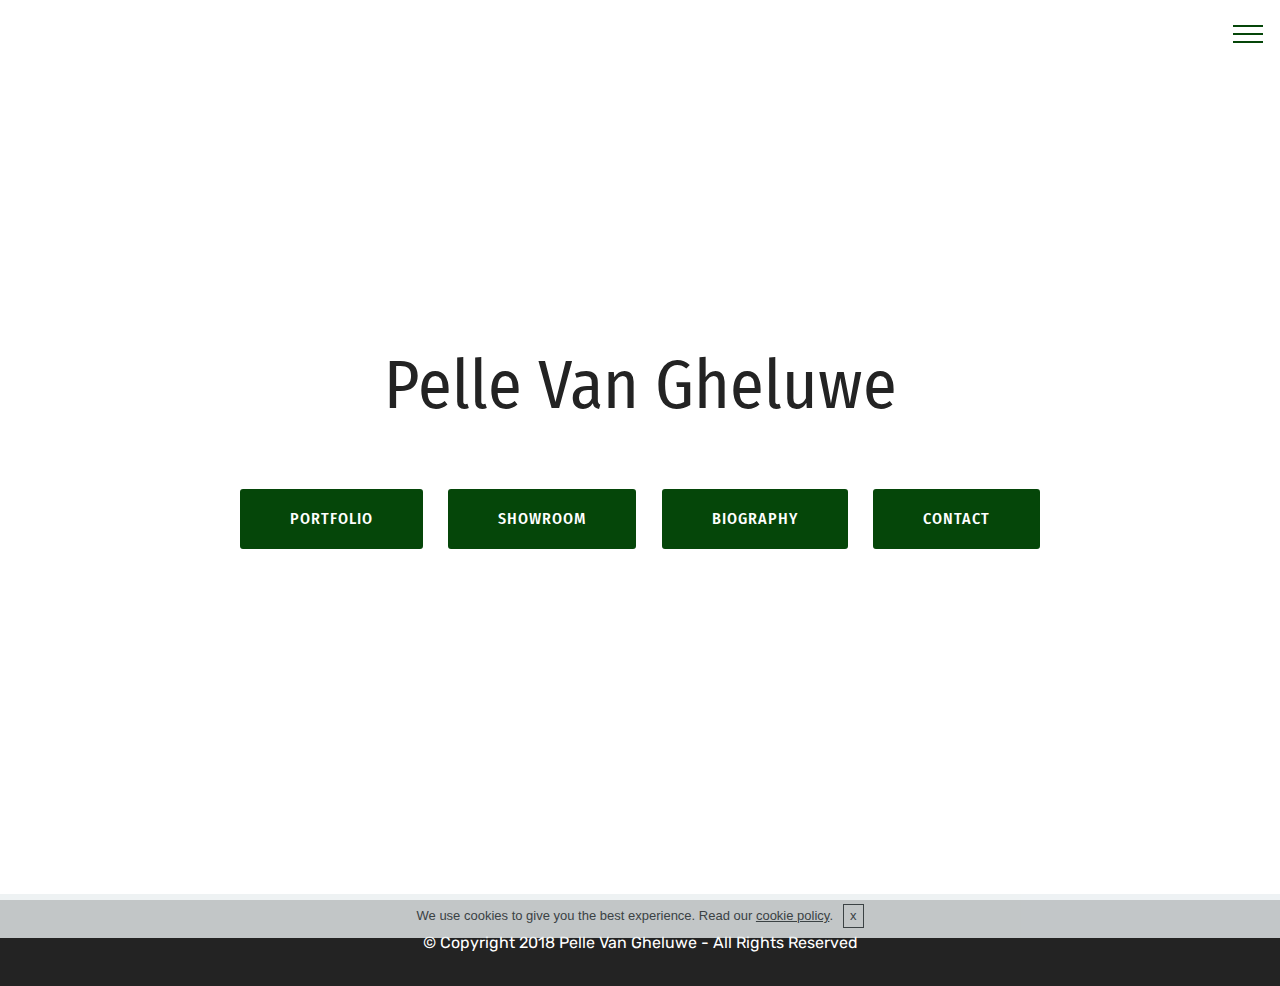
<file: index.html>
<!DOCTYPE html>
<html >
<head>
  <!-- Site made with Mobirise Website Builder v4.8.7, https://mobirise.com -->
  <meta charset="UTF-8">
  <meta http-equiv="X-UA-Compatible" content="IE=edge">
  <meta name="generator" content="Mobirise v4.8.7, mobirise.com">
  <meta name="viewport" content="width=device-width, initial-scale=1, minimum-scale=1">
  <link rel="shortcut icon" href="assets/images/logo2.png" type="image/x-icon">
  <meta name="description" content="">
  <title>Home</title>
  <link rel="stylesheet" href="assets/web/assets/mobirise-icons/mobirise-icons.css">
  <link rel="stylesheet" href="assets/tether/tether.min.css">
  <link rel="stylesheet" href="assets/bootstrap/css/bootstrap.min.css">
  <link rel="stylesheet" href="assets/bootstrap/css/bootstrap-grid.min.css">
  <link rel="stylesheet" href="assets/bootstrap/css/bootstrap-reboot.min.css">
  <link rel="stylesheet" href="assets/gdpr-plugin/gdpr-styles.css">
  <link rel="stylesheet" href="assets/dropdown/css/style.css">
  <link rel="stylesheet" href="assets/theme/css/style.css">
  <link rel="stylesheet" href="assets/mobirise/css/mbr-additional.css" type="text/css">
  
  
  
</head>
<body>

<!-- Google Analytics -->
<!-- Global site tag (gtag.js) - Google Analytics -->
<script async src="https://www.googletagmanager.com/gtag/js?id=UA-129082173-1"></script>
<script>
  window.dataLayer = window.dataLayer || [];
  function gtag(){dataLayer.push(arguments);}
  gtag('js', new Date());

  gtag('config', 'UA-129082173-1');
</script>

<!-- /Google Analytics -->


  <section class="menu cid-r96s0WHs7M" once="menu" id="menu2-1h">

    

    <nav class="navbar navbar-expand beta-menu navbar-dropdown align-items-center collapsed">
        <button class="navbar-toggler navbar-toggler-right" type="button" data-toggle="collapse" data-target="#navbarSupportedContent" aria-controls="navbarSupportedContent" aria-expanded="false" aria-label="Toggle navigation">
            <div class="hamburger">
                <span></span>
                <span></span>
                <span></span>
                <span></span>
            </div>
        </button>
        <div class="menu-logo">
            <div class="navbar-brand">
                
                
            </div>
        </div>
        <div class="collapse navbar-collapse" id="navbarSupportedContent">
            <ul class="navbar-nav nav-dropdown nav-right navbar-nav-top-padding" data-app-modern-menu="true"><li class="nav-item"><a class="nav-link link text-black display-5" href="index.html">
                        HOME</a></li><li class="nav-item dropdown">
                    <a class="nav-link link text-black dropdown-toggle display-5" href="portfolio.html" data-toggle="dropdown-submenu" aria-expanded="false">
                        PORTFOLIO</a><div class="dropdown-menu"><a class="text-black dropdown-item display-5" href="paintings.html">PAINTINGS</a><a class="text-black dropdown-item display-5" href="drawings.html" aria-expanded="false">DRAWINGS</a><a class="text-black dropdown-item display-5" href="spatialwork.html" aria-expanded="false">SPATIAL WORK</a></div>
                </li><li class="nav-item dropdown open">
                    <a class="nav-link link text-black dropdown-toggle display-5" href="showroom.html" data-toggle="dropdown-submenu" aria-expanded="true">SHOWROOM</a><div class="dropdown-menu"><a class="text-black dropdown-item display-5" href="sales.html">FOR SALE</a><a class="text-black dropdown-item display-5" href="multiple.html" aria-expanded="false">MULTIPLE</a></div>
                </li><li class="nav-item"><a class="nav-link link text-black display-5" href="biography.html">
                        BIOGRAPHY</a></li><li class="nav-item"><a class="nav-link link text-black display-5" href="contact.html">
                        CONTACT</a></li></ul>
            
        </div>
    </nav>
</section>

<section class="engine"><a href="https://mobirise.info/c">free website builder</a></section><section class="cid-r967Jc5nvm mbr-fullscreen" id="header2-1">

    

    

    <div class="container align-center">
        <div class="row justify-content-md-center">
            <div class="mbr-white col-md-10">
                <h1 class="mbr-section-title mbr-bold pb-3 mbr-fonts-style display-1"><span style="font-weight: normal;">
                    Pelle Van Gheluwe</span></h1>
                
                <p class="mbr-text pb-3 mbr-fonts-style display-5"></p>
                <div class="mbr-section-btn"><a class="btn btn-md btn-secondary display-5" href="page3.html">PORTFOLIO</a>
                    <a class="btn btn-md btn-primary display-5" href="page4.html">SHOWROOM</a> <a class="btn btn-md btn-primary display-5" href="page8.html">BIOGRAPHY</a> <a class="btn btn-md btn-primary display-5" href="page9.html">CONTACT</a></div>
            </div>
        </div>
    </div>
    
</section>

<section once="" class="cid-r9685JfDZ1" id="footer6-2">

    

    

    <div class="container">
        <div class="media-container-row align-center mbr-white">
            <div class="col-12">
                <p class="mbr-text mb-0 mbr-fonts-style display-7">
                    © Copyright 2018 Pelle Van Gheluwe - All Rights Reserved
                </p>
            </div>
        </div>
    </div>
</section>


  <script src="assets/web/assets/jquery/jquery.min.js"></script>
  <script src="assets/popper/popper.min.js"></script>
  <script src="assets/tether/tether.min.js"></script>
  <script src="assets/bootstrap/js/bootstrap.min.js"></script>
  <script src="assets/cookies-alert-plugin/cookies-alert-core.js"></script>
  <script src="assets/cookies-alert-plugin/cookies-alert-script.js"></script>
  <script src="assets/dropdown/js/script.min.js"></script>
  <script src="assets/touchswipe/jquery.touch-swipe.min.js"></script>
  <script src="assets/smoothscroll/smooth-scroll.js"></script>
  <script src="assets/theme/js/script.js"></script>
  
  
<input name="cookieData" type="hidden" data-cookie-text="We use cookies to give you the best experience. Read our <a href='privacy.html'>cookie policy</a>.">
  </body>
</html>
</file>
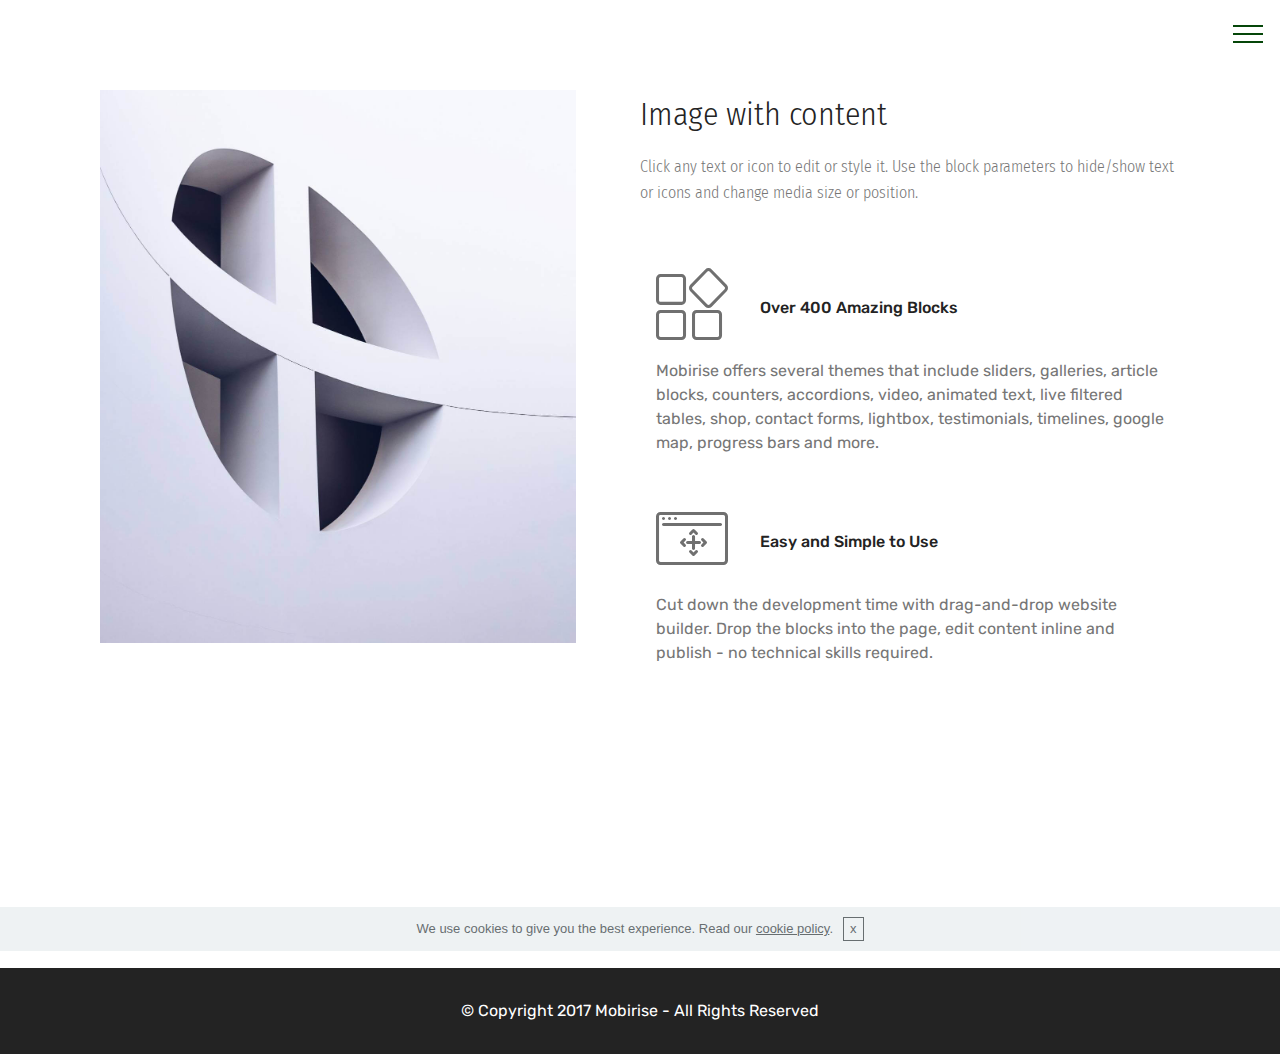
<file: biography.html>
<!DOCTYPE html>
<html >
<head>
  <!-- Site made with Mobirise Website Builder v4.8.7, https://mobirise.com -->
  <meta charset="UTF-8">
  <meta http-equiv="X-UA-Compatible" content="IE=edge">
  <meta name="generator" content="Mobirise v4.8.7, mobirise.com">
  <meta name="viewport" content="width=device-width, initial-scale=1, minimum-scale=1">
  <link rel="shortcut icon" href="assets/images/logo2.png" type="image/x-icon">
  <meta name="description" content="Web Page Builder Description">
  <title>bio</title>
  <link rel="stylesheet" href="assets/web/assets/mobirise-icons/mobirise-icons.css">
  <link rel="stylesheet" href="assets/tether/tether.min.css">
  <link rel="stylesheet" href="assets/bootstrap/css/bootstrap.min.css">
  <link rel="stylesheet" href="assets/bootstrap/css/bootstrap-grid.min.css">
  <link rel="stylesheet" href="assets/bootstrap/css/bootstrap-reboot.min.css">
  <link rel="stylesheet" href="assets/gdpr-plugin/gdpr-styles.css">
  <link rel="stylesheet" href="assets/dropdown/css/style.css">
  <link rel="stylesheet" href="assets/theme/css/style.css">
  <link rel="stylesheet" href="assets/mobirise/css/mbr-additional.css" type="text/css">
  
  
  
</head>
<body>

<!-- Google Analytics -->
<!-- Global site tag (gtag.js) - Google Analytics -->
<script async src="https://www.googletagmanager.com/gtag/js?id=UA-129082173-1"></script>
<script>
  window.dataLayer = window.dataLayer || [];
  function gtag(){dataLayer.push(arguments);}
  gtag('js', new Date());

  gtag('config', 'UA-129082173-1');
</script>

<!-- /Google Analytics -->


  <section class="menu cid-r96s4W19gn" once="menu" id="menu2-1i">

    

    <nav class="navbar navbar-expand beta-menu navbar-dropdown align-items-center collapsed">
        <button class="navbar-toggler navbar-toggler-right" type="button" data-toggle="collapse" data-target="#navbarSupportedContent" aria-controls="navbarSupportedContent" aria-expanded="false" aria-label="Toggle navigation">
            <div class="hamburger">
                <span></span>
                <span></span>
                <span></span>
                <span></span>
            </div>
        </button>
        <div class="menu-logo">
            <div class="navbar-brand">
                
                
            </div>
        </div>
        <div class="collapse navbar-collapse" id="navbarSupportedContent">
            <ul class="navbar-nav nav-dropdown nav-right navbar-nav-top-padding" data-app-modern-menu="true"><li class="nav-item"><a class="nav-link link text-black display-5" href="index.html">
                        HOME</a></li><li class="nav-item dropdown">
                    <a class="nav-link link text-black dropdown-toggle display-5" href="portfolio.html" data-toggle="dropdown-submenu" aria-expanded="false">
                        PORTFOLIO</a><div class="dropdown-menu"><a class="text-black dropdown-item display-5" href="paintings.html">PAINTINGS</a><a class="text-black dropdown-item display-5" href="drawings.html" aria-expanded="false">DRAWINGS</a><a class="text-black dropdown-item display-5" href="spatialwork.html" aria-expanded="false">SPATIAL WORK</a></div>
                </li><li class="nav-item dropdown open">
                    <a class="nav-link link text-black dropdown-toggle display-5" href="showroom.html" data-toggle="dropdown-submenu" aria-expanded="true">SHOWROOM</a><div class="dropdown-menu"><a class="text-black dropdown-item display-5" href="sales.html">FOR SALE</a><a class="text-black dropdown-item display-5" href="multiple.html" aria-expanded="false">MULTIPLE</a></div>
                </li><li class="nav-item"><a class="nav-link link text-black display-5" href="biography.html">
                        BIOGRAPHY</a></li><li class="nav-item"><a class="nav-link link text-black display-5" href="contact.html">
                        CONTACT</a></li></ul>
            
        </div>
    </nav>
</section>

<section class="engine"><a href="https://mobirise.info/f">easy website builder</a></section><section class="features11 cid-r96gFhmLs2" id="features11-w">

    

    

    <div class="container">   
        <div class="col-md-12">
            <div class="media-container-row">
                <div class="mbr-figure" style="width: 50%;">
                    <img src="assets/images/05.jpg" alt="Mobirise">
                </div>
                <div class=" align-left aside-content">
                    <h2 class="mbr-title pt-2 mbr-fonts-style display-2">
                        Image with content
                    </h2>
                    <div class="mbr-section-text">
                        <p class="mbr-text mb-5 pt-3 mbr-light mbr-fonts-style display-5">
                        Click any text or icon to edit or style it. Use the block parameters to hide/show text or icons and change media size or position.
                        </p>
                    </div>

                    <div class="block-content">
                        <div class="card p-3 pr-3">
                            <div class="media">
                                <div class=" align-self-center card-img pb-3">
                                    <span class="mbri-extension mbr-iconfont"></span>
                                </div>     
                                <div class="media-body">
                                    <h4 class="card-title mbr-fonts-style display-7">
                                        Over 400 Amazing Blocks
                                    </h4>
                                </div>
                            </div>                

                            <div class="card-box">
                                <p class="block-text mbr-fonts-style display-7">
                                   Mobirise offers several themes that include sliders, galleries, article blocks, counters, accordions, video, animated text, live filtered tables, shop, contact forms, lightbox, testimonials, timelines, google map, progress bars and more. 
                                </p>
                            </div>
                        </div>

                        <div class="card p-3 pr-3">
                            <div class="media">
                                <div class="align-self-center card-img pb-3">
                                    <span class="mbri-drag-n-drop2 mbr-iconfont"></span>
                                </div>     
                                <div class="media-body">
                                    <h4 class="card-title mbr-fonts-style display-7">
                                        Easy and Simple to Use
                                    </h4>
                                </div>
                            </div>                

                            <div class="card-box">
                                <p class="block-text mbr-fonts-style display-7">
                                    Cut down the development time with drag-and-drop website builder. Drop the blocks into the page, edit content inline and publish - no technical skills required.
                                </p>
                            </div>
                        </div>
                    </div>
                </div>
            </div>
        </div> 
    </div>          
</section>

<section class="mbr-section content4 cid-r96ubs0Gxp" id="content4-1r">

    

    <div class="container">
        <div class="media-container-row">
            <div class="title col-12 col-md-8">
                
                
                
            </div>
        </div>
    </div>
</section>

<section once="" class="cid-r96ckIpkgh" id="footer6-v">

    

    

    <div class="container">
        <div class="media-container-row align-center mbr-white">
            <div class="col-12">
                <p class="mbr-text mb-0 mbr-fonts-style display-7">
                    © Copyright 2017 Mobirise - All Rights Reserved
                </p>
            </div>
        </div>
    </div>
</section>


  <script src="assets/web/assets/jquery/jquery.min.js"></script>
  <script src="assets/popper/popper.min.js"></script>
  <script src="assets/tether/tether.min.js"></script>
  <script src="assets/bootstrap/js/bootstrap.min.js"></script>
  <script src="assets/cookies-alert-plugin/cookies-alert-core.js"></script>
  <script src="assets/cookies-alert-plugin/cookies-alert-script.js"></script>
  <script src="assets/dropdown/js/script.min.js"></script>
  <script src="assets/touchswipe/jquery.touch-swipe.min.js"></script>
  <script src="assets/smoothscroll/smooth-scroll.js"></script>
  <script src="assets/theme/js/script.js"></script>
  
  
<input name="cookieData" type="hidden" data-cookie-text="We use cookies to give you the best experience. Read our <a href='privacy.html'>cookie policy</a>.">
  </body>
</html>
</file>
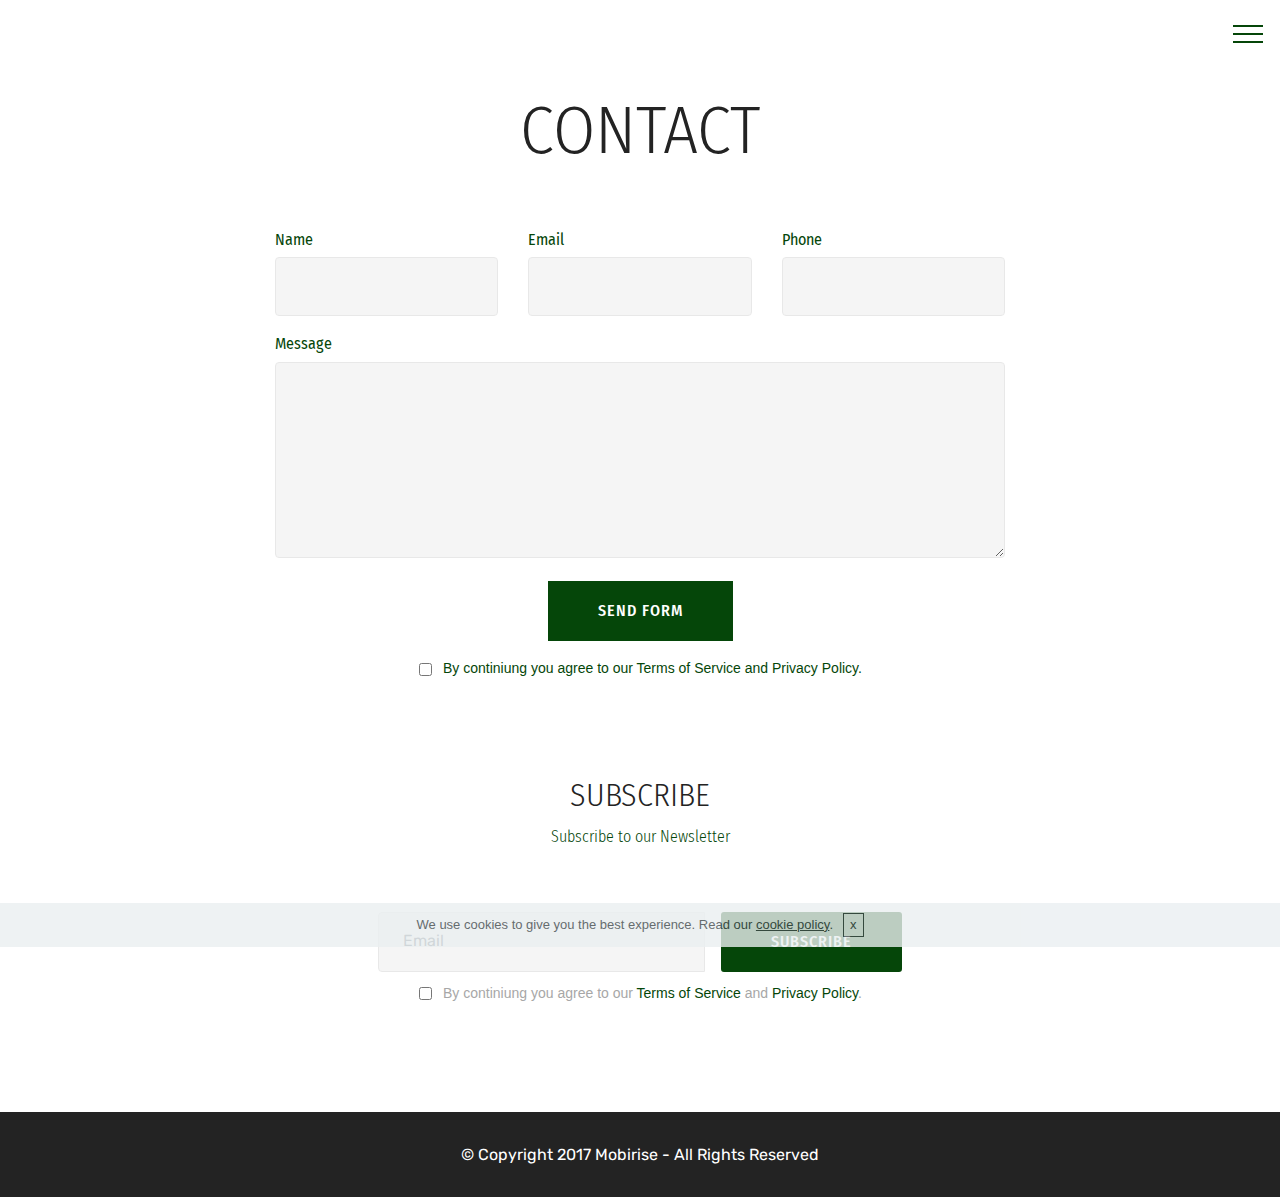
<file: contact.html>
<!DOCTYPE html>
<html >
<head>
  <!-- Site made with Mobirise Website Builder v4.8.7, https://mobirise.com -->
  <meta charset="UTF-8">
  <meta http-equiv="X-UA-Compatible" content="IE=edge">
  <meta name="generator" content="Mobirise v4.8.7, mobirise.com">
  <meta name="viewport" content="width=device-width, initial-scale=1, minimum-scale=1">
  <link rel="shortcut icon" href="assets/images/logo2.png" type="image/x-icon">
  <meta name="description" content="Web Page Maker Description">
  <title>contact</title>
  <link rel="stylesheet" href="assets/web/assets/mobirise-icons/mobirise-icons.css">
  <link rel="stylesheet" href="assets/tether/tether.min.css">
  <link rel="stylesheet" href="assets/bootstrap/css/bootstrap.min.css">
  <link rel="stylesheet" href="assets/bootstrap/css/bootstrap-grid.min.css">
  <link rel="stylesheet" href="assets/bootstrap/css/bootstrap-reboot.min.css">
  <link rel="stylesheet" href="assets/gdpr-plugin/gdpr-styles.css">
  <link rel="stylesheet" href="assets/dropdown/css/style.css">
  <link rel="stylesheet" href="assets/theme/css/style.css">
  <link rel="stylesheet" href="assets/mobirise/css/mbr-additional.css" type="text/css">
  
  
  
</head>
<body>

<!-- Google Analytics -->
<!-- Global site tag (gtag.js) - Google Analytics -->
<script async src="https://www.googletagmanager.com/gtag/js?id=UA-129082173-1"></script>
<script>
  window.dataLayer = window.dataLayer || [];
  function gtag(){dataLayer.push(arguments);}
  gtag('js', new Date());

  gtag('config', 'UA-129082173-1');
</script>

<!-- /Google Analytics -->


  <section class="menu cid-r96rQxROPD" once="menu" id="menu2-1g">

    

    <nav class="navbar navbar-expand beta-menu navbar-dropdown align-items-center collapsed">
        <button class="navbar-toggler navbar-toggler-right" type="button" data-toggle="collapse" data-target="#navbarSupportedContent" aria-controls="navbarSupportedContent" aria-expanded="false" aria-label="Toggle navigation">
            <div class="hamburger">
                <span></span>
                <span></span>
                <span></span>
                <span></span>
            </div>
        </button>
        <div class="menu-logo">
            <div class="navbar-brand">
                
                
            </div>
        </div>
        <div class="collapse navbar-collapse" id="navbarSupportedContent">
            <ul class="navbar-nav nav-dropdown nav-right navbar-nav-top-padding" data-app-modern-menu="true"><li class="nav-item"><a class="nav-link link text-black display-5" href="index.html">
                        HOME</a></li><li class="nav-item dropdown">
                    <a class="nav-link link text-black dropdown-toggle display-5" href="portfolio.html" data-toggle="dropdown-submenu" aria-expanded="false">
                        PORTFOLIO</a><div class="dropdown-menu"><a class="text-black dropdown-item display-5" href="paintings.html">PAINTINGS</a><a class="text-black dropdown-item display-5" href="drawings.html" aria-expanded="false">DRAWINGS</a><a class="text-black dropdown-item display-5" href="spatialwork.html" aria-expanded="false">SPATIAL WORK</a></div>
                </li><li class="nav-item dropdown open">
                    <a class="nav-link link text-black dropdown-toggle display-5" href="showroom.html" data-toggle="dropdown-submenu" aria-expanded="true">SHOWROOM</a><div class="dropdown-menu"><a class="text-black dropdown-item display-5" href="sales.html">FOR SALE</a><a class="text-black dropdown-item display-5" href="multiple.html" aria-expanded="false">MULTIPLE</a></div>
                </li><li class="nav-item"><a class="nav-link link text-black display-5" href="biography.html">
                        BIOGRAPHY</a></li><li class="nav-item"><a class="nav-link link text-black display-5" href="contact.html">
                        CONTACT</a></li></ul>
            
        </div>
    </nav>
</section>

<section class="engine"><a href="https://mobirise.info">Mobirise</a></section><section class="mbr-section form1 cid-r96h3Buddu" id="form1-y">

    

    
    <div class="container">
        <div class="row justify-content-center">
            <div class="title col-12 col-lg-8">
                <h2 class="mbr-section-title align-center pb-3 mbr-fonts-style display-1">
                    CONTACT</h2>
                
            </div>
        </div>
    </div>
    <div class="container">
        <div class="row justify-content-center">
            <div class="media-container-column col-lg-8" data-form-type="formoid">
                    <div data-form-alert="" hidden="">
                        Thanks for filling out the form!
                    </div>
            
                    <form class="mbr-form" action="https://mobirise.com/" method="post" data-form-title="Mobirise Form"><input type="hidden" name="email" data-form-email="true" value="euh3ogEswgugh0p6cL6sXMoLcVL5NO/xyfMQxVd3N5YCShi5idOutaTsNTTMMDygsh/sHJJrJDZRUviRY/+GxKN91k3Ttsnv5Q7Ggh/0DLuuBtN4dw9D+cCaa4O7f6OM">
                        <div class="row row-sm-offset">
                            <div class="col-md-4 multi-horizontal" data-for="name">
                                <div class="form-group">
                                    <label class="form-control-label mbr-fonts-style display-5" for="name-form1-y">Name</label>
                                    <input type="text" class="form-control" name="name" data-form-field="Name" required="" id="name-form1-y">
                                </div>
                            </div>
                            <div class="col-md-4 multi-horizontal" data-for="email">
                                <div class="form-group">
                                    <label class="form-control-label mbr-fonts-style display-5" for="email-form1-y">Email</label>
                                    <input type="email" class="form-control" name="email" data-form-field="Email" required="" id="email-form1-y">
                                </div>
                            </div>
                            <div class="col-md-4 multi-horizontal" data-for="phone">
                                <div class="form-group">
                                    <label class="form-control-label mbr-fonts-style display-5" for="phone-form1-y">Phone</label>
                                    <input type="tel" class="form-control" name="phone" data-form-field="Phone" id="phone-form1-y">
                                </div>
                            </div>
                        </div>
                        <div class="form-group" data-for="message">
                            <label class="form-control-label mbr-fonts-style display-5" for="message-form1-y">Message</label>
                            <textarea type="text" class="form-control" name="message" rows="7" data-form-field="Message" id="message-form1-y"></textarea>
                        </div>
            
                        <span class="input-group-btn"><button href="" type="submit" class="btn btn-primary btn-form display-5">SEND FORM</button></span>
                    <span class="gdpr-block "><label><input type="checkbox" name="gdpr" id="gdpr-form1-y" required="">By continiung you agree to our <a href="terms.html">Terms of Service</a> and <a href="policy.html">Privacy Policy</a>.</label></span></form>
            </div>
        </div>
    </div>
</section>

<section class="mbr-section form3 cid-r96mOg7C4s" id="form3-17">

    

    

    <div class="container">
        <div class="row justify-content-center">
            <div class="title col-12 col-lg-8">
                <h2 class="align-center pb-2 mbr-fonts-style display-2">
                    SUBSCRIBE</h2>
                <h3 class="mbr-section-subtitle align-center pb-5 mbr-light mbr-fonts-style display-5">
                    Subscribe to our Newsletter
                </h3>
            </div>
        </div>

        <div class="row py-2 justify-content-center">
            <div class="col-12 col-lg-6  col-md-8 " data-form-type="formoid">
                <div data-form-alert="" hidden="">
                        Thanks for filling out the form!
                </div>
                <form class="mbr-form" action="https://mobirise.com/" method="post" data-form-title="Mobirise Form"><input type="hidden" name="email" data-form-email="true" value="tF7EP6Cv42s673cGV42u8OLVMwfj05jW9VKaKNA5nldQJTEeUOuA2j8odaLZGwKng87GuP3xxnCUP6b8nfbgflFCIQAjtQKvv7O7abuyc9JT9YAgWKXvITia2CfvghUX">
                    <div class="mbr-subscribe input-group">
                        <input class="form-control" type="email" name="email" placeholder="Email" data-form-field="Email" required="" id="email-form3-17">
                        <span class="input-group-btn"><button href="" type="submit" class="btn btn-primary display-5">SUBSCRIBE</button></span>
                    </div>
                <span class="gdpr-block "><label><input type="checkbox" name="gdpr" id="gdpr-form3-17" required="">By continiung you agree to our <a href="terms.html">Terms of Service</a> and <a href="policy.html">Privacy Policy</a>.</label></span></form>
            </div>
        </div>
    </div>
</section>

<section once="" class="cid-r96ckIpkgh" id="footer6-x">

    

    

    <div class="container">
        <div class="media-container-row align-center mbr-white">
            <div class="col-12">
                <p class="mbr-text mb-0 mbr-fonts-style display-7">
                    © Copyright 2017 Mobirise - All Rights Reserved
                </p>
            </div>
        </div>
    </div>
</section>


  <script src="assets/web/assets/jquery/jquery.min.js"></script>
  <script src="assets/popper/popper.min.js"></script>
  <script src="assets/tether/tether.min.js"></script>
  <script src="assets/bootstrap/js/bootstrap.min.js"></script>
  <script src="assets/smoothscroll/smooth-scroll.js"></script>
  <script src="assets/cookies-alert-plugin/cookies-alert-core.js"></script>
  <script src="assets/cookies-alert-plugin/cookies-alert-script.js"></script>
  <script src="assets/dropdown/js/script.min.js"></script>
  <script src="assets/touchswipe/jquery.touch-swipe.min.js"></script>
  <script src="assets/theme/js/script.js"></script>
  <script src="assets/formoid/formoid.min.js"></script>
  
  
<input name="cookieData" type="hidden" data-cookie-text="We use cookies to give you the best experience. Read our <a href='privacy.html'>cookie policy</a>.">
  </body>
</html>
</file>
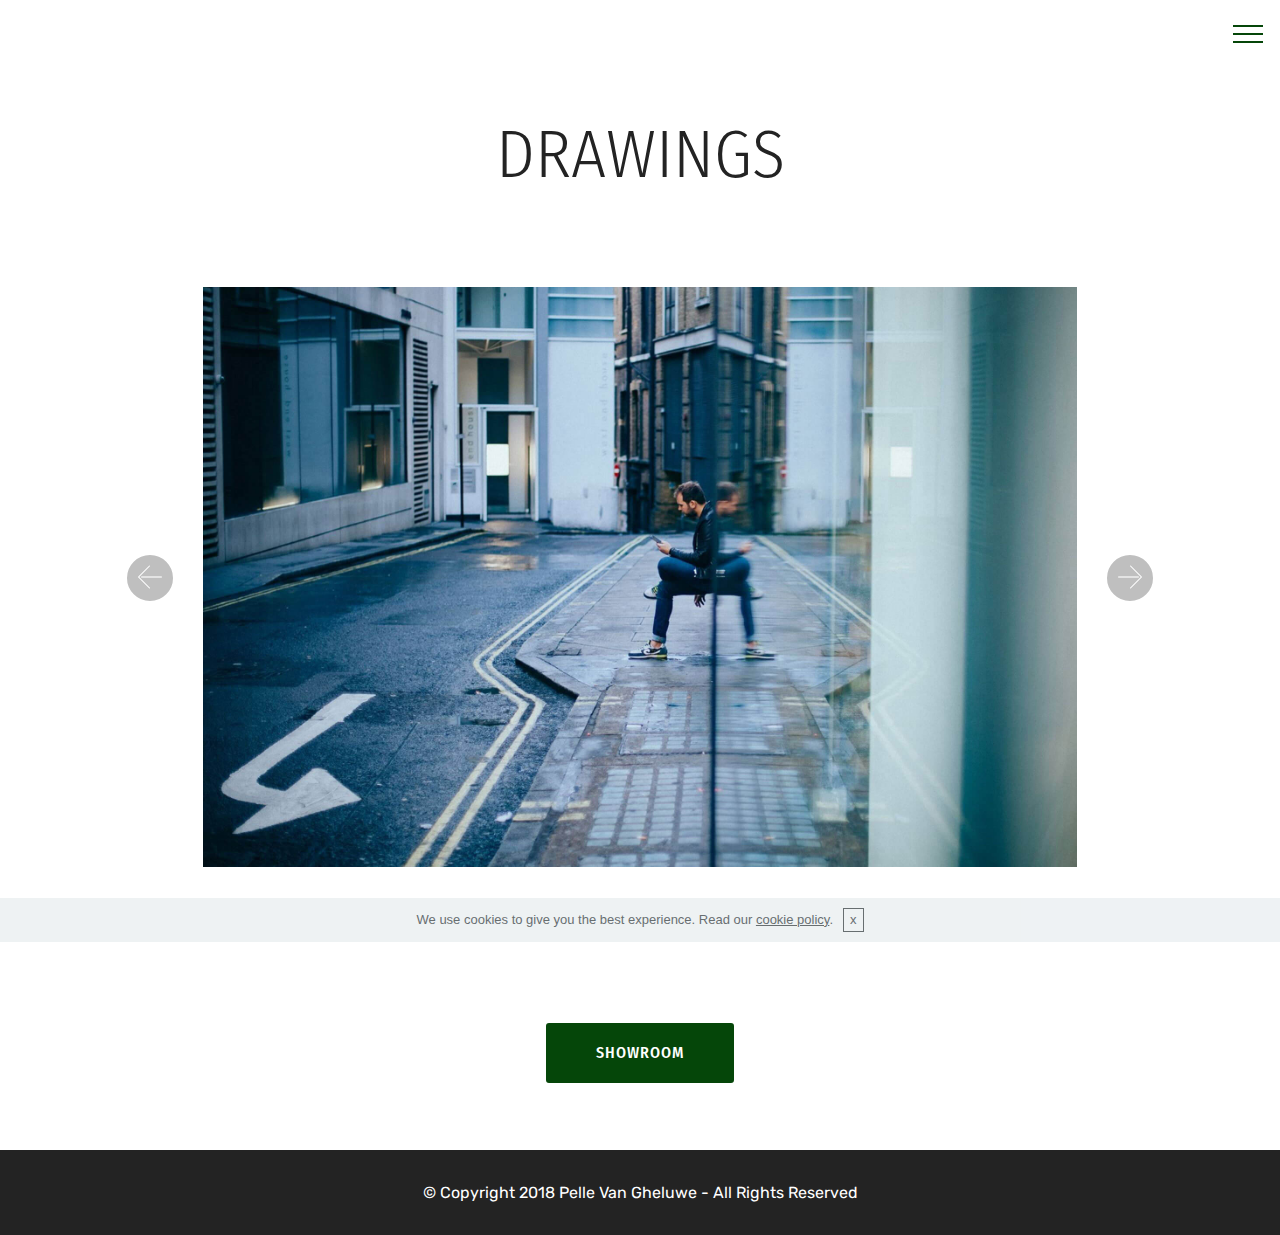
<file: drawings.html>
<!DOCTYPE html>
<html >
<head>
  <!-- Site made with Mobirise Website Builder v4.8.7, https://mobirise.com -->
  <meta charset="UTF-8">
  <meta http-equiv="X-UA-Compatible" content="IE=edge">
  <meta name="generator" content="Mobirise v4.8.7, mobirise.com">
  <meta name="viewport" content="width=device-width, initial-scale=1, minimum-scale=1">
  <link rel="shortcut icon" href="assets/images/logo2.png" type="image/x-icon">
  <meta name="description" content="Web Site Generator Description">
  <title>drawing</title>
  <link rel="stylesheet" href="assets/web/assets/mobirise-icons/mobirise-icons.css">
  <link rel="stylesheet" href="assets/tether/tether.min.css">
  <link rel="stylesheet" href="assets/bootstrap/css/bootstrap.min.css">
  <link rel="stylesheet" href="assets/bootstrap/css/bootstrap-grid.min.css">
  <link rel="stylesheet" href="assets/bootstrap/css/bootstrap-reboot.min.css">
  <link rel="stylesheet" href="assets/gdpr-plugin/gdpr-styles.css">
  <link rel="stylesheet" href="assets/dropdown/css/style.css">
  <link rel="stylesheet" href="assets/theme/css/style.css">
  <link rel="stylesheet" href="assets/mobirise/css/mbr-additional.css" type="text/css">
  
  
  
</head>
<body>

<!-- Google Analytics -->
<!-- Global site tag (gtag.js) - Google Analytics -->
<script async src="https://www.googletagmanager.com/gtag/js?id=UA-129082173-1"></script>
<script>
  window.dataLayer = window.dataLayer || [];
  function gtag(){dataLayer.push(arguments);}
  gtag('js', new Date());

  gtag('config', 'UA-129082173-1');
</script>

<!-- /Google Analytics -->


  <section class="menu cid-r96stayMkI" once="menu" id="menu2-1m">

    

    <nav class="navbar navbar-expand beta-menu navbar-dropdown align-items-center collapsed">
        <button class="navbar-toggler navbar-toggler-right" type="button" data-toggle="collapse" data-target="#navbarSupportedContent" aria-controls="navbarSupportedContent" aria-expanded="false" aria-label="Toggle navigation">
            <div class="hamburger">
                <span></span>
                <span></span>
                <span></span>
                <span></span>
            </div>
        </button>
        <div class="menu-logo">
            <div class="navbar-brand">
                
                
            </div>
        </div>
        <div class="collapse navbar-collapse" id="navbarSupportedContent">
            <ul class="navbar-nav nav-dropdown nav-right navbar-nav-top-padding" data-app-modern-menu="true"><li class="nav-item"><a class="nav-link link text-black display-5" href="index.html">
                        HOME</a></li><li class="nav-item dropdown">
                    <a class="nav-link link text-black dropdown-toggle display-5" href="portfolio.html" data-toggle="dropdown-submenu" aria-expanded="false">
                        PORTFOLIO</a><div class="dropdown-menu"><a class="text-black dropdown-item display-5" href="paintings.html">PAINTINGS</a><a class="text-black dropdown-item display-5" href="drawings.html" aria-expanded="false">DRAWINGS</a><a class="text-black dropdown-item display-5" href="spatialwork.html" aria-expanded="false">SPATIAL WORK</a></div>
                </li><li class="nav-item dropdown open">
                    <a class="nav-link link text-black dropdown-toggle display-5" href="showroom.html" data-toggle="dropdown-submenu" aria-expanded="true">SHOWROOM</a><div class="dropdown-menu"><a class="text-black dropdown-item display-5" href="sales.html">FOR SALE</a><a class="text-black dropdown-item display-5" href="multiple.html" aria-expanded="false">MULTIPLE</a></div>
                </li><li class="nav-item"><a class="nav-link link text-black display-5" href="biography.html">
                        BIOGRAPHY</a></li><li class="nav-item"><a class="nav-link link text-black display-5" href="contact.html">
                        CONTACT</a></li></ul>
            
        </div>
    </nav>
</section>

<section class="engine"><a href="https://mobirise.info/w">free html5 templates</a></section><section class="mbr-section content4 cid-r96ck8PXOu" id="content4-n">

    

    <div class="container">
        <div class="media-container-row">
            <div class="title col-12 col-md-8">
                <h2 class="align-center pb-3 mbr-fonts-style display-1">
                    DRAWINGS</h2>
                
                
            </div>
        </div>
    </div>
</section>

<section class="carousel slide cid-r96ck9cKW1" data-interval="false" id="slider2-o">

    
    <div class="container content-slider">
        <div class="content-slider-wrap">
            <div><div class="mbr-slider slide carousel" data-pause="true" data-keyboard="false" data-ride="false" data-interval="false"><div class="carousel-inner" role="listbox"><div class="carousel-item slider-fullscreen-image active" data-bg-video-slide="false" style="background-image: url(assets/images/1.jpg);"><div class="container container-slide"><div class="image_wrapper"><img src="assets/images/1.jpg"><div class="carousel-caption justify-content-center"><div class="col-10 align-center"></div></div></div></div></div><div class="carousel-item slider-fullscreen-image" data-bg-video-slide="https://www.youtube.com/watch?v=fwkKc6M60-0"><div class="mbr-overlay"></div><div class="container container-slide"><div class="image_wrapper"><img src="assets/images/2.jpg" style="opacity: 0;"><div class="carousel-caption justify-content-center"><div class="col-10 align-center"><p class="lead mbr-text mbr-fonts-style display-7">Slide with youtube video background and color overlay. Title and text are aligned to the left.</p></div></div></div></div></div><div class="carousel-item slider-fullscreen-image" data-bg-video-slide="false" style="background-image: url(assets/images/3.jpg);"><div class="container container-slide"><div class="image_wrapper"><div class="mbr-overlay"></div><img src="assets/images/3.jpg"><div class="carousel-caption justify-content-center"><div class="col-10 align-center"><p class="lead mbr-text mbr-fonts-style display-7">Choose from the large selection of latest pre-made blocks - jumbotrons, hero images, parallax scrolling, video backgrounds, hamburger menu, sticky header and more.</p></div></div></div></div></div></div><a data-app-prevent-settings="" class="carousel-control carousel-control-prev" role="button" data-slide="prev" href="#slider2-o"><span aria-hidden="true" class="mbri-left mbr-iconfont"></span><span class="sr-only">Previous</span></a><a data-app-prevent-settings="" class="carousel-control carousel-control-next" role="button" data-slide="next" href="#slider2-o"><span aria-hidden="true" class="mbri-right mbr-iconfont"></span><span class="sr-only">Next</span></a></div></div> 
        </div>
    </div>
</section>

<section class="mbr-section content8 cid-r96ck9PCUR" id="content8-p">

    

    <div class="container">
        <div class="media-container-row title">
            <div class="col-12 col-md-8">
                <div class="mbr-section-btn align-center"><a class="btn btn-primary display-5" href="showroom.html">SHOWROOM</a></div>
            </div>
        </div>
    </div>
</section>

<section once="" class="cid-r96cka5JaA" id="footer6-q">

    

    

    <div class="container">
        <div class="media-container-row align-center mbr-white">
            <div class="col-12">
                <p class="mbr-text mb-0 mbr-fonts-style display-7">
                    © Copyright 2018 Pelle Van Gheluwe - All Rights Reserved
                </p>
            </div>
        </div>
    </div>
</section>


  <script src="assets/web/assets/jquery/jquery.min.js"></script>
  <script src="assets/popper/popper.min.js"></script>
  <script src="assets/tether/tether.min.js"></script>
  <script src="assets/bootstrap/js/bootstrap.min.js"></script>
  <script src="assets/smoothscroll/smooth-scroll.js"></script>
  <script src="assets/cookies-alert-plugin/cookies-alert-core.js"></script>
  <script src="assets/cookies-alert-plugin/cookies-alert-script.js"></script>
  <script src="assets/bootstrapcarouselswipe/bootstrap-carousel-swipe.js"></script>
  <script src="assets/touchswipe/jquery.touch-swipe.min.js"></script>
  <script src="assets/ytplayer/jquery.mb.ytplayer.min.js"></script>
  <script src="assets/vimeoplayer/jquery.mb.vimeo_player.js"></script>
  <script src="assets/dropdown/js/script.min.js"></script>
  <script src="assets/theme/js/script.js"></script>
  <script src="assets/slidervideo/script.js"></script>
  
  
<input name="cookieData" type="hidden" data-cookie-text="We use cookies to give you the best experience. Read our <a href='privacy.html'>cookie policy</a>.">
  </body>
</html>
</file>
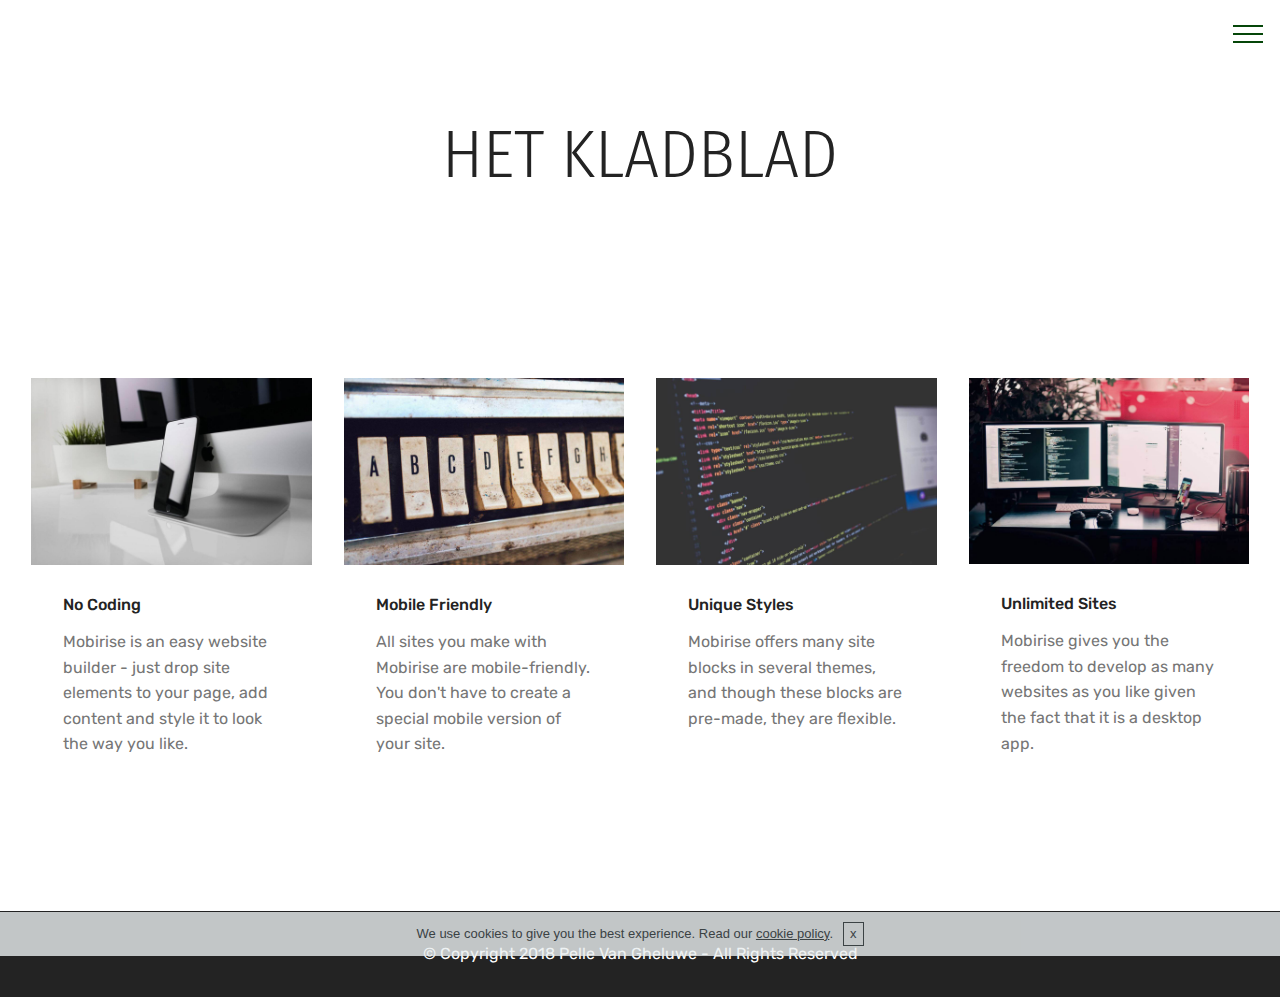
<file: multiple.html>
<!DOCTYPE html>
<html >
<head>
  <!-- Site made with Mobirise Website Builder v4.8.7, https://mobirise.com -->
  <meta charset="UTF-8">
  <meta http-equiv="X-UA-Compatible" content="IE=edge">
  <meta name="generator" content="Mobirise v4.8.7, mobirise.com">
  <meta name="viewport" content="width=device-width, initial-scale=1, minimum-scale=1">
  <link rel="shortcut icon" href="assets/images/logo2.png" type="image/x-icon">
  <meta name="description" content="Web Site Generator Description">
  <title>multiple</title>
  <link rel="stylesheet" href="assets/web/assets/mobirise-icons/mobirise-icons.css">
  <link rel="stylesheet" href="assets/tether/tether.min.css">
  <link rel="stylesheet" href="assets/bootstrap/css/bootstrap.min.css">
  <link rel="stylesheet" href="assets/bootstrap/css/bootstrap-grid.min.css">
  <link rel="stylesheet" href="assets/bootstrap/css/bootstrap-reboot.min.css">
  <link rel="stylesheet" href="assets/gdpr-plugin/gdpr-styles.css">
  <link rel="stylesheet" href="assets/dropdown/css/style.css">
  <link rel="stylesheet" href="assets/theme/css/style.css">
  <link rel="stylesheet" href="assets/mobirise/css/mbr-additional.css" type="text/css">
  
  
  
</head>
<body>

<!-- Google Analytics -->
<!-- Global site tag (gtag.js) - Google Analytics -->
<script async src="https://www.googletagmanager.com/gtag/js?id=UA-129082173-1"></script>
<script>
  window.dataLayer = window.dataLayer || [];
  function gtag(){dataLayer.push(arguments);}
  gtag('js', new Date());

  gtag('config', 'UA-129082173-1');
</script>

<!-- /Google Analytics -->


  <section class="menu cid-r96sJOENCz" once="menu" id="menu2-1p">

    

    <nav class="navbar navbar-expand beta-menu navbar-dropdown align-items-center collapsed">
        <button class="navbar-toggler navbar-toggler-right" type="button" data-toggle="collapse" data-target="#navbarSupportedContent" aria-controls="navbarSupportedContent" aria-expanded="false" aria-label="Toggle navigation">
            <div class="hamburger">
                <span></span>
                <span></span>
                <span></span>
                <span></span>
            </div>
        </button>
        <div class="menu-logo">
            <div class="navbar-brand">
                
                
            </div>
        </div>
        <div class="collapse navbar-collapse" id="navbarSupportedContent">
            <ul class="navbar-nav nav-dropdown nav-right navbar-nav-top-padding" data-app-modern-menu="true"><li class="nav-item"><a class="nav-link link text-black display-5" href="index.html">
                        HOME</a></li><li class="nav-item dropdown">
                    <a class="nav-link link text-black dropdown-toggle display-5" href="portfolio.html" data-toggle="dropdown-submenu" aria-expanded="false">
                        PORTFOLIO</a><div class="dropdown-menu"><a class="text-black dropdown-item display-5" href="paintings.html">PAINTINGS</a><a class="text-black dropdown-item display-5" href="drawings.html" aria-expanded="false">DRAWINGS</a><a class="text-black dropdown-item display-5" href="spatialwork.html" aria-expanded="false">SPATIAL WORK</a></div>
                </li><li class="nav-item dropdown open">
                    <a class="nav-link link text-black dropdown-toggle display-5" href="showroom.html" data-toggle="dropdown-submenu" aria-expanded="true">SHOWROOM</a><div class="dropdown-menu"><a class="text-black dropdown-item display-5" href="sales.html">FOR SALE</a><a class="text-black dropdown-item display-5" href="multiple.html" aria-expanded="false">MULTIPLE</a></div>
                </li><li class="nav-item"><a class="nav-link link text-black display-5" href="biography.html">
                        BIOGRAPHY</a></li><li class="nav-item"><a class="nav-link link text-black display-5" href="contact.html">
                        CONTACT</a></li></ul>
            
        </div>
    </nav>
</section>

<section class="engine"><a href="https://mobirise.info/x">free css templates</a></section><section class="mbr-section content4 cid-r96hO4OEny" id="content4-11">

    

    <div class="container">
        <div class="media-container-row">
            <div class="title col-12 col-md-8">
                <h2 class="align-center pb-3 mbr-fonts-style display-1">
                    HET KLADBLAD</h2>
                
                
            </div>
        </div>
    </div>
</section>

<section class="features17 cid-r96hO5bzRf" id="features17-12">
    
    

    
    <div class="container-fluid">
        <div class="media-container-row">
            <div class="card p-3 col-12 col-md-6 col-lg-3">
                <div class="card-wrapper">
                    <div class="card-img">
                        <img src="assets/images/01.jpg" alt="Mobirise">
                    </div>
                    <div class="card-box">
                        <h4 class="card-title pb-3 mbr-fonts-style display-7">
                            No Coding
                        </h4>
                        <p class="mbr-text mbr-fonts-style display-7">
                            Mobirise is an easy website builder - just drop site elements to your page, add content and style it to look the way you like.
                        </p>
                    </div>
                </div>
            </div>

            <div class="card p-3 col-12 col-md-6 col-lg-3">
                <div class="card-wrapper">
                    <div class="card-img">
                        <img src="assets/images/02.jpg" alt="Mobirise">
                    </div>
                    <div class="card-box">
                        <h4 class="card-title pb-3 mbr-fonts-style display-7">
                            Mobile Friendly
                        </h4>
                        <p class="mbr-text mbr-fonts-style display-7">
                            All sites you make with Mobirise are mobile-friendly. You don't have to create a special mobile version of your site.
                        </p>
                    </div>
                </div>
            </div>

            <div class="card p-3 col-12 col-md-6 col-lg-3">
                <div class="card-wrapper">
                    <div class="card-img">
                        <img src="assets/images/03.jpg" alt="Mobirise">
                    </div>
                    <div class="card-box">
                        <h4 class="card-title pb-3 mbr-fonts-style display-7">
                            Unique Styles
                        </h4>
                        <p class="mbr-text mbr-fonts-style display-7">
                            Mobirise offers many site blocks in several themes, and though these blocks are pre-made, they are flexible.
                        </p>
                    </div>
                </div>
            </div>

            <div class="card p-3 col-12 col-md-6 col-lg-3">
                <div class="card-wrapper">
                    <div class="card-img">
                        <img src="assets/images/04.jpg" alt="Mobirise">
                    </div>
                    <div class="card-box">
                        <h4 class="card-title pb-3 mbr-fonts-style display-7">
                            Unlimited Sites
                        </h4>
                        <p class="mbr-text mbr-fonts-style display-7">
                           Mobirise gives you the freedom to develop as many websites as you like given the fact that it is a desktop app.
                        </p>
                    </div>
                </div>
            </div>
            
            
        </div>
    </div>
</section>

<section once="" class="cid-r96hO5Y8KW" id="footer6-13">

    

    

    <div class="container">
        <div class="media-container-row align-center mbr-white">
            <div class="col-12">
                <p class="mbr-text mb-0 mbr-fonts-style display-7">
                    © Copyright 2018 Pelle Van Gheluwe - All Rights Reserved
                </p>
            </div>
        </div>
    </div>
</section>


  <script src="assets/web/assets/jquery/jquery.min.js"></script>
  <script src="assets/popper/popper.min.js"></script>
  <script src="assets/tether/tether.min.js"></script>
  <script src="assets/bootstrap/js/bootstrap.min.js"></script>
  <script src="assets/cookies-alert-plugin/cookies-alert-core.js"></script>
  <script src="assets/cookies-alert-plugin/cookies-alert-script.js"></script>
  <script src="assets/dropdown/js/script.min.js"></script>
  <script src="assets/touchswipe/jquery.touch-swipe.min.js"></script>
  <script src="assets/smoothscroll/smooth-scroll.js"></script>
  <script src="assets/theme/js/script.js"></script>
  
  
<input name="cookieData" type="hidden" data-cookie-text="We use cookies to give you the best experience. Read our <a href='privacy.html'>cookie policy</a>.">
  </body>
</html>
</file>
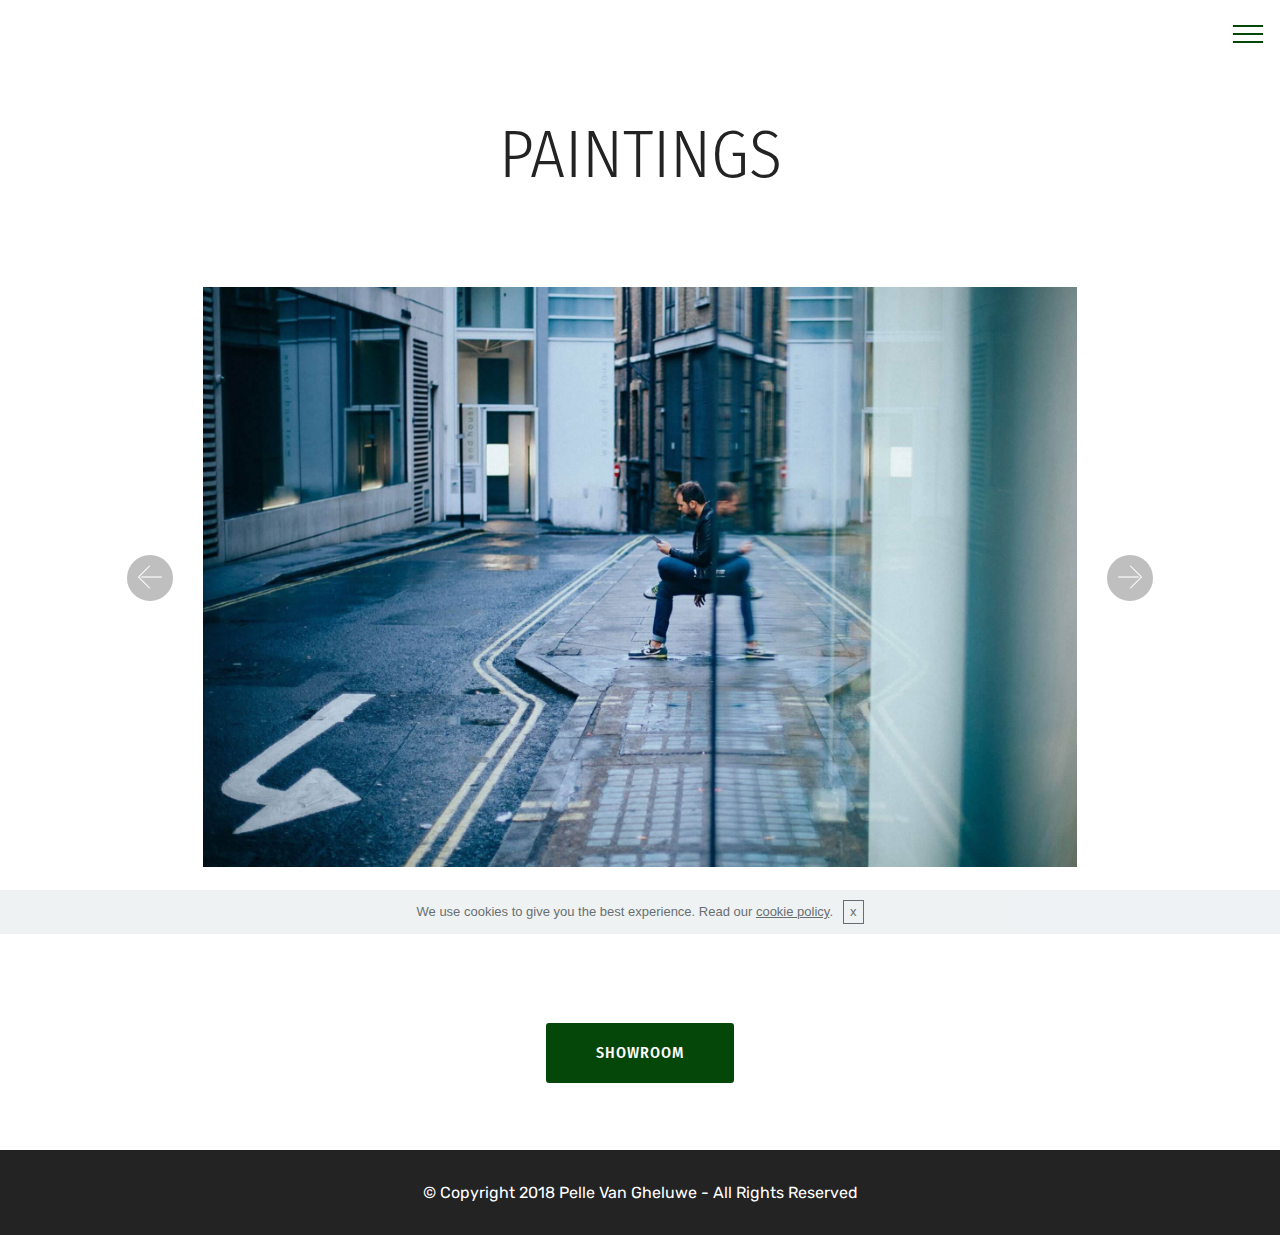
<file: paintings.html>
<!DOCTYPE html>
<html >
<head>
  <!-- Site made with Mobirise Website Builder v4.8.7, https://mobirise.com -->
  <meta charset="UTF-8">
  <meta http-equiv="X-UA-Compatible" content="IE=edge">
  <meta name="generator" content="Mobirise v4.8.7, mobirise.com">
  <meta name="viewport" content="width=device-width, initial-scale=1, minimum-scale=1">
  <link rel="shortcut icon" href="assets/images/logo2.png" type="image/x-icon">
  <meta name="description" content="Web Site Generator Description">
  <title>paintings</title>
  <link rel="stylesheet" href="assets/web/assets/mobirise-icons/mobirise-icons.css">
  <link rel="stylesheet" href="assets/tether/tether.min.css">
  <link rel="stylesheet" href="assets/bootstrap/css/bootstrap.min.css">
  <link rel="stylesheet" href="assets/bootstrap/css/bootstrap-grid.min.css">
  <link rel="stylesheet" href="assets/bootstrap/css/bootstrap-reboot.min.css">
  <link rel="stylesheet" href="assets/gdpr-plugin/gdpr-styles.css">
  <link rel="stylesheet" href="assets/dropdown/css/style.css">
  <link rel="stylesheet" href="assets/theme/css/style.css">
  <link rel="stylesheet" href="assets/mobirise/css/mbr-additional.css" type="text/css">
  
  
  
</head>
<body>

<!-- Google Analytics -->
<!-- Global site tag (gtag.js) - Google Analytics -->
<script async src="https://www.googletagmanager.com/gtag/js?id=UA-129082173-1"></script>
<script>
  window.dataLayer = window.dataLayer || [];
  function gtag(){dataLayer.push(arguments);}
  gtag('js', new Date());

  gtag('config', 'UA-129082173-1');
</script>

<!-- /Google Analytics -->


  <section class="menu cid-r96qtwl10A" once="menu" id="menu2-1e">

    

    <nav class="navbar navbar-expand beta-menu navbar-dropdown align-items-center collapsed">
        <button class="navbar-toggler navbar-toggler-right" type="button" data-toggle="collapse" data-target="#navbarSupportedContent" aria-controls="navbarSupportedContent" aria-expanded="false" aria-label="Toggle navigation">
            <div class="hamburger">
                <span></span>
                <span></span>
                <span></span>
                <span></span>
            </div>
        </button>
        <div class="menu-logo">
            <div class="navbar-brand">
                
                
            </div>
        </div>
        <div class="collapse navbar-collapse" id="navbarSupportedContent">
            <ul class="navbar-nav nav-dropdown nav-right navbar-nav-top-padding" data-app-modern-menu="true"><li class="nav-item"><a class="nav-link link text-black display-5" href="index.html">
                        HOME</a></li><li class="nav-item dropdown">
                    <a class="nav-link link text-black dropdown-toggle display-5" href="portfolio.html" data-toggle="dropdown-submenu" aria-expanded="false">
                        PORTFOLIO</a><div class="dropdown-menu"><a class="text-black dropdown-item display-5" href="paintings.html">PAINTINGS</a><a class="text-black dropdown-item display-5" href="drawings.html" aria-expanded="false">DRAWINGS</a><a class="text-black dropdown-item display-5" href="spatialwork.html" aria-expanded="false">SPATIAL WORK</a></div>
                </li><li class="nav-item dropdown open">
                    <a class="nav-link link text-black dropdown-toggle display-5" href="showroom.html" data-toggle="dropdown-submenu" aria-expanded="true">SHOWROOM</a><div class="dropdown-menu"><a class="text-black dropdown-item display-5" href="sales.html">FOR SALE</a><a class="text-black dropdown-item display-5" href="multiple.html" aria-expanded="false">MULTIPLE</a></div>
                </li><li class="nav-item"><a class="nav-link link text-black display-5" href="biography.html">
                        BIOGRAPHY</a></li><li class="nav-item"><a class="nav-link link text-black display-5" href="contact.html">
                        CONTACT</a></li></ul>
            
        </div>
    </nav>
</section>

<section class="engine"><a href="https://mobirise.info/w">free html5 templates</a></section><section class="mbr-section content4 cid-r96cj1i9iu" id="content4-j">

    

    <div class="container">
        <div class="media-container-row">
            <div class="title col-12 col-md-8">
                <h2 class="align-center pb-3 mbr-fonts-style display-1">
                    PAINTINGS</h2>
                
                
            </div>
        </div>
    </div>
</section>

<section class="carousel slide cid-r96cj1C8OP" data-interval="false" id="slider2-k">

    
    <div class="container content-slider">
        <div class="content-slider-wrap">
            <div><div class="mbr-slider slide carousel" data-pause="true" data-keyboard="false" data-ride="false" data-interval="false"><div class="carousel-inner" role="listbox"><div class="carousel-item slider-fullscreen-image active" data-bg-video-slide="false" style="background-image: url(assets/images/1.jpg);"><div class="container container-slide"><div class="image_wrapper"><img src="assets/images/1.jpg"><div class="carousel-caption justify-content-center"><div class="col-10 align-center"></div></div></div></div></div><div class="carousel-item slider-fullscreen-image" data-bg-video-slide="https://www.youtube.com/watch?v=fwkKc6M60-0"><div class="mbr-overlay"></div><div class="container container-slide"><div class="image_wrapper"><img src="assets/images/2.jpg" style="opacity: 0;"><div class="carousel-caption justify-content-center"><div class="col-10 align-center"><p class="lead mbr-text mbr-fonts-style display-7">Slide with youtube video background and color overlay. Title and text are aligned to the left.</p></div></div></div></div></div><div class="carousel-item slider-fullscreen-image" data-bg-video-slide="false" style="background-image: url(assets/images/3.jpg);"><div class="container container-slide"><div class="image_wrapper"><div class="mbr-overlay"></div><img src="assets/images/3.jpg"><div class="carousel-caption justify-content-center"><div class="col-10 align-center"><p class="lead mbr-text mbr-fonts-style display-7">Choose from the large selection of latest pre-made blocks - jumbotrons, hero images, parallax scrolling, video backgrounds, hamburger menu, sticky header and more.</p></div></div></div></div></div></div><a data-app-prevent-settings="" class="carousel-control carousel-control-prev" role="button" data-slide="prev" href="#slider2-k"><span aria-hidden="true" class="mbri-left mbr-iconfont"></span><span class="sr-only">Previous</span></a><a data-app-prevent-settings="" class="carousel-control carousel-control-next" role="button" data-slide="next" href="#slider2-k"><span aria-hidden="true" class="mbri-right mbr-iconfont"></span><span class="sr-only">Next</span></a></div></div> 
        </div>
    </div>
</section>

<section class="mbr-section content8 cid-r96cj2kcC5" id="content8-l">

    

    <div class="container">
        <div class="media-container-row title">
            <div class="col-12 col-md-8">
                <div class="mbr-section-btn align-center"><a class="btn btn-primary display-5" href="showroom.html">SHOWROOM</a></div>
            </div>
        </div>
    </div>
</section>

<section once="" class="cid-r96cj2Da7U" id="footer6-m">

    

    

    <div class="container">
        <div class="media-container-row align-center mbr-white">
            <div class="col-12">
                <p class="mbr-text mb-0 mbr-fonts-style display-7">
                    © Copyright 2018 Pelle Van Gheluwe - All Rights Reserved
                </p>
            </div>
        </div>
    </div>
</section>


  <script src="assets/web/assets/jquery/jquery.min.js"></script>
  <script src="assets/popper/popper.min.js"></script>
  <script src="assets/tether/tether.min.js"></script>
  <script src="assets/bootstrap/js/bootstrap.min.js"></script>
  <script src="assets/smoothscroll/smooth-scroll.js"></script>
  <script src="assets/cookies-alert-plugin/cookies-alert-core.js"></script>
  <script src="assets/cookies-alert-plugin/cookies-alert-script.js"></script>
  <script src="assets/bootstrapcarouselswipe/bootstrap-carousel-swipe.js"></script>
  <script src="assets/touchswipe/jquery.touch-swipe.min.js"></script>
  <script src="assets/ytplayer/jquery.mb.ytplayer.min.js"></script>
  <script src="assets/vimeoplayer/jquery.mb.vimeo_player.js"></script>
  <script src="assets/dropdown/js/script.min.js"></script>
  <script src="assets/theme/js/script.js"></script>
  <script src="assets/slidervideo/script.js"></script>
  
  
<input name="cookieData" type="hidden" data-cookie-text="We use cookies to give you the best experience. Read our <a href='privacy.html'>cookie policy</a>.">
  </body>
</html>
</file>
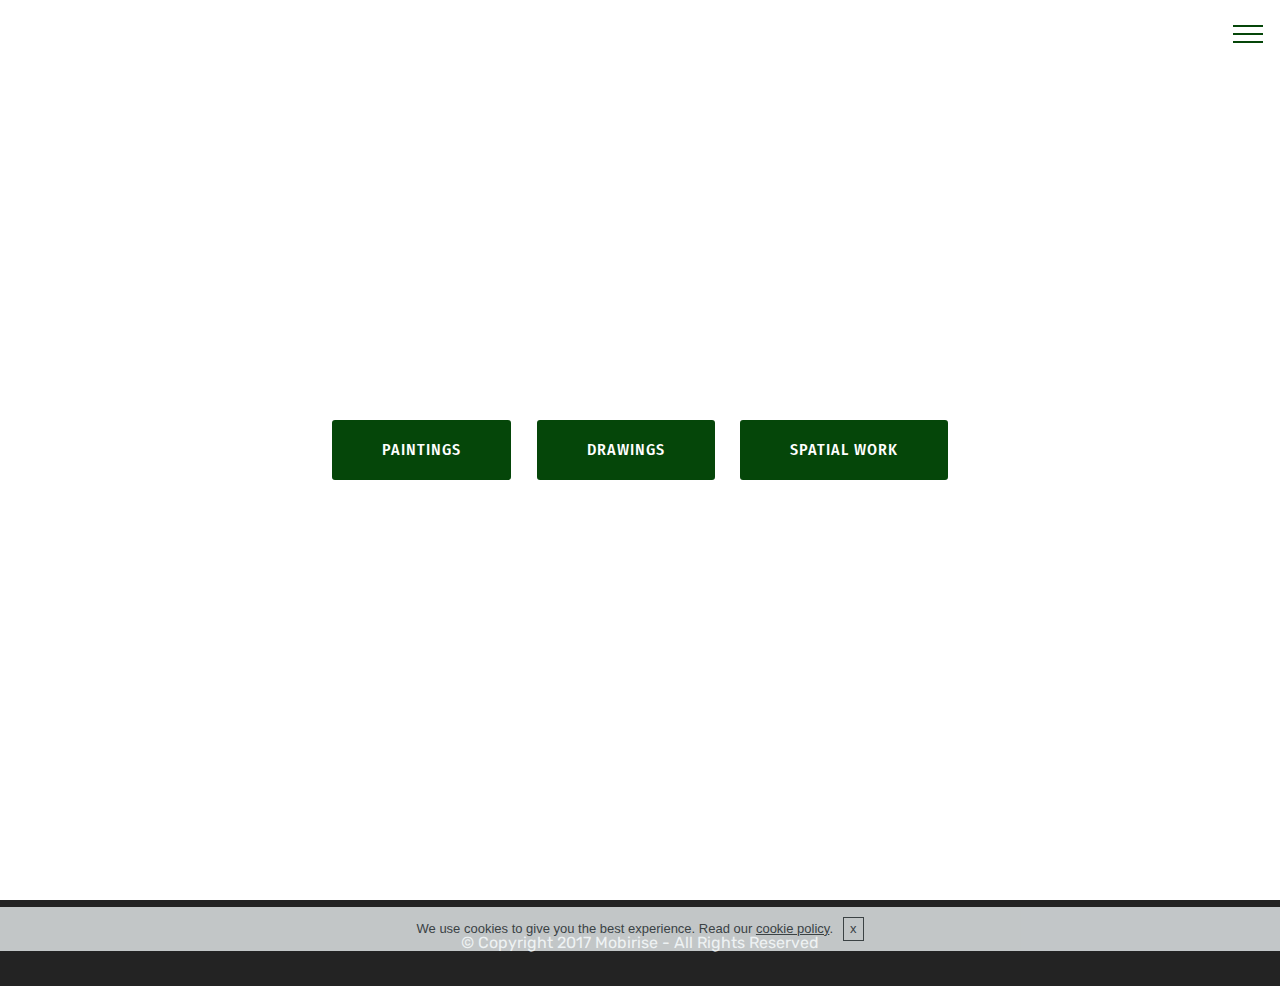
<file: portfolio.html>
<!DOCTYPE html>
<html >
<head>
  <!-- Site made with Mobirise Website Builder v4.8.7, https://mobirise.com -->
  <meta charset="UTF-8">
  <meta http-equiv="X-UA-Compatible" content="IE=edge">
  <meta name="generator" content="Mobirise v4.8.7, mobirise.com">
  <meta name="viewport" content="width=device-width, initial-scale=1, minimum-scale=1">
  <link rel="shortcut icon" href="assets/images/logo2.png" type="image/x-icon">
  <meta name="description" content="Website Creator Description">
  <title>portfolio</title>
  <link rel="stylesheet" href="assets/web/assets/mobirise-icons/mobirise-icons.css">
  <link rel="stylesheet" href="assets/tether/tether.min.css">
  <link rel="stylesheet" href="assets/bootstrap/css/bootstrap.min.css">
  <link rel="stylesheet" href="assets/bootstrap/css/bootstrap-grid.min.css">
  <link rel="stylesheet" href="assets/bootstrap/css/bootstrap-reboot.min.css">
  <link rel="stylesheet" href="assets/gdpr-plugin/gdpr-styles.css">
  <link rel="stylesheet" href="assets/dropdown/css/style.css">
  <link rel="stylesheet" href="assets/theme/css/style.css">
  <link rel="stylesheet" href="assets/mobirise/css/mbr-additional.css" type="text/css">
  
  
  
</head>
<body>

<!-- Google Analytics -->
<!-- Global site tag (gtag.js) - Google Analytics -->
<script async src="https://www.googletagmanager.com/gtag/js?id=UA-129082173-1"></script>
<script>
  window.dataLayer = window.dataLayer || [];
  function gtag(){dataLayer.push(arguments);}
  gtag('js', new Date());

  gtag('config', 'UA-129082173-1');
</script>

<!-- /Google Analytics -->


  <section class="menu cid-r96s9WipZQ" once="menu" id="menu2-1j">

    

    <nav class="navbar navbar-expand beta-menu navbar-dropdown align-items-center collapsed">
        <button class="navbar-toggler navbar-toggler-right" type="button" data-toggle="collapse" data-target="#navbarSupportedContent" aria-controls="navbarSupportedContent" aria-expanded="false" aria-label="Toggle navigation">
            <div class="hamburger">
                <span></span>
                <span></span>
                <span></span>
                <span></span>
            </div>
        </button>
        <div class="menu-logo">
            <div class="navbar-brand">
                
                
            </div>
        </div>
        <div class="collapse navbar-collapse" id="navbarSupportedContent">
            <ul class="navbar-nav nav-dropdown nav-right navbar-nav-top-padding" data-app-modern-menu="true"><li class="nav-item"><a class="nav-link link text-black display-5" href="index.html">
                        HOME</a></li><li class="nav-item dropdown">
                    <a class="nav-link link text-black dropdown-toggle display-5" href="portfolio.html" data-toggle="dropdown-submenu" aria-expanded="false">
                        PORTFOLIO</a><div class="dropdown-menu"><a class="text-black dropdown-item display-5" href="paintings.html">PAINTINGS</a><a class="text-black dropdown-item display-5" href="drawings.html" aria-expanded="false">DRAWINGS</a><a class="text-black dropdown-item display-5" href="spatialwork.html" aria-expanded="false">SPATIAL WORK</a></div>
                </li><li class="nav-item dropdown open">
                    <a class="nav-link link text-black dropdown-toggle display-5" href="showroom.html" data-toggle="dropdown-submenu" aria-expanded="true">SHOWROOM</a><div class="dropdown-menu"><a class="text-black dropdown-item display-5" href="sales.html">FOR SALE</a><a class="text-black dropdown-item display-5" href="multiple.html" aria-expanded="false">MULTIPLE</a></div>
                </li><li class="nav-item"><a class="nav-link link text-black display-5" href="biography.html">
                        BIOGRAPHY</a></li><li class="nav-item"><a class="nav-link link text-black display-5" href="contact.html">
                        CONTACT</a></li></ul>
            
        </div>
    </nav>
</section>

<section class="engine"><a href="https://mobirise.info/x">free css templates</a></section><section class="cid-r96aFi3Tfl mbr-fullscreen" id="header2-f">

    

    

    <div class="container align-center">
        <div class="row justify-content-md-center">
            <div class="mbr-white col-md-10">
                
                
                
                <div class="mbr-section-btn"><a class="btn btn-md btn-secondary display-5" href="page5.html">PAINTINGS</a>
                    <a class="btn btn-md btn-primary display-5" href="page6.html">DRAWINGS</a> <a class="btn btn-md btn-primary display-5" href="page7.html">SPATIAL WORK</a></div>
            </div>
        </div>
    </div>
    
</section>

<section once="" class="cid-r969c5dMzR" id="footer6-e">

    

    

    <div class="container">
        <div class="media-container-row align-center mbr-white">
            <div class="col-12">
                <p class="mbr-text mb-0 mbr-fonts-style display-7">
                    © Copyright 2017 Mobirise - All Rights Reserved
                </p>
            </div>
        </div>
    </div>
</section>


  <script src="assets/web/assets/jquery/jquery.min.js"></script>
  <script src="assets/popper/popper.min.js"></script>
  <script src="assets/tether/tether.min.js"></script>
  <script src="assets/bootstrap/js/bootstrap.min.js"></script>
  <script src="assets/cookies-alert-plugin/cookies-alert-core.js"></script>
  <script src="assets/cookies-alert-plugin/cookies-alert-script.js"></script>
  <script src="assets/dropdown/js/script.min.js"></script>
  <script src="assets/touchswipe/jquery.touch-swipe.min.js"></script>
  <script src="assets/smoothscroll/smooth-scroll.js"></script>
  <script src="assets/theme/js/script.js"></script>
  
  
<input name="cookieData" type="hidden" data-cookie-text="We use cookies to give you the best experience. Read our <a href='privacy.html'>cookie policy</a>.">
  </body>
</html>
</file>
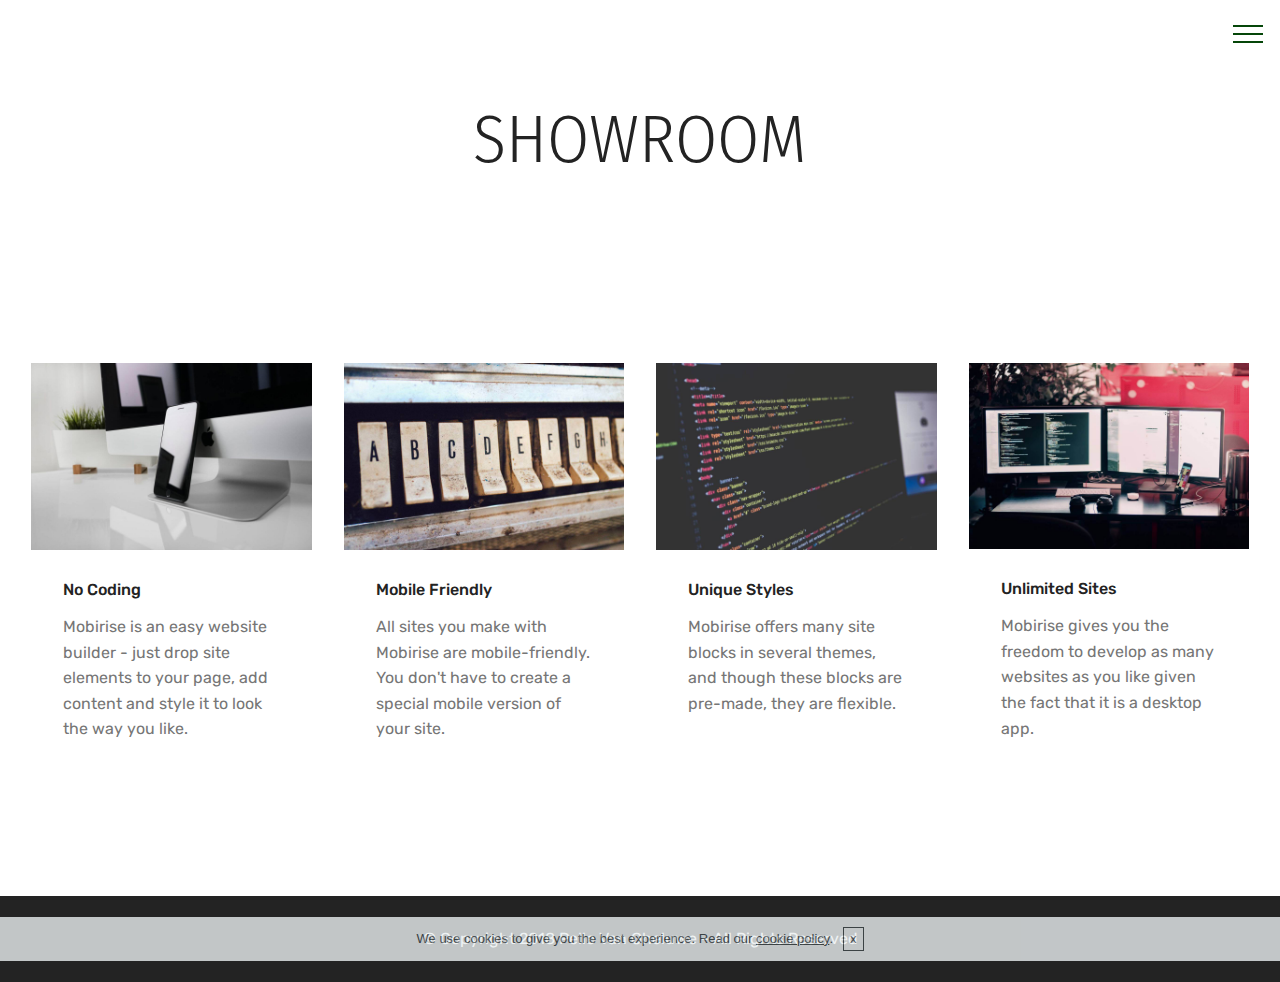
<file: sales.html>
<!DOCTYPE html>
<html >
<head>
  <!-- Site made with Mobirise Website Builder v4.8.7, https://mobirise.com -->
  <meta charset="UTF-8">
  <meta http-equiv="X-UA-Compatible" content="IE=edge">
  <meta name="generator" content="Mobirise v4.8.7, mobirise.com">
  <meta name="viewport" content="width=device-width, initial-scale=1, minimum-scale=1">
  <link rel="shortcut icon" href="assets/images/logo2.png" type="image/x-icon">
  <meta name="description" content="Web Site Generator Description">
  <title>showroom sales</title>
  <link rel="stylesheet" href="assets/web/assets/mobirise-icons/mobirise-icons.css">
  <link rel="stylesheet" href="assets/tether/tether.min.css">
  <link rel="stylesheet" href="assets/bootstrap/css/bootstrap.min.css">
  <link rel="stylesheet" href="assets/bootstrap/css/bootstrap-grid.min.css">
  <link rel="stylesheet" href="assets/bootstrap/css/bootstrap-reboot.min.css">
  <link rel="stylesheet" href="assets/gdpr-plugin/gdpr-styles.css">
  <link rel="stylesheet" href="assets/dropdown/css/style.css">
  <link rel="stylesheet" href="assets/theme/css/style.css">
  <link rel="stylesheet" href="assets/mobirise/css/mbr-additional.css" type="text/css">
  
  
  
</head>
<body>

<!-- Google Analytics -->
<!-- Global site tag (gtag.js) - Google Analytics -->
<script async src="https://www.googletagmanager.com/gtag/js?id=UA-129082173-1"></script>
<script>
  window.dataLayer = window.dataLayer || [];
  function gtag(){dataLayer.push(arguments);}
  gtag('js', new Date());

  gtag('config', 'UA-129082173-1');
</script>

<!-- /Google Analytics -->


  <section class="menu cid-r96sQq83IH" once="menu" id="menu2-1q">

    

    <nav class="navbar navbar-expand beta-menu navbar-dropdown align-items-center collapsed">
        <button class="navbar-toggler navbar-toggler-right" type="button" data-toggle="collapse" data-target="#navbarSupportedContent" aria-controls="navbarSupportedContent" aria-expanded="false" aria-label="Toggle navigation">
            <div class="hamburger">
                <span></span>
                <span></span>
                <span></span>
                <span></span>
            </div>
        </button>
        <div class="menu-logo">
            <div class="navbar-brand">
                
                
            </div>
        </div>
        <div class="collapse navbar-collapse" id="navbarSupportedContent">
            <ul class="navbar-nav nav-dropdown nav-right navbar-nav-top-padding" data-app-modern-menu="true"><li class="nav-item"><a class="nav-link link text-black display-5" href="index.html">
                        HOME</a></li><li class="nav-item dropdown">
                    <a class="nav-link link text-black dropdown-toggle display-5" href="portfolio.html" data-toggle="dropdown-submenu" aria-expanded="false">
                        PORTFOLIO</a><div class="dropdown-menu"><a class="text-black dropdown-item display-5" href="paintings.html">PAINTINGS</a><a class="text-black dropdown-item display-5" href="drawings.html" aria-expanded="false">DRAWINGS</a><a class="text-black dropdown-item display-5" href="spatialwork.html" aria-expanded="false">SPATIAL WORK</a></div>
                </li><li class="nav-item dropdown open">
                    <a class="nav-link link text-black dropdown-toggle display-5" href="showroom.html" data-toggle="dropdown-submenu" aria-expanded="true">SHOWROOM</a><div class="dropdown-menu"><a class="text-black dropdown-item display-5" href="sales.html">FOR SALE</a><a class="text-black dropdown-item display-5" href="multiple.html" aria-expanded="false">MULTIPLE</a></div>
                </li><li class="nav-item"><a class="nav-link link text-black display-5" href="biography.html">
                        BIOGRAPHY</a></li><li class="nav-item"><a class="nav-link link text-black display-5" href="contact.html">
                        CONTACT</a></li></ul>
            
        </div>
    </nav>
</section>

<section class="engine"><a href="https://mobirise.info/c">free website builder</a></section><section class="mbr-section content4 cid-r96hTBTLMc" id="content4-14">

    

    <div class="container">
        <div class="media-container-row">
            <div class="title col-12 col-md-8">
                <h2 class="align-center pb-3 mbr-fonts-style display-1">
                    SHOWROOM</h2>
                
                
            </div>
        </div>
    </div>
</section>

<section class="features17 cid-r96hTCdJn7" id="features17-15">
    
    

    
    <div class="container-fluid">
        <div class="media-container-row">
            <div class="card p-3 col-12 col-md-6 col-lg-3">
                <div class="card-wrapper">
                    <div class="card-img">
                        <img src="assets/images/01.jpg" alt="Mobirise">
                    </div>
                    <div class="card-box">
                        <h4 class="card-title pb-3 mbr-fonts-style display-7">
                            No Coding
                        </h4>
                        <p class="mbr-text mbr-fonts-style display-7">
                            Mobirise is an easy website builder - just drop site elements to your page, add content and style it to look the way you like.
                        </p>
                    </div>
                </div>
            </div>

            <div class="card p-3 col-12 col-md-6 col-lg-3">
                <div class="card-wrapper">
                    <div class="card-img">
                        <img src="assets/images/02.jpg" alt="Mobirise">
                    </div>
                    <div class="card-box">
                        <h4 class="card-title pb-3 mbr-fonts-style display-7">
                            Mobile Friendly
                        </h4>
                        <p class="mbr-text mbr-fonts-style display-7">
                            All sites you make with Mobirise are mobile-friendly. You don't have to create a special mobile version of your site.
                        </p>
                    </div>
                </div>
            </div>

            <div class="card p-3 col-12 col-md-6 col-lg-3">
                <div class="card-wrapper">
                    <div class="card-img">
                        <img src="assets/images/03.jpg" alt="Mobirise">
                    </div>
                    <div class="card-box">
                        <h4 class="card-title pb-3 mbr-fonts-style display-7">
                            Unique Styles
                        </h4>
                        <p class="mbr-text mbr-fonts-style display-7">
                            Mobirise offers many site blocks in several themes, and though these blocks are pre-made, they are flexible.
                        </p>
                    </div>
                </div>
            </div>

            <div class="card p-3 col-12 col-md-6 col-lg-3">
                <div class="card-wrapper">
                    <div class="card-img">
                        <img src="assets/images/04.jpg" alt="Mobirise">
                    </div>
                    <div class="card-box">
                        <h4 class="card-title pb-3 mbr-fonts-style display-7">
                            Unlimited Sites
                        </h4>
                        <p class="mbr-text mbr-fonts-style display-7">
                           Mobirise gives you the freedom to develop as many websites as you like given the fact that it is a desktop app.
                        </p>
                    </div>
                </div>
            </div>
            
            
        </div>
    </div>
</section>

<section once="" class="cid-r96hTD5Q2k" id="footer6-16">

    

    

    <div class="container">
        <div class="media-container-row align-center mbr-white">
            <div class="col-12">
                <p class="mbr-text mb-0 mbr-fonts-style display-7">
                    © Copyright 2018 Pelle Van Gheluwe - All Rights Reserved
                </p>
            </div>
        </div>
    </div>
</section>


  <script src="assets/web/assets/jquery/jquery.min.js"></script>
  <script src="assets/popper/popper.min.js"></script>
  <script src="assets/tether/tether.min.js"></script>
  <script src="assets/bootstrap/js/bootstrap.min.js"></script>
  <script src="assets/cookies-alert-plugin/cookies-alert-core.js"></script>
  <script src="assets/cookies-alert-plugin/cookies-alert-script.js"></script>
  <script src="assets/dropdown/js/script.min.js"></script>
  <script src="assets/touchswipe/jquery.touch-swipe.min.js"></script>
  <script src="assets/smoothscroll/smooth-scroll.js"></script>
  <script src="assets/theme/js/script.js"></script>
  
  
<input name="cookieData" type="hidden" data-cookie-text="We use cookies to give you the best experience. Read our <a href='privacy.html'>cookie policy</a>.">
  </body>
</html>
</file>
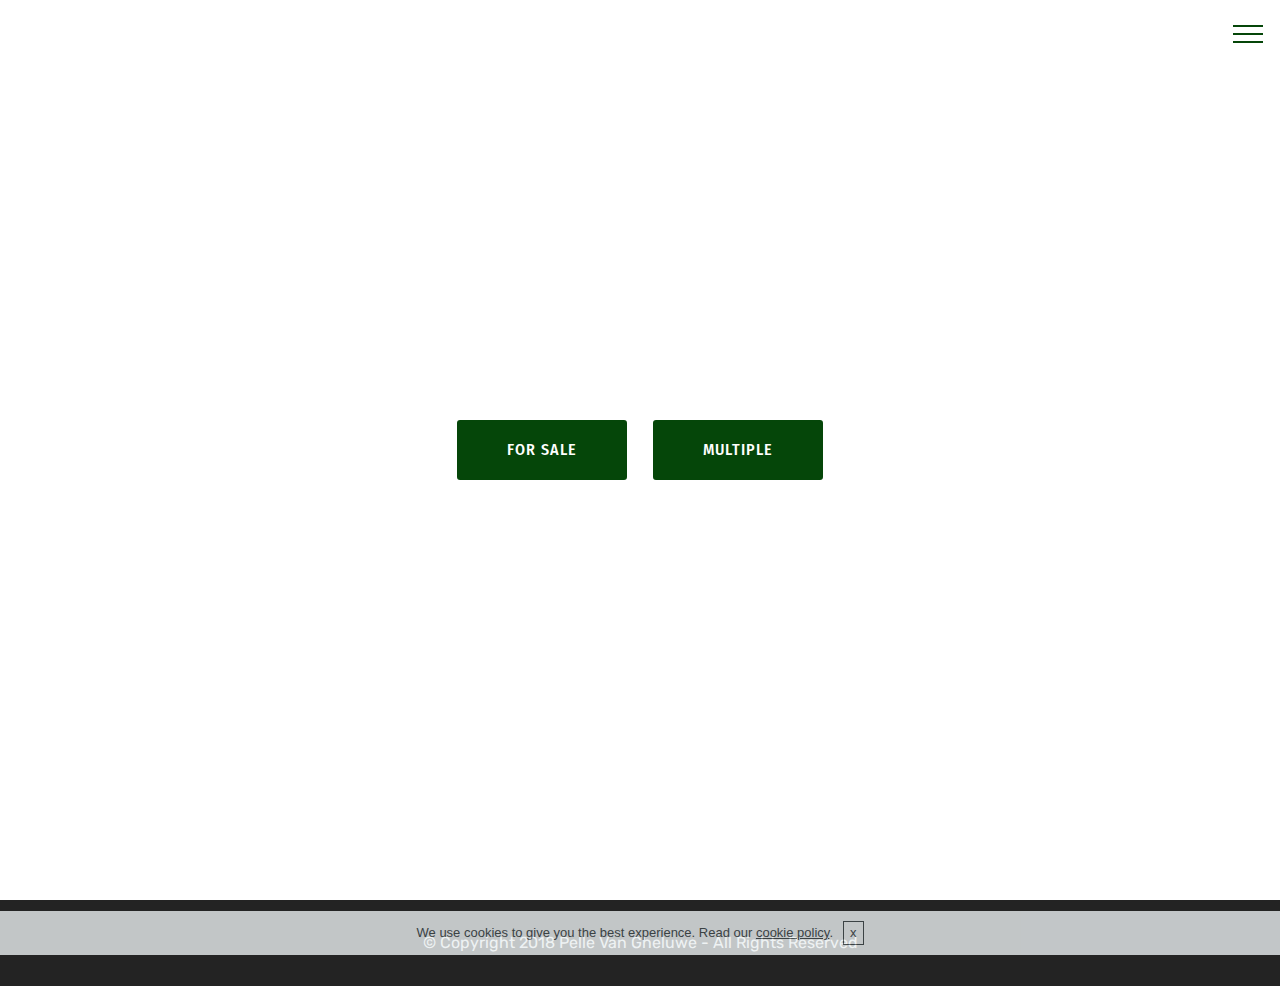
<file: showroom.html>
<!DOCTYPE html>
<html >
<head>
  <!-- Site made with Mobirise Website Builder v4.8.7, https://mobirise.com -->
  <meta charset="UTF-8">
  <meta http-equiv="X-UA-Compatible" content="IE=edge">
  <meta name="generator" content="Mobirise v4.8.7, mobirise.com">
  <meta name="viewport" content="width=device-width, initial-scale=1, minimum-scale=1">
  <link rel="shortcut icon" href="assets/images/logo2.png" type="image/x-icon">
  <meta name="description" content="Website Creator Description">
  <title>showroom</title>
  <link rel="stylesheet" href="assets/web/assets/mobirise-icons/mobirise-icons.css">
  <link rel="stylesheet" href="assets/tether/tether.min.css">
  <link rel="stylesheet" href="assets/bootstrap/css/bootstrap.min.css">
  <link rel="stylesheet" href="assets/bootstrap/css/bootstrap-grid.min.css">
  <link rel="stylesheet" href="assets/bootstrap/css/bootstrap-reboot.min.css">
  <link rel="stylesheet" href="assets/gdpr-plugin/gdpr-styles.css">
  <link rel="stylesheet" href="assets/dropdown/css/style.css">
  <link rel="stylesheet" href="assets/theme/css/style.css">
  <link rel="stylesheet" href="assets/mobirise/css/mbr-additional.css" type="text/css">
  
  
  
</head>
<body>

<!-- Google Analytics -->
<!-- Global site tag (gtag.js) - Google Analytics -->
<script async src="https://www.googletagmanager.com/gtag/js?id=UA-129082173-1"></script>
<script>
  window.dataLayer = window.dataLayer || [];
  function gtag(){dataLayer.push(arguments);}
  gtag('js', new Date());

  gtag('config', 'UA-129082173-1');
</script>

<!-- /Google Analytics -->


  <section class="menu cid-r96scvlxeN" once="menu" id="menu2-1k">

    

    <nav class="navbar navbar-expand beta-menu navbar-dropdown align-items-center collapsed">
        <button class="navbar-toggler navbar-toggler-right" type="button" data-toggle="collapse" data-target="#navbarSupportedContent" aria-controls="navbarSupportedContent" aria-expanded="false" aria-label="Toggle navigation">
            <div class="hamburger">
                <span></span>
                <span></span>
                <span></span>
                <span></span>
            </div>
        </button>
        <div class="menu-logo">
            <div class="navbar-brand">
                
                
            </div>
        </div>
        <div class="collapse navbar-collapse" id="navbarSupportedContent">
            <ul class="navbar-nav nav-dropdown nav-right navbar-nav-top-padding" data-app-modern-menu="true"><li class="nav-item"><a class="nav-link link text-black display-5" href="index.html">
                        HOME</a></li><li class="nav-item dropdown">
                    <a class="nav-link link text-black dropdown-toggle display-5" href="portfolio.html" data-toggle="dropdown-submenu" aria-expanded="false">
                        PORTFOLIO</a><div class="dropdown-menu"><a class="text-black dropdown-item display-5" href="paintings.html">PAINTINGS</a><a class="text-black dropdown-item display-5" href="drawings.html" aria-expanded="false">DRAWINGS</a><a class="text-black dropdown-item display-5" href="spatialwork.html" aria-expanded="false">SPATIAL WORK</a></div>
                </li><li class="nav-item dropdown open">
                    <a class="nav-link link text-black dropdown-toggle display-5" href="showroom.html" data-toggle="dropdown-submenu" aria-expanded="true">SHOWROOM</a><div class="dropdown-menu"><a class="text-black dropdown-item display-5" href="sales.html">FOR SALE</a><a class="text-black dropdown-item display-5" href="multiple.html" aria-expanded="false">MULTIPLE</a></div>
                </li><li class="nav-item"><a class="nav-link link text-black display-5" href="biography.html">
                        BIOGRAPHY</a></li><li class="nav-item"><a class="nav-link link text-black display-5" href="contact.html">
                        CONTACT</a></li></ul>
            
        </div>
    </nav>
</section>

<section class="engine"><a href="https://mobirise.info/f">easy web creator</a></section><section class="cid-r96aRLl7ak mbr-fullscreen" id="header2-g">

    

    

    <div class="container align-center">
        <div class="row justify-content-md-center">
            <div class="mbr-white col-md-10">
                
                
                
                <div class="mbr-section-btn"><a class="btn btn-md btn-secondary display-5" href="sales.html">FOR SALE</a>
                    <a class="btn btn-md btn-primary display-5" href="https://mobirise.co">MULTIPLE</a></div>
            </div>
        </div>
    </div>
    
</section>

<section once="" class="cid-r96aRLS3Py" id="footer6-h">

    

    

    <div class="container">
        <div class="media-container-row align-center mbr-white">
            <div class="col-12">
                <p class="mbr-text mb-0 mbr-fonts-style display-7">
                    © Copyright 2018 Pelle Van Gheluwe - All Rights Reserved
                </p>
            </div>
        </div>
    </div>
</section>


  <script src="assets/web/assets/jquery/jquery.min.js"></script>
  <script src="assets/popper/popper.min.js"></script>
  <script src="assets/tether/tether.min.js"></script>
  <script src="assets/bootstrap/js/bootstrap.min.js"></script>
  <script src="assets/cookies-alert-plugin/cookies-alert-core.js"></script>
  <script src="assets/cookies-alert-plugin/cookies-alert-script.js"></script>
  <script src="assets/dropdown/js/script.min.js"></script>
  <script src="assets/touchswipe/jquery.touch-swipe.min.js"></script>
  <script src="assets/smoothscroll/smooth-scroll.js"></script>
  <script src="assets/theme/js/script.js"></script>
  
  
<input name="cookieData" type="hidden" data-cookie-text="We use cookies to give you the best experience. Read our <a href='privacy.html'>cookie policy</a>.">
  </body>
</html>
</file>
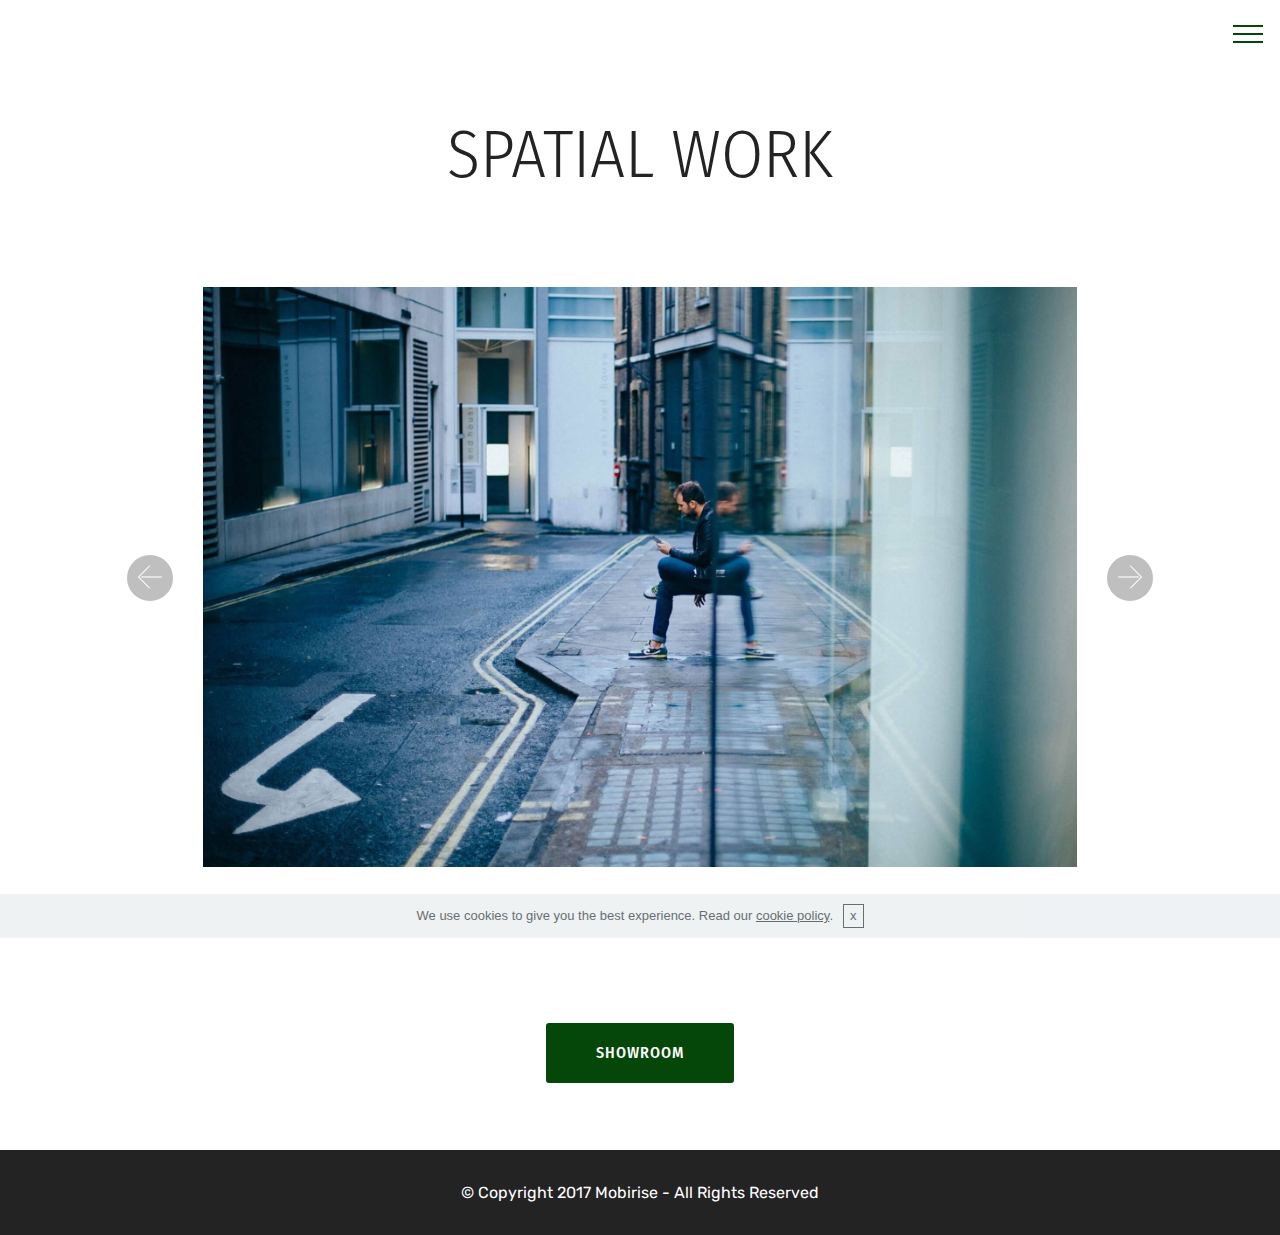
<file: spatialwork.html>
<!DOCTYPE html>
<html >
<head>
  <!-- Site made with Mobirise Website Builder v4.8.7, https://mobirise.com -->
  <meta charset="UTF-8">
  <meta http-equiv="X-UA-Compatible" content="IE=edge">
  <meta name="generator" content="Mobirise v4.8.7, mobirise.com">
  <meta name="viewport" content="width=device-width, initial-scale=1, minimum-scale=1">
  <link rel="shortcut icon" href="assets/images/logo2.png" type="image/x-icon">
  <meta name="description" content="Web Site Generator Description">
  <title>spatial work</title>
  <link rel="stylesheet" href="assets/web/assets/mobirise-icons/mobirise-icons.css">
  <link rel="stylesheet" href="assets/tether/tether.min.css">
  <link rel="stylesheet" href="assets/bootstrap/css/bootstrap.min.css">
  <link rel="stylesheet" href="assets/bootstrap/css/bootstrap-grid.min.css">
  <link rel="stylesheet" href="assets/bootstrap/css/bootstrap-reboot.min.css">
  <link rel="stylesheet" href="assets/gdpr-plugin/gdpr-styles.css">
  <link rel="stylesheet" href="assets/dropdown/css/style.css">
  <link rel="stylesheet" href="assets/theme/css/style.css">
  <link rel="stylesheet" href="assets/mobirise/css/mbr-additional.css" type="text/css">
  
  
  
</head>
<body>

<!-- Google Analytics -->
<!-- Global site tag (gtag.js) - Google Analytics -->
<script async src="https://www.googletagmanager.com/gtag/js?id=UA-129082173-1"></script>
<script>
  window.dataLayer = window.dataLayer || [];
  function gtag(){dataLayer.push(arguments);}
  gtag('js', new Date());

  gtag('config', 'UA-129082173-1');
</script>

<!-- /Google Analytics -->


  <section class="menu cid-r96swJAXJ5" once="menu" id="menu2-1n">

    

    <nav class="navbar navbar-expand beta-menu navbar-dropdown align-items-center collapsed">
        <button class="navbar-toggler navbar-toggler-right" type="button" data-toggle="collapse" data-target="#navbarSupportedContent" aria-controls="navbarSupportedContent" aria-expanded="false" aria-label="Toggle navigation">
            <div class="hamburger">
                <span></span>
                <span></span>
                <span></span>
                <span></span>
            </div>
        </button>
        <div class="menu-logo">
            <div class="navbar-brand">
                
                
            </div>
        </div>
        <div class="collapse navbar-collapse" id="navbarSupportedContent">
            <ul class="navbar-nav nav-dropdown nav-right navbar-nav-top-padding" data-app-modern-menu="true"><li class="nav-item"><a class="nav-link link text-black display-5" href="index.html">
                        HOME</a></li><li class="nav-item dropdown">
                    <a class="nav-link link text-black dropdown-toggle display-5" href="portfolio.html" data-toggle="dropdown-submenu" aria-expanded="false">
                        PORTFOLIO</a><div class="dropdown-menu"><a class="text-black dropdown-item display-5" href="paintings.html">PAINTINGS</a><a class="text-black dropdown-item display-5" href="drawings.html" aria-expanded="false">DRAWINGS</a><a class="text-black dropdown-item display-5" href="spatialwork.html" aria-expanded="false">SPATIAL WORK</a></div>
                </li><li class="nav-item dropdown open">
                    <a class="nav-link link text-black dropdown-toggle display-5" href="showroom.html" data-toggle="dropdown-submenu" aria-expanded="true">SHOWROOM</a><div class="dropdown-menu"><a class="text-black dropdown-item display-5" href="sales.html">FOR SALE</a><a class="text-black dropdown-item display-5" href="multiple.html" aria-expanded="false">MULTIPLE</a></div>
                </li><li class="nav-item"><a class="nav-link link text-black display-5" href="biography.html">
                        BIOGRAPHY</a></li><li class="nav-item"><a class="nav-link link text-black display-5" href="contact.html">
                        CONTACT</a></li></ul>
            
        </div>
    </nav>
</section>

<section class="engine"><a href="https://mobirise.info/r">free bootstrap template</a></section><section class="mbr-section content4 cid-r96ckHanzI" id="content4-r">

    

    <div class="container">
        <div class="media-container-row">
            <div class="title col-12 col-md-8">
                <h2 class="align-center pb-3 mbr-fonts-style display-1">
                    SPATIAL WORK</h2>
                
                
            </div>
        </div>
    </div>
</section>

<section class="carousel slide cid-r96ckHvvOY" data-interval="false" id="slider2-s">

    
    <div class="container content-slider">
        <div class="content-slider-wrap">
            <div><div class="mbr-slider slide carousel" data-pause="true" data-keyboard="false" data-ride="false" data-interval="false"><div class="carousel-inner" role="listbox"><div class="carousel-item slider-fullscreen-image active" data-bg-video-slide="false" style="background-image: url(assets/images/1.jpg);"><div class="container container-slide"><div class="image_wrapper"><img src="assets/images/1.jpg"><div class="carousel-caption justify-content-center"><div class="col-10 align-center"></div></div></div></div></div><div class="carousel-item slider-fullscreen-image" data-bg-video-slide="https://www.youtube.com/watch?v=fwkKc6M60-0"><div class="mbr-overlay"></div><div class="container container-slide"><div class="image_wrapper"><img src="assets/images/2.jpg" style="opacity: 0;"><div class="carousel-caption justify-content-center"><div class="col-10 align-center"><p class="lead mbr-text mbr-fonts-style display-7">Slide with youtube video background and color overlay. Title and text are aligned to the left.</p></div></div></div></div></div><div class="carousel-item slider-fullscreen-image" data-bg-video-slide="false" style="background-image: url(assets/images/3.jpg);"><div class="container container-slide"><div class="image_wrapper"><div class="mbr-overlay"></div><img src="assets/images/3.jpg"><div class="carousel-caption justify-content-center"><div class="col-10 align-center"><p class="lead mbr-text mbr-fonts-style display-7">Choose from the large selection of latest pre-made blocks - jumbotrons, hero images, parallax scrolling, video backgrounds, hamburger menu, sticky header and more.</p></div></div></div></div></div></div><a data-app-prevent-settings="" class="carousel-control carousel-control-prev" role="button" data-slide="prev" href="#slider2-s"><span aria-hidden="true" class="mbri-left mbr-iconfont"></span><span class="sr-only">Previous</span></a><a data-app-prevent-settings="" class="carousel-control carousel-control-next" role="button" data-slide="next" href="#slider2-s"><span aria-hidden="true" class="mbri-right mbr-iconfont"></span><span class="sr-only">Next</span></a></div></div> 
        </div>
    </div>
</section>

<section class="mbr-section content8 cid-r96ckI7GMm" id="content8-t">

    

    <div class="container">
        <div class="media-container-row title">
            <div class="col-12 col-md-8">
                <div class="mbr-section-btn align-center"><a class="btn btn-primary display-5" href="showroom.html">SHOWROOM</a></div>
            </div>
        </div>
    </div>
</section>

<section once="" class="cid-r96ckIpkgh" id="footer6-u">

    

    

    <div class="container">
        <div class="media-container-row align-center mbr-white">
            <div class="col-12">
                <p class="mbr-text mb-0 mbr-fonts-style display-7">
                    © Copyright 2017 Mobirise - All Rights Reserved
                </p>
            </div>
        </div>
    </div>
</section>


  <script src="assets/web/assets/jquery/jquery.min.js"></script>
  <script src="assets/popper/popper.min.js"></script>
  <script src="assets/tether/tether.min.js"></script>
  <script src="assets/bootstrap/js/bootstrap.min.js"></script>
  <script src="assets/smoothscroll/smooth-scroll.js"></script>
  <script src="assets/cookies-alert-plugin/cookies-alert-core.js"></script>
  <script src="assets/cookies-alert-plugin/cookies-alert-script.js"></script>
  <script src="assets/bootstrapcarouselswipe/bootstrap-carousel-swipe.js"></script>
  <script src="assets/touchswipe/jquery.touch-swipe.min.js"></script>
  <script src="assets/ytplayer/jquery.mb.ytplayer.min.js"></script>
  <script src="assets/vimeoplayer/jquery.mb.vimeo_player.js"></script>
  <script src="assets/dropdown/js/script.min.js"></script>
  <script src="assets/theme/js/script.js"></script>
  <script src="assets/slidervideo/script.js"></script>
  
  
<input name="cookieData" type="hidden" data-cookie-text="We use cookies to give you the best experience. Read our <a href='privacy.html'>cookie policy</a>.">
  </body>
</html>
</file>
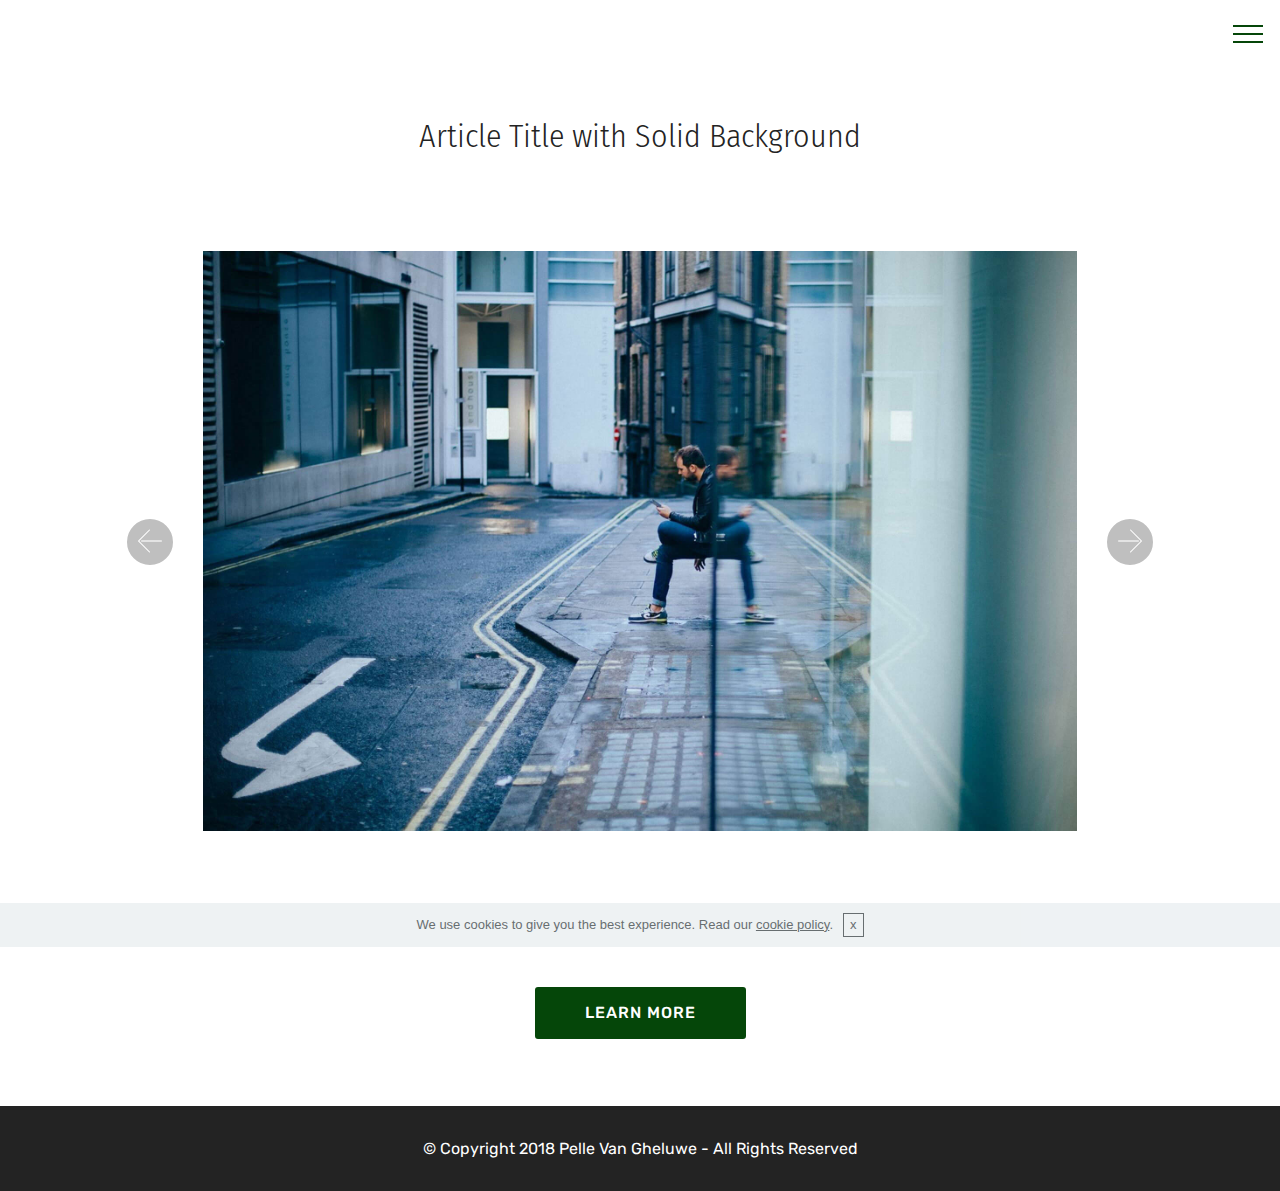
<file: template2.html>
<!DOCTYPE html>
<html >
<head>
  <!-- Site made with Mobirise Website Builder v4.8.7, https://mobirise.com -->
  <meta charset="UTF-8">
  <meta http-equiv="X-UA-Compatible" content="IE=edge">
  <meta name="generator" content="Mobirise v4.8.7, mobirise.com">
  <meta name="viewport" content="width=device-width, initial-scale=1, minimum-scale=1">
  <link rel="shortcut icon" href="assets/images/logo2.png" type="image/x-icon">
  <meta name="description" content="Web Site Generator Description">
  <title>Template 2</title>
  <link rel="stylesheet" href="assets/web/assets/mobirise-icons/mobirise-icons.css">
  <link rel="stylesheet" href="assets/tether/tether.min.css">
  <link rel="stylesheet" href="assets/bootstrap/css/bootstrap.min.css">
  <link rel="stylesheet" href="assets/bootstrap/css/bootstrap-grid.min.css">
  <link rel="stylesheet" href="assets/bootstrap/css/bootstrap-reboot.min.css">
  <link rel="stylesheet" href="assets/gdpr-plugin/gdpr-styles.css">
  <link rel="stylesheet" href="assets/dropdown/css/style.css">
  <link rel="stylesheet" href="assets/theme/css/style.css">
  <link rel="stylesheet" href="assets/mobirise/css/mbr-additional.css" type="text/css">
  
  
  
</head>
<body>

<!-- Google Analytics -->
<!-- Global site tag (gtag.js) - Google Analytics -->
<script async src="https://www.googletagmanager.com/gtag/js?id=UA-129082173-1"></script>
<script>
  window.dataLayer = window.dataLayer || [];
  function gtag(){dataLayer.push(arguments);}
  gtag('js', new Date());

  gtag('config', 'UA-129082173-1');
</script>

<!-- /Google Analytics -->


  <section class="menu cid-r96sfAqzua" once="menu" id="menu2-1l">

    

    <nav class="navbar navbar-expand beta-menu navbar-dropdown align-items-center collapsed">
        <button class="navbar-toggler navbar-toggler-right" type="button" data-toggle="collapse" data-target="#navbarSupportedContent" aria-controls="navbarSupportedContent" aria-expanded="false" aria-label="Toggle navigation">
            <div class="hamburger">
                <span></span>
                <span></span>
                <span></span>
                <span></span>
            </div>
        </button>
        <div class="menu-logo">
            <div class="navbar-brand">
                
                
            </div>
        </div>
        <div class="collapse navbar-collapse" id="navbarSupportedContent">
            <ul class="navbar-nav nav-dropdown nav-right navbar-nav-top-padding" data-app-modern-menu="true"><li class="nav-item"><a class="nav-link link text-black display-5" href="index.html">
                        HOME</a></li><li class="nav-item dropdown">
                    <a class="nav-link link text-black dropdown-toggle display-5" href="portfolio.html" data-toggle="dropdown-submenu" aria-expanded="false">
                        PORTFOLIO</a><div class="dropdown-menu"><a class="text-black dropdown-item display-5" href="paintings.html">PAINTINGS</a><a class="text-black dropdown-item display-5" href="drawings.html" aria-expanded="false">DRAWINGS</a><a class="text-black dropdown-item display-5" href="spatialwork.html" aria-expanded="false">SPATIAL WORK</a></div>
                </li><li class="nav-item dropdown open">
                    <a class="nav-link link text-black dropdown-toggle display-5" href="showroom.html" data-toggle="dropdown-submenu" aria-expanded="true">SHOWROOM</a><div class="dropdown-menu"><a class="text-black dropdown-item display-5" href="sales.html">FOR SALE</a><a class="text-black dropdown-item display-5" href="multiple.html" aria-expanded="false">MULTIPLE</a></div>
                </li><li class="nav-item"><a class="nav-link link text-black display-5" href="biography.html">
                        BIOGRAPHY</a></li><li class="nav-item"><a class="nav-link link text-black display-5" href="contact.html">
                        CONTACT</a></li></ul>
            
        </div>
    </nav>
</section>

<section class="engine"><a href="https://mobirise.info/o">free portfolio site templates</a></section><section class="mbr-section content4 cid-r968pgkNzG" id="content4-5">

    

    <div class="container">
        <div class="media-container-row">
            <div class="title col-12 col-md-8">
                <h2 class="align-center pb-3 mbr-fonts-style display-2">
                    Article Title with Solid Background
                </h2>
                
                
            </div>
        </div>
    </div>
</section>

<section class="carousel slide cid-r968doHtJC" data-interval="false" id="slider2-3">

    
    <div class="container content-slider">
        <div class="content-slider-wrap">
            <div><div class="mbr-slider slide carousel" data-pause="true" data-keyboard="false" data-ride="false" data-interval="false"><div class="carousel-inner" role="listbox"><div class="carousel-item slider-fullscreen-image active" data-bg-video-slide="false" style="background-image: url(assets/images/1.jpg);"><div class="container container-slide"><div class="image_wrapper"><img src="assets/images/1.jpg"><div class="carousel-caption justify-content-center"><div class="col-10 align-center"></div></div></div></div></div><div class="carousel-item slider-fullscreen-image" data-bg-video-slide="https://www.youtube.com/watch?v=fwkKc6M60-0"><div class="mbr-overlay"></div><div class="container container-slide"><div class="image_wrapper"><img src="assets/images/2.jpg" style="opacity: 0;"><div class="carousel-caption justify-content-center"><div class="col-10 align-center"><p class="lead mbr-text mbr-fonts-style display-7">Slide with youtube video background and color overlay. Title and text are aligned to the left.</p></div></div></div></div></div><div class="carousel-item slider-fullscreen-image" data-bg-video-slide="false" style="background-image: url(assets/images/3.jpg);"><div class="container container-slide"><div class="image_wrapper"><div class="mbr-overlay"></div><img src="assets/images/3.jpg"><div class="carousel-caption justify-content-center"><div class="col-10 align-center"><p class="lead mbr-text mbr-fonts-style display-7">Choose from the large selection of latest pre-made blocks - jumbotrons, hero images, parallax scrolling, video backgrounds, hamburger menu, sticky header and more.</p></div></div></div></div></div></div><a data-app-prevent-settings="" class="carousel-control carousel-control-prev" role="button" data-slide="prev" href="#slider2-3"><span aria-hidden="true" class="mbri-left mbr-iconfont"></span><span class="sr-only">Previous</span></a><a data-app-prevent-settings="" class="carousel-control carousel-control-next" role="button" data-slide="next" href="#slider2-3"><span aria-hidden="true" class="mbri-right mbr-iconfont"></span><span class="sr-only">Next</span></a></div></div> 
        </div>
    </div>
</section>

<section class="mbr-section content8 cid-r96ceLiKq6" id="content8-i">

    

    <div class="container">
        <div class="media-container-row title">
            <div class="col-12 col-md-8">
                <div class="mbr-section-btn align-center"><a class="btn btn-primary display-4" href="https://mobirise.co">LEARN MORE</a></div>
            </div>
        </div>
    </div>
</section>

<section once="" class="cid-r968qOMdXt" id="footer6-6">

    

    

    <div class="container">
        <div class="media-container-row align-center mbr-white">
            <div class="col-12">
                <p class="mbr-text mb-0 mbr-fonts-style display-7">
                    © Copyright 2018 Pelle Van Gheluwe - All Rights Reserved
                </p>
            </div>
        </div>
    </div>
</section>


  <script src="assets/web/assets/jquery/jquery.min.js"></script>
  <script src="assets/popper/popper.min.js"></script>
  <script src="assets/tether/tether.min.js"></script>
  <script src="assets/bootstrap/js/bootstrap.min.js"></script>
  <script src="assets/smoothscroll/smooth-scroll.js"></script>
  <script src="assets/cookies-alert-plugin/cookies-alert-core.js"></script>
  <script src="assets/cookies-alert-plugin/cookies-alert-script.js"></script>
  <script src="assets/touchswipe/jquery.touch-swipe.min.js"></script>
  <script src="assets/vimeoplayer/jquery.mb.vimeo_player.js"></script>
  <script src="assets/dropdown/js/script.min.js"></script>
  <script src="assets/bootstrapcarouselswipe/bootstrap-carousel-swipe.js"></script>
  <script src="assets/ytplayer/jquery.mb.ytplayer.min.js"></script>
  <script src="assets/theme/js/script.js"></script>
  <script src="assets/slidervideo/script.js"></script>
  
  
<input name="cookieData" type="hidden" data-cookie-text="We use cookies to give you the best experience. Read our <a href='privacy.html'>cookie policy</a>.">
  </body>
</html>
</file>
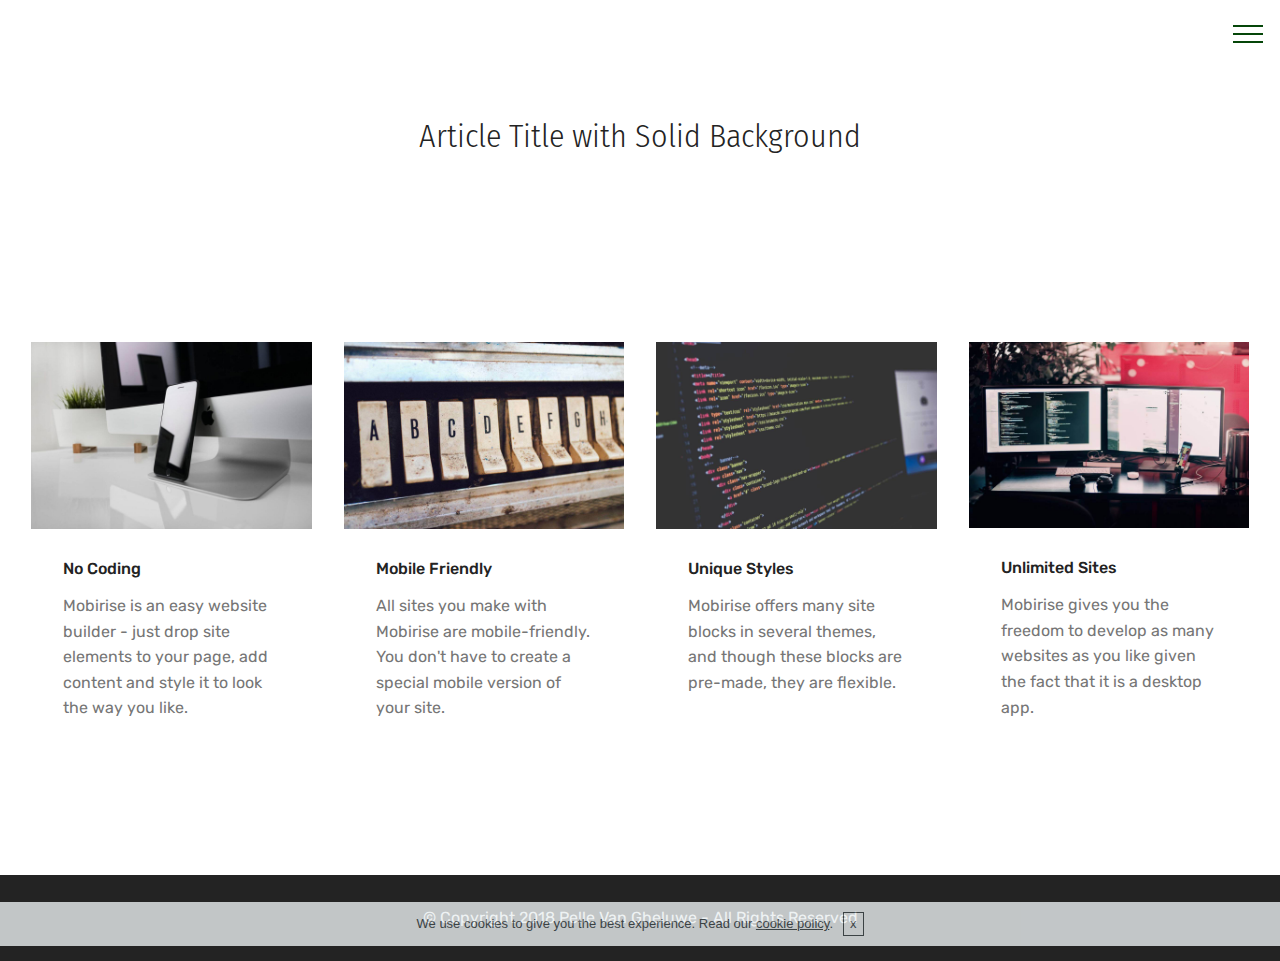
<file: template3.html>
<!DOCTYPE html>
<html >
<head>
  <!-- Site made with Mobirise Website Builder v4.8.7, https://mobirise.com -->
  <meta charset="UTF-8">
  <meta http-equiv="X-UA-Compatible" content="IE=edge">
  <meta name="generator" content="Mobirise v4.8.7, mobirise.com">
  <meta name="viewport" content="width=device-width, initial-scale=1, minimum-scale=1">
  <link rel="shortcut icon" href="assets/images/logo2.png" type="image/x-icon">
  <meta name="description" content="Web Site Generator Description">
  <title>template 3</title>
  <link rel="stylesheet" href="assets/web/assets/mobirise-icons/mobirise-icons.css">
  <link rel="stylesheet" href="assets/tether/tether.min.css">
  <link rel="stylesheet" href="assets/bootstrap/css/bootstrap.min.css">
  <link rel="stylesheet" href="assets/bootstrap/css/bootstrap-grid.min.css">
  <link rel="stylesheet" href="assets/bootstrap/css/bootstrap-reboot.min.css">
  <link rel="stylesheet" href="assets/gdpr-plugin/gdpr-styles.css">
  <link rel="stylesheet" href="assets/dropdown/css/style.css">
  <link rel="stylesheet" href="assets/theme/css/style.css">
  <link rel="stylesheet" href="assets/mobirise/css/mbr-additional.css" type="text/css">
  
  
  
</head>
<body>

<!-- Google Analytics -->
<!-- Global site tag (gtag.js) - Google Analytics -->
<script async src="https://www.googletagmanager.com/gtag/js?id=UA-129082173-1"></script>
<script>
  window.dataLayer = window.dataLayer || [];
  function gtag(){dataLayer.push(arguments);}
  gtag('js', new Date());

  gtag('config', 'UA-129082173-1');
</script>

<!-- /Google Analytics -->


  <section class="menu cid-r96sHWcBpW" once="menu" id="menu2-1o">

    

    <nav class="navbar navbar-expand beta-menu navbar-dropdown align-items-center collapsed">
        <button class="navbar-toggler navbar-toggler-right" type="button" data-toggle="collapse" data-target="#navbarSupportedContent" aria-controls="navbarSupportedContent" aria-expanded="false" aria-label="Toggle navigation">
            <div class="hamburger">
                <span></span>
                <span></span>
                <span></span>
                <span></span>
            </div>
        </button>
        <div class="menu-logo">
            <div class="navbar-brand">
                
                
            </div>
        </div>
        <div class="collapse navbar-collapse" id="navbarSupportedContent">
            <ul class="navbar-nav nav-dropdown nav-right navbar-nav-top-padding" data-app-modern-menu="true"><li class="nav-item"><a class="nav-link link text-black display-5" href="index.html">
                        HOME</a></li><li class="nav-item dropdown">
                    <a class="nav-link link text-black dropdown-toggle display-5" href="portfolio.html" data-toggle="dropdown-submenu" aria-expanded="false">
                        PORTFOLIO</a><div class="dropdown-menu"><a class="text-black dropdown-item display-5" href="paintings.html">PAINTINGS</a><a class="text-black dropdown-item display-5" href="drawings.html" aria-expanded="false">DRAWINGS</a><a class="text-black dropdown-item display-5" href="spatialwork.html" aria-expanded="false">SPATIAL WORK</a></div>
                </li><li class="nav-item dropdown open">
                    <a class="nav-link link text-black dropdown-toggle display-5" href="showroom.html" data-toggle="dropdown-submenu" aria-expanded="true">SHOWROOM</a><div class="dropdown-menu"><a class="text-black dropdown-item display-5" href="sales.html">FOR SALE</a><a class="text-black dropdown-item display-5" href="multiple.html" aria-expanded="false">MULTIPLE</a></div>
                </li><li class="nav-item"><a class="nav-link link text-black display-5" href="biography.html">
                        BIOGRAPHY</a></li><li class="nav-item"><a class="nav-link link text-black display-5" href="contact.html">
                        CONTACT</a></li></ul>
            
        </div>
    </nav>
</section>

<section class="engine"><a href="https://mobirise.info/u">bootstrap website templates</a></section><section class="mbr-section content4 cid-r969c48X1m" id="content4-7">

    

    <div class="container">
        <div class="media-container-row">
            <div class="title col-12 col-md-8">
                <h2 class="align-center pb-3 mbr-fonts-style display-2">
                    Article Title with Solid Background
                </h2>
                
                
            </div>
        </div>
    </div>
</section>

<section class="features17 cid-r96a2rP0DK" id="features17-d">
    
    

    
    <div class="container-fluid">
        <div class="media-container-row">
            <div class="card p-3 col-12 col-md-6 col-lg-3">
                <div class="card-wrapper">
                    <div class="card-img">
                        <img src="assets/images/01.jpg" alt="Mobirise">
                    </div>
                    <div class="card-box">
                        <h4 class="card-title pb-3 mbr-fonts-style display-7">
                            No Coding
                        </h4>
                        <p class="mbr-text mbr-fonts-style display-7">
                            Mobirise is an easy website builder - just drop site elements to your page, add content and style it to look the way you like.
                        </p>
                    </div>
                </div>
            </div>

            <div class="card p-3 col-12 col-md-6 col-lg-3">
                <div class="card-wrapper">
                    <div class="card-img">
                        <img src="assets/images/02.jpg" alt="Mobirise">
                    </div>
                    <div class="card-box">
                        <h4 class="card-title pb-3 mbr-fonts-style display-7">
                            Mobile Friendly
                        </h4>
                        <p class="mbr-text mbr-fonts-style display-7">
                            All sites you make with Mobirise are mobile-friendly. You don't have to create a special mobile version of your site.
                        </p>
                    </div>
                </div>
            </div>

            <div class="card p-3 col-12 col-md-6 col-lg-3">
                <div class="card-wrapper">
                    <div class="card-img">
                        <img src="assets/images/03.jpg" alt="Mobirise">
                    </div>
                    <div class="card-box">
                        <h4 class="card-title pb-3 mbr-fonts-style display-7">
                            Unique Styles
                        </h4>
                        <p class="mbr-text mbr-fonts-style display-7">
                            Mobirise offers many site blocks in several themes, and though these blocks are pre-made, they are flexible.
                        </p>
                    </div>
                </div>
            </div>

            <div class="card p-3 col-12 col-md-6 col-lg-3">
                <div class="card-wrapper">
                    <div class="card-img">
                        <img src="assets/images/04.jpg" alt="Mobirise">
                    </div>
                    <div class="card-box">
                        <h4 class="card-title pb-3 mbr-fonts-style display-7">
                            Unlimited Sites
                        </h4>
                        <p class="mbr-text mbr-fonts-style display-7">
                           Mobirise gives you the freedom to develop as many websites as you like given the fact that it is a desktop app.
                        </p>
                    </div>
                </div>
            </div>
            
            
        </div>
    </div>
</section>

<section once="" class="cid-r969c5dMzR" id="footer6-9">

    

    

    <div class="container">
        <div class="media-container-row align-center mbr-white">
            <div class="col-12">
                <p class="mbr-text mb-0 mbr-fonts-style display-7">
                    © Copyright 2018 Pelle Van Gheluwe - All Rights Reserved
                </p>
            </div>
        </div>
    </div>
</section>


  <script src="assets/web/assets/jquery/jquery.min.js"></script>
  <script src="assets/popper/popper.min.js"></script>
  <script src="assets/tether/tether.min.js"></script>
  <script src="assets/bootstrap/js/bootstrap.min.js"></script>
  <script src="assets/cookies-alert-plugin/cookies-alert-core.js"></script>
  <script src="assets/cookies-alert-plugin/cookies-alert-script.js"></script>
  <script src="assets/dropdown/js/script.min.js"></script>
  <script src="assets/touchswipe/jquery.touch-swipe.min.js"></script>
  <script src="assets/smoothscroll/smooth-scroll.js"></script>
  <script src="assets/theme/js/script.js"></script>
  
  
<input name="cookieData" type="hidden" data-cookie-text="We use cookies to give you the best experience. Read our <a href='privacy.html'>cookie policy</a>.">
  </body>
</html>
</file>
<file: assets/web/assets/mobirise-icons/mobirise-icons.css>
@font-face {
  font-family: 'MobiriseIcons';
  src:  url('mobirise-icons.eot?spat4u');
  src:  url('mobirise-icons.eot?spat4u#iefix') format('embedded-opentype'),
    url('mobirise-icons.ttf?spat4u') format('truetype'),
    url('mobirise-icons.woff?spat4u') format('woff'),
    url('mobirise-icons.svg?spat4u#MobiriseIcons') format('svg');
  font-weight: normal;
  font-style: normal;
}

[class^="mbri-"], [class*=" mbri-"] {
  /* use !important to prevent issues with browser extensions that change fonts */
  font-family: MobiriseIcons !important;
  speak: none;
  font-style: normal;
  font-weight: normal;
  font-variant: normal;
  text-transform: none;
  line-height: 1;

  /* Better Font Rendering =========== */
  -webkit-font-smoothing: antialiased;
  -moz-osx-font-smoothing: grayscale;
}

.mbri-add-submenu:before {
  content: "\e900";
}
.mbri-alert:before {
  content: "\e901";
}
.mbri-align-center:before {
  content: "\e902";
}
.mbri-align-justify:before {
  content: "\e903";
}
.mbri-align-left:before {
  content: "\e904";
}
.mbri-align-right:before {
  content: "\e905";
}
.mbri-android:before {
  content: "\e906";
}
.mbri-apple:before {
  content: "\e907";
}
.mbri-arrow-down:before {
  content: "\e908";
}
.mbri-arrow-next:before {
  content: "\e909";
}
.mbri-arrow-prev:before {
  content: "\e90a";
}
.mbri-arrow-up:before {
  content: "\e90b";
}
.mbri-bold:before {
  content: "\e90c";
}
.mbri-bookmark:before {
  content: "\e90d";
}
.mbri-bootstrap:before {
  content: "\e90e";
}
.mbri-briefcase:before {
  content: "\e90f";
}
.mbri-browse:before {
  content: "\e910";
}
.mbri-bulleted-list:before {
  content: "\e911";
}
.mbri-calendar:before {
  content: "\e912";
}
.mbri-camera:before {
  content: "\e913";
}
.mbri-cart-add:before {
  content: "\e914";
}
.mbri-cart-full:before {
  content: "\e915";
}
.mbri-cash:before {
  content: "\e916";
}
.mbri-change-style:before {
  content: "\e917";
}
.mbri-chat:before {
  content: "\e918";
}
.mbri-clock:before {
  content: "\e919";
}
.mbri-close:before {
  content: "\e91a";
}
.mbri-cloud:before {
  content: "\e91b";
}
.mbri-code:before {
  content: "\e91c";
}
.mbri-contact-form:before {
  content: "\e91d";
}
.mbri-credit-card:before {
  content: "\e91e";
}
.mbri-cursor-click:before {
  content: "\e91f";
}
.mbri-cust-feedback:before {
  content: "\e920";
}
.mbri-database:before {
  content: "\e921";
}
.mbri-delivery:before {
  content: "\e922";
}
.mbri-desktop:before {
  content: "\e923";
}
.mbri-devices:before {
  content: "\e924";
}
.mbri-down:before {
  content: "\e925";
}
.mbri-download:before {
  content: "\e989";
}
.mbri-drag-n-drop:before {
  content: "\e927";
}
.mbri-drag-n-drop2:before {
  content: "\e928";
}
.mbri-edit:before {
  content: "\e929";
}
.mbri-edit2:before {
  content: "\e92a";
}
.mbri-error:before {
  content: "\e92b";
}
.mbri-extension:before {
  content: "\e92c";
}
.mbri-features:before {
  content: "\e92d";
}
.mbri-file:before {
  content: "\e92e";
}
.mbri-flag:before {
  content: "\e92f";
}
.mbri-folder:before {
  content: "\e930";
}
.mbri-gift:before {
  content: "\e931";
}
.mbri-github:before {
  content: "\e932";
}
.mbri-globe:before {
  content: "\e933";
}
.mbri-globe-2:before {
  content: "\e934";
}
.mbri-growing-chart:before {
  content: "\e935";
}
.mbri-hearth:before {
  content: "\e936";
}
.mbri-help:before {
  content: "\e937";
}
.mbri-home:before {
  content: "\e938";
}
.mbri-hot-cup:before {
  content: "\e939";
}
.mbri-idea:before {
  content: "\e93a";
}
.mbri-image-gallery:before {
  content: "\e93b";
}
.mbri-image-slider:before {
  content: "\e93c";
}
.mbri-info:before {
  content: "\e93d";
}
.mbri-italic:before {
  content: "\e93e";
}
.mbri-key:before {
  content: "\e93f";
}
.mbri-laptop:before {
  content: "\e940";
}
.mbri-layers:before {
  content: "\e941";
}
.mbri-left-right:before {
  content: "\e942";
}
.mbri-left:before {
  content: "\e943";
}
.mbri-letter:before {
  content: "\e944";
}
.mbri-like:before {
  content: "\e945";
}
.mbri-link:before {
  content: "\e946";
}
.mbri-lock:before {
  content: "\e947";
}
.mbri-login:before {
  content: "\e948";
}
.mbri-logout:before {
  content: "\e949";
}
.mbri-magic-stick:before {
  content: "\e94a";
}
.mbri-map-pin:before {
  content: "\e94b";
}
.mbri-menu:before {
  content: "\e94c";
}
.mbri-mobile:before {
  content: "\e94d";
}
.mbri-mobile2:before {
  content: "\e94e";
}
.mbri-mobirise:before {
  content: "\e94f";
}
.mbri-more-horizontal:before {
  content: "\e950";
}
.mbri-more-vertical:before {
  content: "\e951";
}
.mbri-music:before {
  content: "\e952";
}
.mbri-new-file:before {
  content: "\e953";
}
.mbri-numbered-list:before {
  content: "\e954";
}
.mbri-opened-folder:before {
  content: "\e955";
}
.mbri-pages:before {
  content: "\e956";
}
.mbri-paper-plane:before {
  content: "\e957";
}
.mbri-paperclip:before {
  content: "\e958";
}
.mbri-photo:before {
  content: "\e959";
}
.mbri-photos:before {
  content: "\e95a";
}
.mbri-pin:before {
  content: "\e95b";
}
.mbri-play:before {
  content: "\e95c";
}
.mbri-plus:before {
  content: "\e95d";
}
.mbri-preview:before {
  content: "\e95e";
}
.mbri-print:before {
  content: "\e95f";
}
.mbri-protect:before {
  content: "\e960";
}
.mbri-question:before {
  content: "\e961";
}
.mbri-quote-left:before {
  content: "\e962";
}
.mbri-quote-right:before {
  content: "\e963";
}
.mbri-refresh:before {
  content: "\e964";
}
.mbri-responsive:before {
  content: "\e965";
}
.mbri-right:before {
  content: "\e966";
}
.mbri-rocket:before {
  content: "\e967";
}
.mbri-sad-face:before {
  content: "\e968";
}
.mbri-sale:before {
  content: "\e969";
}
.mbri-save:before {
  content: "\e96a";
}
.mbri-search:before {
  content: "\e96b";
}
.mbri-setting:before {
  content: "\e96c";
}
.mbri-setting2:before {
  content: "\e96d";
}
.mbri-setting3:before {
  content: "\e96e";
}
.mbri-share:before {
  content: "\e96f";
}
.mbri-shopping-bag:before {
  content: "\e970";
}
.mbri-shopping-basket:before {
  content: "\e971";
}
.mbri-shopping-cart:before {
  content: "\e972";
}
.mbri-sites:before {
  content: "\e973";
}
.mbri-smile-face:before {
  content: "\e974";
}
.mbri-speed:before {
  content: "\e975";
}
.mbri-star:before {
  content: "\e976";
}
.mbri-success:before {
  content: "\e977";
}
.mbri-sun:before {
  content: "\e978";
}
.mbri-sun2:before {
  content: "\e979";
}
.mbri-tablet:before {
  content: "\e97a";
}
.mbri-tablet-vertical:before {
  content: "\e97b";
}
.mbri-target:before {
  content: "\e97c";
}
.mbri-timer:before {
  content: "\e97d";
}
.mbri-to-ftp:before {
  content: "\e97e";
}
.mbri-to-local-drive:before {
  content: "\e97f";
}
.mbri-touch-swipe:before {
  content: "\e980";
}
.mbri-touch:before {
  content: "\e981";
}
.mbri-trash:before {
  content: "\e982";
}
.mbri-underline:before {
  content: "\e983";
}
.mbri-unlink:before {
  content: "\e984";
}
.mbri-unlock:before {
  content: "\e985";
}
.mbri-up-down:before {
  content: "\e986";
}
.mbri-up:before {
  content: "\e987";
}
.mbri-update:before {
  content: "\e988";
}
.mbri-upload:before {
 content: "\e926"; 
}
.mbri-user:before {
  content: "\e98a";
}
.mbri-user2:before {
  content: "\e98b";
}
.mbri-users:before {
  content: "\e98c";
}
.mbri-video:before {
  content: "\e98d";
}
.mbri-video-play:before {
  content: "\e98e";
}
.mbri-watch:before {
  content: "\e98f";
}
.mbri-website-theme:before {
  content: "\e990";
}
.mbri-wifi:before {
  content: "\e991";
}
.mbri-windows:before {
  content: "\e992";
}
.mbri-zoom-out:before {
  content: "\e993";
}
.mbri-redo:before {
  content: "\e994";
}
.mbri-undo:before {
  content: "\e995";
}
</file>
<file: assets/gdpr-plugin/gdpr-styles.css>
.gdpr-block {
    padding: 10px 0;
    font-size: 14px;
    display: block;
    text-align: center;
}
.gdpr-block.covert {
	display: none;
}
.gdpr-block label input {
    width: 15px;
    margin-right: 10px;
    vertical-align: middle;
}
.gdpr-block label {
    color: #a7a7a7;
    vertical-align: middle;
    user-select: none;
    margin-bottom: 0;
    display: inline;
}
</file>
<file: assets/dropdown/css/style.css>
.navbar-dropdown {
  left: 0;
  padding: 0;
  position: absolute;
  right: 0;
  top: 0;
  transition: all 0.45s ease;
  z-index: 1030;
  background: #282828; }
  .navbar-dropdown .navbar-logo {
    margin-right: 0.8rem;
    transition: margin 0.3s ease-in-out;
    vertical-align: middle; }
    .navbar-dropdown .navbar-logo img {
      height: 3.125rem;
      transition: all 0.3s ease-in-out; }
    .navbar-dropdown .navbar-logo.mbr-iconfont {
      font-size: 3.125rem;
      line-height: 3.125rem; }
  .navbar-dropdown .navbar-caption {
    font-weight: 700;
    white-space: normal;
    vertical-align: -4px;
    line-height: 3.125rem !important; }
    .navbar-dropdown .navbar-caption, .navbar-dropdown .navbar-caption:hover {
      color: inherit;
      text-decoration: none; }
  .navbar-dropdown .mbr-iconfont + .navbar-caption {
    vertical-align: -1px; }
  .navbar-dropdown.navbar-fixed-top {
    position: fixed; }
  .navbar-dropdown .navbar-brand span {
    vertical-align: -4px; }
  .navbar-dropdown.bg-color.transparent {
    background: none; }
  .navbar-dropdown.navbar-short .navbar-brand {
    padding: 0.625rem 0; }
    .navbar-dropdown.navbar-short .navbar-brand span {
      vertical-align: -1px; }
  .navbar-dropdown.navbar-short .navbar-caption {
    line-height: 2.375rem !important;
    vertical-align: -2px; }
  .navbar-dropdown.navbar-short .navbar-logo {
    margin-right: 0.5rem; }
    .navbar-dropdown.navbar-short .navbar-logo img {
      height: 2.375rem; }
    .navbar-dropdown.navbar-short .navbar-logo.mbr-iconfont {
      font-size: 2.375rem;
      line-height: 2.375rem; }
  .navbar-dropdown.navbar-short .mbr-table-cell {
    height: 3.625rem; }
  .navbar-dropdown .navbar-close {
    left: 0.6875rem;
    position: fixed;
    top: 0.75rem;
    z-index: 1000; }
  .navbar-dropdown .hamburger-icon {
    content: "";
    display: inline-block;
    vertical-align: middle;
    width: 16px;
    -webkit-box-shadow: 0 -6px 0 1px #282828,0 0 0 1px #282828,0 6px 0 1px #282828;
    -moz-box-shadow: 0 -6px 0 1px #282828,0 0 0 1px #282828,0 6px 0 1px #282828;
    box-shadow: 0 -6px 0 1px #282828,0 0 0 1px #282828,0 6px 0 1px #282828; }

.dropdown-menu .dropdown-toggle[data-toggle="dropdown-submenu"]::after {
  border-bottom: 0.35em solid transparent;
  border-left: 0.35em solid;
  border-right: 0;
  border-top: 0.35em solid transparent;
  margin-left: 0.3rem; }

.dropdown-menu .dropdown-item:focus {
  outline: 0; }

.nav-dropdown {
  font-size: 0.75rem;
  font-weight: 500;
  height: auto !important; }
  .nav-dropdown .nav-btn {
    padding-left: 1rem; }
  .nav-dropdown .link {
    margin: .667em 1.667em;
    font-weight: 500;
    padding: 0;
    transition: color .2s ease-in-out; }
    .nav-dropdown .link.dropdown-toggle {
      margin-right: 2.583em; }
      .nav-dropdown .link.dropdown-toggle::after {
        margin-left: .25rem;
        border-top: 0.35em solid;
        border-right: 0.35em solid transparent;
        border-left: 0.35em solid transparent;
        border-bottom: 0; }
      .nav-dropdown .link.dropdown-toggle[aria-expanded="true"] {
        margin: 0;
        padding: 0.667em 3.263em  0.667em 1.667em; }
  .nav-dropdown .link::after,
  .nav-dropdown .dropdown-item::after {
    color: inherit; }
  .nav-dropdown .btn {
    font-size: 0.75rem;
    font-weight: 700;
    letter-spacing: 0;
    margin-bottom: 0;
    padding-left: 1.25rem;
    padding-right: 1.25rem; }
  .nav-dropdown .dropdown-menu {
    border-radius: 0;
    border: 0;
    left: 0;
    margin: 0;
    padding-bottom: 1.25rem;
    padding-top: 1.25rem;
    position: relative; }
  .nav-dropdown .dropdown-submenu {
    margin-left: 0.125rem;
    top: 0; }
  .nav-dropdown .dropdown-item {
    font-weight: 500;
    line-height: 2;
    padding: 0.3846em 4.615em 0.3846em 1.5385em;
    position: relative;
    transition: color .2s ease-in-out, background-color .2s ease-in-out; }
    .nav-dropdown .dropdown-item::after {
      margin-top: -0.3077em;
      position: absolute;
      right: 1.1538em;
      top: 50%; }
    .nav-dropdown .dropdown-item:focus, .nav-dropdown .dropdown-item:hover {
      background: none; }

@media (max-width: 767px) {
  .nav-dropdown.navbar-toggleable-sm {
    bottom: 0;
    display: none;
    left: 0;
    overflow-x: hidden;
    position: fixed;
    top: 0;
    transform: translateX(-100%);
    -ms-transform: translateX(-100%);
    -webkit-transform: translateX(-100%);
    width: 18.75rem;
    z-index: 999; } }
.nav-dropdown.navbar-toggleable-xl {
  bottom: 0;
  display: none;
  left: 0;
  overflow-x: hidden;
  position: fixed;
  top: 0;
  transform: translateX(-100%);
  -ms-transform: translateX(-100%);
  -webkit-transform: translateX(-100%);
  width: 18.75rem;
  z-index: 999; }

.nav-dropdown-sm {
  display: block !important;
  overflow-x: hidden;
  overflow: auto;
  padding-top: 3.875rem; }
  .nav-dropdown-sm::after {
    content: "";
    display: block;
    height: 3rem;
    width: 100%; }
  .nav-dropdown-sm.collapse.in ~ .navbar-close {
    display: block !important; }
  .nav-dropdown-sm.collapsing, .nav-dropdown-sm.collapse.in {
    transform: translateX(0);
    -ms-transform: translateX(0);
    -webkit-transform: translateX(0);
    transition: all 0.25s ease-out;
    -webkit-transition: all 0.25s ease-out;
    background: #282828; }
  .nav-dropdown-sm.collapsing[aria-expanded="false"] {
    transform: translateX(-100%);
    -ms-transform: translateX(-100%);
    -webkit-transform: translateX(-100%); }
  .nav-dropdown-sm .nav-item {
    display: block;
    margin-left: 0 !important;
    padding-left: 0; }
  .nav-dropdown-sm .link,
  .nav-dropdown-sm .dropdown-item {
    border-top: 1px dotted rgba(255, 255, 255, 0.1);
    font-size: 0.8125rem;
    line-height: 1.6;
    margin: 0 !important;
    padding: 0.875rem 2.4rem 0.875rem 1.5625rem !important;
    position: relative;
    white-space: normal; }
    .nav-dropdown-sm .link:focus, .nav-dropdown-sm .link:hover,
    .nav-dropdown-sm .dropdown-item:focus,
    .nav-dropdown-sm .dropdown-item:hover {
      background: rgba(0, 0, 0, 0.2) !important;
      color: #c0a375; }
  .nav-dropdown-sm .nav-btn {
    position: relative;
    padding: 1.5625rem 1.5625rem 0 1.5625rem; }
    .nav-dropdown-sm .nav-btn::before {
      border-top: 1px dotted rgba(255, 255, 255, 0.1);
      content: "";
      left: 0;
      position: absolute;
      top: 0;
      width: 100%; }
    .nav-dropdown-sm .nav-btn + .nav-btn {
      padding-top: 0.625rem; }
      .nav-dropdown-sm .nav-btn + .nav-btn::before {
        display: none; }
  .nav-dropdown-sm .btn {
    padding: 0.625rem 0; }
  .nav-dropdown-sm .dropdown-toggle[data-toggle="dropdown-submenu"]::after {
    margin-left: .25rem;
    border-top: 0.35em solid;
    border-right: 0.35em solid transparent;
    border-left: 0.35em solid transparent;
    border-bottom: 0; }
  .nav-dropdown-sm .dropdown-toggle[data-toggle="dropdown-submenu"][aria-expanded="true"]::after {
    border-top: 0;
    border-right: 0.35em solid transparent;
    border-left: 0.35em solid transparent;
    border-bottom: 0.35em solid; }
  .nav-dropdown-sm .dropdown-menu {
    margin: 0;
    padding: 0;
    position: relative;
    top: 0;
    left: 0;
    width: 100%;
    border: 0;
    float: none;
    border-radius: 0;
    background: none; }
  .nav-dropdown-sm .dropdown-submenu {
    left: 100%;
    margin-left: 0.125rem;
    margin-top: -1.25rem;
    top: 0; }

.navbar-toggleable-sm .nav-dropdown .dropdown-menu {
  position: absolute; }

.navbar-toggleable-sm .nav-dropdown .dropdown-submenu {
  left: 100%;
  margin-left: 0.125rem;
  margin-top: -1.25rem;
  top: 0; }

.navbar-toggleable-sm.opened .nav-dropdown .dropdown-menu {
  position: relative; }

.navbar-toggleable-sm.opened .nav-dropdown .dropdown-submenu {
  left: 0;
  margin-left: 00rem;
  margin-top: 0rem;
  top: 0; }

.is-builder .nav-dropdown.collapsing {
  transition: none !important; }

/*# sourceMappingURL=style.css.map */
</file>
<file: assets/theme/css/style.css>
/*!
 * Mobirise v4 theme (https://mobirise.com/)
 * Copyright 2017 Mobirise
 */
section {
  background-color: #eeeeee; }

section,
.container,
.container-fluid {
  position: relative;
  word-wrap: break-word; }

a.mbr-iconfont:hover {
  text-decoration: none; }

.article .lead p, .article .lead ul, .article .lead ol, .article .lead pre, .article .lead blockquote {
  margin-bottom: 0; }

a {
  font-style: normal;
  font-weight: 400;
  cursor: pointer; }
  a, a:hover {
    text-decoration: none; }

figure {
  margin-bottom: 0; }

body {
  color: #232323; }

h1, h2, h3, h4, h5, h6,
.h1, .h2, .h3, .h4, .h5, .h6,
.display-1, .display-2, .display-3, .display-4 {
  line-height: 1;
  word-break: break-word;
  word-wrap: break-word; }

b, strong {
  font-weight: bold; }

blockquote {
  padding: 10px 0 10px 20px;
  position: relative;
  border-left: 2px solid;
  border-color: #ff3366; }

input:-webkit-autofill, input:-webkit-autofill:hover, input:-webkit-autofill:focus, input:-webkit-autofill:active {
  transition-delay: 9999s;
  transition-property: background-color, color; }

textarea[type="hidden"] {
  display: none; }

body {
  position: relative; }

section {
  background-position: 50% 50%;
  background-repeat: no-repeat;
  background-size: cover; }
  section .mbr-background-video,
  section .mbr-background-video-preview {
    position: absolute;
    bottom: 0;
    left: 0;
    right: 0;
    top: 0; }

.hidden {
  visibility: hidden; }

.mbr-z-index20 {
  z-index: 20; }

/*! Base colors */
.mbr-white {
  color: #ffffff; }

.mbr-black {
  color: #000000; }

.mbr-bg-white {
  background-color: #ffffff; }

.mbr-bg-black {
  background-color: #000000; }

/*! Text-aligns */
.align-left {
  text-align: left; }

.align-center {
  text-align: center; }

.align-right {
  text-align: right; }

@media (max-width: 767px) {
  .align-left, .align-center, .align-right, .mbr-section-btn, .mbr-section-title {
    text-align: center; } }
/*! Font-weight  */
.mbr-light {
  font-weight: 300; }

.mbr-regular {
  font-weight: 400; }

.mbr-semibold {
  font-weight: 500; }

.mbr-bold {
  font-weight: 700; }

/*! Media  */
.media-size-item {
  -webkit-flex: 1 1 auto;
  -moz-flex: 1 1 auto;
  -ms-flex: 1 1 auto;
  -o-flex: 1 1 auto;
  flex: 1 1 auto; }

.media-content {
  -webkit-flex-basis: 100%;
  flex-basis: 100%; }

.media-container-row {
  display: -ms-flexbox;
  display: -webkit-flex;
  display: flex;
  -webkit-flex-direction: row;
  -ms-flex-direction: row;
  flex-direction: row;
  -webkit-flex-wrap: wrap;
  -ms-flex-wrap: wrap;
  flex-wrap: wrap;
  -webkit-justify-content: center;
  -ms-flex-pack: center;
  justify-content: center;
  -webkit-align-content: center;
  -ms-flex-line-pack: center;
  align-content: center;
  -webkit-align-items: start;
  -ms-flex-align: start;
  align-items: start; }
  .media-container-row .media-size-item {
    width: 400px; }

.media-container-column {
  display: -ms-flexbox;
  display: -webkit-flex;
  display: flex;
  -webkit-flex-direction: column;
  -ms-flex-direction: column;
  flex-direction: column;
  -webkit-flex-wrap: wrap;
  -ms-flex-wrap: wrap;
  flex-wrap: wrap;
  -webkit-justify-content: center;
  -ms-flex-pack: center;
  justify-content: center;
  -webkit-align-content: center;
  -ms-flex-line-pack: center;
  align-content: center;
  -webkit-align-items: stretch;
  -ms-flex-align: stretch;
  align-items: stretch; }
  .media-container-column > * {
    width: 100%; }

@media (min-width: 992px) {
  .media-container-row {
    -webkit-flex-wrap: nowrap;
    -ms-flex-wrap: nowrap;
    flex-wrap: nowrap; } }
figure {
  overflow: hidden; }

figure[mbr-media-size] {
  transition: width 0.1s; }

.mbr-figure img, .mbr-figure iframe {
  display: block;
  width: 100%; }

.card {
  background-color: transparent;
  border: none; }

.card-img {
  text-align: center;
  flex-shrink: 0;
  -webkit-flex-shrink: 0; }

.media {
  max-width: 100%;
  margin: 0 auto; }

.mbr-figure {
  -ms-flex-item-align: center;
  -ms-grid-row-align: center;
  -webkit-align-self: center;
  align-self: center; }

.media-container > div {
  max-width: 100%; }

.mbr-figure img, .card-img img {
  width: 100%; }

@media (max-width: 991px) {
  .media-size-item {
    width: auto !important; }

  .media {
    width: auto; }

  .mbr-figure {
    width: 100% !important; } }
/*! Buttons */
.mbr-section-btn {
  margin-left: -.25rem;
  margin-right: -.25rem;
  font-size: 0; }

nav .mbr-section-btn {
  margin-left: 0rem;
  margin-right: 0rem; }

/*! Btn icon margin */
.btn .mbr-iconfont, .btn.btn-sm .mbr-iconfont {
  cursor: pointer;
  margin-right: 0.5rem; }

.btn.btn-md .mbr-iconfont, .btn.btn-md .mbr-iconfont {
  margin-right: 0.8rem; }

.mbr-regular {
  font-weight: 400; }

.mbr-semibold {
  font-weight: 500; }

.mbr-bold {
  font-weight: 700; }

[type="submit"] {
  -webkit-appearance: none; }

/*! Full-screen */
.mbr-fullscreen .mbr-overlay {
  min-height: 100vh; }

.mbr-fullscreen {
  display: flex;
  display: -webkit-flex;
  display: -moz-flex;
  display: -ms-flex;
  display: -o-flex;
  align-items: center;
  -webkit-align-items: center;
  min-height: 100vh;
  padding-top: 3rem;
  padding-bottom: 3rem; }

/*! Map */
.map {
  height: 25rem;
  position: relative; }
  .map iframe {
    width: 100%;
    height: 100%; }

/* Form */
.form-asterisk {
  font-family: initial;
  position: absolute;
  top: -2px;
  font-weight: normal; }

/*! Scroll to top arrow */
.mbr-arrow-up {
  bottom: 25px;
  right: 90px;
  position: fixed;
  text-align: right;
  z-index: 5000;
  color: #ffffff;
  font-size: 32px;
  transform: rotate(180deg);
  -webkit-transform: rotate(180deg); }

.mbr-arrow-up a {
  background: rgba(0, 0, 0, 0.2);
  border-radius: 3px;
  color: #fff;
  display: inline-block;
  height: 60px;
  width: 60px;
  outline-style: none !important;
  position: relative;
  text-decoration: none;
  transition: all .3s ease-in-out;
  cursor: pointer;
  text-align: center; }
  .mbr-arrow-up a:hover {
    background-color: rgba(0, 0, 0, 0.4); }
  .mbr-arrow-up a i {
    line-height: 60px; }

.mbr-arrow-up-icon {
  display: block;
  color: #fff; }

.mbr-arrow-up-icon::before {
  content: "\203a";
  display: inline-block;
  font-family: serif;
  font-size: 32px;
  line-height: 1;
  font-style: normal;
  position: relative;
  top: 6px;
  left: -4px;
  -webkit-transform: rotate(-90deg);
  transform: rotate(-90deg); }

/*! Arrow Down */
.mbr-arrow {
  position: absolute;
  bottom: 45px;
  left: 50%;
  width: 60px;
  height: 60px;
  cursor: pointer;
  background-color: rgba(80, 80, 80, 0.5);
  border-radius: 50%;
  -webkit-transform: translateX(-50%);
  transform: translateX(-50%); }
  .mbr-arrow > a {
    display: inline-block;
    text-decoration: none;
    outline-style: none;
    -webkit-animation: arrowdown 1.7s ease-in-out infinite;
    animation: arrowdown 1.7s ease-in-out infinite; }
    .mbr-arrow > a > i {
      position: absolute;
      top: -2px;
      left: 15px;
      font-size: 2rem; }

@keyframes arrowdown {
  0% {
    transform: translateY(0px);
    -webkit-transform: translateY(0px); }
  50% {
    transform: translateY(-5px);
    -webkit-transform: translateY(-5px); }
  100% {
    transform: translateY(0px);
    -webkit-transform: translateY(0px); } }
@-webkit-keyframes arrowdown {
  0% {
    transform: translateY(0px);
    -webkit-transform: translateY(0px); }
  50% {
    transform: translateY(-5px);
    -webkit-transform: translateY(-5px); }
  100% {
    transform: translateY(0px);
    -webkit-transform: translateY(0px); } }
@media (max-width: 500px) {
  .mbr-arrow-up {
    left: 50%;
    right: auto;
    transform: translateX(-50%) rotate(180deg);
    -webkit-transform: translateX(-50%) rotate(180deg); } }
/*Gradients animation*/
@keyframes gradient-animation {
  from {
    background-position: 0% 100%;
    animation-timing-function: ease-in-out; }
  to {
    background-position: 100% 0%;
    animation-timing-function: ease-in-out; } }
@-webkit-keyframes gradient-animation {
  from {
    background-position: 0% 100%;
    animation-timing-function: ease-in-out; }
  to {
    background-position: 100% 0%;
    animation-timing-function: ease-in-out; } }
.bg-gradient {
  background-size: 200% 200%;
  animation: gradient-animation 5s infinite alternate;
  -webkit-animation: gradient-animation 5s infinite alternate; }

.menu .navbar-brand {
  display: -webkit-flex; }
  .menu .navbar-brand span {
    display: flex;
    display: -webkit-flex; }
  .menu .navbar-brand .navbar-caption-wrap {
    display: -webkit-flex; }
  .menu .navbar-brand .navbar-logo img {
    display: -webkit-flex; }
@media (min-width: 768px) and (max-width: 991px) {
  .menu .navbar-toggleable-sm .navbar-nav {
    display: -webkit-box;
    display: -webkit-flex;
    display: -ms-flexbox; } }
@media (min-width: 992px) {
  .menu .navbar-nav.nav-dropdown {
    display: -webkit-flex; }
  .menu .navbar-toggleable-sm .navbar-collapse {
    display: -webkit-flex !important; } }
@media (max-width: 767px) {
  .menu .navbar-collapse {
    overflow-y: auto;
    max-height: 80vh; }
  .menu .dropdown-menu {
    max-height: 60vh;
    overflow-y: auto; } }

.navbar {
  display: -webkit-flex;
  -webkit-flex-wrap: wrap;
  -webkit-align-items: center;
  -webkit-justify-content: space-between; }

.navbar-collapse {
  -webkit-flex-basis: 100%;
  -webkit-flex-grow: 1;
  -webkit-align-items: center; }

.nav-dropdown .link {
  padding: .667em 1.667em !important;
  margin: 0 !important; }

.nav {
  display: -webkit-flex;
  -webkit-flex-wrap: wrap; }

.row {
  display: -webkit-flex;
  -webkit-flex-wrap: wrap; }

.justify-content-center {
  -webkit-justify-content: center; }

.form-inline {
  display: -webkit-flex;
  -webkit-flex-flow: row wrap;
  -webkit-align-items: center; }

.card-wrapper {
  flex: 1;
  -webkit-flex: 1; }

.carousel-control {
  z-index: 10;
  display: -webkit-flex;
  -webkit-align-items: center;
  -webkit-justify-content: center; }

.carousel-controls {
  display: -webkit-flex; }

.media {
  display: -webkit-flex; }

/*# sourceMappingURL=style.css.map */
.engine {
	position: absolute;
	text-indent: -2400px;
	text-align: center;
	padding: 0;
	top: 0;
	left: -2400px;
}
</file>
<file: assets/mobirise/css/mbr-additional.css>
@import url(https://fonts.googleapis.com/css?family=Fira+Sans+Condensed:100,100i,200,200i,300,300i,400,400i,500,500i,600,600i,700,700i,800,800i,900,900i);
@import url(https://fonts.googleapis.com/css?family=Rubik:300,300i,400,400i,500,500i,700,700i,900,900i);





body {
  font-style: normal;
  line-height: 1.5;
}
.mbr-section-title {
  font-style: normal;
  line-height: 1.2;
}
.mbr-section-subtitle {
  line-height: 1.3;
}
.mbr-text {
  font-style: normal;
  line-height: 1.6;
}
.display-1 {
  font-family: 'Fira Sans Condensed', sans-serif;
  font-size: 4.25rem;
}
.display-1 > .mbr-iconfont {
  font-size: 6.8rem;
}
.display-2 {
  font-family: 'Fira Sans Condensed', sans-serif;
  font-size: 2rem;
}
.display-2 > .mbr-iconfont {
  font-size: 3.2rem;
}
.display-4 {
  font-family: 'Rubik', sans-serif;
  font-size: 1rem;
}
.display-4 > .mbr-iconfont {
  font-size: 1.6rem;
}
.display-5 {
  font-family: 'Fira Sans Condensed', sans-serif;
  font-size: 1rem;
}
.display-5 > .mbr-iconfont {
  font-size: 1.6rem;
}
.display-7 {
  font-family: 'Rubik', sans-serif;
  font-size: 1rem;
}
.display-7 > .mbr-iconfont {
  font-size: 1.6rem;
}
/* ---- Fluid typography for mobile devices ---- */
/* 1.4 - font scale ratio ( bootstrap == 1.42857 ) */
/* 100vw - current viewport width */
/* (48 - 20)  48 == 48rem == 768px, 20 == 20rem == 320px(minimal supported viewport) */
/* 0.65 - min scale variable, may vary */
@media (max-width: 768px) {
  .display-1 {
    font-size: 3.4rem;
    font-size: calc( 2.1374999999999997rem + (4.25 - 2.1374999999999997) * ((100vw - 20rem) / (48 - 20)));
    line-height: calc( 1.4 * (2.1374999999999997rem + (4.25 - 2.1374999999999997) * ((100vw - 20rem) / (48 - 20))));
  }
  .display-2 {
    font-size: 1.6rem;
    font-size: calc( 1.35rem + (2 - 1.35) * ((100vw - 20rem) / (48 - 20)));
    line-height: calc( 1.4 * (1.35rem + (2 - 1.35) * ((100vw - 20rem) / (48 - 20))));
  }
  .display-4 {
    font-size: 0.8rem;
    font-size: calc( 1rem + (1 - 1) * ((100vw - 20rem) / (48 - 20)));
    line-height: calc( 1.4 * (1rem + (1 - 1) * ((100vw - 20rem) / (48 - 20))));
  }
  .display-5 {
    font-size: 0.8rem;
    font-size: calc( 1rem + (1 - 1) * ((100vw - 20rem) / (48 - 20)));
    line-height: calc( 1.4 * (1rem + (1 - 1) * ((100vw - 20rem) / (48 - 20))));
  }
}
/* Buttons */
.btn {
  font-weight: 500;
  border-width: 2px;
  font-style: normal;
  letter-spacing: 1px;
  margin: .4rem .8rem;
  white-space: normal;
  -webkit-transition: all 0.3s ease-in-out;
  -moz-transition: all 0.3s ease-in-out;
  transition: all 0.3s ease-in-out;
  display: inline-flex;
  align-items: center;
  justify-content: center;
  word-break: break-word;
  -webkit-align-items: center;
  -webkit-justify-content: center;
  display: -webkit-inline-flex;
  padding: 1rem 3rem;
  border-radius: 3px;
}
.btn-sm {
  font-weight: 500;
  letter-spacing: 1px;
  -webkit-transition: all 0.3s ease-in-out;
  -moz-transition: all 0.3s ease-in-out;
  transition: all 0.3s ease-in-out;
  padding: 0.6rem 1.5rem;
  border-radius: 3px;
}
.btn-md {
  font-weight: 500;
  letter-spacing: 1px;
  margin: .4rem .8rem !important;
  -webkit-transition: all 0.3s ease-in-out;
  -moz-transition: all 0.3s ease-in-out;
  transition: all 0.3s ease-in-out;
  padding: 1rem 3rem;
  border-radius: 3px;
}
.btn-lg {
  font-weight: 500;
  letter-spacing: 1px;
  margin: .4rem .8rem !important;
  -webkit-transition: all 0.3s ease-in-out;
  -moz-transition: all 0.3s ease-in-out;
  transition: all 0.3s ease-in-out;
  padding: 1.2rem 3.2rem;
  border-radius: 3px;
}
.bg-primary {
  background-color: #054609 !important;
}
.bg-success {
  background-color: #f7ed4a !important;
}
.bg-info {
  background-color: #82786e !important;
}
.bg-warning {
  background-color: #879a9f !important;
}
.bg-danger {
  background-color: #054609 !important;
}
.btn-primary,
.btn-primary:active {
  background-color: #054609 !important;
  border-color: #054609 !important;
  color: #ffffff !important;
}
.btn-primary:hover,
.btn-primary:focus,
.btn-primary.focus,
.btn-primary.active {
  color: #ffffff !important;
  background-color: #000000 !important;
  border-color: #000000 !important;
}
.btn-primary.disabled,
.btn-primary:disabled {
  color: #ffffff !important;
  background-color: #000000 !important;
  border-color: #000000 !important;
}
.btn-secondary,
.btn-secondary:active {
  background-color: #054609 !important;
  border-color: #054609 !important;
  color: #ffffff !important;
}
.btn-secondary:hover,
.btn-secondary:focus,
.btn-secondary.focus,
.btn-secondary.active {
  color: #ffffff !important;
  background-color: #000000 !important;
  border-color: #000000 !important;
}
.btn-secondary.disabled,
.btn-secondary:disabled {
  color: #ffffff !important;
  background-color: #000000 !important;
  border-color: #000000 !important;
}
.btn-info,
.btn-info:active {
  background-color: #82786e !important;
  border-color: #82786e !important;
  color: #ffffff !important;
}
.btn-info:hover,
.btn-info:focus,
.btn-info.focus,
.btn-info.active {
  color: #ffffff !important;
  background-color: #59524b !important;
  border-color: #59524b !important;
}
.btn-info.disabled,
.btn-info:disabled {
  color: #ffffff !important;
  background-color: #59524b !important;
  border-color: #59524b !important;
}
.btn-success,
.btn-success:active {
  background-color: #f7ed4a !important;
  border-color: #f7ed4a !important;
  color: #3f3c03 !important;
}
.btn-success:hover,
.btn-success:focus,
.btn-success.focus,
.btn-success.active {
  color: #3f3c03 !important;
  background-color: #eadd0a !important;
  border-color: #eadd0a !important;
}
.btn-success.disabled,
.btn-success:disabled {
  color: #3f3c03 !important;
  background-color: #eadd0a !important;
  border-color: #eadd0a !important;
}
.btn-warning,
.btn-warning:active {
  background-color: #879a9f !important;
  border-color: #879a9f !important;
  color: #ffffff !important;
}
.btn-warning:hover,
.btn-warning:focus,
.btn-warning.focus,
.btn-warning.active {
  color: #ffffff !important;
  background-color: #617479 !important;
  border-color: #617479 !important;
}
.btn-warning.disabled,
.btn-warning:disabled {
  color: #ffffff !important;
  background-color: #617479 !important;
  border-color: #617479 !important;
}
.btn-danger,
.btn-danger:active {
  background-color: #054609 !important;
  border-color: #054609 !important;
  color: #ffffff !important;
}
.btn-danger:hover,
.btn-danger:focus,
.btn-danger.focus,
.btn-danger.active {
  color: #ffffff !important;
  background-color: #000000 !important;
  border-color: #000000 !important;
}
.btn-danger.disabled,
.btn-danger:disabled {
  color: #ffffff !important;
  background-color: #000000 !important;
  border-color: #000000 !important;
}
.btn-white {
  color: #333333 !important;
}
.btn-white,
.btn-white:active {
  background-color: #ffffff !important;
  border-color: #ffffff !important;
  color: #808080 !important;
}
.btn-white:hover,
.btn-white:focus,
.btn-white.focus,
.btn-white.active {
  color: #808080 !important;
  background-color: #d9d9d9 !important;
  border-color: #d9d9d9 !important;
}
.btn-white.disabled,
.btn-white:disabled {
  color: #808080 !important;
  background-color: #d9d9d9 !important;
  border-color: #d9d9d9 !important;
}
.btn-black,
.btn-black:active {
  background-color: #333333 !important;
  border-color: #333333 !important;
  color: #ffffff !important;
}
.btn-black:hover,
.btn-black:focus,
.btn-black.focus,
.btn-black.active {
  color: #ffffff !important;
  background-color: #0d0d0d !important;
  border-color: #0d0d0d !important;
}
.btn-black.disabled,
.btn-black:disabled {
  color: #ffffff !important;
  background-color: #0d0d0d !important;
  border-color: #0d0d0d !important;
}
.btn-primary-outline,
.btn-primary-outline:active {
  background: none;
  border-color: #000000;
  color: #000000;
}
.btn-primary-outline:hover,
.btn-primary-outline:focus,
.btn-primary-outline.focus,
.btn-primary-outline.active {
  color: #ffffff;
  background-color: #054609;
  border-color: #054609;
}
.btn-primary-outline.disabled,
.btn-primary-outline:disabled {
  color: #ffffff !important;
  background-color: #054609 !important;
  border-color: #054609 !important;
}
.btn-secondary-outline,
.btn-secondary-outline:active {
  background: none;
  border-color: #000000;
  color: #000000;
}
.btn-secondary-outline:hover,
.btn-secondary-outline:focus,
.btn-secondary-outline.focus,
.btn-secondary-outline.active {
  color: #ffffff;
  background-color: #054609;
  border-color: #054609;
}
.btn-secondary-outline.disabled,
.btn-secondary-outline:disabled {
  color: #ffffff !important;
  background-color: #054609 !important;
  border-color: #054609 !important;
}
.btn-info-outline,
.btn-info-outline:active {
  background: none;
  border-color: #4b453f;
  color: #4b453f;
}
.btn-info-outline:hover,
.btn-info-outline:focus,
.btn-info-outline.focus,
.btn-info-outline.active {
  color: #ffffff;
  background-color: #82786e;
  border-color: #82786e;
}
.btn-info-outline.disabled,
.btn-info-outline:disabled {
  color: #ffffff !important;
  background-color: #82786e !important;
  border-color: #82786e !important;
}
.btn-success-outline,
.btn-success-outline:active {
  background: none;
  border-color: #d2c609;
  color: #d2c609;
}
.btn-success-outline:hover,
.btn-success-outline:focus,
.btn-success-outline.focus,
.btn-success-outline.active {
  color: #3f3c03;
  background-color: #f7ed4a;
  border-color: #f7ed4a;
}
.btn-success-outline.disabled,
.btn-success-outline:disabled {
  color: #3f3c03 !important;
  background-color: #f7ed4a !important;
  border-color: #f7ed4a !important;
}
.btn-warning-outline,
.btn-warning-outline:active {
  background: none;
  border-color: #55666b;
  color: #55666b;
}
.btn-warning-outline:hover,
.btn-warning-outline:focus,
.btn-warning-outline.focus,
.btn-warning-outline.active {
  color: #ffffff;
  background-color: #879a9f;
  border-color: #879a9f;
}
.btn-warning-outline.disabled,
.btn-warning-outline:disabled {
  color: #ffffff !important;
  background-color: #879a9f !important;
  border-color: #879a9f !important;
}
.btn-danger-outline,
.btn-danger-outline:active {
  background: none;
  border-color: #000000;
  color: #000000;
}
.btn-danger-outline:hover,
.btn-danger-outline:focus,
.btn-danger-outline.focus,
.btn-danger-outline.active {
  color: #ffffff;
  background-color: #054609;
  border-color: #054609;
}
.btn-danger-outline.disabled,
.btn-danger-outline:disabled {
  color: #ffffff !important;
  background-color: #054609 !important;
  border-color: #054609 !important;
}
.btn-black-outline,
.btn-black-outline:active {
  background: none;
  border-color: #000000;
  color: #000000;
}
.btn-black-outline:hover,
.btn-black-outline:focus,
.btn-black-outline.focus,
.btn-black-outline.active {
  color: #ffffff;
  background-color: #333333;
  border-color: #333333;
}
.btn-black-outline.disabled,
.btn-black-outline:disabled {
  color: #ffffff !important;
  background-color: #333333 !important;
  border-color: #333333 !important;
}
.btn-white-outline,
.btn-white-outline:active,
.btn-white-outline.active {
  background: none;
  border-color: #ffffff;
  color: #ffffff;
}
.btn-white-outline:hover,
.btn-white-outline:focus,
.btn-white-outline.focus {
  color: #333333;
  background-color: #ffffff;
  border-color: #ffffff;
}
.text-primary {
  color: #054609 !important;
}
.text-secondary {
  color: #054609 !important;
}
.text-success {
  color: #f7ed4a !important;
}
.text-info {
  color: #82786e !important;
}
.text-warning {
  color: #879a9f !important;
}
.text-danger {
  color: #054609 !important;
}
.text-white {
  color: #ffffff !important;
}
.text-black {
  color: #000000 !important;
}
a.text-primary:hover,
a.text-primary:focus {
  color: #000000 !important;
}
a.text-secondary:hover,
a.text-secondary:focus {
  color: #000000 !important;
}
a.text-success:hover,
a.text-success:focus {
  color: #d2c609 !important;
}
a.text-info:hover,
a.text-info:focus {
  color: #4b453f !important;
}
a.text-warning:hover,
a.text-warning:focus {
  color: #55666b !important;
}
a.text-danger:hover,
a.text-danger:focus {
  color: #000000 !important;
}
a.text-white:hover,
a.text-white:focus {
  color: #b3b3b3 !important;
}
a.text-black:hover,
a.text-black:focus {
  color: #4d4d4d !important;
}
.alert-success {
  background-color: #70c770;
}
.alert-info {
  background-color: #82786e;
}
.alert-warning {
  background-color: #879a9f;
}
.alert-danger {
  background-color: #054609;
}
.mbr-section-btn a.btn:not(.btn-form):hover,
.mbr-section-btn a.btn:not(.btn-form):focus {
  box-shadow: none !important;
}
.mbr-gallery-filter li.active .btn {
  background-color: #054609;
  border-color: #054609;
  color: #ffffff;
}
.mbr-gallery-filter li.active .btn:focus {
  box-shadow: none;
}
.btn-form {
  border-radius: 0;
}
.btn-form:hover {
  cursor: pointer;
}
a,
a:hover {
  color: #054609;
}
.mbr-plan-header.bg-primary .mbr-plan-subtitle,
.mbr-plan-header.bg-primary .mbr-plan-price-desc {
  color: #3ff14a;
}
.mbr-plan-header.bg-success .mbr-plan-subtitle,
.mbr-plan-header.bg-success .mbr-plan-price-desc {
  color: #ffffff;
}
.mbr-plan-header.bg-info .mbr-plan-subtitle,
.mbr-plan-header.bg-info .mbr-plan-price-desc {
  color: #beb8b2;
}
.mbr-plan-header.bg-warning .mbr-plan-subtitle,
.mbr-plan-header.bg-warning .mbr-plan-price-desc {
  color: #ced6d8;
}
.mbr-plan-header.bg-danger .mbr-plan-subtitle,
.mbr-plan-header.bg-danger .mbr-plan-price-desc {
  color: #3ff14a;
}
/* Scroll to top button*/
.scrollToTop_wraper {
  display: none;
}
#scrollToTop a i:before {
  content: '';
  position: absolute;
  height: 40%;
  top: 25%;
  background: #fff;
  width: 2px;
  left: calc(50% - 1px);
}
#scrollToTop a i:after {
  content: '';
  position: absolute;
  display: block;
  border-top: 2px solid #fff;
  border-right: 2px solid #fff;
  width: 40%;
  height: 40%;
  left: 30%;
  bottom: 30%;
  transform: rotate(135deg);
  -webkit-transform: rotate(135deg);
}
/* Others*/
.note-check a[data-value=Rubik] {
  font-style: normal;
}
.mbr-arrow a {
  color: #ffffff;
}
@media (max-width: 767px) {
  .mbr-arrow {
    display: none;
  }
}
.form-control-label {
  position: relative;
  cursor: pointer;
  margin-bottom: .357em;
  padding: 0;
}
.alert {
  color: #ffffff;
  border-radius: 0;
  border: 0;
  font-size: .875rem;
  line-height: 1.5;
  margin-bottom: 1.875rem;
  padding: 1.25rem;
  position: relative;
}
.alert.alert-form::after {
  background-color: inherit;
  bottom: -7px;
  content: "";
  display: block;
  height: 14px;
  left: 50%;
  margin-left: -7px;
  position: absolute;
  transform: rotate(45deg);
  width: 14px;
  -webkit-transform: rotate(45deg);
}
.form-control {
  background-color: #f5f5f5;
  box-shadow: none;
  color: #565656;
  font-family: 'Rubik', sans-serif;
  font-size: 1rem;
  line-height: 1.43;
  min-height: 3.5em;
  padding: 1.07em .5em;
}
.form-control > .mbr-iconfont {
  font-size: 1.6rem;
}
.form-control,
.form-control:focus {
  border: 1px solid #e8e8e8;
}
.form-active .form-control:invalid {
  border-color: red;
}
.mbr-overlay {
  background-color: #000;
  bottom: 0;
  left: 0;
  opacity: .5;
  position: absolute;
  right: 0;
  top: 0;
  z-index: 0;
}
blockquote {
  font-style: italic;
  padding: 10px 0 10px 20px;
  font-size: 1.09rem;
  position: relative;
  border-color: #054609;
  border-width: 3px;
}
ul,
ol,
pre,
blockquote {
  margin-bottom: 2.3125rem;
}
pre {
  background: #f4f4f4;
  padding: 10px 24px;
  white-space: pre-wrap;
}
.inactive {
  -webkit-user-select: none;
  -moz-user-select: none;
  -ms-user-select: none;
  user-select: none;
  pointer-events: none;
  -webkit-user-drag: none;
  user-drag: none;
}
.mbr-section__comments .row {
  justify-content: center;
  -webkit-justify-content: center;
}
/* Forms */
.mbr-form .btn {
  margin: .4rem 0;
}
@media (max-width: 767px) {
  .btn {
    font-size: .75rem !important;
  }
  .btn .mbr-iconfont {
    font-size: 1rem !important;
  }
}
/* Social block */
.btn-social {
  font-size: 20px;
  border-radius: 50%;
  padding: 0;
  width: 44px;
  height: 44px;
  line-height: 44px;
  text-align: center;
  position: relative;
  border: 2px solid #c0a375;
  border-color: #054609;
  color: #232323;
  cursor: pointer;
}
.btn-social i {
  top: 0;
  line-height: 44px;
  width: 44px;
}
.btn-social:hover {
  color: #fff;
  background: #054609;
}
.btn-social + .btn {
  margin-left: .1rem;
}
/* Footer */
.mbr-footer-content li::before,
.mbr-footer .mbr-contacts li::before {
  background: #054609;
}
.mbr-footer-content li a:hover,
.mbr-footer .mbr-contacts li a:hover {
  color: #054609;
}
/* Headers*/
.offset-1 {
  margin-left: 8.33333%;
}
.offset-2 {
  margin-left: 16.66667%;
}
.offset-3 {
  margin-left: 25%;
}
.offset-4 {
  margin-left: 33.33333%;
}
.offset-5 {
  margin-left: 41.66667%;
}
.offset-6 {
  margin-left: 50%;
}
.offset-7 {
  margin-left: 58.33333%;
}
.offset-8 {
  margin-left: 66.66667%;
}
.offset-9 {
  margin-left: 75%;
}
.offset-10 {
  margin-left: 83.33333%;
}
.offset-11 {
  margin-left: 91.66667%;
}
@media (min-width: 576px) {
  .offset-sm-0 {
    margin-left: 0%;
  }
  .offset-sm-1 {
    margin-left: 8.33333%;
  }
  .offset-sm-2 {
    margin-left: 16.66667%;
  }
  .offset-sm-3 {
    margin-left: 25%;
  }
  .offset-sm-4 {
    margin-left: 33.33333%;
  }
  .offset-sm-5 {
    margin-left: 41.66667%;
  }
  .offset-sm-6 {
    margin-left: 50%;
  }
  .offset-sm-7 {
    margin-left: 58.33333%;
  }
  .offset-sm-8 {
    margin-left: 66.66667%;
  }
  .offset-sm-9 {
    margin-left: 75%;
  }
  .offset-sm-10 {
    margin-left: 83.33333%;
  }
  .offset-sm-11 {
    margin-left: 91.66667%;
  }
}
@media (min-width: 768px) {
  .offset-md-0 {
    margin-left: 0%;
  }
  .offset-md-1 {
    margin-left: 8.33333%;
  }
  .offset-md-2 {
    margin-left: 16.66667%;
  }
  .offset-md-3 {
    margin-left: 25%;
  }
  .offset-md-4 {
    margin-left: 33.33333%;
  }
  .offset-md-5 {
    margin-left: 41.66667%;
  }
  .offset-md-6 {
    margin-left: 50%;
  }
  .offset-md-7 {
    margin-left: 58.33333%;
  }
  .offset-md-8 {
    margin-left: 66.66667%;
  }
  .offset-md-9 {
    margin-left: 75%;
  }
  .offset-md-10 {
    margin-left: 83.33333%;
  }
  .offset-md-11 {
    margin-left: 91.66667%;
  }
}
@media (min-width: 992px) {
  .offset-lg-0 {
    margin-left: 0%;
  }
  .offset-lg-1 {
    margin-left: 8.33333%;
  }
  .offset-lg-2 {
    margin-left: 16.66667%;
  }
  .offset-lg-3 {
    margin-left: 25%;
  }
  .offset-lg-4 {
    margin-left: 33.33333%;
  }
  .offset-lg-5 {
    margin-left: 41.66667%;
  }
  .offset-lg-6 {
    margin-left: 50%;
  }
  .offset-lg-7 {
    margin-left: 58.33333%;
  }
  .offset-lg-8 {
    margin-left: 66.66667%;
  }
  .offset-lg-9 {
    margin-left: 75%;
  }
  .offset-lg-10 {
    margin-left: 83.33333%;
  }
  .offset-lg-11 {
    margin-left: 91.66667%;
  }
}
@media (min-width: 1200px) {
  .offset-xl-0 {
    margin-left: 0%;
  }
  .offset-xl-1 {
    margin-left: 8.33333%;
  }
  .offset-xl-2 {
    margin-left: 16.66667%;
  }
  .offset-xl-3 {
    margin-left: 25%;
  }
  .offset-xl-4 {
    margin-left: 33.33333%;
  }
  .offset-xl-5 {
    margin-left: 41.66667%;
  }
  .offset-xl-6 {
    margin-left: 50%;
  }
  .offset-xl-7 {
    margin-left: 58.33333%;
  }
  .offset-xl-8 {
    margin-left: 66.66667%;
  }
  .offset-xl-9 {
    margin-left: 75%;
  }
  .offset-xl-10 {
    margin-left: 83.33333%;
  }
  .offset-xl-11 {
    margin-left: 91.66667%;
  }
}
.navbar-toggler {
  -webkit-align-self: flex-start;
  -ms-flex-item-align: start;
  align-self: flex-start;
  padding: 0.25rem 0.75rem;
  font-size: 1.25rem;
  line-height: 1;
  background: transparent;
  border: 1px solid transparent;
  -webkit-border-radius: 0.25rem;
  border-radius: 0.25rem;
}
.navbar-toggler:focus,
.navbar-toggler:hover {
  text-decoration: none;
}
.navbar-toggler-icon {
  display: inline-block;
  width: 1.5em;
  height: 1.5em;
  vertical-align: middle;
  content: "";
  background: no-repeat center center;
  -webkit-background-size: 100% 100%;
  -o-background-size: 100% 100%;
  background-size: 100% 100%;
}
.navbar-toggler-left {
  position: absolute;
  left: 1rem;
}
.navbar-toggler-right {
  position: absolute;
  right: 1rem;
}
@media (max-width: 575px) {
  .navbar-toggleable .navbar-nav .dropdown-menu {
    position: static;
    float: none;
  }
  .navbar-toggleable > .container {
    padding-right: 0;
    padding-left: 0;
  }
}
@media (min-width: 576px) {
  .navbar-toggleable {
    -webkit-box-orient: horizontal;
    -webkit-box-direction: normal;
    -webkit-flex-direction: row;
    -ms-flex-direction: row;
    flex-direction: row;
    -webkit-flex-wrap: nowrap;
    -ms-flex-wrap: nowrap;
    flex-wrap: nowrap;
    -webkit-box-align: center;
    -webkit-align-items: center;
    -ms-flex-align: center;
    align-items: center;
  }
  .navbar-toggleable .navbar-nav {
    -webkit-box-orient: horizontal;
    -webkit-box-direction: normal;
    -webkit-flex-direction: row;
    -ms-flex-direction: row;
    flex-direction: row;
  }
  .navbar-toggleable .navbar-nav .nav-link {
    padding-right: .5rem;
    padding-left: .5rem;
  }
  .navbar-toggleable > .container {
    display: -webkit-box;
    display: -webkit-flex;
    display: -ms-flexbox;
    display: flex;
    -webkit-flex-wrap: nowrap;
    -ms-flex-wrap: nowrap;
    flex-wrap: nowrap;
    -webkit-box-align: center;
    -webkit-align-items: center;
    -ms-flex-align: center;
    align-items: center;
  }
  .navbar-toggleable .navbar-collapse {
    display: -webkit-box !important;
    display: -webkit-flex !important;
    display: -ms-flexbox !important;
    display: flex !important;
    width: 100%;
  }
  .navbar-toggleable .navbar-toggler {
    display: none;
  }
}
@media (max-width: 767px) {
  .navbar-toggleable-sm .navbar-nav .dropdown-menu {
    position: static;
    float: none;
  }
  .navbar-toggleable-sm > .container {
    padding-right: 0;
    padding-left: 0;
  }
}
@media (min-width: 768px) {
  .navbar-toggleable-sm {
    -webkit-box-orient: horizontal;
    -webkit-box-direction: normal;
    -webkit-flex-direction: row;
    -ms-flex-direction: row;
    flex-direction: row;
    -webkit-flex-wrap: nowrap;
    -ms-flex-wrap: nowrap;
    flex-wrap: nowrap;
    -webkit-box-align: center;
    -webkit-align-items: center;
    -ms-flex-align: center;
    align-items: center;
  }
  .navbar-toggleable-sm .navbar-nav {
    -webkit-box-orient: horizontal;
    -webkit-box-direction: normal;
    -webkit-flex-direction: row;
    -ms-flex-direction: row;
    flex-direction: row;
  }
  .navbar-toggleable-sm .navbar-nav .nav-link {
    padding-right: .5rem;
    padding-left: .5rem;
  }
  .navbar-toggleable-sm > .container {
    display: -webkit-box;
    display: -webkit-flex;
    display: -ms-flexbox;
    display: flex;
    -webkit-flex-wrap: nowrap;
    -ms-flex-wrap: nowrap;
    flex-wrap: nowrap;
    -webkit-box-align: center;
    -webkit-align-items: center;
    -ms-flex-align: center;
    align-items: center;
  }
  .navbar-toggleable-sm .navbar-collapse {
    display: none;
    width: 100%;
  }
  .navbar-toggleable-sm .navbar-toggler {
    display: none;
  }
}
@media (max-width: 991px) {
  .navbar-toggleable-md .navbar-nav .dropdown-menu {
    position: static;
    float: none;
  }
  .navbar-toggleable-md > .container {
    padding-right: 0;
    padding-left: 0;
  }
}
@media (min-width: 992px) {
  .navbar-toggleable-md {
    -webkit-box-orient: horizontal;
    -webkit-box-direction: normal;
    -webkit-flex-direction: row;
    -ms-flex-direction: row;
    flex-direction: row;
    -webkit-flex-wrap: nowrap;
    -ms-flex-wrap: nowrap;
    flex-wrap: nowrap;
    -webkit-box-align: center;
    -webkit-align-items: center;
    -ms-flex-align: center;
    align-items: center;
  }
  .navbar-toggleable-md .navbar-nav {
    -webkit-box-orient: horizontal;
    -webkit-box-direction: normal;
    -webkit-flex-direction: row;
    -ms-flex-direction: row;
    flex-direction: row;
  }
  .navbar-toggleable-md .navbar-nav .nav-link {
    padding-right: .5rem;
    padding-left: .5rem;
  }
  .navbar-toggleable-md > .container {
    display: -webkit-box;
    display: -webkit-flex;
    display: -ms-flexbox;
    display: flex;
    -webkit-flex-wrap: nowrap;
    -ms-flex-wrap: nowrap;
    flex-wrap: nowrap;
    -webkit-box-align: center;
    -webkit-align-items: center;
    -ms-flex-align: center;
    align-items: center;
  }
  .navbar-toggleable-md .navbar-collapse {
    display: -webkit-box !important;
    display: -webkit-flex !important;
    display: -ms-flexbox !important;
    display: flex !important;
    width: 100%;
  }
  .navbar-toggleable-md .navbar-toggler {
    display: none;
  }
}
@media (max-width: 1199px) {
  .navbar-toggleable-lg .navbar-nav .dropdown-menu {
    position: static;
    float: none;
  }
  .navbar-toggleable-lg > .container {
    padding-right: 0;
    padding-left: 0;
  }
}
@media (min-width: 1200px) {
  .navbar-toggleable-lg {
    -webkit-box-orient: horizontal;
    -webkit-box-direction: normal;
    -webkit-flex-direction: row;
    -ms-flex-direction: row;
    flex-direction: row;
    -webkit-flex-wrap: nowrap;
    -ms-flex-wrap: nowrap;
    flex-wrap: nowrap;
    -webkit-box-align: center;
    -webkit-align-items: center;
    -ms-flex-align: center;
    align-items: center;
  }
  .navbar-toggleable-lg .navbar-nav {
    -webkit-box-orient: horizontal;
    -webkit-box-direction: normal;
    -webkit-flex-direction: row;
    -ms-flex-direction: row;
    flex-direction: row;
  }
  .navbar-toggleable-lg .navbar-nav .nav-link {
    padding-right: .5rem;
    padding-left: .5rem;
  }
  .navbar-toggleable-lg > .container {
    display: -webkit-box;
    display: -webkit-flex;
    display: -ms-flexbox;
    display: flex;
    -webkit-flex-wrap: nowrap;
    -ms-flex-wrap: nowrap;
    flex-wrap: nowrap;
    -webkit-box-align: center;
    -webkit-align-items: center;
    -ms-flex-align: center;
    align-items: center;
  }
  .navbar-toggleable-lg .navbar-collapse {
    display: -webkit-box !important;
    display: -webkit-flex !important;
    display: -ms-flexbox !important;
    display: flex !important;
    width: 100%;
  }
  .navbar-toggleable-lg .navbar-toggler {
    display: none;
  }
}
.navbar-toggleable-xl {
  -webkit-box-orient: horizontal;
  -webkit-box-direction: normal;
  -webkit-flex-direction: row;
  -ms-flex-direction: row;
  flex-direction: row;
  -webkit-flex-wrap: nowrap;
  -ms-flex-wrap: nowrap;
  flex-wrap: nowrap;
  -webkit-box-align: center;
  -webkit-align-items: center;
  -ms-flex-align: center;
  align-items: center;
}
.navbar-toggleable-xl .navbar-nav .dropdown-menu {
  position: static;
  float: none;
}
.navbar-toggleable-xl > .container {
  padding-right: 0;
  padding-left: 0;
}
.navbar-toggleable-xl .navbar-nav {
  -webkit-box-orient: horizontal;
  -webkit-box-direction: normal;
  -webkit-flex-direction: row;
  -ms-flex-direction: row;
  flex-direction: row;
}
.navbar-toggleable-xl .navbar-nav .nav-link {
  padding-right: .5rem;
  padding-left: .5rem;
}
.navbar-toggleable-xl > .container {
  display: -webkit-box;
  display: -webkit-flex;
  display: -ms-flexbox;
  display: flex;
  -webkit-flex-wrap: nowrap;
  -ms-flex-wrap: nowrap;
  flex-wrap: nowrap;
  -webkit-box-align: center;
  -webkit-align-items: center;
  -ms-flex-align: center;
  align-items: center;
}
.navbar-toggleable-xl .navbar-collapse {
  display: -webkit-box !important;
  display: -webkit-flex !important;
  display: -ms-flexbox !important;
  display: flex !important;
  width: 100%;
}
.navbar-toggleable-xl .navbar-toggler {
  display: none;
}
.card-img {
  width: auto;
}
.menu .navbar.collapsed:not(.beta-menu) {
  flex-direction: column;
  -webkit-flex-direction: column;
}
.carousel-item.active,
.carousel-item-next,
.carousel-item-prev {
  display: -webkit-box;
  display: -webkit-flex;
  display: -ms-flexbox;
  display: flex;
}
.note-air-layout .dropup .dropdown-menu,
.note-air-layout .navbar-fixed-bottom .dropdown .dropdown-menu {
  bottom: initial !important;
}
html,
body {
  height: auto;
  min-height: 100vh;
}
.dropup .dropdown-toggle::after {
  display: none;
}
.cid-r96s0WHs7M .navbar {
  background: #ffffff;
  transition: none;
  min-height: 77px;
  padding: .5rem 0;
}
.cid-r96s0WHs7M .navbar-dropdown.bg-color.transparent.opened {
  background: #ffffff;
}
.cid-r96s0WHs7M a {
  font-style: normal;
}
.cid-r96s0WHs7M .nav-item span {
  padding-right: 0.4em;
  line-height: 0.5em;
  vertical-align: text-bottom;
  position: relative;
  text-decoration: none;
}
.cid-r96s0WHs7M .nav-item a {
  display: -webkit-flex;
  align-items: center;
  justify-content: center;
  padding: 0.7rem 0 !important;
  margin: 0rem .65rem !important;
  -webkit-align-items: center;
  -webkit-justify-content: center;
}
.cid-r96s0WHs7M .nav-item:focus,
.cid-r96s0WHs7M .nav-link:focus {
  outline: none;
}
.cid-r96s0WHs7M .btn {
  padding: 0.4rem 1.5rem;
  display: -webkit-inline-flex;
  align-items: center;
  -webkit-align-items: center;
}
.cid-r96s0WHs7M .btn .mbr-iconfont {
  font-size: 1.6rem;
}
.cid-r96s0WHs7M .menu-logo {
  margin-right: auto;
}
.cid-r96s0WHs7M .menu-logo .navbar-brand {
  display: -webkit-flex;
  margin-left: 5rem;
  padding: 0;
  transition: padding .2s;
  min-height: 3.8rem;
  align-items: center;
  -webkit-align-items: center;
}
.cid-r96s0WHs7M .menu-logo .navbar-brand .navbar-caption-wrap {
  display: -webkit-flex;
  -webkit-align-items: center;
  align-items: center;
  word-break: break-word;
  min-width: 7rem;
  margin: .3rem 0;
}
.cid-r96s0WHs7M .menu-logo .navbar-brand .navbar-caption-wrap .navbar-caption {
  line-height: 1.2rem !important;
  padding-right: 2rem;
}
.cid-r96s0WHs7M .menu-logo .navbar-brand .navbar-logo {
  font-size: 4rem;
  transition: font-size 0.25s;
}
.cid-r96s0WHs7M .menu-logo .navbar-brand .navbar-logo img {
  display: -webkit-flex;
}
.cid-r96s0WHs7M .menu-logo .navbar-brand .navbar-logo .mbr-iconfont {
  transition: font-size 0.25s;
}
.cid-r96s0WHs7M .navbar-toggleable-sm .navbar-collapse {
  justify-content: flex-end;
  -webkit-justify-content: flex-end;
  padding-right: 5rem;
  width: auto;
}
.cid-r96s0WHs7M .navbar-toggleable-sm .navbar-collapse .navbar-nav {
  flex-wrap: wrap;
  -webkit-flex-wrap: wrap;
  padding-left: 0;
}
.cid-r96s0WHs7M .navbar-toggleable-sm .navbar-collapse .navbar-nav .nav-item {
  -webkit-align-self: center;
  align-self: center;
}
.cid-r96s0WHs7M .navbar-toggleable-sm .navbar-collapse .navbar-buttons {
  padding-left: 0;
  padding-bottom: 0;
}
.cid-r96s0WHs7M .dropdown .dropdown-menu {
  background: #ffffff;
  display: none;
  position: absolute;
  min-width: 5rem;
  padding-top: 1.4rem;
  padding-bottom: 1.4rem;
  text-align: left;
}
.cid-r96s0WHs7M .dropdown .dropdown-menu .dropdown-item {
  width: auto;
  padding: 0.235em 1.5385em 0.235em 1.5385em !important;
}
.cid-r96s0WHs7M .dropdown .dropdown-menu .dropdown-item::after {
  right: 0.5rem;
}
.cid-r96s0WHs7M .dropdown .dropdown-menu .dropdown-submenu {
  margin: 0;
}
.cid-r96s0WHs7M .dropdown.open > .dropdown-menu {
  display: block;
}
.cid-r96s0WHs7M .navbar-toggleable-sm.opened:after {
  position: absolute;
  width: 100vw;
  height: 100vh;
  content: '';
  background-color: rgba(0, 0, 0, 0.1);
  left: 0;
  bottom: 0;
  transform: translateY(100%);
  -webkit-transform: translateY(100%);
  z-index: 1000;
}
.cid-r96s0WHs7M .navbar.navbar-short {
  min-height: 60px;
  transition: all .2s;
}
.cid-r96s0WHs7M .navbar.navbar-short .navbar-toggler-right {
  top: 20px;
}
.cid-r96s0WHs7M .navbar.navbar-short .navbar-logo a {
  font-size: 2.5rem !important;
  line-height: 2.5rem;
  transition: font-size 0.25s;
}
.cid-r96s0WHs7M .navbar.navbar-short .navbar-logo a .mbr-iconfont {
  font-size: 2.5rem !important;
}
.cid-r96s0WHs7M .navbar.navbar-short .navbar-logo a img {
  height: 3rem !important;
}
.cid-r96s0WHs7M .navbar.navbar-short .navbar-brand {
  min-height: 3rem;
}
.cid-r96s0WHs7M button.navbar-toggler {
  width: 31px;
  height: 18px;
  cursor: pointer;
  transition: all .2s;
  top: 1.5rem;
  right: 1rem;
}
.cid-r96s0WHs7M button.navbar-toggler:focus {
  outline: none;
}
.cid-r96s0WHs7M button.navbar-toggler .hamburger span {
  position: absolute;
  right: 0;
  width: 30px;
  height: 2px;
  border-right: 5px;
  background-color: #054609;
}
.cid-r96s0WHs7M button.navbar-toggler .hamburger span:nth-child(1) {
  top: 0;
  transition: all .2s;
}
.cid-r96s0WHs7M button.navbar-toggler .hamburger span:nth-child(2) {
  top: 8px;
  transition: all .15s;
}
.cid-r96s0WHs7M button.navbar-toggler .hamburger span:nth-child(3) {
  top: 8px;
  transition: all .15s;
}
.cid-r96s0WHs7M button.navbar-toggler .hamburger span:nth-child(4) {
  top: 16px;
  transition: all .2s;
}
.cid-r96s0WHs7M nav.opened .hamburger span:nth-child(1) {
  top: 8px;
  width: 0;
  opacity: 0;
  right: 50%;
  transition: all .2s;
}
.cid-r96s0WHs7M nav.opened .hamburger span:nth-child(2) {
  -webkit-transform: rotate(45deg);
  transform: rotate(45deg);
  transition: all .25s;
}
.cid-r96s0WHs7M nav.opened .hamburger span:nth-child(3) {
  -webkit-transform: rotate(-45deg);
  transform: rotate(-45deg);
  transition: all .25s;
}
.cid-r96s0WHs7M nav.opened .hamburger span:nth-child(4) {
  top: 8px;
  width: 0;
  opacity: 0;
  right: 50%;
  transition: all .2s;
}
.cid-r96s0WHs7M .collapsed.navbar-expand {
  flex-direction: column;
  -webkit-flex-direction: column;
}
.cid-r96s0WHs7M .collapsed .btn {
  display: -webkit-flex;
}
.cid-r96s0WHs7M .collapsed .navbar-collapse {
  display: none !important;
  padding-right: 0 !important;
}
.cid-r96s0WHs7M .collapsed .navbar-collapse.collapsing,
.cid-r96s0WHs7M .collapsed .navbar-collapse.show {
  display: block !important;
}
.cid-r96s0WHs7M .collapsed .navbar-collapse.collapsing .navbar-nav,
.cid-r96s0WHs7M .collapsed .navbar-collapse.show .navbar-nav {
  display: block;
  text-align: center;
}
.cid-r96s0WHs7M .collapsed .navbar-collapse.collapsing .navbar-nav .nav-item,
.cid-r96s0WHs7M .collapsed .navbar-collapse.show .navbar-nav .nav-item {
  clear: both;
}
.cid-r96s0WHs7M .collapsed .navbar-collapse.collapsing .navbar-nav .nav-item:last-child,
.cid-r96s0WHs7M .collapsed .navbar-collapse.show .navbar-nav .nav-item:last-child {
  margin-bottom: 1rem;
}
.cid-r96s0WHs7M .collapsed .navbar-collapse.collapsing .navbar-buttons,
.cid-r96s0WHs7M .collapsed .navbar-collapse.show .navbar-buttons {
  text-align: center;
}
.cid-r96s0WHs7M .collapsed .navbar-collapse.collapsing .navbar-buttons:last-child,
.cid-r96s0WHs7M .collapsed .navbar-collapse.show .navbar-buttons:last-child {
  margin-bottom: 1rem;
}
.cid-r96s0WHs7M .collapsed button.navbar-toggler {
  display: block;
}
.cid-r96s0WHs7M .collapsed .navbar-brand {
  margin-left: 1rem !important;
}
.cid-r96s0WHs7M .collapsed .navbar-toggleable-sm {
  flex-direction: column;
  -webkit-flex-direction: column;
}
.cid-r96s0WHs7M .collapsed .dropdown .dropdown-menu {
  width: 100%;
  text-align: center;
  position: relative;
  opacity: 0;
  display: block;
  height: 0;
  visibility: hidden;
  padding: 0;
  transition-duration: .5s;
  transition-property: opacity,padding,height;
}
.cid-r96s0WHs7M .collapsed .dropdown.open > .dropdown-menu {
  position: relative;
  opacity: 1;
  height: auto;
  padding: 1.4rem 0;
  visibility: visible;
}
.cid-r96s0WHs7M .collapsed .dropdown .dropdown-submenu {
  left: 0;
  text-align: center;
  width: 100%;
}
.cid-r96s0WHs7M .collapsed .dropdown .dropdown-toggle[data-toggle="dropdown-submenu"]::after {
  margin-top: 0;
  position: inherit;
  right: 0;
  top: 50%;
  display: inline-block;
  width: 0;
  height: 0;
  margin-left: .3em;
  vertical-align: middle;
  content: "";
  border-top: .30em solid;
  border-right: .30em solid transparent;
  border-left: .30em solid transparent;
}
@media (max-width: 991px) {
  .cid-r96s0WHs7M.navbar-expand {
    flex-direction: column;
    -webkit-flex-direction: column;
  }
  .cid-r96s0WHs7M img {
    height: 3.8rem !important;
  }
  .cid-r96s0WHs7M .btn {
    display: -webkit-flex;
  }
  .cid-r96s0WHs7M button.navbar-toggler {
    display: block;
  }
  .cid-r96s0WHs7M .navbar-brand {
    margin-left: 1rem !important;
  }
  .cid-r96s0WHs7M .navbar-toggleable-sm {
    flex-direction: column;
    -webkit-flex-direction: column;
  }
  .cid-r96s0WHs7M .navbar-collapse {
    display: none !important;
    padding-right: 0 !important;
  }
  .cid-r96s0WHs7M .navbar-collapse.collapsing,
  .cid-r96s0WHs7M .navbar-collapse.show {
    display: block !important;
  }
  .cid-r96s0WHs7M .navbar-collapse.collapsing .navbar-nav,
  .cid-r96s0WHs7M .navbar-collapse.show .navbar-nav {
    display: block;
    text-align: center;
  }
  .cid-r96s0WHs7M .navbar-collapse.collapsing .navbar-nav .nav-item,
  .cid-r96s0WHs7M .navbar-collapse.show .navbar-nav .nav-item {
    clear: both;
  }
  .cid-r96s0WHs7M .navbar-collapse.collapsing .navbar-nav .nav-item:last-child,
  .cid-r96s0WHs7M .navbar-collapse.show .navbar-nav .nav-item:last-child {
    margin-bottom: 1rem;
  }
  .cid-r96s0WHs7M .navbar-collapse.collapsing .navbar-buttons,
  .cid-r96s0WHs7M .navbar-collapse.show .navbar-buttons {
    text-align: center;
  }
  .cid-r96s0WHs7M .navbar-collapse.collapsing .navbar-buttons:last-child,
  .cid-r96s0WHs7M .navbar-collapse.show .navbar-buttons:last-child {
    margin-bottom: 1rem;
  }
  .cid-r96s0WHs7M .dropdown .dropdown-menu {
    width: 100%;
    text-align: center;
    position: relative;
    opacity: 0;
    display: block;
    height: 0;
    visibility: hidden;
    padding: 0;
    transition-duration: .5s;
    transition-property: opacity,padding,height;
  }
  .cid-r96s0WHs7M .dropdown.open > .dropdown-menu {
    position: relative;
    opacity: 1;
    height: auto;
    padding: 1.4rem 0;
    visibility: visible;
  }
  .cid-r96s0WHs7M .dropdown .dropdown-submenu {
    left: 0;
    text-align: center;
    width: 100%;
  }
  .cid-r96s0WHs7M .dropdown .dropdown-toggle[data-toggle="dropdown-submenu"]::after {
    margin-top: 0;
    position: inherit;
    right: 0;
    top: 50%;
    display: inline-block;
    width: 0;
    height: 0;
    margin-left: .3em;
    vertical-align: middle;
    content: "";
    border-top: .30em solid;
    border-right: .30em solid transparent;
    border-left: .30em solid transparent;
  }
}
@media (min-width: 767px) {
  .cid-r96s0WHs7M .menu-logo {
    flex-shrink: 0;
    -webkit-flex-shrink: 0;
  }
}
.cid-r96s0WHs7M .navbar-collapse {
  flex-basis: auto;
  -webkit-flex-basis: auto;
}
.cid-r96s0WHs7M .nav-link:hover,
.cid-r96s0WHs7M .dropdown-item:hover {
  color: #054609 !important;
}
.cid-r967Jc5nvm {
  background-color: #ffffff;
}
.cid-r967Jc5nvm H1 {
  color: #232323;
}
.cid-r9685JfDZ1 {
  padding-top: 30px;
  padding-bottom: 30px;
  background-color: #232323;
}
.cid-r96h3Buddu {
  padding-top: 90px;
  padding-bottom: 0px;
  background-color: #ffffff;
}
.cid-r96h3Buddu .title {
  margin-bottom: 2rem;
}
.cid-r96h3Buddu .mbr-section-subtitle {
  color: #767676;
}
.cid-r96h3Buddu a:not([href]):not([tabindex]) {
  color: #fff;
  border-radius: 3px;
}
.cid-r96h3Buddu a.btn-white:not([href]):not([tabindex]) {
  color: #333;
}
.cid-r96h3Buddu .multi-horizontal {
  flex-grow: 1;
  -webkit-flex-grow: 1;
  max-width: 100%;
}
.cid-r96h3Buddu .input-group-btn {
  display: block;
  text-align: center;
}
.cid-r96h3Buddu LABEL {
  color: #054609;
}
.cid-r96mOg7C4s {
  padding-top: 90px;
  padding-bottom: 90px;
  background-color: #ffffff;
}
.cid-r96mOg7C4s .mbr-section-subtitle {
  color: #054609;
}
.cid-r96mOg7C4s .formoid {
  margin: auto;
}
.cid-r96mOg7C4s .form-control {
  padding-left: 1.5rem;
  padding-right: 1.5rem;
}
.cid-r96mOg7C4s a.btn {
  flex: 0 0 auto;
  -webkit-flex: 0 0 auto;
}
.cid-r96mOg7C4s .input-group-btn {
  align-self: center;
  -webkit-align-self: center;
  z-index: 3;
}
.cid-r96mOg7C4s .input-group-btn .btn {
  padding-top: 1rem;
  padding-bottom: 1rem;
  border-top-right-radius: 3px;
  border-bottom-right-radius: 3px;
}
.cid-r96mOg7C4s a:not([href]):not([tabindex]) {
  color: #fff;
}
.cid-r96mOg7C4s a.btn-white:not([href]):not([tabindex]) {
  color: #333;
}
.cid-r96mOg7C4s .mbr-subscribe .input-group-btn {
  display: inline-block;
}
.cid-r96mOg7C4s .mbr-subscribe .input-group-btn button,
.cid-r96mOg7C4s .mbr-subscribe .input-group-btn a {
  margin-top: 0 !important;
  margin-bottom: 0 !important;
}
@media (max-width: 350px) {
  .cid-r96mOg7C4s .mbr-subscribe {
    flex-direction: column;
    -webkit-flex-direction: column;
  }
  .cid-r96mOg7C4s input[type="email"] {
    width: 100%;
    margin-bottom: 2px;
  }
  .cid-r96mOg7C4s .input-group-btn {
    width: 100%;
  }
  .cid-r96mOg7C4s .input-group-btn .btn {
    border-radius: 3px;
  }
}
@media (max-width: 768px) {
  .cid-r96mOg7C4s .input-group-btn a.btn {
    width: 100%;
  }
  .cid-r96mOg7C4s .input-group-btn {
    width: calc(92%);
  }
  .cid-r96mOg7C4s .input-group-btn button[type="submit"] {
    width: 100%;
  }
  .cid-r96mOg7C4s .input-group {
    display: -webkit-flex;
    flex-direction: column;
    flex-wrap: wrap;
    margin: auto;
    max-width: 300px;
    -webkit-flex-direction: column;
    -webkit-flex-wrap: wrap;
  }
  .cid-r96mOg7C4s .input-group input[type="email"] {
    width: 100%;
    margin-bottom: 3px;
  }
  .cid-r96mOg7C4s .input-group span {
    display: inline;
    padding-left: 0;
    padding-right: 0;
  }
  .cid-r96mOg7C4s .input-group-btn button,
  .cid-r96mOg7C4s .input-group-btn a {
    margin-left: 0 !important;
    margin-right: 0 !important;
  }
}
@media (min-width: 769px) {
  .cid-r96mOg7C4s .mbr-subscribe > * {
    margin: 0 0.5rem;
  }
}
.cid-r96ckIpkgh {
  padding-top: 30px;
  padding-bottom: 30px;
  background-color: #232323;
}
.cid-r96rQxROPD .navbar {
  background: #ffffff;
  transition: none;
  min-height: 77px;
  padding: .5rem 0;
}
.cid-r96rQxROPD .navbar-dropdown.bg-color.transparent.opened {
  background: #ffffff;
}
.cid-r96rQxROPD a {
  font-style: normal;
}
.cid-r96rQxROPD .nav-item span {
  padding-right: 0.4em;
  line-height: 0.5em;
  vertical-align: text-bottom;
  position: relative;
  text-decoration: none;
}
.cid-r96rQxROPD .nav-item a {
  display: -webkit-flex;
  align-items: center;
  justify-content: center;
  padding: 0.7rem 0 !important;
  margin: 0rem .65rem !important;
  -webkit-align-items: center;
  -webkit-justify-content: center;
}
.cid-r96rQxROPD .nav-item:focus,
.cid-r96rQxROPD .nav-link:focus {
  outline: none;
}
.cid-r96rQxROPD .btn {
  padding: 0.4rem 1.5rem;
  display: -webkit-inline-flex;
  align-items: center;
  -webkit-align-items: center;
}
.cid-r96rQxROPD .btn .mbr-iconfont {
  font-size: 1.6rem;
}
.cid-r96rQxROPD .menu-logo {
  margin-right: auto;
}
.cid-r96rQxROPD .menu-logo .navbar-brand {
  display: -webkit-flex;
  margin-left: 5rem;
  padding: 0;
  transition: padding .2s;
  min-height: 3.8rem;
  align-items: center;
  -webkit-align-items: center;
}
.cid-r96rQxROPD .menu-logo .navbar-brand .navbar-caption-wrap {
  display: -webkit-flex;
  -webkit-align-items: center;
  align-items: center;
  word-break: break-word;
  min-width: 7rem;
  margin: .3rem 0;
}
.cid-r96rQxROPD .menu-logo .navbar-brand .navbar-caption-wrap .navbar-caption {
  line-height: 1.2rem !important;
  padding-right: 2rem;
}
.cid-r96rQxROPD .menu-logo .navbar-brand .navbar-logo {
  font-size: 4rem;
  transition: font-size 0.25s;
}
.cid-r96rQxROPD .menu-logo .navbar-brand .navbar-logo img {
  display: -webkit-flex;
}
.cid-r96rQxROPD .menu-logo .navbar-brand .navbar-logo .mbr-iconfont {
  transition: font-size 0.25s;
}
.cid-r96rQxROPD .navbar-toggleable-sm .navbar-collapse {
  justify-content: flex-end;
  -webkit-justify-content: flex-end;
  padding-right: 5rem;
  width: auto;
}
.cid-r96rQxROPD .navbar-toggleable-sm .navbar-collapse .navbar-nav {
  flex-wrap: wrap;
  -webkit-flex-wrap: wrap;
  padding-left: 0;
}
.cid-r96rQxROPD .navbar-toggleable-sm .navbar-collapse .navbar-nav .nav-item {
  -webkit-align-self: center;
  align-self: center;
}
.cid-r96rQxROPD .navbar-toggleable-sm .navbar-collapse .navbar-buttons {
  padding-left: 0;
  padding-bottom: 0;
}
.cid-r96rQxROPD .dropdown .dropdown-menu {
  background: #ffffff;
  display: none;
  position: absolute;
  min-width: 5rem;
  padding-top: 1.4rem;
  padding-bottom: 1.4rem;
  text-align: left;
}
.cid-r96rQxROPD .dropdown .dropdown-menu .dropdown-item {
  width: auto;
  padding: 0.235em 1.5385em 0.235em 1.5385em !important;
}
.cid-r96rQxROPD .dropdown .dropdown-menu .dropdown-item::after {
  right: 0.5rem;
}
.cid-r96rQxROPD .dropdown .dropdown-menu .dropdown-submenu {
  margin: 0;
}
.cid-r96rQxROPD .dropdown.open > .dropdown-menu {
  display: block;
}
.cid-r96rQxROPD .navbar-toggleable-sm.opened:after {
  position: absolute;
  width: 100vw;
  height: 100vh;
  content: '';
  background-color: rgba(0, 0, 0, 0.1);
  left: 0;
  bottom: 0;
  transform: translateY(100%);
  -webkit-transform: translateY(100%);
  z-index: 1000;
}
.cid-r96rQxROPD .navbar.navbar-short {
  min-height: 60px;
  transition: all .2s;
}
.cid-r96rQxROPD .navbar.navbar-short .navbar-toggler-right {
  top: 20px;
}
.cid-r96rQxROPD .navbar.navbar-short .navbar-logo a {
  font-size: 2.5rem !important;
  line-height: 2.5rem;
  transition: font-size 0.25s;
}
.cid-r96rQxROPD .navbar.navbar-short .navbar-logo a .mbr-iconfont {
  font-size: 2.5rem !important;
}
.cid-r96rQxROPD .navbar.navbar-short .navbar-logo a img {
  height: 3rem !important;
}
.cid-r96rQxROPD .navbar.navbar-short .navbar-brand {
  min-height: 3rem;
}
.cid-r96rQxROPD button.navbar-toggler {
  width: 31px;
  height: 18px;
  cursor: pointer;
  transition: all .2s;
  top: 1.5rem;
  right: 1rem;
}
.cid-r96rQxROPD button.navbar-toggler:focus {
  outline: none;
}
.cid-r96rQxROPD button.navbar-toggler .hamburger span {
  position: absolute;
  right: 0;
  width: 30px;
  height: 2px;
  border-right: 5px;
  background-color: #054609;
}
.cid-r96rQxROPD button.navbar-toggler .hamburger span:nth-child(1) {
  top: 0;
  transition: all .2s;
}
.cid-r96rQxROPD button.navbar-toggler .hamburger span:nth-child(2) {
  top: 8px;
  transition: all .15s;
}
.cid-r96rQxROPD button.navbar-toggler .hamburger span:nth-child(3) {
  top: 8px;
  transition: all .15s;
}
.cid-r96rQxROPD button.navbar-toggler .hamburger span:nth-child(4) {
  top: 16px;
  transition: all .2s;
}
.cid-r96rQxROPD nav.opened .hamburger span:nth-child(1) {
  top: 8px;
  width: 0;
  opacity: 0;
  right: 50%;
  transition: all .2s;
}
.cid-r96rQxROPD nav.opened .hamburger span:nth-child(2) {
  -webkit-transform: rotate(45deg);
  transform: rotate(45deg);
  transition: all .25s;
}
.cid-r96rQxROPD nav.opened .hamburger span:nth-child(3) {
  -webkit-transform: rotate(-45deg);
  transform: rotate(-45deg);
  transition: all .25s;
}
.cid-r96rQxROPD nav.opened .hamburger span:nth-child(4) {
  top: 8px;
  width: 0;
  opacity: 0;
  right: 50%;
  transition: all .2s;
}
.cid-r96rQxROPD .collapsed.navbar-expand {
  flex-direction: column;
  -webkit-flex-direction: column;
}
.cid-r96rQxROPD .collapsed .btn {
  display: -webkit-flex;
}
.cid-r96rQxROPD .collapsed .navbar-collapse {
  display: none !important;
  padding-right: 0 !important;
}
.cid-r96rQxROPD .collapsed .navbar-collapse.collapsing,
.cid-r96rQxROPD .collapsed .navbar-collapse.show {
  display: block !important;
}
.cid-r96rQxROPD .collapsed .navbar-collapse.collapsing .navbar-nav,
.cid-r96rQxROPD .collapsed .navbar-collapse.show .navbar-nav {
  display: block;
  text-align: center;
}
.cid-r96rQxROPD .collapsed .navbar-collapse.collapsing .navbar-nav .nav-item,
.cid-r96rQxROPD .collapsed .navbar-collapse.show .navbar-nav .nav-item {
  clear: both;
}
.cid-r96rQxROPD .collapsed .navbar-collapse.collapsing .navbar-nav .nav-item:last-child,
.cid-r96rQxROPD .collapsed .navbar-collapse.show .navbar-nav .nav-item:last-child {
  margin-bottom: 1rem;
}
.cid-r96rQxROPD .collapsed .navbar-collapse.collapsing .navbar-buttons,
.cid-r96rQxROPD .collapsed .navbar-collapse.show .navbar-buttons {
  text-align: center;
}
.cid-r96rQxROPD .collapsed .navbar-collapse.collapsing .navbar-buttons:last-child,
.cid-r96rQxROPD .collapsed .navbar-collapse.show .navbar-buttons:last-child {
  margin-bottom: 1rem;
}
.cid-r96rQxROPD .collapsed button.navbar-toggler {
  display: block;
}
.cid-r96rQxROPD .collapsed .navbar-brand {
  margin-left: 1rem !important;
}
.cid-r96rQxROPD .collapsed .navbar-toggleable-sm {
  flex-direction: column;
  -webkit-flex-direction: column;
}
.cid-r96rQxROPD .collapsed .dropdown .dropdown-menu {
  width: 100%;
  text-align: center;
  position: relative;
  opacity: 0;
  display: block;
  height: 0;
  visibility: hidden;
  padding: 0;
  transition-duration: .5s;
  transition-property: opacity,padding,height;
}
.cid-r96rQxROPD .collapsed .dropdown.open > .dropdown-menu {
  position: relative;
  opacity: 1;
  height: auto;
  padding: 1.4rem 0;
  visibility: visible;
}
.cid-r96rQxROPD .collapsed .dropdown .dropdown-submenu {
  left: 0;
  text-align: center;
  width: 100%;
}
.cid-r96rQxROPD .collapsed .dropdown .dropdown-toggle[data-toggle="dropdown-submenu"]::after {
  margin-top: 0;
  position: inherit;
  right: 0;
  top: 50%;
  display: inline-block;
  width: 0;
  height: 0;
  margin-left: .3em;
  vertical-align: middle;
  content: "";
  border-top: .30em solid;
  border-right: .30em solid transparent;
  border-left: .30em solid transparent;
}
@media (max-width: 991px) {
  .cid-r96rQxROPD.navbar-expand {
    flex-direction: column;
    -webkit-flex-direction: column;
  }
  .cid-r96rQxROPD img {
    height: 3.8rem !important;
  }
  .cid-r96rQxROPD .btn {
    display: -webkit-flex;
  }
  .cid-r96rQxROPD button.navbar-toggler {
    display: block;
  }
  .cid-r96rQxROPD .navbar-brand {
    margin-left: 1rem !important;
  }
  .cid-r96rQxROPD .navbar-toggleable-sm {
    flex-direction: column;
    -webkit-flex-direction: column;
  }
  .cid-r96rQxROPD .navbar-collapse {
    display: none !important;
    padding-right: 0 !important;
  }
  .cid-r96rQxROPD .navbar-collapse.collapsing,
  .cid-r96rQxROPD .navbar-collapse.show {
    display: block !important;
  }
  .cid-r96rQxROPD .navbar-collapse.collapsing .navbar-nav,
  .cid-r96rQxROPD .navbar-collapse.show .navbar-nav {
    display: block;
    text-align: center;
  }
  .cid-r96rQxROPD .navbar-collapse.collapsing .navbar-nav .nav-item,
  .cid-r96rQxROPD .navbar-collapse.show .navbar-nav .nav-item {
    clear: both;
  }
  .cid-r96rQxROPD .navbar-collapse.collapsing .navbar-nav .nav-item:last-child,
  .cid-r96rQxROPD .navbar-collapse.show .navbar-nav .nav-item:last-child {
    margin-bottom: 1rem;
  }
  .cid-r96rQxROPD .navbar-collapse.collapsing .navbar-buttons,
  .cid-r96rQxROPD .navbar-collapse.show .navbar-buttons {
    text-align: center;
  }
  .cid-r96rQxROPD .navbar-collapse.collapsing .navbar-buttons:last-child,
  .cid-r96rQxROPD .navbar-collapse.show .navbar-buttons:last-child {
    margin-bottom: 1rem;
  }
  .cid-r96rQxROPD .dropdown .dropdown-menu {
    width: 100%;
    text-align: center;
    position: relative;
    opacity: 0;
    display: block;
    height: 0;
    visibility: hidden;
    padding: 0;
    transition-duration: .5s;
    transition-property: opacity,padding,height;
  }
  .cid-r96rQxROPD .dropdown.open > .dropdown-menu {
    position: relative;
    opacity: 1;
    height: auto;
    padding: 1.4rem 0;
    visibility: visible;
  }
  .cid-r96rQxROPD .dropdown .dropdown-submenu {
    left: 0;
    text-align: center;
    width: 100%;
  }
  .cid-r96rQxROPD .dropdown .dropdown-toggle[data-toggle="dropdown-submenu"]::after {
    margin-top: 0;
    position: inherit;
    right: 0;
    top: 50%;
    display: inline-block;
    width: 0;
    height: 0;
    margin-left: .3em;
    vertical-align: middle;
    content: "";
    border-top: .30em solid;
    border-right: .30em solid transparent;
    border-left: .30em solid transparent;
  }
}
@media (min-width: 767px) {
  .cid-r96rQxROPD .menu-logo {
    flex-shrink: 0;
    -webkit-flex-shrink: 0;
  }
}
.cid-r96rQxROPD .navbar-collapse {
  flex-basis: auto;
  -webkit-flex-basis: auto;
}
.cid-r96rQxROPD .nav-link:hover,
.cid-r96rQxROPD .dropdown-item:hover {
  color: #054609 !important;
}
.cid-r96gFhmLs2 {
  padding-top: 90px;
  padding-bottom: 90px;
  background-color: #ffffff;
}
.cid-r96gFhmLs2 h2 {
  text-align: left;
}
.cid-r96gFhmLs2 h4 {
  text-align: left;
  font-weight: 500;
}
.cid-r96gFhmLs2 p {
  color: #767676;
  text-align: left;
}
.cid-r96gFhmLs2 .aside-content {
  flex-basis: 100%;
  -webkit-flex-basis: 100%;
}
.cid-r96gFhmLs2 .block-content {
  display: -webkit-flex;
  flex-direction: column;
  -webkit-flex-direction: column;
  word-break: break-word;
}
.cid-r96gFhmLs2 .media {
  margin: initial;
  align-items: center;
  -webkit-align-items: center;
}
.cid-r96gFhmLs2 .mbr-figure {
  align-self: flex-start;
  -webkit-align-self: flex-start;
  -webkit-flex-shrink: 0;
  flex-shrink: 0;
}
.cid-r96gFhmLs2 .card-img {
  padding-right: 2rem;
  width: auto;
}
.cid-r96gFhmLs2 .card-img span {
  font-size: 72px;
  color: #707070;
}
@media (min-width: 992px) {
  .cid-r96gFhmLs2 .mbr-figure {
    padding-right: 4rem;
  }
}
@media (max-width: 991px) {
  .cid-r96gFhmLs2 .mbr-figure {
    padding-right: 0;
    padding-bottom: 1rem;
    margin-bottom: 2rem;
  }
}
@media (max-width: 300px) {
  .cid-r96gFhmLs2 .card-img span {
    font-size: 40px !important;
  }
}
.cid-r96ubs0Gxp {
  padding-top: 120px;
  padding-bottom: 60px;
  background-color: #ffffff;
}
.cid-r96ubs0Gxp .mbr-section-subtitle {
  color: #767676;
}
.cid-r96ckIpkgh {
  padding-top: 30px;
  padding-bottom: 30px;
  background-color: #2e2e2e;
}
.cid-r96s4W19gn .navbar {
  background: #ffffff;
  transition: none;
  min-height: 77px;
  padding: .5rem 0;
}
.cid-r96s4W19gn .navbar-dropdown.bg-color.transparent.opened {
  background: #ffffff;
}
.cid-r96s4W19gn a {
  font-style: normal;
}
.cid-r96s4W19gn .nav-item span {
  padding-right: 0.4em;
  line-height: 0.5em;
  vertical-align: text-bottom;
  position: relative;
  text-decoration: none;
}
.cid-r96s4W19gn .nav-item a {
  display: -webkit-flex;
  align-items: center;
  justify-content: center;
  padding: 0.7rem 0 !important;
  margin: 0rem .65rem !important;
  -webkit-align-items: center;
  -webkit-justify-content: center;
}
.cid-r96s4W19gn .nav-item:focus,
.cid-r96s4W19gn .nav-link:focus {
  outline: none;
}
.cid-r96s4W19gn .btn {
  padding: 0.4rem 1.5rem;
  display: -webkit-inline-flex;
  align-items: center;
  -webkit-align-items: center;
}
.cid-r96s4W19gn .btn .mbr-iconfont {
  font-size: 1.6rem;
}
.cid-r96s4W19gn .menu-logo {
  margin-right: auto;
}
.cid-r96s4W19gn .menu-logo .navbar-brand {
  display: -webkit-flex;
  margin-left: 5rem;
  padding: 0;
  transition: padding .2s;
  min-height: 3.8rem;
  align-items: center;
  -webkit-align-items: center;
}
.cid-r96s4W19gn .menu-logo .navbar-brand .navbar-caption-wrap {
  display: -webkit-flex;
  -webkit-align-items: center;
  align-items: center;
  word-break: break-word;
  min-width: 7rem;
  margin: .3rem 0;
}
.cid-r96s4W19gn .menu-logo .navbar-brand .navbar-caption-wrap .navbar-caption {
  line-height: 1.2rem !important;
  padding-right: 2rem;
}
.cid-r96s4W19gn .menu-logo .navbar-brand .navbar-logo {
  font-size: 4rem;
  transition: font-size 0.25s;
}
.cid-r96s4W19gn .menu-logo .navbar-brand .navbar-logo img {
  display: -webkit-flex;
}
.cid-r96s4W19gn .menu-logo .navbar-brand .navbar-logo .mbr-iconfont {
  transition: font-size 0.25s;
}
.cid-r96s4W19gn .navbar-toggleable-sm .navbar-collapse {
  justify-content: flex-end;
  -webkit-justify-content: flex-end;
  padding-right: 5rem;
  width: auto;
}
.cid-r96s4W19gn .navbar-toggleable-sm .navbar-collapse .navbar-nav {
  flex-wrap: wrap;
  -webkit-flex-wrap: wrap;
  padding-left: 0;
}
.cid-r96s4W19gn .navbar-toggleable-sm .navbar-collapse .navbar-nav .nav-item {
  -webkit-align-self: center;
  align-self: center;
}
.cid-r96s4W19gn .navbar-toggleable-sm .navbar-collapse .navbar-buttons {
  padding-left: 0;
  padding-bottom: 0;
}
.cid-r96s4W19gn .dropdown .dropdown-menu {
  background: #ffffff;
  display: none;
  position: absolute;
  min-width: 5rem;
  padding-top: 1.4rem;
  padding-bottom: 1.4rem;
  text-align: left;
}
.cid-r96s4W19gn .dropdown .dropdown-menu .dropdown-item {
  width: auto;
  padding: 0.235em 1.5385em 0.235em 1.5385em !important;
}
.cid-r96s4W19gn .dropdown .dropdown-menu .dropdown-item::after {
  right: 0.5rem;
}
.cid-r96s4W19gn .dropdown .dropdown-menu .dropdown-submenu {
  margin: 0;
}
.cid-r96s4W19gn .dropdown.open > .dropdown-menu {
  display: block;
}
.cid-r96s4W19gn .navbar-toggleable-sm.opened:after {
  position: absolute;
  width: 100vw;
  height: 100vh;
  content: '';
  background-color: rgba(0, 0, 0, 0.1);
  left: 0;
  bottom: 0;
  transform: translateY(100%);
  -webkit-transform: translateY(100%);
  z-index: 1000;
}
.cid-r96s4W19gn .navbar.navbar-short {
  min-height: 60px;
  transition: all .2s;
}
.cid-r96s4W19gn .navbar.navbar-short .navbar-toggler-right {
  top: 20px;
}
.cid-r96s4W19gn .navbar.navbar-short .navbar-logo a {
  font-size: 2.5rem !important;
  line-height: 2.5rem;
  transition: font-size 0.25s;
}
.cid-r96s4W19gn .navbar.navbar-short .navbar-logo a .mbr-iconfont {
  font-size: 2.5rem !important;
}
.cid-r96s4W19gn .navbar.navbar-short .navbar-logo a img {
  height: 3rem !important;
}
.cid-r96s4W19gn .navbar.navbar-short .navbar-brand {
  min-height: 3rem;
}
.cid-r96s4W19gn button.navbar-toggler {
  width: 31px;
  height: 18px;
  cursor: pointer;
  transition: all .2s;
  top: 1.5rem;
  right: 1rem;
}
.cid-r96s4W19gn button.navbar-toggler:focus {
  outline: none;
}
.cid-r96s4W19gn button.navbar-toggler .hamburger span {
  position: absolute;
  right: 0;
  width: 30px;
  height: 2px;
  border-right: 5px;
  background-color: #054609;
}
.cid-r96s4W19gn button.navbar-toggler .hamburger span:nth-child(1) {
  top: 0;
  transition: all .2s;
}
.cid-r96s4W19gn button.navbar-toggler .hamburger span:nth-child(2) {
  top: 8px;
  transition: all .15s;
}
.cid-r96s4W19gn button.navbar-toggler .hamburger span:nth-child(3) {
  top: 8px;
  transition: all .15s;
}
.cid-r96s4W19gn button.navbar-toggler .hamburger span:nth-child(4) {
  top: 16px;
  transition: all .2s;
}
.cid-r96s4W19gn nav.opened .hamburger span:nth-child(1) {
  top: 8px;
  width: 0;
  opacity: 0;
  right: 50%;
  transition: all .2s;
}
.cid-r96s4W19gn nav.opened .hamburger span:nth-child(2) {
  -webkit-transform: rotate(45deg);
  transform: rotate(45deg);
  transition: all .25s;
}
.cid-r96s4W19gn nav.opened .hamburger span:nth-child(3) {
  -webkit-transform: rotate(-45deg);
  transform: rotate(-45deg);
  transition: all .25s;
}
.cid-r96s4W19gn nav.opened .hamburger span:nth-child(4) {
  top: 8px;
  width: 0;
  opacity: 0;
  right: 50%;
  transition: all .2s;
}
.cid-r96s4W19gn .collapsed.navbar-expand {
  flex-direction: column;
  -webkit-flex-direction: column;
}
.cid-r96s4W19gn .collapsed .btn {
  display: -webkit-flex;
}
.cid-r96s4W19gn .collapsed .navbar-collapse {
  display: none !important;
  padding-right: 0 !important;
}
.cid-r96s4W19gn .collapsed .navbar-collapse.collapsing,
.cid-r96s4W19gn .collapsed .navbar-collapse.show {
  display: block !important;
}
.cid-r96s4W19gn .collapsed .navbar-collapse.collapsing .navbar-nav,
.cid-r96s4W19gn .collapsed .navbar-collapse.show .navbar-nav {
  display: block;
  text-align: center;
}
.cid-r96s4W19gn .collapsed .navbar-collapse.collapsing .navbar-nav .nav-item,
.cid-r96s4W19gn .collapsed .navbar-collapse.show .navbar-nav .nav-item {
  clear: both;
}
.cid-r96s4W19gn .collapsed .navbar-collapse.collapsing .navbar-nav .nav-item:last-child,
.cid-r96s4W19gn .collapsed .navbar-collapse.show .navbar-nav .nav-item:last-child {
  margin-bottom: 1rem;
}
.cid-r96s4W19gn .collapsed .navbar-collapse.collapsing .navbar-buttons,
.cid-r96s4W19gn .collapsed .navbar-collapse.show .navbar-buttons {
  text-align: center;
}
.cid-r96s4W19gn .collapsed .navbar-collapse.collapsing .navbar-buttons:last-child,
.cid-r96s4W19gn .collapsed .navbar-collapse.show .navbar-buttons:last-child {
  margin-bottom: 1rem;
}
.cid-r96s4W19gn .collapsed button.navbar-toggler {
  display: block;
}
.cid-r96s4W19gn .collapsed .navbar-brand {
  margin-left: 1rem !important;
}
.cid-r96s4W19gn .collapsed .navbar-toggleable-sm {
  flex-direction: column;
  -webkit-flex-direction: column;
}
.cid-r96s4W19gn .collapsed .dropdown .dropdown-menu {
  width: 100%;
  text-align: center;
  position: relative;
  opacity: 0;
  display: block;
  height: 0;
  visibility: hidden;
  padding: 0;
  transition-duration: .5s;
  transition-property: opacity,padding,height;
}
.cid-r96s4W19gn .collapsed .dropdown.open > .dropdown-menu {
  position: relative;
  opacity: 1;
  height: auto;
  padding: 1.4rem 0;
  visibility: visible;
}
.cid-r96s4W19gn .collapsed .dropdown .dropdown-submenu {
  left: 0;
  text-align: center;
  width: 100%;
}
.cid-r96s4W19gn .collapsed .dropdown .dropdown-toggle[data-toggle="dropdown-submenu"]::after {
  margin-top: 0;
  position: inherit;
  right: 0;
  top: 50%;
  display: inline-block;
  width: 0;
  height: 0;
  margin-left: .3em;
  vertical-align: middle;
  content: "";
  border-top: .30em solid;
  border-right: .30em solid transparent;
  border-left: .30em solid transparent;
}
@media (max-width: 991px) {
  .cid-r96s4W19gn.navbar-expand {
    flex-direction: column;
    -webkit-flex-direction: column;
  }
  .cid-r96s4W19gn img {
    height: 3.8rem !important;
  }
  .cid-r96s4W19gn .btn {
    display: -webkit-flex;
  }
  .cid-r96s4W19gn button.navbar-toggler {
    display: block;
  }
  .cid-r96s4W19gn .navbar-brand {
    margin-left: 1rem !important;
  }
  .cid-r96s4W19gn .navbar-toggleable-sm {
    flex-direction: column;
    -webkit-flex-direction: column;
  }
  .cid-r96s4W19gn .navbar-collapse {
    display: none !important;
    padding-right: 0 !important;
  }
  .cid-r96s4W19gn .navbar-collapse.collapsing,
  .cid-r96s4W19gn .navbar-collapse.show {
    display: block !important;
  }
  .cid-r96s4W19gn .navbar-collapse.collapsing .navbar-nav,
  .cid-r96s4W19gn .navbar-collapse.show .navbar-nav {
    display: block;
    text-align: center;
  }
  .cid-r96s4W19gn .navbar-collapse.collapsing .navbar-nav .nav-item,
  .cid-r96s4W19gn .navbar-collapse.show .navbar-nav .nav-item {
    clear: both;
  }
  .cid-r96s4W19gn .navbar-collapse.collapsing .navbar-nav .nav-item:last-child,
  .cid-r96s4W19gn .navbar-collapse.show .navbar-nav .nav-item:last-child {
    margin-bottom: 1rem;
  }
  .cid-r96s4W19gn .navbar-collapse.collapsing .navbar-buttons,
  .cid-r96s4W19gn .navbar-collapse.show .navbar-buttons {
    text-align: center;
  }
  .cid-r96s4W19gn .navbar-collapse.collapsing .navbar-buttons:last-child,
  .cid-r96s4W19gn .navbar-collapse.show .navbar-buttons:last-child {
    margin-bottom: 1rem;
  }
  .cid-r96s4W19gn .dropdown .dropdown-menu {
    width: 100%;
    text-align: center;
    position: relative;
    opacity: 0;
    display: block;
    height: 0;
    visibility: hidden;
    padding: 0;
    transition-duration: .5s;
    transition-property: opacity,padding,height;
  }
  .cid-r96s4W19gn .dropdown.open > .dropdown-menu {
    position: relative;
    opacity: 1;
    height: auto;
    padding: 1.4rem 0;
    visibility: visible;
  }
  .cid-r96s4W19gn .dropdown .dropdown-submenu {
    left: 0;
    text-align: center;
    width: 100%;
  }
  .cid-r96s4W19gn .dropdown .dropdown-toggle[data-toggle="dropdown-submenu"]::after {
    margin-top: 0;
    position: inherit;
    right: 0;
    top: 50%;
    display: inline-block;
    width: 0;
    height: 0;
    margin-left: .3em;
    vertical-align: middle;
    content: "";
    border-top: .30em solid;
    border-right: .30em solid transparent;
    border-left: .30em solid transparent;
  }
}
@media (min-width: 767px) {
  .cid-r96s4W19gn .menu-logo {
    flex-shrink: 0;
    -webkit-flex-shrink: 0;
  }
}
.cid-r96s4W19gn .navbar-collapse {
  flex-basis: auto;
  -webkit-flex-basis: auto;
}
.cid-r96s4W19gn .nav-link:hover,
.cid-r96s4W19gn .dropdown-item:hover {
  color: #054609 !important;
}
.cid-r96aFi3Tfl {
  background-color: #ffffff;
}
.cid-r969c5dMzR {
  padding-top: 30px;
  padding-bottom: 30px;
  background-color: #232323;
}
.cid-r96s9WipZQ .navbar {
  background: #ffffff;
  transition: none;
  min-height: 77px;
  padding: .5rem 0;
}
.cid-r96s9WipZQ .navbar-dropdown.bg-color.transparent.opened {
  background: #ffffff;
}
.cid-r96s9WipZQ a {
  font-style: normal;
}
.cid-r96s9WipZQ .nav-item span {
  padding-right: 0.4em;
  line-height: 0.5em;
  vertical-align: text-bottom;
  position: relative;
  text-decoration: none;
}
.cid-r96s9WipZQ .nav-item a {
  display: -webkit-flex;
  align-items: center;
  justify-content: center;
  padding: 0.7rem 0 !important;
  margin: 0rem .65rem !important;
  -webkit-align-items: center;
  -webkit-justify-content: center;
}
.cid-r96s9WipZQ .nav-item:focus,
.cid-r96s9WipZQ .nav-link:focus {
  outline: none;
}
.cid-r96s9WipZQ .btn {
  padding: 0.4rem 1.5rem;
  display: -webkit-inline-flex;
  align-items: center;
  -webkit-align-items: center;
}
.cid-r96s9WipZQ .btn .mbr-iconfont {
  font-size: 1.6rem;
}
.cid-r96s9WipZQ .menu-logo {
  margin-right: auto;
}
.cid-r96s9WipZQ .menu-logo .navbar-brand {
  display: -webkit-flex;
  margin-left: 5rem;
  padding: 0;
  transition: padding .2s;
  min-height: 3.8rem;
  align-items: center;
  -webkit-align-items: center;
}
.cid-r96s9WipZQ .menu-logo .navbar-brand .navbar-caption-wrap {
  display: -webkit-flex;
  -webkit-align-items: center;
  align-items: center;
  word-break: break-word;
  min-width: 7rem;
  margin: .3rem 0;
}
.cid-r96s9WipZQ .menu-logo .navbar-brand .navbar-caption-wrap .navbar-caption {
  line-height: 1.2rem !important;
  padding-right: 2rem;
}
.cid-r96s9WipZQ .menu-logo .navbar-brand .navbar-logo {
  font-size: 4rem;
  transition: font-size 0.25s;
}
.cid-r96s9WipZQ .menu-logo .navbar-brand .navbar-logo img {
  display: -webkit-flex;
}
.cid-r96s9WipZQ .menu-logo .navbar-brand .navbar-logo .mbr-iconfont {
  transition: font-size 0.25s;
}
.cid-r96s9WipZQ .navbar-toggleable-sm .navbar-collapse {
  justify-content: flex-end;
  -webkit-justify-content: flex-end;
  padding-right: 5rem;
  width: auto;
}
.cid-r96s9WipZQ .navbar-toggleable-sm .navbar-collapse .navbar-nav {
  flex-wrap: wrap;
  -webkit-flex-wrap: wrap;
  padding-left: 0;
}
.cid-r96s9WipZQ .navbar-toggleable-sm .navbar-collapse .navbar-nav .nav-item {
  -webkit-align-self: center;
  align-self: center;
}
.cid-r96s9WipZQ .navbar-toggleable-sm .navbar-collapse .navbar-buttons {
  padding-left: 0;
  padding-bottom: 0;
}
.cid-r96s9WipZQ .dropdown .dropdown-menu {
  background: #ffffff;
  display: none;
  position: absolute;
  min-width: 5rem;
  padding-top: 1.4rem;
  padding-bottom: 1.4rem;
  text-align: left;
}
.cid-r96s9WipZQ .dropdown .dropdown-menu .dropdown-item {
  width: auto;
  padding: 0.235em 1.5385em 0.235em 1.5385em !important;
}
.cid-r96s9WipZQ .dropdown .dropdown-menu .dropdown-item::after {
  right: 0.5rem;
}
.cid-r96s9WipZQ .dropdown .dropdown-menu .dropdown-submenu {
  margin: 0;
}
.cid-r96s9WipZQ .dropdown.open > .dropdown-menu {
  display: block;
}
.cid-r96s9WipZQ .navbar-toggleable-sm.opened:after {
  position: absolute;
  width: 100vw;
  height: 100vh;
  content: '';
  background-color: rgba(0, 0, 0, 0.1);
  left: 0;
  bottom: 0;
  transform: translateY(100%);
  -webkit-transform: translateY(100%);
  z-index: 1000;
}
.cid-r96s9WipZQ .navbar.navbar-short {
  min-height: 60px;
  transition: all .2s;
}
.cid-r96s9WipZQ .navbar.navbar-short .navbar-toggler-right {
  top: 20px;
}
.cid-r96s9WipZQ .navbar.navbar-short .navbar-logo a {
  font-size: 2.5rem !important;
  line-height: 2.5rem;
  transition: font-size 0.25s;
}
.cid-r96s9WipZQ .navbar.navbar-short .navbar-logo a .mbr-iconfont {
  font-size: 2.5rem !important;
}
.cid-r96s9WipZQ .navbar.navbar-short .navbar-logo a img {
  height: 3rem !important;
}
.cid-r96s9WipZQ .navbar.navbar-short .navbar-brand {
  min-height: 3rem;
}
.cid-r96s9WipZQ button.navbar-toggler {
  width: 31px;
  height: 18px;
  cursor: pointer;
  transition: all .2s;
  top: 1.5rem;
  right: 1rem;
}
.cid-r96s9WipZQ button.navbar-toggler:focus {
  outline: none;
}
.cid-r96s9WipZQ button.navbar-toggler .hamburger span {
  position: absolute;
  right: 0;
  width: 30px;
  height: 2px;
  border-right: 5px;
  background-color: #054609;
}
.cid-r96s9WipZQ button.navbar-toggler .hamburger span:nth-child(1) {
  top: 0;
  transition: all .2s;
}
.cid-r96s9WipZQ button.navbar-toggler .hamburger span:nth-child(2) {
  top: 8px;
  transition: all .15s;
}
.cid-r96s9WipZQ button.navbar-toggler .hamburger span:nth-child(3) {
  top: 8px;
  transition: all .15s;
}
.cid-r96s9WipZQ button.navbar-toggler .hamburger span:nth-child(4) {
  top: 16px;
  transition: all .2s;
}
.cid-r96s9WipZQ nav.opened .hamburger span:nth-child(1) {
  top: 8px;
  width: 0;
  opacity: 0;
  right: 50%;
  transition: all .2s;
}
.cid-r96s9WipZQ nav.opened .hamburger span:nth-child(2) {
  -webkit-transform: rotate(45deg);
  transform: rotate(45deg);
  transition: all .25s;
}
.cid-r96s9WipZQ nav.opened .hamburger span:nth-child(3) {
  -webkit-transform: rotate(-45deg);
  transform: rotate(-45deg);
  transition: all .25s;
}
.cid-r96s9WipZQ nav.opened .hamburger span:nth-child(4) {
  top: 8px;
  width: 0;
  opacity: 0;
  right: 50%;
  transition: all .2s;
}
.cid-r96s9WipZQ .collapsed.navbar-expand {
  flex-direction: column;
  -webkit-flex-direction: column;
}
.cid-r96s9WipZQ .collapsed .btn {
  display: -webkit-flex;
}
.cid-r96s9WipZQ .collapsed .navbar-collapse {
  display: none !important;
  padding-right: 0 !important;
}
.cid-r96s9WipZQ .collapsed .navbar-collapse.collapsing,
.cid-r96s9WipZQ .collapsed .navbar-collapse.show {
  display: block !important;
}
.cid-r96s9WipZQ .collapsed .navbar-collapse.collapsing .navbar-nav,
.cid-r96s9WipZQ .collapsed .navbar-collapse.show .navbar-nav {
  display: block;
  text-align: center;
}
.cid-r96s9WipZQ .collapsed .navbar-collapse.collapsing .navbar-nav .nav-item,
.cid-r96s9WipZQ .collapsed .navbar-collapse.show .navbar-nav .nav-item {
  clear: both;
}
.cid-r96s9WipZQ .collapsed .navbar-collapse.collapsing .navbar-nav .nav-item:last-child,
.cid-r96s9WipZQ .collapsed .navbar-collapse.show .navbar-nav .nav-item:last-child {
  margin-bottom: 1rem;
}
.cid-r96s9WipZQ .collapsed .navbar-collapse.collapsing .navbar-buttons,
.cid-r96s9WipZQ .collapsed .navbar-collapse.show .navbar-buttons {
  text-align: center;
}
.cid-r96s9WipZQ .collapsed .navbar-collapse.collapsing .navbar-buttons:last-child,
.cid-r96s9WipZQ .collapsed .navbar-collapse.show .navbar-buttons:last-child {
  margin-bottom: 1rem;
}
.cid-r96s9WipZQ .collapsed button.navbar-toggler {
  display: block;
}
.cid-r96s9WipZQ .collapsed .navbar-brand {
  margin-left: 1rem !important;
}
.cid-r96s9WipZQ .collapsed .navbar-toggleable-sm {
  flex-direction: column;
  -webkit-flex-direction: column;
}
.cid-r96s9WipZQ .collapsed .dropdown .dropdown-menu {
  width: 100%;
  text-align: center;
  position: relative;
  opacity: 0;
  display: block;
  height: 0;
  visibility: hidden;
  padding: 0;
  transition-duration: .5s;
  transition-property: opacity,padding,height;
}
.cid-r96s9WipZQ .collapsed .dropdown.open > .dropdown-menu {
  position: relative;
  opacity: 1;
  height: auto;
  padding: 1.4rem 0;
  visibility: visible;
}
.cid-r96s9WipZQ .collapsed .dropdown .dropdown-submenu {
  left: 0;
  text-align: center;
  width: 100%;
}
.cid-r96s9WipZQ .collapsed .dropdown .dropdown-toggle[data-toggle="dropdown-submenu"]::after {
  margin-top: 0;
  position: inherit;
  right: 0;
  top: 50%;
  display: inline-block;
  width: 0;
  height: 0;
  margin-left: .3em;
  vertical-align: middle;
  content: "";
  border-top: .30em solid;
  border-right: .30em solid transparent;
  border-left: .30em solid transparent;
}
@media (max-width: 991px) {
  .cid-r96s9WipZQ.navbar-expand {
    flex-direction: column;
    -webkit-flex-direction: column;
  }
  .cid-r96s9WipZQ img {
    height: 3.8rem !important;
  }
  .cid-r96s9WipZQ .btn {
    display: -webkit-flex;
  }
  .cid-r96s9WipZQ button.navbar-toggler {
    display: block;
  }
  .cid-r96s9WipZQ .navbar-brand {
    margin-left: 1rem !important;
  }
  .cid-r96s9WipZQ .navbar-toggleable-sm {
    flex-direction: column;
    -webkit-flex-direction: column;
  }
  .cid-r96s9WipZQ .navbar-collapse {
    display: none !important;
    padding-right: 0 !important;
  }
  .cid-r96s9WipZQ .navbar-collapse.collapsing,
  .cid-r96s9WipZQ .navbar-collapse.show {
    display: block !important;
  }
  .cid-r96s9WipZQ .navbar-collapse.collapsing .navbar-nav,
  .cid-r96s9WipZQ .navbar-collapse.show .navbar-nav {
    display: block;
    text-align: center;
  }
  .cid-r96s9WipZQ .navbar-collapse.collapsing .navbar-nav .nav-item,
  .cid-r96s9WipZQ .navbar-collapse.show .navbar-nav .nav-item {
    clear: both;
  }
  .cid-r96s9WipZQ .navbar-collapse.collapsing .navbar-nav .nav-item:last-child,
  .cid-r96s9WipZQ .navbar-collapse.show .navbar-nav .nav-item:last-child {
    margin-bottom: 1rem;
  }
  .cid-r96s9WipZQ .navbar-collapse.collapsing .navbar-buttons,
  .cid-r96s9WipZQ .navbar-collapse.show .navbar-buttons {
    text-align: center;
  }
  .cid-r96s9WipZQ .navbar-collapse.collapsing .navbar-buttons:last-child,
  .cid-r96s9WipZQ .navbar-collapse.show .navbar-buttons:last-child {
    margin-bottom: 1rem;
  }
  .cid-r96s9WipZQ .dropdown .dropdown-menu {
    width: 100%;
    text-align: center;
    position: relative;
    opacity: 0;
    display: block;
    height: 0;
    visibility: hidden;
    padding: 0;
    transition-duration: .5s;
    transition-property: opacity,padding,height;
  }
  .cid-r96s9WipZQ .dropdown.open > .dropdown-menu {
    position: relative;
    opacity: 1;
    height: auto;
    padding: 1.4rem 0;
    visibility: visible;
  }
  .cid-r96s9WipZQ .dropdown .dropdown-submenu {
    left: 0;
    text-align: center;
    width: 100%;
  }
  .cid-r96s9WipZQ .dropdown .dropdown-toggle[data-toggle="dropdown-submenu"]::after {
    margin-top: 0;
    position: inherit;
    right: 0;
    top: 50%;
    display: inline-block;
    width: 0;
    height: 0;
    margin-left: .3em;
    vertical-align: middle;
    content: "";
    border-top: .30em solid;
    border-right: .30em solid transparent;
    border-left: .30em solid transparent;
  }
}
@media (min-width: 767px) {
  .cid-r96s9WipZQ .menu-logo {
    flex-shrink: 0;
    -webkit-flex-shrink: 0;
  }
}
.cid-r96s9WipZQ .navbar-collapse {
  flex-basis: auto;
  -webkit-flex-basis: auto;
}
.cid-r96s9WipZQ .nav-link:hover,
.cid-r96s9WipZQ .dropdown-item:hover {
  color: #054609 !important;
}
.cid-r96aRLl7ak {
  background-color: #ffffff;
}
.cid-r96aRLS3Py {
  padding-top: 30px;
  padding-bottom: 30px;
  background-color: #232323;
}
.cid-r96scvlxeN .navbar {
  background: #ffffff;
  transition: none;
  min-height: 77px;
  padding: .5rem 0;
}
.cid-r96scvlxeN .navbar-dropdown.bg-color.transparent.opened {
  background: #ffffff;
}
.cid-r96scvlxeN a {
  font-style: normal;
}
.cid-r96scvlxeN .nav-item span {
  padding-right: 0.4em;
  line-height: 0.5em;
  vertical-align: text-bottom;
  position: relative;
  text-decoration: none;
}
.cid-r96scvlxeN .nav-item a {
  display: -webkit-flex;
  align-items: center;
  justify-content: center;
  padding: 0.7rem 0 !important;
  margin: 0rem .65rem !important;
  -webkit-align-items: center;
  -webkit-justify-content: center;
}
.cid-r96scvlxeN .nav-item:focus,
.cid-r96scvlxeN .nav-link:focus {
  outline: none;
}
.cid-r96scvlxeN .btn {
  padding: 0.4rem 1.5rem;
  display: -webkit-inline-flex;
  align-items: center;
  -webkit-align-items: center;
}
.cid-r96scvlxeN .btn .mbr-iconfont {
  font-size: 1.6rem;
}
.cid-r96scvlxeN .menu-logo {
  margin-right: auto;
}
.cid-r96scvlxeN .menu-logo .navbar-brand {
  display: -webkit-flex;
  margin-left: 5rem;
  padding: 0;
  transition: padding .2s;
  min-height: 3.8rem;
  align-items: center;
  -webkit-align-items: center;
}
.cid-r96scvlxeN .menu-logo .navbar-brand .navbar-caption-wrap {
  display: -webkit-flex;
  -webkit-align-items: center;
  align-items: center;
  word-break: break-word;
  min-width: 7rem;
  margin: .3rem 0;
}
.cid-r96scvlxeN .menu-logo .navbar-brand .navbar-caption-wrap .navbar-caption {
  line-height: 1.2rem !important;
  padding-right: 2rem;
}
.cid-r96scvlxeN .menu-logo .navbar-brand .navbar-logo {
  font-size: 4rem;
  transition: font-size 0.25s;
}
.cid-r96scvlxeN .menu-logo .navbar-brand .navbar-logo img {
  display: -webkit-flex;
}
.cid-r96scvlxeN .menu-logo .navbar-brand .navbar-logo .mbr-iconfont {
  transition: font-size 0.25s;
}
.cid-r96scvlxeN .navbar-toggleable-sm .navbar-collapse {
  justify-content: flex-end;
  -webkit-justify-content: flex-end;
  padding-right: 5rem;
  width: auto;
}
.cid-r96scvlxeN .navbar-toggleable-sm .navbar-collapse .navbar-nav {
  flex-wrap: wrap;
  -webkit-flex-wrap: wrap;
  padding-left: 0;
}
.cid-r96scvlxeN .navbar-toggleable-sm .navbar-collapse .navbar-nav .nav-item {
  -webkit-align-self: center;
  align-self: center;
}
.cid-r96scvlxeN .navbar-toggleable-sm .navbar-collapse .navbar-buttons {
  padding-left: 0;
  padding-bottom: 0;
}
.cid-r96scvlxeN .dropdown .dropdown-menu {
  background: #ffffff;
  display: none;
  position: absolute;
  min-width: 5rem;
  padding-top: 1.4rem;
  padding-bottom: 1.4rem;
  text-align: left;
}
.cid-r96scvlxeN .dropdown .dropdown-menu .dropdown-item {
  width: auto;
  padding: 0.235em 1.5385em 0.235em 1.5385em !important;
}
.cid-r96scvlxeN .dropdown .dropdown-menu .dropdown-item::after {
  right: 0.5rem;
}
.cid-r96scvlxeN .dropdown .dropdown-menu .dropdown-submenu {
  margin: 0;
}
.cid-r96scvlxeN .dropdown.open > .dropdown-menu {
  display: block;
}
.cid-r96scvlxeN .navbar-toggleable-sm.opened:after {
  position: absolute;
  width: 100vw;
  height: 100vh;
  content: '';
  background-color: rgba(0, 0, 0, 0.1);
  left: 0;
  bottom: 0;
  transform: translateY(100%);
  -webkit-transform: translateY(100%);
  z-index: 1000;
}
.cid-r96scvlxeN .navbar.navbar-short {
  min-height: 60px;
  transition: all .2s;
}
.cid-r96scvlxeN .navbar.navbar-short .navbar-toggler-right {
  top: 20px;
}
.cid-r96scvlxeN .navbar.navbar-short .navbar-logo a {
  font-size: 2.5rem !important;
  line-height: 2.5rem;
  transition: font-size 0.25s;
}
.cid-r96scvlxeN .navbar.navbar-short .navbar-logo a .mbr-iconfont {
  font-size: 2.5rem !important;
}
.cid-r96scvlxeN .navbar.navbar-short .navbar-logo a img {
  height: 3rem !important;
}
.cid-r96scvlxeN .navbar.navbar-short .navbar-brand {
  min-height: 3rem;
}
.cid-r96scvlxeN button.navbar-toggler {
  width: 31px;
  height: 18px;
  cursor: pointer;
  transition: all .2s;
  top: 1.5rem;
  right: 1rem;
}
.cid-r96scvlxeN button.navbar-toggler:focus {
  outline: none;
}
.cid-r96scvlxeN button.navbar-toggler .hamburger span {
  position: absolute;
  right: 0;
  width: 30px;
  height: 2px;
  border-right: 5px;
  background-color: #054609;
}
.cid-r96scvlxeN button.navbar-toggler .hamburger span:nth-child(1) {
  top: 0;
  transition: all .2s;
}
.cid-r96scvlxeN button.navbar-toggler .hamburger span:nth-child(2) {
  top: 8px;
  transition: all .15s;
}
.cid-r96scvlxeN button.navbar-toggler .hamburger span:nth-child(3) {
  top: 8px;
  transition: all .15s;
}
.cid-r96scvlxeN button.navbar-toggler .hamburger span:nth-child(4) {
  top: 16px;
  transition: all .2s;
}
.cid-r96scvlxeN nav.opened .hamburger span:nth-child(1) {
  top: 8px;
  width: 0;
  opacity: 0;
  right: 50%;
  transition: all .2s;
}
.cid-r96scvlxeN nav.opened .hamburger span:nth-child(2) {
  -webkit-transform: rotate(45deg);
  transform: rotate(45deg);
  transition: all .25s;
}
.cid-r96scvlxeN nav.opened .hamburger span:nth-child(3) {
  -webkit-transform: rotate(-45deg);
  transform: rotate(-45deg);
  transition: all .25s;
}
.cid-r96scvlxeN nav.opened .hamburger span:nth-child(4) {
  top: 8px;
  width: 0;
  opacity: 0;
  right: 50%;
  transition: all .2s;
}
.cid-r96scvlxeN .collapsed.navbar-expand {
  flex-direction: column;
  -webkit-flex-direction: column;
}
.cid-r96scvlxeN .collapsed .btn {
  display: -webkit-flex;
}
.cid-r96scvlxeN .collapsed .navbar-collapse {
  display: none !important;
  padding-right: 0 !important;
}
.cid-r96scvlxeN .collapsed .navbar-collapse.collapsing,
.cid-r96scvlxeN .collapsed .navbar-collapse.show {
  display: block !important;
}
.cid-r96scvlxeN .collapsed .navbar-collapse.collapsing .navbar-nav,
.cid-r96scvlxeN .collapsed .navbar-collapse.show .navbar-nav {
  display: block;
  text-align: center;
}
.cid-r96scvlxeN .collapsed .navbar-collapse.collapsing .navbar-nav .nav-item,
.cid-r96scvlxeN .collapsed .navbar-collapse.show .navbar-nav .nav-item {
  clear: both;
}
.cid-r96scvlxeN .collapsed .navbar-collapse.collapsing .navbar-nav .nav-item:last-child,
.cid-r96scvlxeN .collapsed .navbar-collapse.show .navbar-nav .nav-item:last-child {
  margin-bottom: 1rem;
}
.cid-r96scvlxeN .collapsed .navbar-collapse.collapsing .navbar-buttons,
.cid-r96scvlxeN .collapsed .navbar-collapse.show .navbar-buttons {
  text-align: center;
}
.cid-r96scvlxeN .collapsed .navbar-collapse.collapsing .navbar-buttons:last-child,
.cid-r96scvlxeN .collapsed .navbar-collapse.show .navbar-buttons:last-child {
  margin-bottom: 1rem;
}
.cid-r96scvlxeN .collapsed button.navbar-toggler {
  display: block;
}
.cid-r96scvlxeN .collapsed .navbar-brand {
  margin-left: 1rem !important;
}
.cid-r96scvlxeN .collapsed .navbar-toggleable-sm {
  flex-direction: column;
  -webkit-flex-direction: column;
}
.cid-r96scvlxeN .collapsed .dropdown .dropdown-menu {
  width: 100%;
  text-align: center;
  position: relative;
  opacity: 0;
  display: block;
  height: 0;
  visibility: hidden;
  padding: 0;
  transition-duration: .5s;
  transition-property: opacity,padding,height;
}
.cid-r96scvlxeN .collapsed .dropdown.open > .dropdown-menu {
  position: relative;
  opacity: 1;
  height: auto;
  padding: 1.4rem 0;
  visibility: visible;
}
.cid-r96scvlxeN .collapsed .dropdown .dropdown-submenu {
  left: 0;
  text-align: center;
  width: 100%;
}
.cid-r96scvlxeN .collapsed .dropdown .dropdown-toggle[data-toggle="dropdown-submenu"]::after {
  margin-top: 0;
  position: inherit;
  right: 0;
  top: 50%;
  display: inline-block;
  width: 0;
  height: 0;
  margin-left: .3em;
  vertical-align: middle;
  content: "";
  border-top: .30em solid;
  border-right: .30em solid transparent;
  border-left: .30em solid transparent;
}
@media (max-width: 991px) {
  .cid-r96scvlxeN.navbar-expand {
    flex-direction: column;
    -webkit-flex-direction: column;
  }
  .cid-r96scvlxeN img {
    height: 3.8rem !important;
  }
  .cid-r96scvlxeN .btn {
    display: -webkit-flex;
  }
  .cid-r96scvlxeN button.navbar-toggler {
    display: block;
  }
  .cid-r96scvlxeN .navbar-brand {
    margin-left: 1rem !important;
  }
  .cid-r96scvlxeN .navbar-toggleable-sm {
    flex-direction: column;
    -webkit-flex-direction: column;
  }
  .cid-r96scvlxeN .navbar-collapse {
    display: none !important;
    padding-right: 0 !important;
  }
  .cid-r96scvlxeN .navbar-collapse.collapsing,
  .cid-r96scvlxeN .navbar-collapse.show {
    display: block !important;
  }
  .cid-r96scvlxeN .navbar-collapse.collapsing .navbar-nav,
  .cid-r96scvlxeN .navbar-collapse.show .navbar-nav {
    display: block;
    text-align: center;
  }
  .cid-r96scvlxeN .navbar-collapse.collapsing .navbar-nav .nav-item,
  .cid-r96scvlxeN .navbar-collapse.show .navbar-nav .nav-item {
    clear: both;
  }
  .cid-r96scvlxeN .navbar-collapse.collapsing .navbar-nav .nav-item:last-child,
  .cid-r96scvlxeN .navbar-collapse.show .navbar-nav .nav-item:last-child {
    margin-bottom: 1rem;
  }
  .cid-r96scvlxeN .navbar-collapse.collapsing .navbar-buttons,
  .cid-r96scvlxeN .navbar-collapse.show .navbar-buttons {
    text-align: center;
  }
  .cid-r96scvlxeN .navbar-collapse.collapsing .navbar-buttons:last-child,
  .cid-r96scvlxeN .navbar-collapse.show .navbar-buttons:last-child {
    margin-bottom: 1rem;
  }
  .cid-r96scvlxeN .dropdown .dropdown-menu {
    width: 100%;
    text-align: center;
    position: relative;
    opacity: 0;
    display: block;
    height: 0;
    visibility: hidden;
    padding: 0;
    transition-duration: .5s;
    transition-property: opacity,padding,height;
  }
  .cid-r96scvlxeN .dropdown.open > .dropdown-menu {
    position: relative;
    opacity: 1;
    height: auto;
    padding: 1.4rem 0;
    visibility: visible;
  }
  .cid-r96scvlxeN .dropdown .dropdown-submenu {
    left: 0;
    text-align: center;
    width: 100%;
  }
  .cid-r96scvlxeN .dropdown .dropdown-toggle[data-toggle="dropdown-submenu"]::after {
    margin-top: 0;
    position: inherit;
    right: 0;
    top: 50%;
    display: inline-block;
    width: 0;
    height: 0;
    margin-left: .3em;
    vertical-align: middle;
    content: "";
    border-top: .30em solid;
    border-right: .30em solid transparent;
    border-left: .30em solid transparent;
  }
}
@media (min-width: 767px) {
  .cid-r96scvlxeN .menu-logo {
    flex-shrink: 0;
    -webkit-flex-shrink: 0;
  }
}
.cid-r96scvlxeN .navbar-collapse {
  flex-basis: auto;
  -webkit-flex-basis: auto;
}
.cid-r96scvlxeN .nav-link:hover,
.cid-r96scvlxeN .dropdown-item:hover {
  color: #054609 !important;
}
.cid-r968pgkNzG {
  padding-top: 120px;
  padding-bottom: 60px;
  background-color: #ffffff;
}
.cid-r968pgkNzG .mbr-section-subtitle {
  color: #767676;
}
.cid-r968doHtJC {
  padding-top: 15px;
  padding-bottom: 90px;
  background-color: #ffffff;
}
.cid-r968doHtJC .content-slider {
  display: -webkit-flex;
  justify-content: center;
  -webkit-justify-content: center;
}
.cid-r968doHtJC .modal-body .close {
  background: #1b1b1b;
}
.cid-r968doHtJC .modal-body .close span {
  font-style: normal;
}
.cid-r968doHtJC .carousel-inner > .active,
.cid-r968doHtJC .carousel-inner > .next,
.cid-r968doHtJC .carousel-inner > .prev {
  display: -webkit-flex;
}
.cid-r968doHtJC .carousel-control .icon-next,
.cid-r968doHtJC .carousel-control .icon-prev {
  margin-top: -18px;
  font-size: 40px;
  line-height: 27px;
}
.cid-r968doHtJC .carousel-control:hover {
  background: #1b1b1b;
  color: #fff;
  opacity: 1;
}
@media (max-width: 767px) {
  .cid-r968doHtJC .container .carousel-control {
    margin-bottom: 0;
  }
  .cid-r968doHtJC .content-slider-wrap {
    width: 100%!important;
  }
}
.cid-r968doHtJC .boxed-slider {
  position: relative;
  padding: 93px 0;
}
.cid-r968doHtJC .boxed-slider > div {
  position: relative;
}
.cid-r968doHtJC .container img {
  width: 100%;
}
.cid-r968doHtJC .container img + .row {
  position: absolute;
  top: 50%;
  left: 0;
  right: 0;
  -webkit-transform: translateY(-50%);
  -moz-transform: translateY(-50%);
  transform: translateY(-50%);
  z-index: 2;
}
.cid-r968doHtJC .mbr-section {
  padding: 0;
  background-attachment: scroll;
}
.cid-r968doHtJC .mbr-table-cell {
  padding: 0;
}
.cid-r968doHtJC .container .carousel-indicators {
  margin-bottom: 3px;
}
.cid-r968doHtJC .carousel-caption {
  top: 50%;
  right: 0;
  bottom: auto;
  left: 0;
  display: -webkit-flex;
  align-items: center;
  -webkit-transform: translateY(-50%);
  transform: translateY(-50%);
  -webkit-align-items: center;
}
.cid-r968doHtJC .mbr-overlay {
  z-index: 1;
}
.cid-r968doHtJC .container-slide.container {
  width: 100%;
  min-height: 100vh;
  padding: 0;
}
.cid-r968doHtJC .carousel-item {
  background-position: 50% 50%;
  background-repeat: no-repeat;
  background-size: cover;
  -o-transition: -o-transform 0.6s ease-in-out;
  -webkit-transition: -webkit-transform 0.6s ease-in-out;
  transition: transform 0.6s ease-in-out, -webkit-transform 0.6s ease-in-out, -o-transform 0.6s ease-in-out;
  -webkit-backface-visibility: hidden;
  backface-visibility: hidden;
  -webkit-perspective: 1000px;
  perspective: 1000px;
}
@media (max-width: 576px) {
  .cid-r968doHtJC .carousel-item .container {
    width: 100%;
  }
}
.cid-r968doHtJC .carousel-item-next.carousel-item-left,
.cid-r968doHtJC .carousel-item-prev.carousel-item-right {
  -webkit-transform: translate3d(0, 0, 0);
  transform: translate3d(0, 0, 0);
}
.cid-r968doHtJC .active.carousel-item-right,
.cid-r968doHtJC .carousel-item-next {
  -webkit-transform: translate3d(100%, 0, 0);
  transform: translate3d(100%, 0, 0);
}
.cid-r968doHtJC .active.carousel-item-left,
.cid-r968doHtJC .carousel-item-prev {
  -webkit-transform: translate3d(-100%, 0, 0);
  transform: translate3d(-100%, 0, 0);
}
.cid-r968doHtJC .mbr-slider .carousel-control {
  top: 50%;
  width: 50px;
  height: 50px;
  margin-top: -1.5rem;
  font-size: 35px;
  background-color: rgba(0, 0, 0, 0.5);
  border: 2px solid #fff;
  border-radius: 50%;
  transition: all .3s;
}
.cid-r968doHtJC .mbr-slider .carousel-control.carousel-control-prev {
  left: 0;
  margin-left: 2.5rem;
}
.cid-r968doHtJC .mbr-slider .carousel-control.carousel-control-next {
  right: 0;
  margin-right: 2.5rem;
}
.cid-r968doHtJC .mbr-slider .carousel-control .mbr-iconfont {
  font-size: 1.5rem;
}
@media (max-width: 767px) {
  .cid-r968doHtJC .mbr-slider .carousel-control {
    top: auto;
    bottom: 1rem;
  }
}
.cid-r968doHtJC .mbr-slider .carousel-indicators {
  position: absolute;
  bottom: 0;
  margin-bottom: 1.5rem !important;
}
.cid-r968doHtJC .mbr-slider .carousel-indicators li {
  max-width: 15px;
  height: 15px;
  max-height: 15px;
  margin: 3px;
  background-color: rgba(0, 0, 0, 0.5);
  border: 2px solid #fff;
  border-radius: 50%;
  opacity: .5;
  transition: all .3s;
}
.cid-r968doHtJC .mbr-slider .carousel-indicators li.active,
.cid-r968doHtJC .mbr-slider .carousel-indicators li:hover {
  opacity: .9;
}
.cid-r968doHtJC .mbr-slider .carousel-indicators li::after,
.cid-r968doHtJC .mbr-slider .carousel-indicators li::before {
  content: none;
}
.cid-r968doHtJC .mbr-slider .carousel-indicators.ie-fix {
  left: 50%;
  display: block;
  width: 60%;
  margin-left: -30%;
  text-align: center;
}
@media (max-width: 576px) {
  .cid-r968doHtJC .mbr-slider .carousel-indicators {
    display: none !important;
  }
}
.cid-r968doHtJC .mbr-slider > .container img {
  width: 100%;
}
.cid-r968doHtJC .mbr-slider > .container img + .row {
  position: absolute;
  top: 50%;
  right: 0;
  left: 0;
  z-index: 2;
  -moz-transform: translateY(-50%);
  -webkit-transform: translateY(-50%);
  transform: translateY(-50%);
}
.cid-r968doHtJC .mbr-slider > .container .carousel-indicators {
  margin-bottom: 3px;
}
@media (max-width: 576px) {
  .cid-r968doHtJC .mbr-slider > .container .carousel-control {
    margin-bottom: 0;
  }
}
.cid-r968doHtJC .mbr-slider .mbr-section {
  padding: 0;
  background-attachment: scroll;
}
.cid-r968doHtJC .mbr-slider .mbr-table-cell {
  padding: 0;
}
.cid-r968doHtJC .carousel-item .container.container-slide {
  position: initial;
  width: auto;
  min-height: 0;
}
.cid-r968doHtJC .full-screen .slider-fullscreen-image {
  min-height: 100vh;
  background-repeat: no-repeat;
  background-position: 50% 50%;
  background-size: cover;
}
.cid-r968doHtJC .full-screen .slider-fullscreen-image.active {
  display: -o-flex;
}
.cid-r968doHtJC .full-screen .container {
  width: auto;
  padding-right: 0;
  padding-left: 0;
}
.cid-r968doHtJC .full-screen .carousel-item .container.container-slide {
  width: 100%;
  min-height: 100vh;
  padding: 0;
}
.cid-r968doHtJC .full-screen .carousel-item .container.container-slide img {
  display: none;
}
.cid-r968doHtJC .mbr-background-video-preview {
  position: absolute;
  top: 0;
  right: 0;
  bottom: 0;
  left: 0;
}
.cid-r968doHtJC .mbr-overlay ~ .container-slide {
  z-index: auto;
}
.cid-r968doHtJC .mbr-slider.slide .container {
  overflow: hidden;
  padding: 0;
}
.cid-r968doHtJC .carousel-inner {
  height: 100%;
}
.cid-r968doHtJC .slider-fullscreen-image {
  height: 100%;
  background: transparent !important;
}
.cid-r968doHtJC .image_wrapper {
  height: 580px;
  width: 100%;
  position: relative;
  display: inline-block;
}
.cid-r968doHtJC .image_wrapper img {
  width: auto !important;
  height: 100%;
}
.cid-r968doHtJC .carousel-item .container-slide {
  text-align: center;
}
.cid-r968doHtJC .content-slider-wrap {
  width: 100%;
}
.cid-r96ceLiKq6 {
  padding-top: 60px;
  padding-bottom: 60px;
  background-color: #ffffff;
}
.cid-r968qOMdXt {
  padding-top: 30px;
  padding-bottom: 30px;
  background-color: #232323;
}
.cid-r96sfAqzua .navbar {
  background: #ffffff;
  transition: none;
  min-height: 77px;
  padding: .5rem 0;
}
.cid-r96sfAqzua .navbar-dropdown.bg-color.transparent.opened {
  background: #ffffff;
}
.cid-r96sfAqzua a {
  font-style: normal;
}
.cid-r96sfAqzua .nav-item span {
  padding-right: 0.4em;
  line-height: 0.5em;
  vertical-align: text-bottom;
  position: relative;
  text-decoration: none;
}
.cid-r96sfAqzua .nav-item a {
  display: -webkit-flex;
  align-items: center;
  justify-content: center;
  padding: 0.7rem 0 !important;
  margin: 0rem .65rem !important;
  -webkit-align-items: center;
  -webkit-justify-content: center;
}
.cid-r96sfAqzua .nav-item:focus,
.cid-r96sfAqzua .nav-link:focus {
  outline: none;
}
.cid-r96sfAqzua .btn {
  padding: 0.4rem 1.5rem;
  display: -webkit-inline-flex;
  align-items: center;
  -webkit-align-items: center;
}
.cid-r96sfAqzua .btn .mbr-iconfont {
  font-size: 1.6rem;
}
.cid-r96sfAqzua .menu-logo {
  margin-right: auto;
}
.cid-r96sfAqzua .menu-logo .navbar-brand {
  display: -webkit-flex;
  margin-left: 5rem;
  padding: 0;
  transition: padding .2s;
  min-height: 3.8rem;
  align-items: center;
  -webkit-align-items: center;
}
.cid-r96sfAqzua .menu-logo .navbar-brand .navbar-caption-wrap {
  display: -webkit-flex;
  -webkit-align-items: center;
  align-items: center;
  word-break: break-word;
  min-width: 7rem;
  margin: .3rem 0;
}
.cid-r96sfAqzua .menu-logo .navbar-brand .navbar-caption-wrap .navbar-caption {
  line-height: 1.2rem !important;
  padding-right: 2rem;
}
.cid-r96sfAqzua .menu-logo .navbar-brand .navbar-logo {
  font-size: 4rem;
  transition: font-size 0.25s;
}
.cid-r96sfAqzua .menu-logo .navbar-brand .navbar-logo img {
  display: -webkit-flex;
}
.cid-r96sfAqzua .menu-logo .navbar-brand .navbar-logo .mbr-iconfont {
  transition: font-size 0.25s;
}
.cid-r96sfAqzua .navbar-toggleable-sm .navbar-collapse {
  justify-content: flex-end;
  -webkit-justify-content: flex-end;
  padding-right: 5rem;
  width: auto;
}
.cid-r96sfAqzua .navbar-toggleable-sm .navbar-collapse .navbar-nav {
  flex-wrap: wrap;
  -webkit-flex-wrap: wrap;
  padding-left: 0;
}
.cid-r96sfAqzua .navbar-toggleable-sm .navbar-collapse .navbar-nav .nav-item {
  -webkit-align-self: center;
  align-self: center;
}
.cid-r96sfAqzua .navbar-toggleable-sm .navbar-collapse .navbar-buttons {
  padding-left: 0;
  padding-bottom: 0;
}
.cid-r96sfAqzua .dropdown .dropdown-menu {
  background: #ffffff;
  display: none;
  position: absolute;
  min-width: 5rem;
  padding-top: 1.4rem;
  padding-bottom: 1.4rem;
  text-align: left;
}
.cid-r96sfAqzua .dropdown .dropdown-menu .dropdown-item {
  width: auto;
  padding: 0.235em 1.5385em 0.235em 1.5385em !important;
}
.cid-r96sfAqzua .dropdown .dropdown-menu .dropdown-item::after {
  right: 0.5rem;
}
.cid-r96sfAqzua .dropdown .dropdown-menu .dropdown-submenu {
  margin: 0;
}
.cid-r96sfAqzua .dropdown.open > .dropdown-menu {
  display: block;
}
.cid-r96sfAqzua .navbar-toggleable-sm.opened:after {
  position: absolute;
  width: 100vw;
  height: 100vh;
  content: '';
  background-color: rgba(0, 0, 0, 0.1);
  left: 0;
  bottom: 0;
  transform: translateY(100%);
  -webkit-transform: translateY(100%);
  z-index: 1000;
}
.cid-r96sfAqzua .navbar.navbar-short {
  min-height: 60px;
  transition: all .2s;
}
.cid-r96sfAqzua .navbar.navbar-short .navbar-toggler-right {
  top: 20px;
}
.cid-r96sfAqzua .navbar.navbar-short .navbar-logo a {
  font-size: 2.5rem !important;
  line-height: 2.5rem;
  transition: font-size 0.25s;
}
.cid-r96sfAqzua .navbar.navbar-short .navbar-logo a .mbr-iconfont {
  font-size: 2.5rem !important;
}
.cid-r96sfAqzua .navbar.navbar-short .navbar-logo a img {
  height: 3rem !important;
}
.cid-r96sfAqzua .navbar.navbar-short .navbar-brand {
  min-height: 3rem;
}
.cid-r96sfAqzua button.navbar-toggler {
  width: 31px;
  height: 18px;
  cursor: pointer;
  transition: all .2s;
  top: 1.5rem;
  right: 1rem;
}
.cid-r96sfAqzua button.navbar-toggler:focus {
  outline: none;
}
.cid-r96sfAqzua button.navbar-toggler .hamburger span {
  position: absolute;
  right: 0;
  width: 30px;
  height: 2px;
  border-right: 5px;
  background-color: #054609;
}
.cid-r96sfAqzua button.navbar-toggler .hamburger span:nth-child(1) {
  top: 0;
  transition: all .2s;
}
.cid-r96sfAqzua button.navbar-toggler .hamburger span:nth-child(2) {
  top: 8px;
  transition: all .15s;
}
.cid-r96sfAqzua button.navbar-toggler .hamburger span:nth-child(3) {
  top: 8px;
  transition: all .15s;
}
.cid-r96sfAqzua button.navbar-toggler .hamburger span:nth-child(4) {
  top: 16px;
  transition: all .2s;
}
.cid-r96sfAqzua nav.opened .hamburger span:nth-child(1) {
  top: 8px;
  width: 0;
  opacity: 0;
  right: 50%;
  transition: all .2s;
}
.cid-r96sfAqzua nav.opened .hamburger span:nth-child(2) {
  -webkit-transform: rotate(45deg);
  transform: rotate(45deg);
  transition: all .25s;
}
.cid-r96sfAqzua nav.opened .hamburger span:nth-child(3) {
  -webkit-transform: rotate(-45deg);
  transform: rotate(-45deg);
  transition: all .25s;
}
.cid-r96sfAqzua nav.opened .hamburger span:nth-child(4) {
  top: 8px;
  width: 0;
  opacity: 0;
  right: 50%;
  transition: all .2s;
}
.cid-r96sfAqzua .collapsed.navbar-expand {
  flex-direction: column;
  -webkit-flex-direction: column;
}
.cid-r96sfAqzua .collapsed .btn {
  display: -webkit-flex;
}
.cid-r96sfAqzua .collapsed .navbar-collapse {
  display: none !important;
  padding-right: 0 !important;
}
.cid-r96sfAqzua .collapsed .navbar-collapse.collapsing,
.cid-r96sfAqzua .collapsed .navbar-collapse.show {
  display: block !important;
}
.cid-r96sfAqzua .collapsed .navbar-collapse.collapsing .navbar-nav,
.cid-r96sfAqzua .collapsed .navbar-collapse.show .navbar-nav {
  display: block;
  text-align: center;
}
.cid-r96sfAqzua .collapsed .navbar-collapse.collapsing .navbar-nav .nav-item,
.cid-r96sfAqzua .collapsed .navbar-collapse.show .navbar-nav .nav-item {
  clear: both;
}
.cid-r96sfAqzua .collapsed .navbar-collapse.collapsing .navbar-nav .nav-item:last-child,
.cid-r96sfAqzua .collapsed .navbar-collapse.show .navbar-nav .nav-item:last-child {
  margin-bottom: 1rem;
}
.cid-r96sfAqzua .collapsed .navbar-collapse.collapsing .navbar-buttons,
.cid-r96sfAqzua .collapsed .navbar-collapse.show .navbar-buttons {
  text-align: center;
}
.cid-r96sfAqzua .collapsed .navbar-collapse.collapsing .navbar-buttons:last-child,
.cid-r96sfAqzua .collapsed .navbar-collapse.show .navbar-buttons:last-child {
  margin-bottom: 1rem;
}
.cid-r96sfAqzua .collapsed button.navbar-toggler {
  display: block;
}
.cid-r96sfAqzua .collapsed .navbar-brand {
  margin-left: 1rem !important;
}
.cid-r96sfAqzua .collapsed .navbar-toggleable-sm {
  flex-direction: column;
  -webkit-flex-direction: column;
}
.cid-r96sfAqzua .collapsed .dropdown .dropdown-menu {
  width: 100%;
  text-align: center;
  position: relative;
  opacity: 0;
  display: block;
  height: 0;
  visibility: hidden;
  padding: 0;
  transition-duration: .5s;
  transition-property: opacity,padding,height;
}
.cid-r96sfAqzua .collapsed .dropdown.open > .dropdown-menu {
  position: relative;
  opacity: 1;
  height: auto;
  padding: 1.4rem 0;
  visibility: visible;
}
.cid-r96sfAqzua .collapsed .dropdown .dropdown-submenu {
  left: 0;
  text-align: center;
  width: 100%;
}
.cid-r96sfAqzua .collapsed .dropdown .dropdown-toggle[data-toggle="dropdown-submenu"]::after {
  margin-top: 0;
  position: inherit;
  right: 0;
  top: 50%;
  display: inline-block;
  width: 0;
  height: 0;
  margin-left: .3em;
  vertical-align: middle;
  content: "";
  border-top: .30em solid;
  border-right: .30em solid transparent;
  border-left: .30em solid transparent;
}
@media (max-width: 991px) {
  .cid-r96sfAqzua.navbar-expand {
    flex-direction: column;
    -webkit-flex-direction: column;
  }
  .cid-r96sfAqzua img {
    height: 3.8rem !important;
  }
  .cid-r96sfAqzua .btn {
    display: -webkit-flex;
  }
  .cid-r96sfAqzua button.navbar-toggler {
    display: block;
  }
  .cid-r96sfAqzua .navbar-brand {
    margin-left: 1rem !important;
  }
  .cid-r96sfAqzua .navbar-toggleable-sm {
    flex-direction: column;
    -webkit-flex-direction: column;
  }
  .cid-r96sfAqzua .navbar-collapse {
    display: none !important;
    padding-right: 0 !important;
  }
  .cid-r96sfAqzua .navbar-collapse.collapsing,
  .cid-r96sfAqzua .navbar-collapse.show {
    display: block !important;
  }
  .cid-r96sfAqzua .navbar-collapse.collapsing .navbar-nav,
  .cid-r96sfAqzua .navbar-collapse.show .navbar-nav {
    display: block;
    text-align: center;
  }
  .cid-r96sfAqzua .navbar-collapse.collapsing .navbar-nav .nav-item,
  .cid-r96sfAqzua .navbar-collapse.show .navbar-nav .nav-item {
    clear: both;
  }
  .cid-r96sfAqzua .navbar-collapse.collapsing .navbar-nav .nav-item:last-child,
  .cid-r96sfAqzua .navbar-collapse.show .navbar-nav .nav-item:last-child {
    margin-bottom: 1rem;
  }
  .cid-r96sfAqzua .navbar-collapse.collapsing .navbar-buttons,
  .cid-r96sfAqzua .navbar-collapse.show .navbar-buttons {
    text-align: center;
  }
  .cid-r96sfAqzua .navbar-collapse.collapsing .navbar-buttons:last-child,
  .cid-r96sfAqzua .navbar-collapse.show .navbar-buttons:last-child {
    margin-bottom: 1rem;
  }
  .cid-r96sfAqzua .dropdown .dropdown-menu {
    width: 100%;
    text-align: center;
    position: relative;
    opacity: 0;
    display: block;
    height: 0;
    visibility: hidden;
    padding: 0;
    transition-duration: .5s;
    transition-property: opacity,padding,height;
  }
  .cid-r96sfAqzua .dropdown.open > .dropdown-menu {
    position: relative;
    opacity: 1;
    height: auto;
    padding: 1.4rem 0;
    visibility: visible;
  }
  .cid-r96sfAqzua .dropdown .dropdown-submenu {
    left: 0;
    text-align: center;
    width: 100%;
  }
  .cid-r96sfAqzua .dropdown .dropdown-toggle[data-toggle="dropdown-submenu"]::after {
    margin-top: 0;
    position: inherit;
    right: 0;
    top: 50%;
    display: inline-block;
    width: 0;
    height: 0;
    margin-left: .3em;
    vertical-align: middle;
    content: "";
    border-top: .30em solid;
    border-right: .30em solid transparent;
    border-left: .30em solid transparent;
  }
}
@media (min-width: 767px) {
  .cid-r96sfAqzua .menu-logo {
    flex-shrink: 0;
    -webkit-flex-shrink: 0;
  }
}
.cid-r96sfAqzua .navbar-collapse {
  flex-basis: auto;
  -webkit-flex-basis: auto;
}
.cid-r96sfAqzua .nav-link:hover,
.cid-r96sfAqzua .dropdown-item:hover {
  color: #054609 !important;
}
.cid-r96qtwl10A .navbar {
  background: #ffffff;
  transition: none;
  min-height: 77px;
  padding: .5rem 0;
}
.cid-r96qtwl10A .navbar-dropdown.bg-color.transparent.opened {
  background: #ffffff;
}
.cid-r96qtwl10A a {
  font-style: normal;
}
.cid-r96qtwl10A .nav-item span {
  padding-right: 0.4em;
  line-height: 0.5em;
  vertical-align: text-bottom;
  position: relative;
  text-decoration: none;
}
.cid-r96qtwl10A .nav-item a {
  display: -webkit-flex;
  align-items: center;
  justify-content: center;
  padding: 0.7rem 0 !important;
  margin: 0rem .65rem !important;
  -webkit-align-items: center;
  -webkit-justify-content: center;
}
.cid-r96qtwl10A .nav-item:focus,
.cid-r96qtwl10A .nav-link:focus {
  outline: none;
}
.cid-r96qtwl10A .btn {
  padding: 0.4rem 1.5rem;
  display: -webkit-inline-flex;
  align-items: center;
  -webkit-align-items: center;
}
.cid-r96qtwl10A .btn .mbr-iconfont {
  font-size: 1.6rem;
}
.cid-r96qtwl10A .menu-logo {
  margin-right: auto;
}
.cid-r96qtwl10A .menu-logo .navbar-brand {
  display: -webkit-flex;
  margin-left: 5rem;
  padding: 0;
  transition: padding .2s;
  min-height: 3.8rem;
  align-items: center;
  -webkit-align-items: center;
}
.cid-r96qtwl10A .menu-logo .navbar-brand .navbar-caption-wrap {
  display: -webkit-flex;
  -webkit-align-items: center;
  align-items: center;
  word-break: break-word;
  min-width: 7rem;
  margin: .3rem 0;
}
.cid-r96qtwl10A .menu-logo .navbar-brand .navbar-caption-wrap .navbar-caption {
  line-height: 1.2rem !important;
  padding-right: 2rem;
}
.cid-r96qtwl10A .menu-logo .navbar-brand .navbar-logo {
  font-size: 4rem;
  transition: font-size 0.25s;
}
.cid-r96qtwl10A .menu-logo .navbar-brand .navbar-logo img {
  display: -webkit-flex;
}
.cid-r96qtwl10A .menu-logo .navbar-brand .navbar-logo .mbr-iconfont {
  transition: font-size 0.25s;
}
.cid-r96qtwl10A .navbar-toggleable-sm .navbar-collapse {
  justify-content: flex-end;
  -webkit-justify-content: flex-end;
  padding-right: 5rem;
  width: auto;
}
.cid-r96qtwl10A .navbar-toggleable-sm .navbar-collapse .navbar-nav {
  flex-wrap: wrap;
  -webkit-flex-wrap: wrap;
  padding-left: 0;
}
.cid-r96qtwl10A .navbar-toggleable-sm .navbar-collapse .navbar-nav .nav-item {
  -webkit-align-self: center;
  align-self: center;
}
.cid-r96qtwl10A .navbar-toggleable-sm .navbar-collapse .navbar-buttons {
  padding-left: 0;
  padding-bottom: 0;
}
.cid-r96qtwl10A .dropdown .dropdown-menu {
  background: #ffffff;
  display: none;
  position: absolute;
  min-width: 5rem;
  padding-top: 1.4rem;
  padding-bottom: 1.4rem;
  text-align: left;
}
.cid-r96qtwl10A .dropdown .dropdown-menu .dropdown-item {
  width: auto;
  padding: 0.235em 1.5385em 0.235em 1.5385em !important;
}
.cid-r96qtwl10A .dropdown .dropdown-menu .dropdown-item::after {
  right: 0.5rem;
}
.cid-r96qtwl10A .dropdown .dropdown-menu .dropdown-submenu {
  margin: 0;
}
.cid-r96qtwl10A .dropdown.open > .dropdown-menu {
  display: block;
}
.cid-r96qtwl10A .navbar-toggleable-sm.opened:after {
  position: absolute;
  width: 100vw;
  height: 100vh;
  content: '';
  background-color: rgba(0, 0, 0, 0.1);
  left: 0;
  bottom: 0;
  transform: translateY(100%);
  -webkit-transform: translateY(100%);
  z-index: 1000;
}
.cid-r96qtwl10A .navbar.navbar-short {
  min-height: 60px;
  transition: all .2s;
}
.cid-r96qtwl10A .navbar.navbar-short .navbar-toggler-right {
  top: 20px;
}
.cid-r96qtwl10A .navbar.navbar-short .navbar-logo a {
  font-size: 2.5rem !important;
  line-height: 2.5rem;
  transition: font-size 0.25s;
}
.cid-r96qtwl10A .navbar.navbar-short .navbar-logo a .mbr-iconfont {
  font-size: 2.5rem !important;
}
.cid-r96qtwl10A .navbar.navbar-short .navbar-logo a img {
  height: 3rem !important;
}
.cid-r96qtwl10A .navbar.navbar-short .navbar-brand {
  min-height: 3rem;
}
.cid-r96qtwl10A button.navbar-toggler {
  width: 31px;
  height: 18px;
  cursor: pointer;
  transition: all .2s;
  top: 1.5rem;
  right: 1rem;
}
.cid-r96qtwl10A button.navbar-toggler:focus {
  outline: none;
}
.cid-r96qtwl10A button.navbar-toggler .hamburger span {
  position: absolute;
  right: 0;
  width: 30px;
  height: 2px;
  border-right: 5px;
  background-color: #054609;
}
.cid-r96qtwl10A button.navbar-toggler .hamburger span:nth-child(1) {
  top: 0;
  transition: all .2s;
}
.cid-r96qtwl10A button.navbar-toggler .hamburger span:nth-child(2) {
  top: 8px;
  transition: all .15s;
}
.cid-r96qtwl10A button.navbar-toggler .hamburger span:nth-child(3) {
  top: 8px;
  transition: all .15s;
}
.cid-r96qtwl10A button.navbar-toggler .hamburger span:nth-child(4) {
  top: 16px;
  transition: all .2s;
}
.cid-r96qtwl10A nav.opened .hamburger span:nth-child(1) {
  top: 8px;
  width: 0;
  opacity: 0;
  right: 50%;
  transition: all .2s;
}
.cid-r96qtwl10A nav.opened .hamburger span:nth-child(2) {
  -webkit-transform: rotate(45deg);
  transform: rotate(45deg);
  transition: all .25s;
}
.cid-r96qtwl10A nav.opened .hamburger span:nth-child(3) {
  -webkit-transform: rotate(-45deg);
  transform: rotate(-45deg);
  transition: all .25s;
}
.cid-r96qtwl10A nav.opened .hamburger span:nth-child(4) {
  top: 8px;
  width: 0;
  opacity: 0;
  right: 50%;
  transition: all .2s;
}
.cid-r96qtwl10A .collapsed.navbar-expand {
  flex-direction: column;
  -webkit-flex-direction: column;
}
.cid-r96qtwl10A .collapsed .btn {
  display: -webkit-flex;
}
.cid-r96qtwl10A .collapsed .navbar-collapse {
  display: none !important;
  padding-right: 0 !important;
}
.cid-r96qtwl10A .collapsed .navbar-collapse.collapsing,
.cid-r96qtwl10A .collapsed .navbar-collapse.show {
  display: block !important;
}
.cid-r96qtwl10A .collapsed .navbar-collapse.collapsing .navbar-nav,
.cid-r96qtwl10A .collapsed .navbar-collapse.show .navbar-nav {
  display: block;
  text-align: center;
}
.cid-r96qtwl10A .collapsed .navbar-collapse.collapsing .navbar-nav .nav-item,
.cid-r96qtwl10A .collapsed .navbar-collapse.show .navbar-nav .nav-item {
  clear: both;
}
.cid-r96qtwl10A .collapsed .navbar-collapse.collapsing .navbar-nav .nav-item:last-child,
.cid-r96qtwl10A .collapsed .navbar-collapse.show .navbar-nav .nav-item:last-child {
  margin-bottom: 1rem;
}
.cid-r96qtwl10A .collapsed .navbar-collapse.collapsing .navbar-buttons,
.cid-r96qtwl10A .collapsed .navbar-collapse.show .navbar-buttons {
  text-align: center;
}
.cid-r96qtwl10A .collapsed .navbar-collapse.collapsing .navbar-buttons:last-child,
.cid-r96qtwl10A .collapsed .navbar-collapse.show .navbar-buttons:last-child {
  margin-bottom: 1rem;
}
.cid-r96qtwl10A .collapsed button.navbar-toggler {
  display: block;
}
.cid-r96qtwl10A .collapsed .navbar-brand {
  margin-left: 1rem !important;
}
.cid-r96qtwl10A .collapsed .navbar-toggleable-sm {
  flex-direction: column;
  -webkit-flex-direction: column;
}
.cid-r96qtwl10A .collapsed .dropdown .dropdown-menu {
  width: 100%;
  text-align: center;
  position: relative;
  opacity: 0;
  display: block;
  height: 0;
  visibility: hidden;
  padding: 0;
  transition-duration: .5s;
  transition-property: opacity,padding,height;
}
.cid-r96qtwl10A .collapsed .dropdown.open > .dropdown-menu {
  position: relative;
  opacity: 1;
  height: auto;
  padding: 1.4rem 0;
  visibility: visible;
}
.cid-r96qtwl10A .collapsed .dropdown .dropdown-submenu {
  left: 0;
  text-align: center;
  width: 100%;
}
.cid-r96qtwl10A .collapsed .dropdown .dropdown-toggle[data-toggle="dropdown-submenu"]::after {
  margin-top: 0;
  position: inherit;
  right: 0;
  top: 50%;
  display: inline-block;
  width: 0;
  height: 0;
  margin-left: .3em;
  vertical-align: middle;
  content: "";
  border-top: .30em solid;
  border-right: .30em solid transparent;
  border-left: .30em solid transparent;
}
@media (max-width: 991px) {
  .cid-r96qtwl10A.navbar-expand {
    flex-direction: column;
    -webkit-flex-direction: column;
  }
  .cid-r96qtwl10A img {
    height: 3.8rem !important;
  }
  .cid-r96qtwl10A .btn {
    display: -webkit-flex;
  }
  .cid-r96qtwl10A button.navbar-toggler {
    display: block;
  }
  .cid-r96qtwl10A .navbar-brand {
    margin-left: 1rem !important;
  }
  .cid-r96qtwl10A .navbar-toggleable-sm {
    flex-direction: column;
    -webkit-flex-direction: column;
  }
  .cid-r96qtwl10A .navbar-collapse {
    display: none !important;
    padding-right: 0 !important;
  }
  .cid-r96qtwl10A .navbar-collapse.collapsing,
  .cid-r96qtwl10A .navbar-collapse.show {
    display: block !important;
  }
  .cid-r96qtwl10A .navbar-collapse.collapsing .navbar-nav,
  .cid-r96qtwl10A .navbar-collapse.show .navbar-nav {
    display: block;
    text-align: center;
  }
  .cid-r96qtwl10A .navbar-collapse.collapsing .navbar-nav .nav-item,
  .cid-r96qtwl10A .navbar-collapse.show .navbar-nav .nav-item {
    clear: both;
  }
  .cid-r96qtwl10A .navbar-collapse.collapsing .navbar-nav .nav-item:last-child,
  .cid-r96qtwl10A .navbar-collapse.show .navbar-nav .nav-item:last-child {
    margin-bottom: 1rem;
  }
  .cid-r96qtwl10A .navbar-collapse.collapsing .navbar-buttons,
  .cid-r96qtwl10A .navbar-collapse.show .navbar-buttons {
    text-align: center;
  }
  .cid-r96qtwl10A .navbar-collapse.collapsing .navbar-buttons:last-child,
  .cid-r96qtwl10A .navbar-collapse.show .navbar-buttons:last-child {
    margin-bottom: 1rem;
  }
  .cid-r96qtwl10A .dropdown .dropdown-menu {
    width: 100%;
    text-align: center;
    position: relative;
    opacity: 0;
    display: block;
    height: 0;
    visibility: hidden;
    padding: 0;
    transition-duration: .5s;
    transition-property: opacity,padding,height;
  }
  .cid-r96qtwl10A .dropdown.open > .dropdown-menu {
    position: relative;
    opacity: 1;
    height: auto;
    padding: 1.4rem 0;
    visibility: visible;
  }
  .cid-r96qtwl10A .dropdown .dropdown-submenu {
    left: 0;
    text-align: center;
    width: 100%;
  }
  .cid-r96qtwl10A .dropdown .dropdown-toggle[data-toggle="dropdown-submenu"]::after {
    margin-top: 0;
    position: inherit;
    right: 0;
    top: 50%;
    display: inline-block;
    width: 0;
    height: 0;
    margin-left: .3em;
    vertical-align: middle;
    content: "";
    border-top: .30em solid;
    border-right: .30em solid transparent;
    border-left: .30em solid transparent;
  }
}
@media (min-width: 767px) {
  .cid-r96qtwl10A .menu-logo {
    flex-shrink: 0;
    -webkit-flex-shrink: 0;
  }
}
.cid-r96qtwl10A .navbar-collapse {
  flex-basis: auto;
  -webkit-flex-basis: auto;
}
.cid-r96qtwl10A .nav-link:hover,
.cid-r96qtwl10A .dropdown-item:hover {
  color: #054609 !important;
}
.cid-r96cj1i9iu {
  padding-top: 120px;
  padding-bottom: 60px;
  background-color: #ffffff;
}
.cid-r96cj1i9iu .mbr-section-subtitle {
  color: #767676;
}
.cid-r96cj1C8OP {
  padding-top: 15px;
  padding-bottom: 90px;
  background-color: #ffffff;
}
.cid-r96cj1C8OP .content-slider {
  display: -webkit-flex;
  justify-content: center;
  -webkit-justify-content: center;
}
.cid-r96cj1C8OP .modal-body .close {
  background: #1b1b1b;
}
.cid-r96cj1C8OP .modal-body .close span {
  font-style: normal;
}
.cid-r96cj1C8OP .carousel-inner > .active,
.cid-r96cj1C8OP .carousel-inner > .next,
.cid-r96cj1C8OP .carousel-inner > .prev {
  display: -webkit-flex;
}
.cid-r96cj1C8OP .carousel-control .icon-next,
.cid-r96cj1C8OP .carousel-control .icon-prev {
  margin-top: -18px;
  font-size: 40px;
  line-height: 27px;
}
.cid-r96cj1C8OP .carousel-control:hover {
  background: #1b1b1b;
  color: #fff;
  opacity: 1;
}
@media (max-width: 767px) {
  .cid-r96cj1C8OP .container .carousel-control {
    margin-bottom: 0;
  }
  .cid-r96cj1C8OP .content-slider-wrap {
    width: 100%!important;
  }
}
.cid-r96cj1C8OP .boxed-slider {
  position: relative;
  padding: 93px 0;
}
.cid-r96cj1C8OP .boxed-slider > div {
  position: relative;
}
.cid-r96cj1C8OP .container img {
  width: 100%;
}
.cid-r96cj1C8OP .container img + .row {
  position: absolute;
  top: 50%;
  left: 0;
  right: 0;
  -webkit-transform: translateY(-50%);
  -moz-transform: translateY(-50%);
  transform: translateY(-50%);
  z-index: 2;
}
.cid-r96cj1C8OP .mbr-section {
  padding: 0;
  background-attachment: scroll;
}
.cid-r96cj1C8OP .mbr-table-cell {
  padding: 0;
}
.cid-r96cj1C8OP .container .carousel-indicators {
  margin-bottom: 3px;
}
.cid-r96cj1C8OP .carousel-caption {
  top: 50%;
  right: 0;
  bottom: auto;
  left: 0;
  display: -webkit-flex;
  align-items: center;
  -webkit-transform: translateY(-50%);
  transform: translateY(-50%);
  -webkit-align-items: center;
}
.cid-r96cj1C8OP .mbr-overlay {
  z-index: 1;
}
.cid-r96cj1C8OP .container-slide.container {
  width: 100%;
  min-height: 100vh;
  padding: 0;
}
.cid-r96cj1C8OP .carousel-item {
  background-position: 50% 50%;
  background-repeat: no-repeat;
  background-size: cover;
  -o-transition: -o-transform 0.6s ease-in-out;
  -webkit-transition: -webkit-transform 0.6s ease-in-out;
  transition: transform 0.6s ease-in-out, -webkit-transform 0.6s ease-in-out, -o-transform 0.6s ease-in-out;
  -webkit-backface-visibility: hidden;
  backface-visibility: hidden;
  -webkit-perspective: 1000px;
  perspective: 1000px;
}
@media (max-width: 576px) {
  .cid-r96cj1C8OP .carousel-item .container {
    width: 100%;
  }
}
.cid-r96cj1C8OP .carousel-item-next.carousel-item-left,
.cid-r96cj1C8OP .carousel-item-prev.carousel-item-right {
  -webkit-transform: translate3d(0, 0, 0);
  transform: translate3d(0, 0, 0);
}
.cid-r96cj1C8OP .active.carousel-item-right,
.cid-r96cj1C8OP .carousel-item-next {
  -webkit-transform: translate3d(100%, 0, 0);
  transform: translate3d(100%, 0, 0);
}
.cid-r96cj1C8OP .active.carousel-item-left,
.cid-r96cj1C8OP .carousel-item-prev {
  -webkit-transform: translate3d(-100%, 0, 0);
  transform: translate3d(-100%, 0, 0);
}
.cid-r96cj1C8OP .mbr-slider .carousel-control {
  top: 50%;
  width: 50px;
  height: 50px;
  margin-top: -1.5rem;
  font-size: 35px;
  background-color: rgba(0, 0, 0, 0.5);
  border: 2px solid #fff;
  border-radius: 50%;
  transition: all .3s;
}
.cid-r96cj1C8OP .mbr-slider .carousel-control.carousel-control-prev {
  left: 0;
  margin-left: 2.5rem;
}
.cid-r96cj1C8OP .mbr-slider .carousel-control.carousel-control-next {
  right: 0;
  margin-right: 2.5rem;
}
.cid-r96cj1C8OP .mbr-slider .carousel-control .mbr-iconfont {
  font-size: 1.5rem;
}
@media (max-width: 767px) {
  .cid-r96cj1C8OP .mbr-slider .carousel-control {
    top: auto;
    bottom: 1rem;
  }
}
.cid-r96cj1C8OP .mbr-slider .carousel-indicators {
  position: absolute;
  bottom: 0;
  margin-bottom: 1.5rem !important;
}
.cid-r96cj1C8OP .mbr-slider .carousel-indicators li {
  max-width: 15px;
  height: 15px;
  max-height: 15px;
  margin: 3px;
  background-color: rgba(0, 0, 0, 0.5);
  border: 2px solid #fff;
  border-radius: 50%;
  opacity: .5;
  transition: all .3s;
}
.cid-r96cj1C8OP .mbr-slider .carousel-indicators li.active,
.cid-r96cj1C8OP .mbr-slider .carousel-indicators li:hover {
  opacity: .9;
}
.cid-r96cj1C8OP .mbr-slider .carousel-indicators li::after,
.cid-r96cj1C8OP .mbr-slider .carousel-indicators li::before {
  content: none;
}
.cid-r96cj1C8OP .mbr-slider .carousel-indicators.ie-fix {
  left: 50%;
  display: block;
  width: 60%;
  margin-left: -30%;
  text-align: center;
}
@media (max-width: 576px) {
  .cid-r96cj1C8OP .mbr-slider .carousel-indicators {
    display: none !important;
  }
}
.cid-r96cj1C8OP .mbr-slider > .container img {
  width: 100%;
}
.cid-r96cj1C8OP .mbr-slider > .container img + .row {
  position: absolute;
  top: 50%;
  right: 0;
  left: 0;
  z-index: 2;
  -moz-transform: translateY(-50%);
  -webkit-transform: translateY(-50%);
  transform: translateY(-50%);
}
.cid-r96cj1C8OP .mbr-slider > .container .carousel-indicators {
  margin-bottom: 3px;
}
@media (max-width: 576px) {
  .cid-r96cj1C8OP .mbr-slider > .container .carousel-control {
    margin-bottom: 0;
  }
}
.cid-r96cj1C8OP .mbr-slider .mbr-section {
  padding: 0;
  background-attachment: scroll;
}
.cid-r96cj1C8OP .mbr-slider .mbr-table-cell {
  padding: 0;
}
.cid-r96cj1C8OP .carousel-item .container.container-slide {
  position: initial;
  width: auto;
  min-height: 0;
}
.cid-r96cj1C8OP .full-screen .slider-fullscreen-image {
  min-height: 100vh;
  background-repeat: no-repeat;
  background-position: 50% 50%;
  background-size: cover;
}
.cid-r96cj1C8OP .full-screen .slider-fullscreen-image.active {
  display: -o-flex;
}
.cid-r96cj1C8OP .full-screen .container {
  width: auto;
  padding-right: 0;
  padding-left: 0;
}
.cid-r96cj1C8OP .full-screen .carousel-item .container.container-slide {
  width: 100%;
  min-height: 100vh;
  padding: 0;
}
.cid-r96cj1C8OP .full-screen .carousel-item .container.container-slide img {
  display: none;
}
.cid-r96cj1C8OP .mbr-background-video-preview {
  position: absolute;
  top: 0;
  right: 0;
  bottom: 0;
  left: 0;
}
.cid-r96cj1C8OP .mbr-overlay ~ .container-slide {
  z-index: auto;
}
.cid-r96cj1C8OP .mbr-slider.slide .container {
  overflow: hidden;
  padding: 0;
}
.cid-r96cj1C8OP .carousel-inner {
  height: 100%;
}
.cid-r96cj1C8OP .slider-fullscreen-image {
  height: 100%;
  background: transparent !important;
}
.cid-r96cj1C8OP .image_wrapper {
  height: 580px;
  width: 100%;
  position: relative;
  display: inline-block;
}
.cid-r96cj1C8OP .image_wrapper img {
  width: auto !important;
  height: 100%;
}
.cid-r96cj1C8OP .carousel-item .container-slide {
  text-align: center;
}
.cid-r96cj1C8OP .content-slider-wrap {
  width: 100%;
}
.cid-r96cj2kcC5 {
  padding-top: 60px;
  padding-bottom: 60px;
  background-color: #ffffff;
}
.cid-r96cj2Da7U {
  padding-top: 30px;
  padding-bottom: 30px;
  background-color: #232323;
}
.cid-r96stayMkI .navbar {
  background: #ffffff;
  transition: none;
  min-height: 77px;
  padding: .5rem 0;
}
.cid-r96stayMkI .navbar-dropdown.bg-color.transparent.opened {
  background: #ffffff;
}
.cid-r96stayMkI a {
  font-style: normal;
}
.cid-r96stayMkI .nav-item span {
  padding-right: 0.4em;
  line-height: 0.5em;
  vertical-align: text-bottom;
  position: relative;
  text-decoration: none;
}
.cid-r96stayMkI .nav-item a {
  display: -webkit-flex;
  align-items: center;
  justify-content: center;
  padding: 0.7rem 0 !important;
  margin: 0rem .65rem !important;
  -webkit-align-items: center;
  -webkit-justify-content: center;
}
.cid-r96stayMkI .nav-item:focus,
.cid-r96stayMkI .nav-link:focus {
  outline: none;
}
.cid-r96stayMkI .btn {
  padding: 0.4rem 1.5rem;
  display: -webkit-inline-flex;
  align-items: center;
  -webkit-align-items: center;
}
.cid-r96stayMkI .btn .mbr-iconfont {
  font-size: 1.6rem;
}
.cid-r96stayMkI .menu-logo {
  margin-right: auto;
}
.cid-r96stayMkI .menu-logo .navbar-brand {
  display: -webkit-flex;
  margin-left: 5rem;
  padding: 0;
  transition: padding .2s;
  min-height: 3.8rem;
  align-items: center;
  -webkit-align-items: center;
}
.cid-r96stayMkI .menu-logo .navbar-brand .navbar-caption-wrap {
  display: -webkit-flex;
  -webkit-align-items: center;
  align-items: center;
  word-break: break-word;
  min-width: 7rem;
  margin: .3rem 0;
}
.cid-r96stayMkI .menu-logo .navbar-brand .navbar-caption-wrap .navbar-caption {
  line-height: 1.2rem !important;
  padding-right: 2rem;
}
.cid-r96stayMkI .menu-logo .navbar-brand .navbar-logo {
  font-size: 4rem;
  transition: font-size 0.25s;
}
.cid-r96stayMkI .menu-logo .navbar-brand .navbar-logo img {
  display: -webkit-flex;
}
.cid-r96stayMkI .menu-logo .navbar-brand .navbar-logo .mbr-iconfont {
  transition: font-size 0.25s;
}
.cid-r96stayMkI .navbar-toggleable-sm .navbar-collapse {
  justify-content: flex-end;
  -webkit-justify-content: flex-end;
  padding-right: 5rem;
  width: auto;
}
.cid-r96stayMkI .navbar-toggleable-sm .navbar-collapse .navbar-nav {
  flex-wrap: wrap;
  -webkit-flex-wrap: wrap;
  padding-left: 0;
}
.cid-r96stayMkI .navbar-toggleable-sm .navbar-collapse .navbar-nav .nav-item {
  -webkit-align-self: center;
  align-self: center;
}
.cid-r96stayMkI .navbar-toggleable-sm .navbar-collapse .navbar-buttons {
  padding-left: 0;
  padding-bottom: 0;
}
.cid-r96stayMkI .dropdown .dropdown-menu {
  background: #ffffff;
  display: none;
  position: absolute;
  min-width: 5rem;
  padding-top: 1.4rem;
  padding-bottom: 1.4rem;
  text-align: left;
}
.cid-r96stayMkI .dropdown .dropdown-menu .dropdown-item {
  width: auto;
  padding: 0.235em 1.5385em 0.235em 1.5385em !important;
}
.cid-r96stayMkI .dropdown .dropdown-menu .dropdown-item::after {
  right: 0.5rem;
}
.cid-r96stayMkI .dropdown .dropdown-menu .dropdown-submenu {
  margin: 0;
}
.cid-r96stayMkI .dropdown.open > .dropdown-menu {
  display: block;
}
.cid-r96stayMkI .navbar-toggleable-sm.opened:after {
  position: absolute;
  width: 100vw;
  height: 100vh;
  content: '';
  background-color: rgba(0, 0, 0, 0.1);
  left: 0;
  bottom: 0;
  transform: translateY(100%);
  -webkit-transform: translateY(100%);
  z-index: 1000;
}
.cid-r96stayMkI .navbar.navbar-short {
  min-height: 60px;
  transition: all .2s;
}
.cid-r96stayMkI .navbar.navbar-short .navbar-toggler-right {
  top: 20px;
}
.cid-r96stayMkI .navbar.navbar-short .navbar-logo a {
  font-size: 2.5rem !important;
  line-height: 2.5rem;
  transition: font-size 0.25s;
}
.cid-r96stayMkI .navbar.navbar-short .navbar-logo a .mbr-iconfont {
  font-size: 2.5rem !important;
}
.cid-r96stayMkI .navbar.navbar-short .navbar-logo a img {
  height: 3rem !important;
}
.cid-r96stayMkI .navbar.navbar-short .navbar-brand {
  min-height: 3rem;
}
.cid-r96stayMkI button.navbar-toggler {
  width: 31px;
  height: 18px;
  cursor: pointer;
  transition: all .2s;
  top: 1.5rem;
  right: 1rem;
}
.cid-r96stayMkI button.navbar-toggler:focus {
  outline: none;
}
.cid-r96stayMkI button.navbar-toggler .hamburger span {
  position: absolute;
  right: 0;
  width: 30px;
  height: 2px;
  border-right: 5px;
  background-color: #054609;
}
.cid-r96stayMkI button.navbar-toggler .hamburger span:nth-child(1) {
  top: 0;
  transition: all .2s;
}
.cid-r96stayMkI button.navbar-toggler .hamburger span:nth-child(2) {
  top: 8px;
  transition: all .15s;
}
.cid-r96stayMkI button.navbar-toggler .hamburger span:nth-child(3) {
  top: 8px;
  transition: all .15s;
}
.cid-r96stayMkI button.navbar-toggler .hamburger span:nth-child(4) {
  top: 16px;
  transition: all .2s;
}
.cid-r96stayMkI nav.opened .hamburger span:nth-child(1) {
  top: 8px;
  width: 0;
  opacity: 0;
  right: 50%;
  transition: all .2s;
}
.cid-r96stayMkI nav.opened .hamburger span:nth-child(2) {
  -webkit-transform: rotate(45deg);
  transform: rotate(45deg);
  transition: all .25s;
}
.cid-r96stayMkI nav.opened .hamburger span:nth-child(3) {
  -webkit-transform: rotate(-45deg);
  transform: rotate(-45deg);
  transition: all .25s;
}
.cid-r96stayMkI nav.opened .hamburger span:nth-child(4) {
  top: 8px;
  width: 0;
  opacity: 0;
  right: 50%;
  transition: all .2s;
}
.cid-r96stayMkI .collapsed.navbar-expand {
  flex-direction: column;
  -webkit-flex-direction: column;
}
.cid-r96stayMkI .collapsed .btn {
  display: -webkit-flex;
}
.cid-r96stayMkI .collapsed .navbar-collapse {
  display: none !important;
  padding-right: 0 !important;
}
.cid-r96stayMkI .collapsed .navbar-collapse.collapsing,
.cid-r96stayMkI .collapsed .navbar-collapse.show {
  display: block !important;
}
.cid-r96stayMkI .collapsed .navbar-collapse.collapsing .navbar-nav,
.cid-r96stayMkI .collapsed .navbar-collapse.show .navbar-nav {
  display: block;
  text-align: center;
}
.cid-r96stayMkI .collapsed .navbar-collapse.collapsing .navbar-nav .nav-item,
.cid-r96stayMkI .collapsed .navbar-collapse.show .navbar-nav .nav-item {
  clear: both;
}
.cid-r96stayMkI .collapsed .navbar-collapse.collapsing .navbar-nav .nav-item:last-child,
.cid-r96stayMkI .collapsed .navbar-collapse.show .navbar-nav .nav-item:last-child {
  margin-bottom: 1rem;
}
.cid-r96stayMkI .collapsed .navbar-collapse.collapsing .navbar-buttons,
.cid-r96stayMkI .collapsed .navbar-collapse.show .navbar-buttons {
  text-align: center;
}
.cid-r96stayMkI .collapsed .navbar-collapse.collapsing .navbar-buttons:last-child,
.cid-r96stayMkI .collapsed .navbar-collapse.show .navbar-buttons:last-child {
  margin-bottom: 1rem;
}
.cid-r96stayMkI .collapsed button.navbar-toggler {
  display: block;
}
.cid-r96stayMkI .collapsed .navbar-brand {
  margin-left: 1rem !important;
}
.cid-r96stayMkI .collapsed .navbar-toggleable-sm {
  flex-direction: column;
  -webkit-flex-direction: column;
}
.cid-r96stayMkI .collapsed .dropdown .dropdown-menu {
  width: 100%;
  text-align: center;
  position: relative;
  opacity: 0;
  display: block;
  height: 0;
  visibility: hidden;
  padding: 0;
  transition-duration: .5s;
  transition-property: opacity,padding,height;
}
.cid-r96stayMkI .collapsed .dropdown.open > .dropdown-menu {
  position: relative;
  opacity: 1;
  height: auto;
  padding: 1.4rem 0;
  visibility: visible;
}
.cid-r96stayMkI .collapsed .dropdown .dropdown-submenu {
  left: 0;
  text-align: center;
  width: 100%;
}
.cid-r96stayMkI .collapsed .dropdown .dropdown-toggle[data-toggle="dropdown-submenu"]::after {
  margin-top: 0;
  position: inherit;
  right: 0;
  top: 50%;
  display: inline-block;
  width: 0;
  height: 0;
  margin-left: .3em;
  vertical-align: middle;
  content: "";
  border-top: .30em solid;
  border-right: .30em solid transparent;
  border-left: .30em solid transparent;
}
@media (max-width: 991px) {
  .cid-r96stayMkI.navbar-expand {
    flex-direction: column;
    -webkit-flex-direction: column;
  }
  .cid-r96stayMkI img {
    height: 3.8rem !important;
  }
  .cid-r96stayMkI .btn {
    display: -webkit-flex;
  }
  .cid-r96stayMkI button.navbar-toggler {
    display: block;
  }
  .cid-r96stayMkI .navbar-brand {
    margin-left: 1rem !important;
  }
  .cid-r96stayMkI .navbar-toggleable-sm {
    flex-direction: column;
    -webkit-flex-direction: column;
  }
  .cid-r96stayMkI .navbar-collapse {
    display: none !important;
    padding-right: 0 !important;
  }
  .cid-r96stayMkI .navbar-collapse.collapsing,
  .cid-r96stayMkI .navbar-collapse.show {
    display: block !important;
  }
  .cid-r96stayMkI .navbar-collapse.collapsing .navbar-nav,
  .cid-r96stayMkI .navbar-collapse.show .navbar-nav {
    display: block;
    text-align: center;
  }
  .cid-r96stayMkI .navbar-collapse.collapsing .navbar-nav .nav-item,
  .cid-r96stayMkI .navbar-collapse.show .navbar-nav .nav-item {
    clear: both;
  }
  .cid-r96stayMkI .navbar-collapse.collapsing .navbar-nav .nav-item:last-child,
  .cid-r96stayMkI .navbar-collapse.show .navbar-nav .nav-item:last-child {
    margin-bottom: 1rem;
  }
  .cid-r96stayMkI .navbar-collapse.collapsing .navbar-buttons,
  .cid-r96stayMkI .navbar-collapse.show .navbar-buttons {
    text-align: center;
  }
  .cid-r96stayMkI .navbar-collapse.collapsing .navbar-buttons:last-child,
  .cid-r96stayMkI .navbar-collapse.show .navbar-buttons:last-child {
    margin-bottom: 1rem;
  }
  .cid-r96stayMkI .dropdown .dropdown-menu {
    width: 100%;
    text-align: center;
    position: relative;
    opacity: 0;
    display: block;
    height: 0;
    visibility: hidden;
    padding: 0;
    transition-duration: .5s;
    transition-property: opacity,padding,height;
  }
  .cid-r96stayMkI .dropdown.open > .dropdown-menu {
    position: relative;
    opacity: 1;
    height: auto;
    padding: 1.4rem 0;
    visibility: visible;
  }
  .cid-r96stayMkI .dropdown .dropdown-submenu {
    left: 0;
    text-align: center;
    width: 100%;
  }
  .cid-r96stayMkI .dropdown .dropdown-toggle[data-toggle="dropdown-submenu"]::after {
    margin-top: 0;
    position: inherit;
    right: 0;
    top: 50%;
    display: inline-block;
    width: 0;
    height: 0;
    margin-left: .3em;
    vertical-align: middle;
    content: "";
    border-top: .30em solid;
    border-right: .30em solid transparent;
    border-left: .30em solid transparent;
  }
}
@media (min-width: 767px) {
  .cid-r96stayMkI .menu-logo {
    flex-shrink: 0;
    -webkit-flex-shrink: 0;
  }
}
.cid-r96stayMkI .navbar-collapse {
  flex-basis: auto;
  -webkit-flex-basis: auto;
}
.cid-r96stayMkI .nav-link:hover,
.cid-r96stayMkI .dropdown-item:hover {
  color: #054609 !important;
}
.cid-r96ck8PXOu {
  padding-top: 120px;
  padding-bottom: 60px;
  background-color: #ffffff;
}
.cid-r96ck8PXOu .mbr-section-subtitle {
  color: #767676;
}
.cid-r96ck9cKW1 {
  padding-top: 15px;
  padding-bottom: 90px;
  background-color: #ffffff;
}
.cid-r96ck9cKW1 .content-slider {
  display: -webkit-flex;
  justify-content: center;
  -webkit-justify-content: center;
}
.cid-r96ck9cKW1 .modal-body .close {
  background: #1b1b1b;
}
.cid-r96ck9cKW1 .modal-body .close span {
  font-style: normal;
}
.cid-r96ck9cKW1 .carousel-inner > .active,
.cid-r96ck9cKW1 .carousel-inner > .next,
.cid-r96ck9cKW1 .carousel-inner > .prev {
  display: -webkit-flex;
}
.cid-r96ck9cKW1 .carousel-control .icon-next,
.cid-r96ck9cKW1 .carousel-control .icon-prev {
  margin-top: -18px;
  font-size: 40px;
  line-height: 27px;
}
.cid-r96ck9cKW1 .carousel-control:hover {
  background: #1b1b1b;
  color: #fff;
  opacity: 1;
}
@media (max-width: 767px) {
  .cid-r96ck9cKW1 .container .carousel-control {
    margin-bottom: 0;
  }
  .cid-r96ck9cKW1 .content-slider-wrap {
    width: 100%!important;
  }
}
.cid-r96ck9cKW1 .boxed-slider {
  position: relative;
  padding: 93px 0;
}
.cid-r96ck9cKW1 .boxed-slider > div {
  position: relative;
}
.cid-r96ck9cKW1 .container img {
  width: 100%;
}
.cid-r96ck9cKW1 .container img + .row {
  position: absolute;
  top: 50%;
  left: 0;
  right: 0;
  -webkit-transform: translateY(-50%);
  -moz-transform: translateY(-50%);
  transform: translateY(-50%);
  z-index: 2;
}
.cid-r96ck9cKW1 .mbr-section {
  padding: 0;
  background-attachment: scroll;
}
.cid-r96ck9cKW1 .mbr-table-cell {
  padding: 0;
}
.cid-r96ck9cKW1 .container .carousel-indicators {
  margin-bottom: 3px;
}
.cid-r96ck9cKW1 .carousel-caption {
  top: 50%;
  right: 0;
  bottom: auto;
  left: 0;
  display: -webkit-flex;
  align-items: center;
  -webkit-transform: translateY(-50%);
  transform: translateY(-50%);
  -webkit-align-items: center;
}
.cid-r96ck9cKW1 .mbr-overlay {
  z-index: 1;
}
.cid-r96ck9cKW1 .container-slide.container {
  width: 100%;
  min-height: 100vh;
  padding: 0;
}
.cid-r96ck9cKW1 .carousel-item {
  background-position: 50% 50%;
  background-repeat: no-repeat;
  background-size: cover;
  -o-transition: -o-transform 0.6s ease-in-out;
  -webkit-transition: -webkit-transform 0.6s ease-in-out;
  transition: transform 0.6s ease-in-out, -webkit-transform 0.6s ease-in-out, -o-transform 0.6s ease-in-out;
  -webkit-backface-visibility: hidden;
  backface-visibility: hidden;
  -webkit-perspective: 1000px;
  perspective: 1000px;
}
@media (max-width: 576px) {
  .cid-r96ck9cKW1 .carousel-item .container {
    width: 100%;
  }
}
.cid-r96ck9cKW1 .carousel-item-next.carousel-item-left,
.cid-r96ck9cKW1 .carousel-item-prev.carousel-item-right {
  -webkit-transform: translate3d(0, 0, 0);
  transform: translate3d(0, 0, 0);
}
.cid-r96ck9cKW1 .active.carousel-item-right,
.cid-r96ck9cKW1 .carousel-item-next {
  -webkit-transform: translate3d(100%, 0, 0);
  transform: translate3d(100%, 0, 0);
}
.cid-r96ck9cKW1 .active.carousel-item-left,
.cid-r96ck9cKW1 .carousel-item-prev {
  -webkit-transform: translate3d(-100%, 0, 0);
  transform: translate3d(-100%, 0, 0);
}
.cid-r96ck9cKW1 .mbr-slider .carousel-control {
  top: 50%;
  width: 50px;
  height: 50px;
  margin-top: -1.5rem;
  font-size: 35px;
  background-color: rgba(0, 0, 0, 0.5);
  border: 2px solid #fff;
  border-radius: 50%;
  transition: all .3s;
}
.cid-r96ck9cKW1 .mbr-slider .carousel-control.carousel-control-prev {
  left: 0;
  margin-left: 2.5rem;
}
.cid-r96ck9cKW1 .mbr-slider .carousel-control.carousel-control-next {
  right: 0;
  margin-right: 2.5rem;
}
.cid-r96ck9cKW1 .mbr-slider .carousel-control .mbr-iconfont {
  font-size: 1.5rem;
}
@media (max-width: 767px) {
  .cid-r96ck9cKW1 .mbr-slider .carousel-control {
    top: auto;
    bottom: 1rem;
  }
}
.cid-r96ck9cKW1 .mbr-slider .carousel-indicators {
  position: absolute;
  bottom: 0;
  margin-bottom: 1.5rem !important;
}
.cid-r96ck9cKW1 .mbr-slider .carousel-indicators li {
  max-width: 15px;
  height: 15px;
  max-height: 15px;
  margin: 3px;
  background-color: rgba(0, 0, 0, 0.5);
  border: 2px solid #fff;
  border-radius: 50%;
  opacity: .5;
  transition: all .3s;
}
.cid-r96ck9cKW1 .mbr-slider .carousel-indicators li.active,
.cid-r96ck9cKW1 .mbr-slider .carousel-indicators li:hover {
  opacity: .9;
}
.cid-r96ck9cKW1 .mbr-slider .carousel-indicators li::after,
.cid-r96ck9cKW1 .mbr-slider .carousel-indicators li::before {
  content: none;
}
.cid-r96ck9cKW1 .mbr-slider .carousel-indicators.ie-fix {
  left: 50%;
  display: block;
  width: 60%;
  margin-left: -30%;
  text-align: center;
}
@media (max-width: 576px) {
  .cid-r96ck9cKW1 .mbr-slider .carousel-indicators {
    display: none !important;
  }
}
.cid-r96ck9cKW1 .mbr-slider > .container img {
  width: 100%;
}
.cid-r96ck9cKW1 .mbr-slider > .container img + .row {
  position: absolute;
  top: 50%;
  right: 0;
  left: 0;
  z-index: 2;
  -moz-transform: translateY(-50%);
  -webkit-transform: translateY(-50%);
  transform: translateY(-50%);
}
.cid-r96ck9cKW1 .mbr-slider > .container .carousel-indicators {
  margin-bottom: 3px;
}
@media (max-width: 576px) {
  .cid-r96ck9cKW1 .mbr-slider > .container .carousel-control {
    margin-bottom: 0;
  }
}
.cid-r96ck9cKW1 .mbr-slider .mbr-section {
  padding: 0;
  background-attachment: scroll;
}
.cid-r96ck9cKW1 .mbr-slider .mbr-table-cell {
  padding: 0;
}
.cid-r96ck9cKW1 .carousel-item .container.container-slide {
  position: initial;
  width: auto;
  min-height: 0;
}
.cid-r96ck9cKW1 .full-screen .slider-fullscreen-image {
  min-height: 100vh;
  background-repeat: no-repeat;
  background-position: 50% 50%;
  background-size: cover;
}
.cid-r96ck9cKW1 .full-screen .slider-fullscreen-image.active {
  display: -o-flex;
}
.cid-r96ck9cKW1 .full-screen .container {
  width: auto;
  padding-right: 0;
  padding-left: 0;
}
.cid-r96ck9cKW1 .full-screen .carousel-item .container.container-slide {
  width: 100%;
  min-height: 100vh;
  padding: 0;
}
.cid-r96ck9cKW1 .full-screen .carousel-item .container.container-slide img {
  display: none;
}
.cid-r96ck9cKW1 .mbr-background-video-preview {
  position: absolute;
  top: 0;
  right: 0;
  bottom: 0;
  left: 0;
}
.cid-r96ck9cKW1 .mbr-overlay ~ .container-slide {
  z-index: auto;
}
.cid-r96ck9cKW1 .mbr-slider.slide .container {
  overflow: hidden;
  padding: 0;
}
.cid-r96ck9cKW1 .carousel-inner {
  height: 100%;
}
.cid-r96ck9cKW1 .slider-fullscreen-image {
  height: 100%;
  background: transparent !important;
}
.cid-r96ck9cKW1 .image_wrapper {
  height: 580px;
  width: 100%;
  position: relative;
  display: inline-block;
}
.cid-r96ck9cKW1 .image_wrapper img {
  width: auto !important;
  height: 100%;
}
.cid-r96ck9cKW1 .carousel-item .container-slide {
  text-align: center;
}
.cid-r96ck9cKW1 .content-slider-wrap {
  width: 100%;
}
.cid-r96ck9PCUR {
  padding-top: 60px;
  padding-bottom: 60px;
  background-color: #ffffff;
}
.cid-r96cka5JaA {
  padding-top: 30px;
  padding-bottom: 30px;
  background-color: #232323;
}
.cid-r96swJAXJ5 .navbar {
  background: #ffffff;
  transition: none;
  min-height: 77px;
  padding: .5rem 0;
}
.cid-r96swJAXJ5 .navbar-dropdown.bg-color.transparent.opened {
  background: #ffffff;
}
.cid-r96swJAXJ5 a {
  font-style: normal;
}
.cid-r96swJAXJ5 .nav-item span {
  padding-right: 0.4em;
  line-height: 0.5em;
  vertical-align: text-bottom;
  position: relative;
  text-decoration: none;
}
.cid-r96swJAXJ5 .nav-item a {
  display: -webkit-flex;
  align-items: center;
  justify-content: center;
  padding: 0.7rem 0 !important;
  margin: 0rem .65rem !important;
  -webkit-align-items: center;
  -webkit-justify-content: center;
}
.cid-r96swJAXJ5 .nav-item:focus,
.cid-r96swJAXJ5 .nav-link:focus {
  outline: none;
}
.cid-r96swJAXJ5 .btn {
  padding: 0.4rem 1.5rem;
  display: -webkit-inline-flex;
  align-items: center;
  -webkit-align-items: center;
}
.cid-r96swJAXJ5 .btn .mbr-iconfont {
  font-size: 1.6rem;
}
.cid-r96swJAXJ5 .menu-logo {
  margin-right: auto;
}
.cid-r96swJAXJ5 .menu-logo .navbar-brand {
  display: -webkit-flex;
  margin-left: 5rem;
  padding: 0;
  transition: padding .2s;
  min-height: 3.8rem;
  align-items: center;
  -webkit-align-items: center;
}
.cid-r96swJAXJ5 .menu-logo .navbar-brand .navbar-caption-wrap {
  display: -webkit-flex;
  -webkit-align-items: center;
  align-items: center;
  word-break: break-word;
  min-width: 7rem;
  margin: .3rem 0;
}
.cid-r96swJAXJ5 .menu-logo .navbar-brand .navbar-caption-wrap .navbar-caption {
  line-height: 1.2rem !important;
  padding-right: 2rem;
}
.cid-r96swJAXJ5 .menu-logo .navbar-brand .navbar-logo {
  font-size: 4rem;
  transition: font-size 0.25s;
}
.cid-r96swJAXJ5 .menu-logo .navbar-brand .navbar-logo img {
  display: -webkit-flex;
}
.cid-r96swJAXJ5 .menu-logo .navbar-brand .navbar-logo .mbr-iconfont {
  transition: font-size 0.25s;
}
.cid-r96swJAXJ5 .navbar-toggleable-sm .navbar-collapse {
  justify-content: flex-end;
  -webkit-justify-content: flex-end;
  padding-right: 5rem;
  width: auto;
}
.cid-r96swJAXJ5 .navbar-toggleable-sm .navbar-collapse .navbar-nav {
  flex-wrap: wrap;
  -webkit-flex-wrap: wrap;
  padding-left: 0;
}
.cid-r96swJAXJ5 .navbar-toggleable-sm .navbar-collapse .navbar-nav .nav-item {
  -webkit-align-self: center;
  align-self: center;
}
.cid-r96swJAXJ5 .navbar-toggleable-sm .navbar-collapse .navbar-buttons {
  padding-left: 0;
  padding-bottom: 0;
}
.cid-r96swJAXJ5 .dropdown .dropdown-menu {
  background: #ffffff;
  display: none;
  position: absolute;
  min-width: 5rem;
  padding-top: 1.4rem;
  padding-bottom: 1.4rem;
  text-align: left;
}
.cid-r96swJAXJ5 .dropdown .dropdown-menu .dropdown-item {
  width: auto;
  padding: 0.235em 1.5385em 0.235em 1.5385em !important;
}
.cid-r96swJAXJ5 .dropdown .dropdown-menu .dropdown-item::after {
  right: 0.5rem;
}
.cid-r96swJAXJ5 .dropdown .dropdown-menu .dropdown-submenu {
  margin: 0;
}
.cid-r96swJAXJ5 .dropdown.open > .dropdown-menu {
  display: block;
}
.cid-r96swJAXJ5 .navbar-toggleable-sm.opened:after {
  position: absolute;
  width: 100vw;
  height: 100vh;
  content: '';
  background-color: rgba(0, 0, 0, 0.1);
  left: 0;
  bottom: 0;
  transform: translateY(100%);
  -webkit-transform: translateY(100%);
  z-index: 1000;
}
.cid-r96swJAXJ5 .navbar.navbar-short {
  min-height: 60px;
  transition: all .2s;
}
.cid-r96swJAXJ5 .navbar.navbar-short .navbar-toggler-right {
  top: 20px;
}
.cid-r96swJAXJ5 .navbar.navbar-short .navbar-logo a {
  font-size: 2.5rem !important;
  line-height: 2.5rem;
  transition: font-size 0.25s;
}
.cid-r96swJAXJ5 .navbar.navbar-short .navbar-logo a .mbr-iconfont {
  font-size: 2.5rem !important;
}
.cid-r96swJAXJ5 .navbar.navbar-short .navbar-logo a img {
  height: 3rem !important;
}
.cid-r96swJAXJ5 .navbar.navbar-short .navbar-brand {
  min-height: 3rem;
}
.cid-r96swJAXJ5 button.navbar-toggler {
  width: 31px;
  height: 18px;
  cursor: pointer;
  transition: all .2s;
  top: 1.5rem;
  right: 1rem;
}
.cid-r96swJAXJ5 button.navbar-toggler:focus {
  outline: none;
}
.cid-r96swJAXJ5 button.navbar-toggler .hamburger span {
  position: absolute;
  right: 0;
  width: 30px;
  height: 2px;
  border-right: 5px;
  background-color: #054609;
}
.cid-r96swJAXJ5 button.navbar-toggler .hamburger span:nth-child(1) {
  top: 0;
  transition: all .2s;
}
.cid-r96swJAXJ5 button.navbar-toggler .hamburger span:nth-child(2) {
  top: 8px;
  transition: all .15s;
}
.cid-r96swJAXJ5 button.navbar-toggler .hamburger span:nth-child(3) {
  top: 8px;
  transition: all .15s;
}
.cid-r96swJAXJ5 button.navbar-toggler .hamburger span:nth-child(4) {
  top: 16px;
  transition: all .2s;
}
.cid-r96swJAXJ5 nav.opened .hamburger span:nth-child(1) {
  top: 8px;
  width: 0;
  opacity: 0;
  right: 50%;
  transition: all .2s;
}
.cid-r96swJAXJ5 nav.opened .hamburger span:nth-child(2) {
  -webkit-transform: rotate(45deg);
  transform: rotate(45deg);
  transition: all .25s;
}
.cid-r96swJAXJ5 nav.opened .hamburger span:nth-child(3) {
  -webkit-transform: rotate(-45deg);
  transform: rotate(-45deg);
  transition: all .25s;
}
.cid-r96swJAXJ5 nav.opened .hamburger span:nth-child(4) {
  top: 8px;
  width: 0;
  opacity: 0;
  right: 50%;
  transition: all .2s;
}
.cid-r96swJAXJ5 .collapsed.navbar-expand {
  flex-direction: column;
  -webkit-flex-direction: column;
}
.cid-r96swJAXJ5 .collapsed .btn {
  display: -webkit-flex;
}
.cid-r96swJAXJ5 .collapsed .navbar-collapse {
  display: none !important;
  padding-right: 0 !important;
}
.cid-r96swJAXJ5 .collapsed .navbar-collapse.collapsing,
.cid-r96swJAXJ5 .collapsed .navbar-collapse.show {
  display: block !important;
}
.cid-r96swJAXJ5 .collapsed .navbar-collapse.collapsing .navbar-nav,
.cid-r96swJAXJ5 .collapsed .navbar-collapse.show .navbar-nav {
  display: block;
  text-align: center;
}
.cid-r96swJAXJ5 .collapsed .navbar-collapse.collapsing .navbar-nav .nav-item,
.cid-r96swJAXJ5 .collapsed .navbar-collapse.show .navbar-nav .nav-item {
  clear: both;
}
.cid-r96swJAXJ5 .collapsed .navbar-collapse.collapsing .navbar-nav .nav-item:last-child,
.cid-r96swJAXJ5 .collapsed .navbar-collapse.show .navbar-nav .nav-item:last-child {
  margin-bottom: 1rem;
}
.cid-r96swJAXJ5 .collapsed .navbar-collapse.collapsing .navbar-buttons,
.cid-r96swJAXJ5 .collapsed .navbar-collapse.show .navbar-buttons {
  text-align: center;
}
.cid-r96swJAXJ5 .collapsed .navbar-collapse.collapsing .navbar-buttons:last-child,
.cid-r96swJAXJ5 .collapsed .navbar-collapse.show .navbar-buttons:last-child {
  margin-bottom: 1rem;
}
.cid-r96swJAXJ5 .collapsed button.navbar-toggler {
  display: block;
}
.cid-r96swJAXJ5 .collapsed .navbar-brand {
  margin-left: 1rem !important;
}
.cid-r96swJAXJ5 .collapsed .navbar-toggleable-sm {
  flex-direction: column;
  -webkit-flex-direction: column;
}
.cid-r96swJAXJ5 .collapsed .dropdown .dropdown-menu {
  width: 100%;
  text-align: center;
  position: relative;
  opacity: 0;
  display: block;
  height: 0;
  visibility: hidden;
  padding: 0;
  transition-duration: .5s;
  transition-property: opacity,padding,height;
}
.cid-r96swJAXJ5 .collapsed .dropdown.open > .dropdown-menu {
  position: relative;
  opacity: 1;
  height: auto;
  padding: 1.4rem 0;
  visibility: visible;
}
.cid-r96swJAXJ5 .collapsed .dropdown .dropdown-submenu {
  left: 0;
  text-align: center;
  width: 100%;
}
.cid-r96swJAXJ5 .collapsed .dropdown .dropdown-toggle[data-toggle="dropdown-submenu"]::after {
  margin-top: 0;
  position: inherit;
  right: 0;
  top: 50%;
  display: inline-block;
  width: 0;
  height: 0;
  margin-left: .3em;
  vertical-align: middle;
  content: "";
  border-top: .30em solid;
  border-right: .30em solid transparent;
  border-left: .30em solid transparent;
}
@media (max-width: 991px) {
  .cid-r96swJAXJ5.navbar-expand {
    flex-direction: column;
    -webkit-flex-direction: column;
  }
  .cid-r96swJAXJ5 img {
    height: 3.8rem !important;
  }
  .cid-r96swJAXJ5 .btn {
    display: -webkit-flex;
  }
  .cid-r96swJAXJ5 button.navbar-toggler {
    display: block;
  }
  .cid-r96swJAXJ5 .navbar-brand {
    margin-left: 1rem !important;
  }
  .cid-r96swJAXJ5 .navbar-toggleable-sm {
    flex-direction: column;
    -webkit-flex-direction: column;
  }
  .cid-r96swJAXJ5 .navbar-collapse {
    display: none !important;
    padding-right: 0 !important;
  }
  .cid-r96swJAXJ5 .navbar-collapse.collapsing,
  .cid-r96swJAXJ5 .navbar-collapse.show {
    display: block !important;
  }
  .cid-r96swJAXJ5 .navbar-collapse.collapsing .navbar-nav,
  .cid-r96swJAXJ5 .navbar-collapse.show .navbar-nav {
    display: block;
    text-align: center;
  }
  .cid-r96swJAXJ5 .navbar-collapse.collapsing .navbar-nav .nav-item,
  .cid-r96swJAXJ5 .navbar-collapse.show .navbar-nav .nav-item {
    clear: both;
  }
  .cid-r96swJAXJ5 .navbar-collapse.collapsing .navbar-nav .nav-item:last-child,
  .cid-r96swJAXJ5 .navbar-collapse.show .navbar-nav .nav-item:last-child {
    margin-bottom: 1rem;
  }
  .cid-r96swJAXJ5 .navbar-collapse.collapsing .navbar-buttons,
  .cid-r96swJAXJ5 .navbar-collapse.show .navbar-buttons {
    text-align: center;
  }
  .cid-r96swJAXJ5 .navbar-collapse.collapsing .navbar-buttons:last-child,
  .cid-r96swJAXJ5 .navbar-collapse.show .navbar-buttons:last-child {
    margin-bottom: 1rem;
  }
  .cid-r96swJAXJ5 .dropdown .dropdown-menu {
    width: 100%;
    text-align: center;
    position: relative;
    opacity: 0;
    display: block;
    height: 0;
    visibility: hidden;
    padding: 0;
    transition-duration: .5s;
    transition-property: opacity,padding,height;
  }
  .cid-r96swJAXJ5 .dropdown.open > .dropdown-menu {
    position: relative;
    opacity: 1;
    height: auto;
    padding: 1.4rem 0;
    visibility: visible;
  }
  .cid-r96swJAXJ5 .dropdown .dropdown-submenu {
    left: 0;
    text-align: center;
    width: 100%;
  }
  .cid-r96swJAXJ5 .dropdown .dropdown-toggle[data-toggle="dropdown-submenu"]::after {
    margin-top: 0;
    position: inherit;
    right: 0;
    top: 50%;
    display: inline-block;
    width: 0;
    height: 0;
    margin-left: .3em;
    vertical-align: middle;
    content: "";
    border-top: .30em solid;
    border-right: .30em solid transparent;
    border-left: .30em solid transparent;
  }
}
@media (min-width: 767px) {
  .cid-r96swJAXJ5 .menu-logo {
    flex-shrink: 0;
    -webkit-flex-shrink: 0;
  }
}
.cid-r96swJAXJ5 .navbar-collapse {
  flex-basis: auto;
  -webkit-flex-basis: auto;
}
.cid-r96swJAXJ5 .nav-link:hover,
.cid-r96swJAXJ5 .dropdown-item:hover {
  color: #054609 !important;
}
.cid-r96ckHanzI {
  padding-top: 120px;
  padding-bottom: 60px;
  background-color: #ffffff;
}
.cid-r96ckHanzI .mbr-section-subtitle {
  color: #767676;
}
.cid-r96ckHvvOY {
  padding-top: 15px;
  padding-bottom: 90px;
  background-color: #ffffff;
}
.cid-r96ckHvvOY .content-slider {
  display: -webkit-flex;
  justify-content: center;
  -webkit-justify-content: center;
}
.cid-r96ckHvvOY .modal-body .close {
  background: #1b1b1b;
}
.cid-r96ckHvvOY .modal-body .close span {
  font-style: normal;
}
.cid-r96ckHvvOY .carousel-inner > .active,
.cid-r96ckHvvOY .carousel-inner > .next,
.cid-r96ckHvvOY .carousel-inner > .prev {
  display: -webkit-flex;
}
.cid-r96ckHvvOY .carousel-control .icon-next,
.cid-r96ckHvvOY .carousel-control .icon-prev {
  margin-top: -18px;
  font-size: 40px;
  line-height: 27px;
}
.cid-r96ckHvvOY .carousel-control:hover {
  background: #1b1b1b;
  color: #fff;
  opacity: 1;
}
@media (max-width: 767px) {
  .cid-r96ckHvvOY .container .carousel-control {
    margin-bottom: 0;
  }
  .cid-r96ckHvvOY .content-slider-wrap {
    width: 100%!important;
  }
}
.cid-r96ckHvvOY .boxed-slider {
  position: relative;
  padding: 93px 0;
}
.cid-r96ckHvvOY .boxed-slider > div {
  position: relative;
}
.cid-r96ckHvvOY .container img {
  width: 100%;
}
.cid-r96ckHvvOY .container img + .row {
  position: absolute;
  top: 50%;
  left: 0;
  right: 0;
  -webkit-transform: translateY(-50%);
  -moz-transform: translateY(-50%);
  transform: translateY(-50%);
  z-index: 2;
}
.cid-r96ckHvvOY .mbr-section {
  padding: 0;
  background-attachment: scroll;
}
.cid-r96ckHvvOY .mbr-table-cell {
  padding: 0;
}
.cid-r96ckHvvOY .container .carousel-indicators {
  margin-bottom: 3px;
}
.cid-r96ckHvvOY .carousel-caption {
  top: 50%;
  right: 0;
  bottom: auto;
  left: 0;
  display: -webkit-flex;
  align-items: center;
  -webkit-transform: translateY(-50%);
  transform: translateY(-50%);
  -webkit-align-items: center;
}
.cid-r96ckHvvOY .mbr-overlay {
  z-index: 1;
}
.cid-r96ckHvvOY .container-slide.container {
  width: 100%;
  min-height: 100vh;
  padding: 0;
}
.cid-r96ckHvvOY .carousel-item {
  background-position: 50% 50%;
  background-repeat: no-repeat;
  background-size: cover;
  -o-transition: -o-transform 0.6s ease-in-out;
  -webkit-transition: -webkit-transform 0.6s ease-in-out;
  transition: transform 0.6s ease-in-out, -webkit-transform 0.6s ease-in-out, -o-transform 0.6s ease-in-out;
  -webkit-backface-visibility: hidden;
  backface-visibility: hidden;
  -webkit-perspective: 1000px;
  perspective: 1000px;
}
@media (max-width: 576px) {
  .cid-r96ckHvvOY .carousel-item .container {
    width: 100%;
  }
}
.cid-r96ckHvvOY .carousel-item-next.carousel-item-left,
.cid-r96ckHvvOY .carousel-item-prev.carousel-item-right {
  -webkit-transform: translate3d(0, 0, 0);
  transform: translate3d(0, 0, 0);
}
.cid-r96ckHvvOY .active.carousel-item-right,
.cid-r96ckHvvOY .carousel-item-next {
  -webkit-transform: translate3d(100%, 0, 0);
  transform: translate3d(100%, 0, 0);
}
.cid-r96ckHvvOY .active.carousel-item-left,
.cid-r96ckHvvOY .carousel-item-prev {
  -webkit-transform: translate3d(-100%, 0, 0);
  transform: translate3d(-100%, 0, 0);
}
.cid-r96ckHvvOY .mbr-slider .carousel-control {
  top: 50%;
  width: 50px;
  height: 50px;
  margin-top: -1.5rem;
  font-size: 35px;
  background-color: rgba(0, 0, 0, 0.5);
  border: 2px solid #fff;
  border-radius: 50%;
  transition: all .3s;
}
.cid-r96ckHvvOY .mbr-slider .carousel-control.carousel-control-prev {
  left: 0;
  margin-left: 2.5rem;
}
.cid-r96ckHvvOY .mbr-slider .carousel-control.carousel-control-next {
  right: 0;
  margin-right: 2.5rem;
}
.cid-r96ckHvvOY .mbr-slider .carousel-control .mbr-iconfont {
  font-size: 1.5rem;
}
@media (max-width: 767px) {
  .cid-r96ckHvvOY .mbr-slider .carousel-control {
    top: auto;
    bottom: 1rem;
  }
}
.cid-r96ckHvvOY .mbr-slider .carousel-indicators {
  position: absolute;
  bottom: 0;
  margin-bottom: 1.5rem !important;
}
.cid-r96ckHvvOY .mbr-slider .carousel-indicators li {
  max-width: 15px;
  height: 15px;
  max-height: 15px;
  margin: 3px;
  background-color: rgba(0, 0, 0, 0.5);
  border: 2px solid #fff;
  border-radius: 50%;
  opacity: .5;
  transition: all .3s;
}
.cid-r96ckHvvOY .mbr-slider .carousel-indicators li.active,
.cid-r96ckHvvOY .mbr-slider .carousel-indicators li:hover {
  opacity: .9;
}
.cid-r96ckHvvOY .mbr-slider .carousel-indicators li::after,
.cid-r96ckHvvOY .mbr-slider .carousel-indicators li::before {
  content: none;
}
.cid-r96ckHvvOY .mbr-slider .carousel-indicators.ie-fix {
  left: 50%;
  display: block;
  width: 60%;
  margin-left: -30%;
  text-align: center;
}
@media (max-width: 576px) {
  .cid-r96ckHvvOY .mbr-slider .carousel-indicators {
    display: none !important;
  }
}
.cid-r96ckHvvOY .mbr-slider > .container img {
  width: 100%;
}
.cid-r96ckHvvOY .mbr-slider > .container img + .row {
  position: absolute;
  top: 50%;
  right: 0;
  left: 0;
  z-index: 2;
  -moz-transform: translateY(-50%);
  -webkit-transform: translateY(-50%);
  transform: translateY(-50%);
}
.cid-r96ckHvvOY .mbr-slider > .container .carousel-indicators {
  margin-bottom: 3px;
}
@media (max-width: 576px) {
  .cid-r96ckHvvOY .mbr-slider > .container .carousel-control {
    margin-bottom: 0;
  }
}
.cid-r96ckHvvOY .mbr-slider .mbr-section {
  padding: 0;
  background-attachment: scroll;
}
.cid-r96ckHvvOY .mbr-slider .mbr-table-cell {
  padding: 0;
}
.cid-r96ckHvvOY .carousel-item .container.container-slide {
  position: initial;
  width: auto;
  min-height: 0;
}
.cid-r96ckHvvOY .full-screen .slider-fullscreen-image {
  min-height: 100vh;
  background-repeat: no-repeat;
  background-position: 50% 50%;
  background-size: cover;
}
.cid-r96ckHvvOY .full-screen .slider-fullscreen-image.active {
  display: -o-flex;
}
.cid-r96ckHvvOY .full-screen .container {
  width: auto;
  padding-right: 0;
  padding-left: 0;
}
.cid-r96ckHvvOY .full-screen .carousel-item .container.container-slide {
  width: 100%;
  min-height: 100vh;
  padding: 0;
}
.cid-r96ckHvvOY .full-screen .carousel-item .container.container-slide img {
  display: none;
}
.cid-r96ckHvvOY .mbr-background-video-preview {
  position: absolute;
  top: 0;
  right: 0;
  bottom: 0;
  left: 0;
}
.cid-r96ckHvvOY .mbr-overlay ~ .container-slide {
  z-index: auto;
}
.cid-r96ckHvvOY .mbr-slider.slide .container {
  overflow: hidden;
  padding: 0;
}
.cid-r96ckHvvOY .carousel-inner {
  height: 100%;
}
.cid-r96ckHvvOY .slider-fullscreen-image {
  height: 100%;
  background: transparent !important;
}
.cid-r96ckHvvOY .image_wrapper {
  height: 580px;
  width: 100%;
  position: relative;
  display: inline-block;
}
.cid-r96ckHvvOY .image_wrapper img {
  width: auto !important;
  height: 100%;
}
.cid-r96ckHvvOY .carousel-item .container-slide {
  text-align: center;
}
.cid-r96ckHvvOY .content-slider-wrap {
  width: 100%;
}
.cid-r96ckI7GMm {
  padding-top: 60px;
  padding-bottom: 60px;
  background-color: #ffffff;
}
.cid-r96ckIpkgh {
  padding-top: 30px;
  padding-bottom: 30px;
  background-color: #232323;
}
.cid-r96sHWcBpW .navbar {
  background: #ffffff;
  transition: none;
  min-height: 77px;
  padding: .5rem 0;
}
.cid-r96sHWcBpW .navbar-dropdown.bg-color.transparent.opened {
  background: #ffffff;
}
.cid-r96sHWcBpW a {
  font-style: normal;
}
.cid-r96sHWcBpW .nav-item span {
  padding-right: 0.4em;
  line-height: 0.5em;
  vertical-align: text-bottom;
  position: relative;
  text-decoration: none;
}
.cid-r96sHWcBpW .nav-item a {
  display: -webkit-flex;
  align-items: center;
  justify-content: center;
  padding: 0.7rem 0 !important;
  margin: 0rem .65rem !important;
  -webkit-align-items: center;
  -webkit-justify-content: center;
}
.cid-r96sHWcBpW .nav-item:focus,
.cid-r96sHWcBpW .nav-link:focus {
  outline: none;
}
.cid-r96sHWcBpW .btn {
  padding: 0.4rem 1.5rem;
  display: -webkit-inline-flex;
  align-items: center;
  -webkit-align-items: center;
}
.cid-r96sHWcBpW .btn .mbr-iconfont {
  font-size: 1.6rem;
}
.cid-r96sHWcBpW .menu-logo {
  margin-right: auto;
}
.cid-r96sHWcBpW .menu-logo .navbar-brand {
  display: -webkit-flex;
  margin-left: 5rem;
  padding: 0;
  transition: padding .2s;
  min-height: 3.8rem;
  align-items: center;
  -webkit-align-items: center;
}
.cid-r96sHWcBpW .menu-logo .navbar-brand .navbar-caption-wrap {
  display: -webkit-flex;
  -webkit-align-items: center;
  align-items: center;
  word-break: break-word;
  min-width: 7rem;
  margin: .3rem 0;
}
.cid-r96sHWcBpW .menu-logo .navbar-brand .navbar-caption-wrap .navbar-caption {
  line-height: 1.2rem !important;
  padding-right: 2rem;
}
.cid-r96sHWcBpW .menu-logo .navbar-brand .navbar-logo {
  font-size: 4rem;
  transition: font-size 0.25s;
}
.cid-r96sHWcBpW .menu-logo .navbar-brand .navbar-logo img {
  display: -webkit-flex;
}
.cid-r96sHWcBpW .menu-logo .navbar-brand .navbar-logo .mbr-iconfont {
  transition: font-size 0.25s;
}
.cid-r96sHWcBpW .navbar-toggleable-sm .navbar-collapse {
  justify-content: flex-end;
  -webkit-justify-content: flex-end;
  padding-right: 5rem;
  width: auto;
}
.cid-r96sHWcBpW .navbar-toggleable-sm .navbar-collapse .navbar-nav {
  flex-wrap: wrap;
  -webkit-flex-wrap: wrap;
  padding-left: 0;
}
.cid-r96sHWcBpW .navbar-toggleable-sm .navbar-collapse .navbar-nav .nav-item {
  -webkit-align-self: center;
  align-self: center;
}
.cid-r96sHWcBpW .navbar-toggleable-sm .navbar-collapse .navbar-buttons {
  padding-left: 0;
  padding-bottom: 0;
}
.cid-r96sHWcBpW .dropdown .dropdown-menu {
  background: #ffffff;
  display: none;
  position: absolute;
  min-width: 5rem;
  padding-top: 1.4rem;
  padding-bottom: 1.4rem;
  text-align: left;
}
.cid-r96sHWcBpW .dropdown .dropdown-menu .dropdown-item {
  width: auto;
  padding: 0.235em 1.5385em 0.235em 1.5385em !important;
}
.cid-r96sHWcBpW .dropdown .dropdown-menu .dropdown-item::after {
  right: 0.5rem;
}
.cid-r96sHWcBpW .dropdown .dropdown-menu .dropdown-submenu {
  margin: 0;
}
.cid-r96sHWcBpW .dropdown.open > .dropdown-menu {
  display: block;
}
.cid-r96sHWcBpW .navbar-toggleable-sm.opened:after {
  position: absolute;
  width: 100vw;
  height: 100vh;
  content: '';
  background-color: rgba(0, 0, 0, 0.1);
  left: 0;
  bottom: 0;
  transform: translateY(100%);
  -webkit-transform: translateY(100%);
  z-index: 1000;
}
.cid-r96sHWcBpW .navbar.navbar-short {
  min-height: 60px;
  transition: all .2s;
}
.cid-r96sHWcBpW .navbar.navbar-short .navbar-toggler-right {
  top: 20px;
}
.cid-r96sHWcBpW .navbar.navbar-short .navbar-logo a {
  font-size: 2.5rem !important;
  line-height: 2.5rem;
  transition: font-size 0.25s;
}
.cid-r96sHWcBpW .navbar.navbar-short .navbar-logo a .mbr-iconfont {
  font-size: 2.5rem !important;
}
.cid-r96sHWcBpW .navbar.navbar-short .navbar-logo a img {
  height: 3rem !important;
}
.cid-r96sHWcBpW .navbar.navbar-short .navbar-brand {
  min-height: 3rem;
}
.cid-r96sHWcBpW button.navbar-toggler {
  width: 31px;
  height: 18px;
  cursor: pointer;
  transition: all .2s;
  top: 1.5rem;
  right: 1rem;
}
.cid-r96sHWcBpW button.navbar-toggler:focus {
  outline: none;
}
.cid-r96sHWcBpW button.navbar-toggler .hamburger span {
  position: absolute;
  right: 0;
  width: 30px;
  height: 2px;
  border-right: 5px;
  background-color: #054609;
}
.cid-r96sHWcBpW button.navbar-toggler .hamburger span:nth-child(1) {
  top: 0;
  transition: all .2s;
}
.cid-r96sHWcBpW button.navbar-toggler .hamburger span:nth-child(2) {
  top: 8px;
  transition: all .15s;
}
.cid-r96sHWcBpW button.navbar-toggler .hamburger span:nth-child(3) {
  top: 8px;
  transition: all .15s;
}
.cid-r96sHWcBpW button.navbar-toggler .hamburger span:nth-child(4) {
  top: 16px;
  transition: all .2s;
}
.cid-r96sHWcBpW nav.opened .hamburger span:nth-child(1) {
  top: 8px;
  width: 0;
  opacity: 0;
  right: 50%;
  transition: all .2s;
}
.cid-r96sHWcBpW nav.opened .hamburger span:nth-child(2) {
  -webkit-transform: rotate(45deg);
  transform: rotate(45deg);
  transition: all .25s;
}
.cid-r96sHWcBpW nav.opened .hamburger span:nth-child(3) {
  -webkit-transform: rotate(-45deg);
  transform: rotate(-45deg);
  transition: all .25s;
}
.cid-r96sHWcBpW nav.opened .hamburger span:nth-child(4) {
  top: 8px;
  width: 0;
  opacity: 0;
  right: 50%;
  transition: all .2s;
}
.cid-r96sHWcBpW .collapsed.navbar-expand {
  flex-direction: column;
  -webkit-flex-direction: column;
}
.cid-r96sHWcBpW .collapsed .btn {
  display: -webkit-flex;
}
.cid-r96sHWcBpW .collapsed .navbar-collapse {
  display: none !important;
  padding-right: 0 !important;
}
.cid-r96sHWcBpW .collapsed .navbar-collapse.collapsing,
.cid-r96sHWcBpW .collapsed .navbar-collapse.show {
  display: block !important;
}
.cid-r96sHWcBpW .collapsed .navbar-collapse.collapsing .navbar-nav,
.cid-r96sHWcBpW .collapsed .navbar-collapse.show .navbar-nav {
  display: block;
  text-align: center;
}
.cid-r96sHWcBpW .collapsed .navbar-collapse.collapsing .navbar-nav .nav-item,
.cid-r96sHWcBpW .collapsed .navbar-collapse.show .navbar-nav .nav-item {
  clear: both;
}
.cid-r96sHWcBpW .collapsed .navbar-collapse.collapsing .navbar-nav .nav-item:last-child,
.cid-r96sHWcBpW .collapsed .navbar-collapse.show .navbar-nav .nav-item:last-child {
  margin-bottom: 1rem;
}
.cid-r96sHWcBpW .collapsed .navbar-collapse.collapsing .navbar-buttons,
.cid-r96sHWcBpW .collapsed .navbar-collapse.show .navbar-buttons {
  text-align: center;
}
.cid-r96sHWcBpW .collapsed .navbar-collapse.collapsing .navbar-buttons:last-child,
.cid-r96sHWcBpW .collapsed .navbar-collapse.show .navbar-buttons:last-child {
  margin-bottom: 1rem;
}
.cid-r96sHWcBpW .collapsed button.navbar-toggler {
  display: block;
}
.cid-r96sHWcBpW .collapsed .navbar-brand {
  margin-left: 1rem !important;
}
.cid-r96sHWcBpW .collapsed .navbar-toggleable-sm {
  flex-direction: column;
  -webkit-flex-direction: column;
}
.cid-r96sHWcBpW .collapsed .dropdown .dropdown-menu {
  width: 100%;
  text-align: center;
  position: relative;
  opacity: 0;
  display: block;
  height: 0;
  visibility: hidden;
  padding: 0;
  transition-duration: .5s;
  transition-property: opacity,padding,height;
}
.cid-r96sHWcBpW .collapsed .dropdown.open > .dropdown-menu {
  position: relative;
  opacity: 1;
  height: auto;
  padding: 1.4rem 0;
  visibility: visible;
}
.cid-r96sHWcBpW .collapsed .dropdown .dropdown-submenu {
  left: 0;
  text-align: center;
  width: 100%;
}
.cid-r96sHWcBpW .collapsed .dropdown .dropdown-toggle[data-toggle="dropdown-submenu"]::after {
  margin-top: 0;
  position: inherit;
  right: 0;
  top: 50%;
  display: inline-block;
  width: 0;
  height: 0;
  margin-left: .3em;
  vertical-align: middle;
  content: "";
  border-top: .30em solid;
  border-right: .30em solid transparent;
  border-left: .30em solid transparent;
}
@media (max-width: 991px) {
  .cid-r96sHWcBpW.navbar-expand {
    flex-direction: column;
    -webkit-flex-direction: column;
  }
  .cid-r96sHWcBpW img {
    height: 3.8rem !important;
  }
  .cid-r96sHWcBpW .btn {
    display: -webkit-flex;
  }
  .cid-r96sHWcBpW button.navbar-toggler {
    display: block;
  }
  .cid-r96sHWcBpW .navbar-brand {
    margin-left: 1rem !important;
  }
  .cid-r96sHWcBpW .navbar-toggleable-sm {
    flex-direction: column;
    -webkit-flex-direction: column;
  }
  .cid-r96sHWcBpW .navbar-collapse {
    display: none !important;
    padding-right: 0 !important;
  }
  .cid-r96sHWcBpW .navbar-collapse.collapsing,
  .cid-r96sHWcBpW .navbar-collapse.show {
    display: block !important;
  }
  .cid-r96sHWcBpW .navbar-collapse.collapsing .navbar-nav,
  .cid-r96sHWcBpW .navbar-collapse.show .navbar-nav {
    display: block;
    text-align: center;
  }
  .cid-r96sHWcBpW .navbar-collapse.collapsing .navbar-nav .nav-item,
  .cid-r96sHWcBpW .navbar-collapse.show .navbar-nav .nav-item {
    clear: both;
  }
  .cid-r96sHWcBpW .navbar-collapse.collapsing .navbar-nav .nav-item:last-child,
  .cid-r96sHWcBpW .navbar-collapse.show .navbar-nav .nav-item:last-child {
    margin-bottom: 1rem;
  }
  .cid-r96sHWcBpW .navbar-collapse.collapsing .navbar-buttons,
  .cid-r96sHWcBpW .navbar-collapse.show .navbar-buttons {
    text-align: center;
  }
  .cid-r96sHWcBpW .navbar-collapse.collapsing .navbar-buttons:last-child,
  .cid-r96sHWcBpW .navbar-collapse.show .navbar-buttons:last-child {
    margin-bottom: 1rem;
  }
  .cid-r96sHWcBpW .dropdown .dropdown-menu {
    width: 100%;
    text-align: center;
    position: relative;
    opacity: 0;
    display: block;
    height: 0;
    visibility: hidden;
    padding: 0;
    transition-duration: .5s;
    transition-property: opacity,padding,height;
  }
  .cid-r96sHWcBpW .dropdown.open > .dropdown-menu {
    position: relative;
    opacity: 1;
    height: auto;
    padding: 1.4rem 0;
    visibility: visible;
  }
  .cid-r96sHWcBpW .dropdown .dropdown-submenu {
    left: 0;
    text-align: center;
    width: 100%;
  }
  .cid-r96sHWcBpW .dropdown .dropdown-toggle[data-toggle="dropdown-submenu"]::after {
    margin-top: 0;
    position: inherit;
    right: 0;
    top: 50%;
    display: inline-block;
    width: 0;
    height: 0;
    margin-left: .3em;
    vertical-align: middle;
    content: "";
    border-top: .30em solid;
    border-right: .30em solid transparent;
    border-left: .30em solid transparent;
  }
}
@media (min-width: 767px) {
  .cid-r96sHWcBpW .menu-logo {
    flex-shrink: 0;
    -webkit-flex-shrink: 0;
  }
}
.cid-r96sHWcBpW .navbar-collapse {
  flex-basis: auto;
  -webkit-flex-basis: auto;
}
.cid-r96sHWcBpW .nav-link:hover,
.cid-r96sHWcBpW .dropdown-item:hover {
  color: #054609 !important;
}
.cid-r969c48X1m {
  padding-top: 120px;
  padding-bottom: 60px;
  background-color: #ffffff;
}
.cid-r969c48X1m .mbr-section-subtitle {
  color: #767676;
}
.cid-r96a2rP0DK {
  padding-top: 90px;
  padding-bottom: 90px;
  background-color: #ffffff;
}
.cid-r96a2rP0DK .card-img {
  background-color: #fff;
}
.cid-r96a2rP0DK .card-box {
  padding: 2rem;
  background-color: #ffffff;
}
.cid-r96a2rP0DK h4 {
  font-weight: 500;
  margin-bottom: 0;
  text-align: left;
}
.cid-r96a2rP0DK p {
  text-align: left;
}
.cid-r96a2rP0DK .mbr-text {
  color: #767676;
}
.cid-r96a2rP0DK .card-wrapper {
  height: 100%;
  box-shadow: 0px 0px 0px 0px rgba(0, 0, 0, 0);
  transition: box-shadow 0.3s;
}
.cid-r96a2rP0DK .card-wrapper:hover {
  box-shadow: 0px 0px 30px 0px rgba(0, 0, 0, 0.05);
  transition: box-shadow 0.3s;
}
@media (min-width: 992px) {
  .cid-r96a2rP0DK .my-col {
    flex: 0 0 20%;
    max-width: 20%;
    padding: 15px;
    -webkit-flex: 0 0 20%;
  }
}
.cid-r969c5dMzR {
  padding-top: 30px;
  padding-bottom: 30px;
  background-color: #232323;
}
.cid-r96sJOENCz .navbar {
  background: #ffffff;
  transition: none;
  min-height: 77px;
  padding: .5rem 0;
}
.cid-r96sJOENCz .navbar-dropdown.bg-color.transparent.opened {
  background: #ffffff;
}
.cid-r96sJOENCz a {
  font-style: normal;
}
.cid-r96sJOENCz .nav-item span {
  padding-right: 0.4em;
  line-height: 0.5em;
  vertical-align: text-bottom;
  position: relative;
  text-decoration: none;
}
.cid-r96sJOENCz .nav-item a {
  display: -webkit-flex;
  align-items: center;
  justify-content: center;
  padding: 0.7rem 0 !important;
  margin: 0rem .65rem !important;
  -webkit-align-items: center;
  -webkit-justify-content: center;
}
.cid-r96sJOENCz .nav-item:focus,
.cid-r96sJOENCz .nav-link:focus {
  outline: none;
}
.cid-r96sJOENCz .btn {
  padding: 0.4rem 1.5rem;
  display: -webkit-inline-flex;
  align-items: center;
  -webkit-align-items: center;
}
.cid-r96sJOENCz .btn .mbr-iconfont {
  font-size: 1.6rem;
}
.cid-r96sJOENCz .menu-logo {
  margin-right: auto;
}
.cid-r96sJOENCz .menu-logo .navbar-brand {
  display: -webkit-flex;
  margin-left: 5rem;
  padding: 0;
  transition: padding .2s;
  min-height: 3.8rem;
  align-items: center;
  -webkit-align-items: center;
}
.cid-r96sJOENCz .menu-logo .navbar-brand .navbar-caption-wrap {
  display: -webkit-flex;
  -webkit-align-items: center;
  align-items: center;
  word-break: break-word;
  min-width: 7rem;
  margin: .3rem 0;
}
.cid-r96sJOENCz .menu-logo .navbar-brand .navbar-caption-wrap .navbar-caption {
  line-height: 1.2rem !important;
  padding-right: 2rem;
}
.cid-r96sJOENCz .menu-logo .navbar-brand .navbar-logo {
  font-size: 4rem;
  transition: font-size 0.25s;
}
.cid-r96sJOENCz .menu-logo .navbar-brand .navbar-logo img {
  display: -webkit-flex;
}
.cid-r96sJOENCz .menu-logo .navbar-brand .navbar-logo .mbr-iconfont {
  transition: font-size 0.25s;
}
.cid-r96sJOENCz .navbar-toggleable-sm .navbar-collapse {
  justify-content: flex-end;
  -webkit-justify-content: flex-end;
  padding-right: 5rem;
  width: auto;
}
.cid-r96sJOENCz .navbar-toggleable-sm .navbar-collapse .navbar-nav {
  flex-wrap: wrap;
  -webkit-flex-wrap: wrap;
  padding-left: 0;
}
.cid-r96sJOENCz .navbar-toggleable-sm .navbar-collapse .navbar-nav .nav-item {
  -webkit-align-self: center;
  align-self: center;
}
.cid-r96sJOENCz .navbar-toggleable-sm .navbar-collapse .navbar-buttons {
  padding-left: 0;
  padding-bottom: 0;
}
.cid-r96sJOENCz .dropdown .dropdown-menu {
  background: #ffffff;
  display: none;
  position: absolute;
  min-width: 5rem;
  padding-top: 1.4rem;
  padding-bottom: 1.4rem;
  text-align: left;
}
.cid-r96sJOENCz .dropdown .dropdown-menu .dropdown-item {
  width: auto;
  padding: 0.235em 1.5385em 0.235em 1.5385em !important;
}
.cid-r96sJOENCz .dropdown .dropdown-menu .dropdown-item::after {
  right: 0.5rem;
}
.cid-r96sJOENCz .dropdown .dropdown-menu .dropdown-submenu {
  margin: 0;
}
.cid-r96sJOENCz .dropdown.open > .dropdown-menu {
  display: block;
}
.cid-r96sJOENCz .navbar-toggleable-sm.opened:after {
  position: absolute;
  width: 100vw;
  height: 100vh;
  content: '';
  background-color: rgba(0, 0, 0, 0.1);
  left: 0;
  bottom: 0;
  transform: translateY(100%);
  -webkit-transform: translateY(100%);
  z-index: 1000;
}
.cid-r96sJOENCz .navbar.navbar-short {
  min-height: 60px;
  transition: all .2s;
}
.cid-r96sJOENCz .navbar.navbar-short .navbar-toggler-right {
  top: 20px;
}
.cid-r96sJOENCz .navbar.navbar-short .navbar-logo a {
  font-size: 2.5rem !important;
  line-height: 2.5rem;
  transition: font-size 0.25s;
}
.cid-r96sJOENCz .navbar.navbar-short .navbar-logo a .mbr-iconfont {
  font-size: 2.5rem !important;
}
.cid-r96sJOENCz .navbar.navbar-short .navbar-logo a img {
  height: 3rem !important;
}
.cid-r96sJOENCz .navbar.navbar-short .navbar-brand {
  min-height: 3rem;
}
.cid-r96sJOENCz button.navbar-toggler {
  width: 31px;
  height: 18px;
  cursor: pointer;
  transition: all .2s;
  top: 1.5rem;
  right: 1rem;
}
.cid-r96sJOENCz button.navbar-toggler:focus {
  outline: none;
}
.cid-r96sJOENCz button.navbar-toggler .hamburger span {
  position: absolute;
  right: 0;
  width: 30px;
  height: 2px;
  border-right: 5px;
  background-color: #054609;
}
.cid-r96sJOENCz button.navbar-toggler .hamburger span:nth-child(1) {
  top: 0;
  transition: all .2s;
}
.cid-r96sJOENCz button.navbar-toggler .hamburger span:nth-child(2) {
  top: 8px;
  transition: all .15s;
}
.cid-r96sJOENCz button.navbar-toggler .hamburger span:nth-child(3) {
  top: 8px;
  transition: all .15s;
}
.cid-r96sJOENCz button.navbar-toggler .hamburger span:nth-child(4) {
  top: 16px;
  transition: all .2s;
}
.cid-r96sJOENCz nav.opened .hamburger span:nth-child(1) {
  top: 8px;
  width: 0;
  opacity: 0;
  right: 50%;
  transition: all .2s;
}
.cid-r96sJOENCz nav.opened .hamburger span:nth-child(2) {
  -webkit-transform: rotate(45deg);
  transform: rotate(45deg);
  transition: all .25s;
}
.cid-r96sJOENCz nav.opened .hamburger span:nth-child(3) {
  -webkit-transform: rotate(-45deg);
  transform: rotate(-45deg);
  transition: all .25s;
}
.cid-r96sJOENCz nav.opened .hamburger span:nth-child(4) {
  top: 8px;
  width: 0;
  opacity: 0;
  right: 50%;
  transition: all .2s;
}
.cid-r96sJOENCz .collapsed.navbar-expand {
  flex-direction: column;
  -webkit-flex-direction: column;
}
.cid-r96sJOENCz .collapsed .btn {
  display: -webkit-flex;
}
.cid-r96sJOENCz .collapsed .navbar-collapse {
  display: none !important;
  padding-right: 0 !important;
}
.cid-r96sJOENCz .collapsed .navbar-collapse.collapsing,
.cid-r96sJOENCz .collapsed .navbar-collapse.show {
  display: block !important;
}
.cid-r96sJOENCz .collapsed .navbar-collapse.collapsing .navbar-nav,
.cid-r96sJOENCz .collapsed .navbar-collapse.show .navbar-nav {
  display: block;
  text-align: center;
}
.cid-r96sJOENCz .collapsed .navbar-collapse.collapsing .navbar-nav .nav-item,
.cid-r96sJOENCz .collapsed .navbar-collapse.show .navbar-nav .nav-item {
  clear: both;
}
.cid-r96sJOENCz .collapsed .navbar-collapse.collapsing .navbar-nav .nav-item:last-child,
.cid-r96sJOENCz .collapsed .navbar-collapse.show .navbar-nav .nav-item:last-child {
  margin-bottom: 1rem;
}
.cid-r96sJOENCz .collapsed .navbar-collapse.collapsing .navbar-buttons,
.cid-r96sJOENCz .collapsed .navbar-collapse.show .navbar-buttons {
  text-align: center;
}
.cid-r96sJOENCz .collapsed .navbar-collapse.collapsing .navbar-buttons:last-child,
.cid-r96sJOENCz .collapsed .navbar-collapse.show .navbar-buttons:last-child {
  margin-bottom: 1rem;
}
.cid-r96sJOENCz .collapsed button.navbar-toggler {
  display: block;
}
.cid-r96sJOENCz .collapsed .navbar-brand {
  margin-left: 1rem !important;
}
.cid-r96sJOENCz .collapsed .navbar-toggleable-sm {
  flex-direction: column;
  -webkit-flex-direction: column;
}
.cid-r96sJOENCz .collapsed .dropdown .dropdown-menu {
  width: 100%;
  text-align: center;
  position: relative;
  opacity: 0;
  display: block;
  height: 0;
  visibility: hidden;
  padding: 0;
  transition-duration: .5s;
  transition-property: opacity,padding,height;
}
.cid-r96sJOENCz .collapsed .dropdown.open > .dropdown-menu {
  position: relative;
  opacity: 1;
  height: auto;
  padding: 1.4rem 0;
  visibility: visible;
}
.cid-r96sJOENCz .collapsed .dropdown .dropdown-submenu {
  left: 0;
  text-align: center;
  width: 100%;
}
.cid-r96sJOENCz .collapsed .dropdown .dropdown-toggle[data-toggle="dropdown-submenu"]::after {
  margin-top: 0;
  position: inherit;
  right: 0;
  top: 50%;
  display: inline-block;
  width: 0;
  height: 0;
  margin-left: .3em;
  vertical-align: middle;
  content: "";
  border-top: .30em solid;
  border-right: .30em solid transparent;
  border-left: .30em solid transparent;
}
@media (max-width: 991px) {
  .cid-r96sJOENCz.navbar-expand {
    flex-direction: column;
    -webkit-flex-direction: column;
  }
  .cid-r96sJOENCz img {
    height: 3.8rem !important;
  }
  .cid-r96sJOENCz .btn {
    display: -webkit-flex;
  }
  .cid-r96sJOENCz button.navbar-toggler {
    display: block;
  }
  .cid-r96sJOENCz .navbar-brand {
    margin-left: 1rem !important;
  }
  .cid-r96sJOENCz .navbar-toggleable-sm {
    flex-direction: column;
    -webkit-flex-direction: column;
  }
  .cid-r96sJOENCz .navbar-collapse {
    display: none !important;
    padding-right: 0 !important;
  }
  .cid-r96sJOENCz .navbar-collapse.collapsing,
  .cid-r96sJOENCz .navbar-collapse.show {
    display: block !important;
  }
  .cid-r96sJOENCz .navbar-collapse.collapsing .navbar-nav,
  .cid-r96sJOENCz .navbar-collapse.show .navbar-nav {
    display: block;
    text-align: center;
  }
  .cid-r96sJOENCz .navbar-collapse.collapsing .navbar-nav .nav-item,
  .cid-r96sJOENCz .navbar-collapse.show .navbar-nav .nav-item {
    clear: both;
  }
  .cid-r96sJOENCz .navbar-collapse.collapsing .navbar-nav .nav-item:last-child,
  .cid-r96sJOENCz .navbar-collapse.show .navbar-nav .nav-item:last-child {
    margin-bottom: 1rem;
  }
  .cid-r96sJOENCz .navbar-collapse.collapsing .navbar-buttons,
  .cid-r96sJOENCz .navbar-collapse.show .navbar-buttons {
    text-align: center;
  }
  .cid-r96sJOENCz .navbar-collapse.collapsing .navbar-buttons:last-child,
  .cid-r96sJOENCz .navbar-collapse.show .navbar-buttons:last-child {
    margin-bottom: 1rem;
  }
  .cid-r96sJOENCz .dropdown .dropdown-menu {
    width: 100%;
    text-align: center;
    position: relative;
    opacity: 0;
    display: block;
    height: 0;
    visibility: hidden;
    padding: 0;
    transition-duration: .5s;
    transition-property: opacity,padding,height;
  }
  .cid-r96sJOENCz .dropdown.open > .dropdown-menu {
    position: relative;
    opacity: 1;
    height: auto;
    padding: 1.4rem 0;
    visibility: visible;
  }
  .cid-r96sJOENCz .dropdown .dropdown-submenu {
    left: 0;
    text-align: center;
    width: 100%;
  }
  .cid-r96sJOENCz .dropdown .dropdown-toggle[data-toggle="dropdown-submenu"]::after {
    margin-top: 0;
    position: inherit;
    right: 0;
    top: 50%;
    display: inline-block;
    width: 0;
    height: 0;
    margin-left: .3em;
    vertical-align: middle;
    content: "";
    border-top: .30em solid;
    border-right: .30em solid transparent;
    border-left: .30em solid transparent;
  }
}
@media (min-width: 767px) {
  .cid-r96sJOENCz .menu-logo {
    flex-shrink: 0;
    -webkit-flex-shrink: 0;
  }
}
.cid-r96sJOENCz .navbar-collapse {
  flex-basis: auto;
  -webkit-flex-basis: auto;
}
.cid-r96sJOENCz .nav-link:hover,
.cid-r96sJOENCz .dropdown-item:hover {
  color: #054609 !important;
}
.cid-r96hO4OEny {
  padding-top: 120px;
  padding-bottom: 60px;
  background-color: #ffffff;
}
.cid-r96hO4OEny .mbr-section-subtitle {
  color: #767676;
}
.cid-r96hO5bzRf {
  padding-top: 90px;
  padding-bottom: 90px;
  background-color: #ffffff;
}
.cid-r96hO5bzRf .card-img {
  background-color: #fff;
}
.cid-r96hO5bzRf .card-box {
  padding: 2rem;
  background-color: #ffffff;
}
.cid-r96hO5bzRf h4 {
  font-weight: 500;
  margin-bottom: 0;
  text-align: left;
}
.cid-r96hO5bzRf p {
  text-align: left;
}
.cid-r96hO5bzRf .mbr-text {
  color: #767676;
}
.cid-r96hO5bzRf .card-wrapper {
  height: 100%;
  box-shadow: 0px 0px 0px 0px rgba(0, 0, 0, 0);
  transition: box-shadow 0.3s;
}
.cid-r96hO5bzRf .card-wrapper:hover {
  box-shadow: 0px 0px 30px 0px rgba(0, 0, 0, 0.05);
  transition: box-shadow 0.3s;
}
@media (min-width: 992px) {
  .cid-r96hO5bzRf .my-col {
    flex: 0 0 20%;
    max-width: 20%;
    padding: 15px;
    -webkit-flex: 0 0 20%;
  }
}
.cid-r96hO5Y8KW {
  padding-top: 30px;
  padding-bottom: 30px;
  background-color: #232323;
}
.cid-r96hTBTLMc {
  padding-top: 105px;
  padding-bottom: 60px;
  background-color: #ffffff;
}
.cid-r96hTBTLMc .mbr-section-subtitle {
  color: #767676;
}
.cid-r96hTCdJn7 {
  padding-top: 90px;
  padding-bottom: 90px;
  background-color: #ffffff;
}
.cid-r96hTCdJn7 .card-img {
  background-color: #fff;
}
.cid-r96hTCdJn7 .card-box {
  padding: 2rem;
  background-color: #ffffff;
}
.cid-r96hTCdJn7 h4 {
  font-weight: 500;
  margin-bottom: 0;
  text-align: left;
}
.cid-r96hTCdJn7 p {
  text-align: left;
}
.cid-r96hTCdJn7 .mbr-text {
  color: #767676;
}
.cid-r96hTCdJn7 .card-wrapper {
  height: 100%;
  box-shadow: 0px 0px 0px 0px rgba(0, 0, 0, 0);
  transition: box-shadow 0.3s;
}
.cid-r96hTCdJn7 .card-wrapper:hover {
  box-shadow: 0px 0px 30px 0px rgba(0, 0, 0, 0.05);
  transition: box-shadow 0.3s;
}
@media (min-width: 992px) {
  .cid-r96hTCdJn7 .my-col {
    flex: 0 0 20%;
    max-width: 20%;
    padding: 15px;
    -webkit-flex: 0 0 20%;
  }
}
.cid-r96hTD5Q2k {
  padding-top: 30px;
  padding-bottom: 30px;
  background-color: #232323;
}
.cid-r96sQq83IH .navbar {
  background: #ffffff;
  transition: none;
  min-height: 77px;
  padding: .5rem 0;
}
.cid-r96sQq83IH .navbar-dropdown.bg-color.transparent.opened {
  background: #ffffff;
}
.cid-r96sQq83IH a {
  font-style: normal;
}
.cid-r96sQq83IH .nav-item span {
  padding-right: 0.4em;
  line-height: 0.5em;
  vertical-align: text-bottom;
  position: relative;
  text-decoration: none;
}
.cid-r96sQq83IH .nav-item a {
  display: -webkit-flex;
  align-items: center;
  justify-content: center;
  padding: 0.7rem 0 !important;
  margin: 0rem .65rem !important;
  -webkit-align-items: center;
  -webkit-justify-content: center;
}
.cid-r96sQq83IH .nav-item:focus,
.cid-r96sQq83IH .nav-link:focus {
  outline: none;
}
.cid-r96sQq83IH .btn {
  padding: 0.4rem 1.5rem;
  display: -webkit-inline-flex;
  align-items: center;
  -webkit-align-items: center;
}
.cid-r96sQq83IH .btn .mbr-iconfont {
  font-size: 1.6rem;
}
.cid-r96sQq83IH .menu-logo {
  margin-right: auto;
}
.cid-r96sQq83IH .menu-logo .navbar-brand {
  display: -webkit-flex;
  margin-left: 5rem;
  padding: 0;
  transition: padding .2s;
  min-height: 3.8rem;
  align-items: center;
  -webkit-align-items: center;
}
.cid-r96sQq83IH .menu-logo .navbar-brand .navbar-caption-wrap {
  display: -webkit-flex;
  -webkit-align-items: center;
  align-items: center;
  word-break: break-word;
  min-width: 7rem;
  margin: .3rem 0;
}
.cid-r96sQq83IH .menu-logo .navbar-brand .navbar-caption-wrap .navbar-caption {
  line-height: 1.2rem !important;
  padding-right: 2rem;
}
.cid-r96sQq83IH .menu-logo .navbar-brand .navbar-logo {
  font-size: 4rem;
  transition: font-size 0.25s;
}
.cid-r96sQq83IH .menu-logo .navbar-brand .navbar-logo img {
  display: -webkit-flex;
}
.cid-r96sQq83IH .menu-logo .navbar-brand .navbar-logo .mbr-iconfont {
  transition: font-size 0.25s;
}
.cid-r96sQq83IH .navbar-toggleable-sm .navbar-collapse {
  justify-content: flex-end;
  -webkit-justify-content: flex-end;
  padding-right: 5rem;
  width: auto;
}
.cid-r96sQq83IH .navbar-toggleable-sm .navbar-collapse .navbar-nav {
  flex-wrap: wrap;
  -webkit-flex-wrap: wrap;
  padding-left: 0;
}
.cid-r96sQq83IH .navbar-toggleable-sm .navbar-collapse .navbar-nav .nav-item {
  -webkit-align-self: center;
  align-self: center;
}
.cid-r96sQq83IH .navbar-toggleable-sm .navbar-collapse .navbar-buttons {
  padding-left: 0;
  padding-bottom: 0;
}
.cid-r96sQq83IH .dropdown .dropdown-menu {
  background: #ffffff;
  display: none;
  position: absolute;
  min-width: 5rem;
  padding-top: 1.4rem;
  padding-bottom: 1.4rem;
  text-align: left;
}
.cid-r96sQq83IH .dropdown .dropdown-menu .dropdown-item {
  width: auto;
  padding: 0.235em 1.5385em 0.235em 1.5385em !important;
}
.cid-r96sQq83IH .dropdown .dropdown-menu .dropdown-item::after {
  right: 0.5rem;
}
.cid-r96sQq83IH .dropdown .dropdown-menu .dropdown-submenu {
  margin: 0;
}
.cid-r96sQq83IH .dropdown.open > .dropdown-menu {
  display: block;
}
.cid-r96sQq83IH .navbar-toggleable-sm.opened:after {
  position: absolute;
  width: 100vw;
  height: 100vh;
  content: '';
  background-color: rgba(0, 0, 0, 0.1);
  left: 0;
  bottom: 0;
  transform: translateY(100%);
  -webkit-transform: translateY(100%);
  z-index: 1000;
}
.cid-r96sQq83IH .navbar.navbar-short {
  min-height: 60px;
  transition: all .2s;
}
.cid-r96sQq83IH .navbar.navbar-short .navbar-toggler-right {
  top: 20px;
}
.cid-r96sQq83IH .navbar.navbar-short .navbar-logo a {
  font-size: 2.5rem !important;
  line-height: 2.5rem;
  transition: font-size 0.25s;
}
.cid-r96sQq83IH .navbar.navbar-short .navbar-logo a .mbr-iconfont {
  font-size: 2.5rem !important;
}
.cid-r96sQq83IH .navbar.navbar-short .navbar-logo a img {
  height: 3rem !important;
}
.cid-r96sQq83IH .navbar.navbar-short .navbar-brand {
  min-height: 3rem;
}
.cid-r96sQq83IH button.navbar-toggler {
  width: 31px;
  height: 18px;
  cursor: pointer;
  transition: all .2s;
  top: 1.5rem;
  right: 1rem;
}
.cid-r96sQq83IH button.navbar-toggler:focus {
  outline: none;
}
.cid-r96sQq83IH button.navbar-toggler .hamburger span {
  position: absolute;
  right: 0;
  width: 30px;
  height: 2px;
  border-right: 5px;
  background-color: #054609;
}
.cid-r96sQq83IH button.navbar-toggler .hamburger span:nth-child(1) {
  top: 0;
  transition: all .2s;
}
.cid-r96sQq83IH button.navbar-toggler .hamburger span:nth-child(2) {
  top: 8px;
  transition: all .15s;
}
.cid-r96sQq83IH button.navbar-toggler .hamburger span:nth-child(3) {
  top: 8px;
  transition: all .15s;
}
.cid-r96sQq83IH button.navbar-toggler .hamburger span:nth-child(4) {
  top: 16px;
  transition: all .2s;
}
.cid-r96sQq83IH nav.opened .hamburger span:nth-child(1) {
  top: 8px;
  width: 0;
  opacity: 0;
  right: 50%;
  transition: all .2s;
}
.cid-r96sQq83IH nav.opened .hamburger span:nth-child(2) {
  -webkit-transform: rotate(45deg);
  transform: rotate(45deg);
  transition: all .25s;
}
.cid-r96sQq83IH nav.opened .hamburger span:nth-child(3) {
  -webkit-transform: rotate(-45deg);
  transform: rotate(-45deg);
  transition: all .25s;
}
.cid-r96sQq83IH nav.opened .hamburger span:nth-child(4) {
  top: 8px;
  width: 0;
  opacity: 0;
  right: 50%;
  transition: all .2s;
}
.cid-r96sQq83IH .collapsed.navbar-expand {
  flex-direction: column;
  -webkit-flex-direction: column;
}
.cid-r96sQq83IH .collapsed .btn {
  display: -webkit-flex;
}
.cid-r96sQq83IH .collapsed .navbar-collapse {
  display: none !important;
  padding-right: 0 !important;
}
.cid-r96sQq83IH .collapsed .navbar-collapse.collapsing,
.cid-r96sQq83IH .collapsed .navbar-collapse.show {
  display: block !important;
}
.cid-r96sQq83IH .collapsed .navbar-collapse.collapsing .navbar-nav,
.cid-r96sQq83IH .collapsed .navbar-collapse.show .navbar-nav {
  display: block;
  text-align: center;
}
.cid-r96sQq83IH .collapsed .navbar-collapse.collapsing .navbar-nav .nav-item,
.cid-r96sQq83IH .collapsed .navbar-collapse.show .navbar-nav .nav-item {
  clear: both;
}
.cid-r96sQq83IH .collapsed .navbar-collapse.collapsing .navbar-nav .nav-item:last-child,
.cid-r96sQq83IH .collapsed .navbar-collapse.show .navbar-nav .nav-item:last-child {
  margin-bottom: 1rem;
}
.cid-r96sQq83IH .collapsed .navbar-collapse.collapsing .navbar-buttons,
.cid-r96sQq83IH .collapsed .navbar-collapse.show .navbar-buttons {
  text-align: center;
}
.cid-r96sQq83IH .collapsed .navbar-collapse.collapsing .navbar-buttons:last-child,
.cid-r96sQq83IH .collapsed .navbar-collapse.show .navbar-buttons:last-child {
  margin-bottom: 1rem;
}
.cid-r96sQq83IH .collapsed button.navbar-toggler {
  display: block;
}
.cid-r96sQq83IH .collapsed .navbar-brand {
  margin-left: 1rem !important;
}
.cid-r96sQq83IH .collapsed .navbar-toggleable-sm {
  flex-direction: column;
  -webkit-flex-direction: column;
}
.cid-r96sQq83IH .collapsed .dropdown .dropdown-menu {
  width: 100%;
  text-align: center;
  position: relative;
  opacity: 0;
  display: block;
  height: 0;
  visibility: hidden;
  padding: 0;
  transition-duration: .5s;
  transition-property: opacity,padding,height;
}
.cid-r96sQq83IH .collapsed .dropdown.open > .dropdown-menu {
  position: relative;
  opacity: 1;
  height: auto;
  padding: 1.4rem 0;
  visibility: visible;
}
.cid-r96sQq83IH .collapsed .dropdown .dropdown-submenu {
  left: 0;
  text-align: center;
  width: 100%;
}
.cid-r96sQq83IH .collapsed .dropdown .dropdown-toggle[data-toggle="dropdown-submenu"]::after {
  margin-top: 0;
  position: inherit;
  right: 0;
  top: 50%;
  display: inline-block;
  width: 0;
  height: 0;
  margin-left: .3em;
  vertical-align: middle;
  content: "";
  border-top: .30em solid;
  border-right: .30em solid transparent;
  border-left: .30em solid transparent;
}
@media (max-width: 991px) {
  .cid-r96sQq83IH.navbar-expand {
    flex-direction: column;
    -webkit-flex-direction: column;
  }
  .cid-r96sQq83IH img {
    height: 3.8rem !important;
  }
  .cid-r96sQq83IH .btn {
    display: -webkit-flex;
  }
  .cid-r96sQq83IH button.navbar-toggler {
    display: block;
  }
  .cid-r96sQq83IH .navbar-brand {
    margin-left: 1rem !important;
  }
  .cid-r96sQq83IH .navbar-toggleable-sm {
    flex-direction: column;
    -webkit-flex-direction: column;
  }
  .cid-r96sQq83IH .navbar-collapse {
    display: none !important;
    padding-right: 0 !important;
  }
  .cid-r96sQq83IH .navbar-collapse.collapsing,
  .cid-r96sQq83IH .navbar-collapse.show {
    display: block !important;
  }
  .cid-r96sQq83IH .navbar-collapse.collapsing .navbar-nav,
  .cid-r96sQq83IH .navbar-collapse.show .navbar-nav {
    display: block;
    text-align: center;
  }
  .cid-r96sQq83IH .navbar-collapse.collapsing .navbar-nav .nav-item,
  .cid-r96sQq83IH .navbar-collapse.show .navbar-nav .nav-item {
    clear: both;
  }
  .cid-r96sQq83IH .navbar-collapse.collapsing .navbar-nav .nav-item:last-child,
  .cid-r96sQq83IH .navbar-collapse.show .navbar-nav .nav-item:last-child {
    margin-bottom: 1rem;
  }
  .cid-r96sQq83IH .navbar-collapse.collapsing .navbar-buttons,
  .cid-r96sQq83IH .navbar-collapse.show .navbar-buttons {
    text-align: center;
  }
  .cid-r96sQq83IH .navbar-collapse.collapsing .navbar-buttons:last-child,
  .cid-r96sQq83IH .navbar-collapse.show .navbar-buttons:last-child {
    margin-bottom: 1rem;
  }
  .cid-r96sQq83IH .dropdown .dropdown-menu {
    width: 100%;
    text-align: center;
    position: relative;
    opacity: 0;
    display: block;
    height: 0;
    visibility: hidden;
    padding: 0;
    transition-duration: .5s;
    transition-property: opacity,padding,height;
  }
  .cid-r96sQq83IH .dropdown.open > .dropdown-menu {
    position: relative;
    opacity: 1;
    height: auto;
    padding: 1.4rem 0;
    visibility: visible;
  }
  .cid-r96sQq83IH .dropdown .dropdown-submenu {
    left: 0;
    text-align: center;
    width: 100%;
  }
  .cid-r96sQq83IH .dropdown .dropdown-toggle[data-toggle="dropdown-submenu"]::after {
    margin-top: 0;
    position: inherit;
    right: 0;
    top: 50%;
    display: inline-block;
    width: 0;
    height: 0;
    margin-left: .3em;
    vertical-align: middle;
    content: "";
    border-top: .30em solid;
    border-right: .30em solid transparent;
    border-left: .30em solid transparent;
  }
}
@media (min-width: 767px) {
  .cid-r96sQq83IH .menu-logo {
    flex-shrink: 0;
    -webkit-flex-shrink: 0;
  }
}
.cid-r96sQq83IH .navbar-collapse {
  flex-basis: auto;
  -webkit-flex-basis: auto;
}
.cid-r96sQq83IH .nav-link:hover,
.cid-r96sQq83IH .dropdown-item:hover {
  color: #054609 !important;
}
</file>
